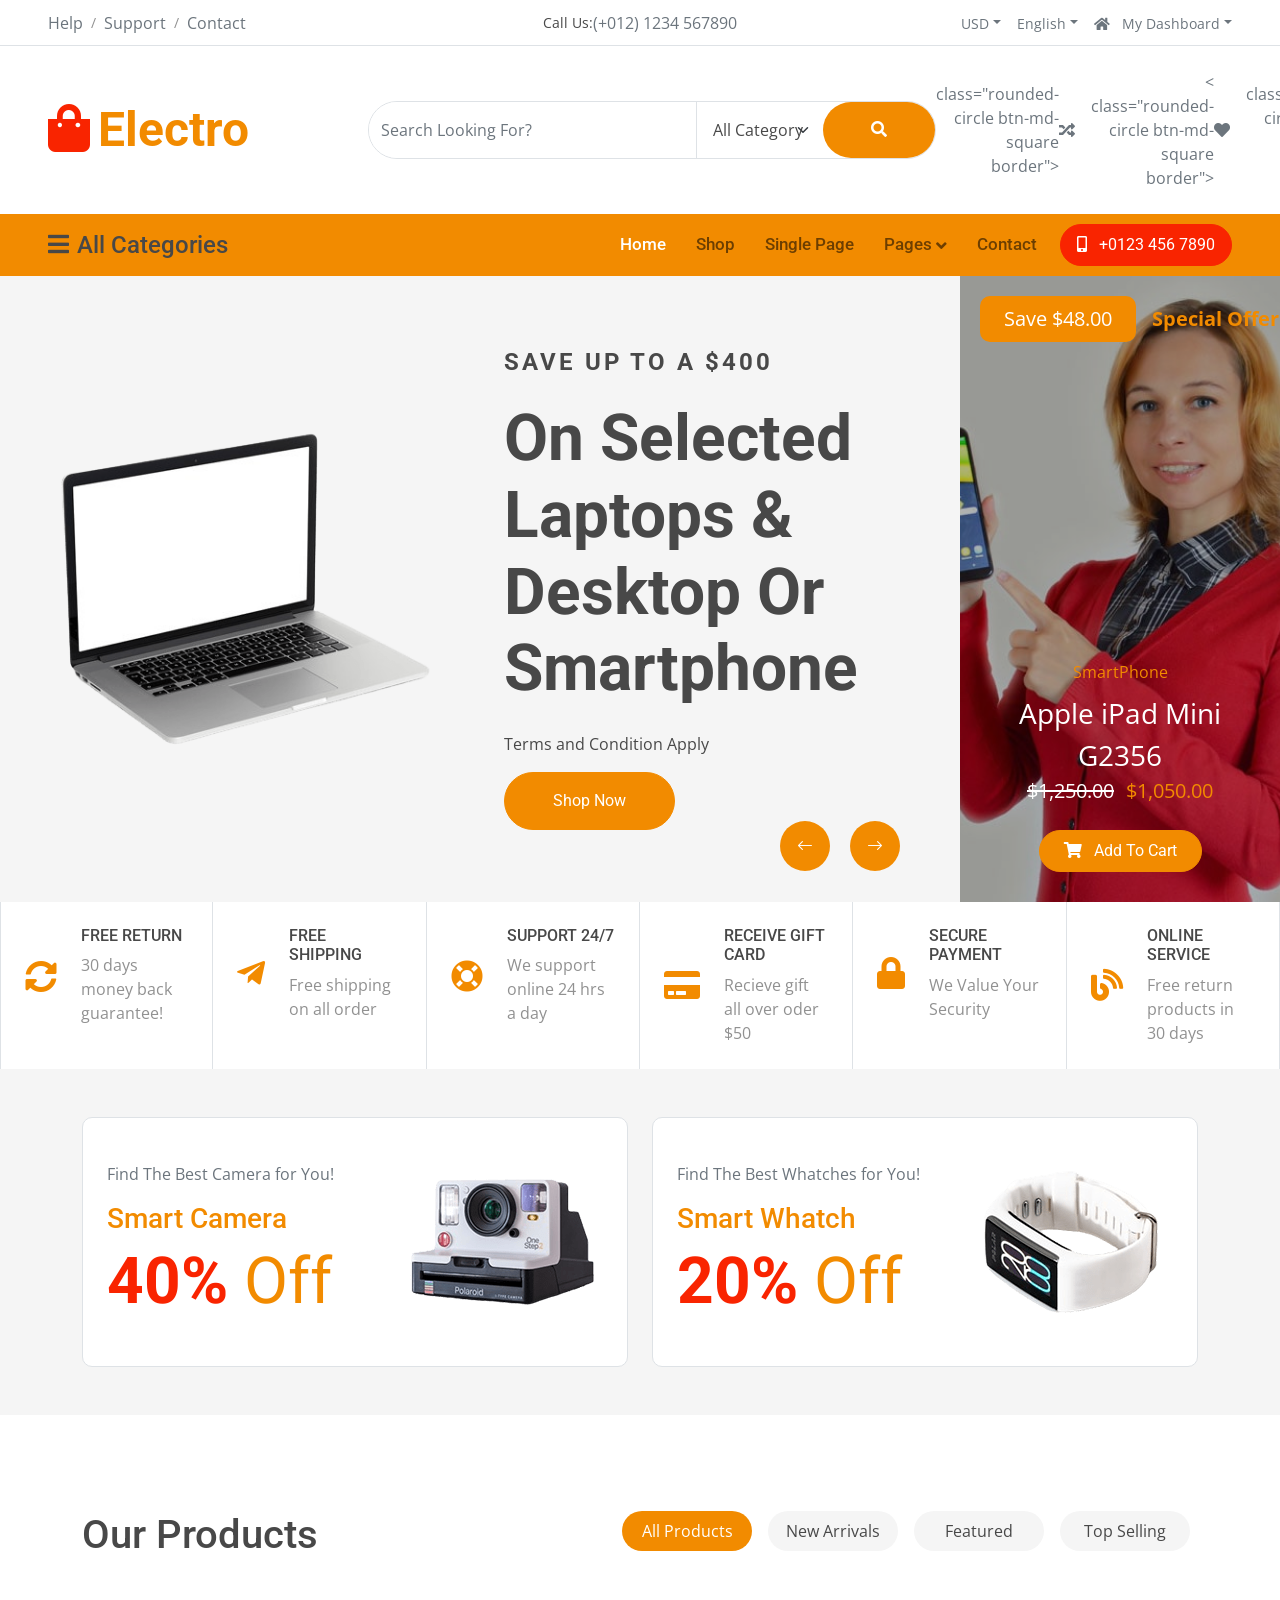
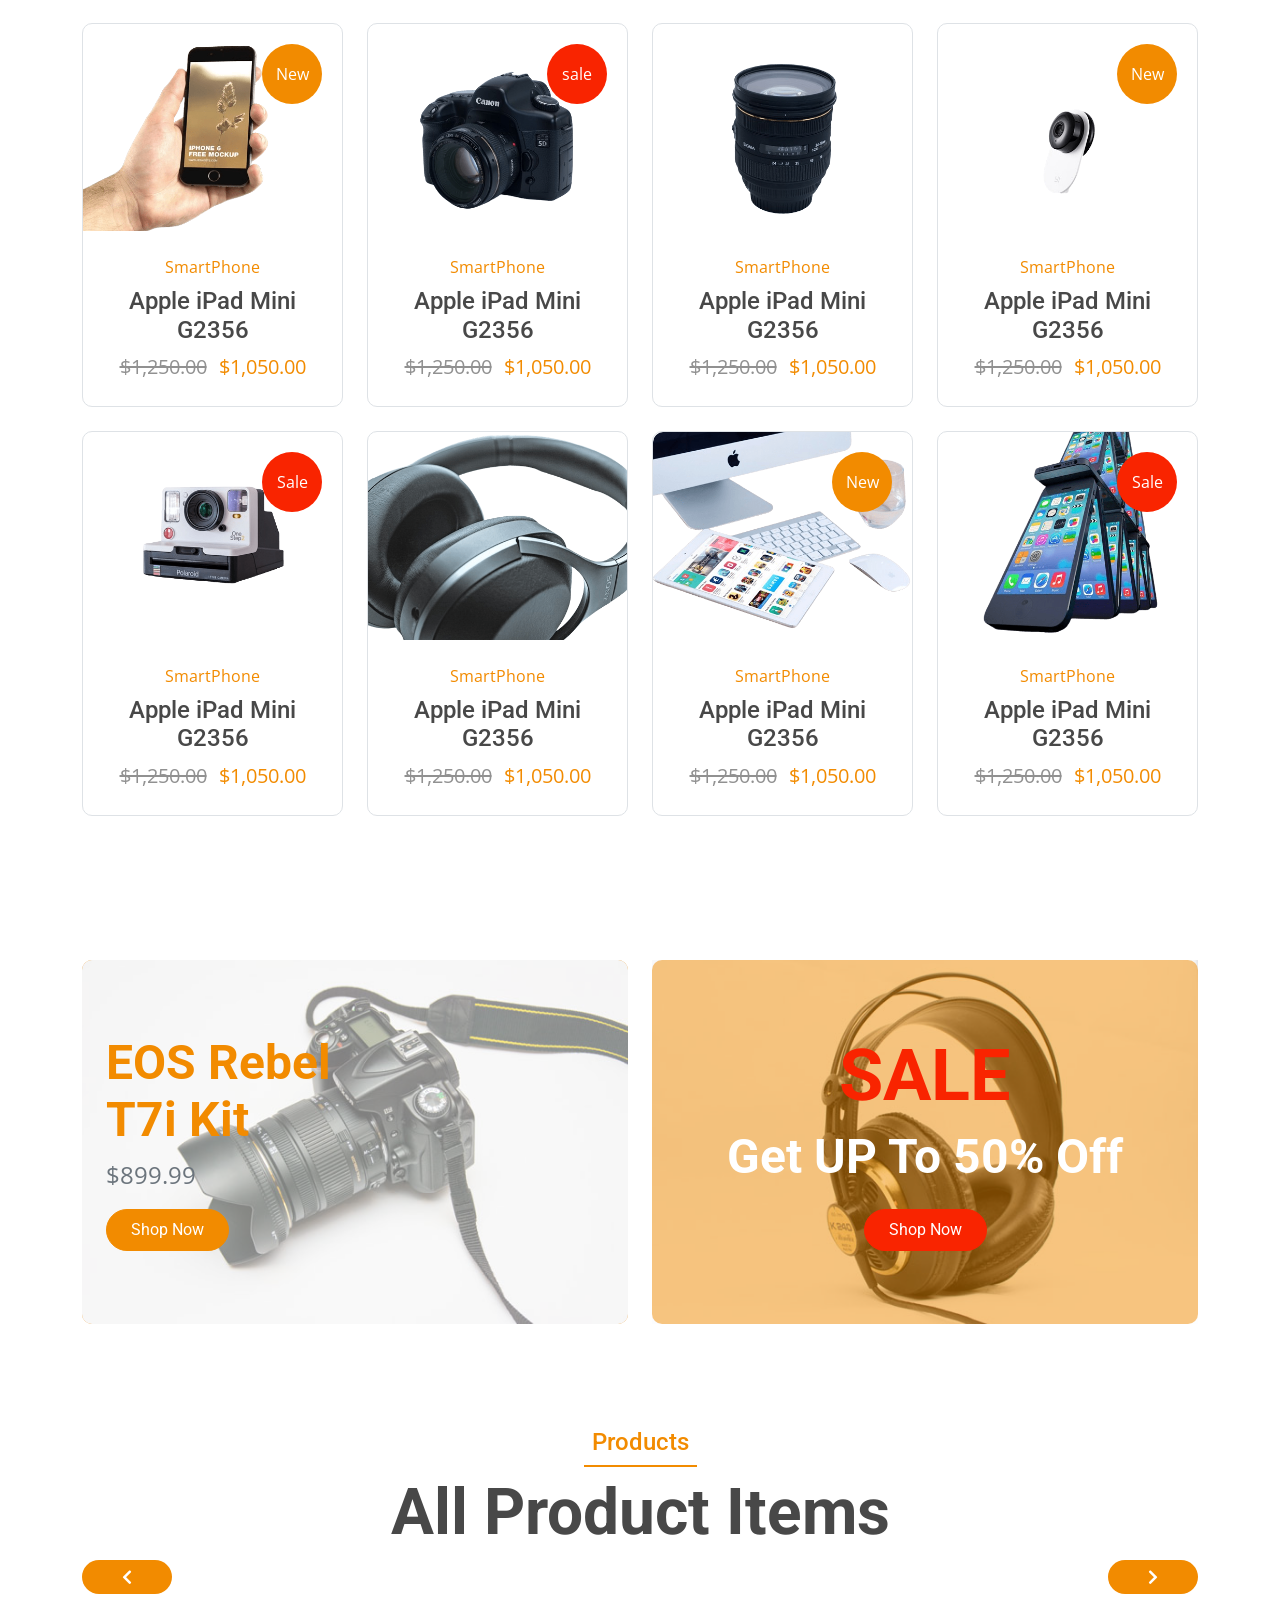
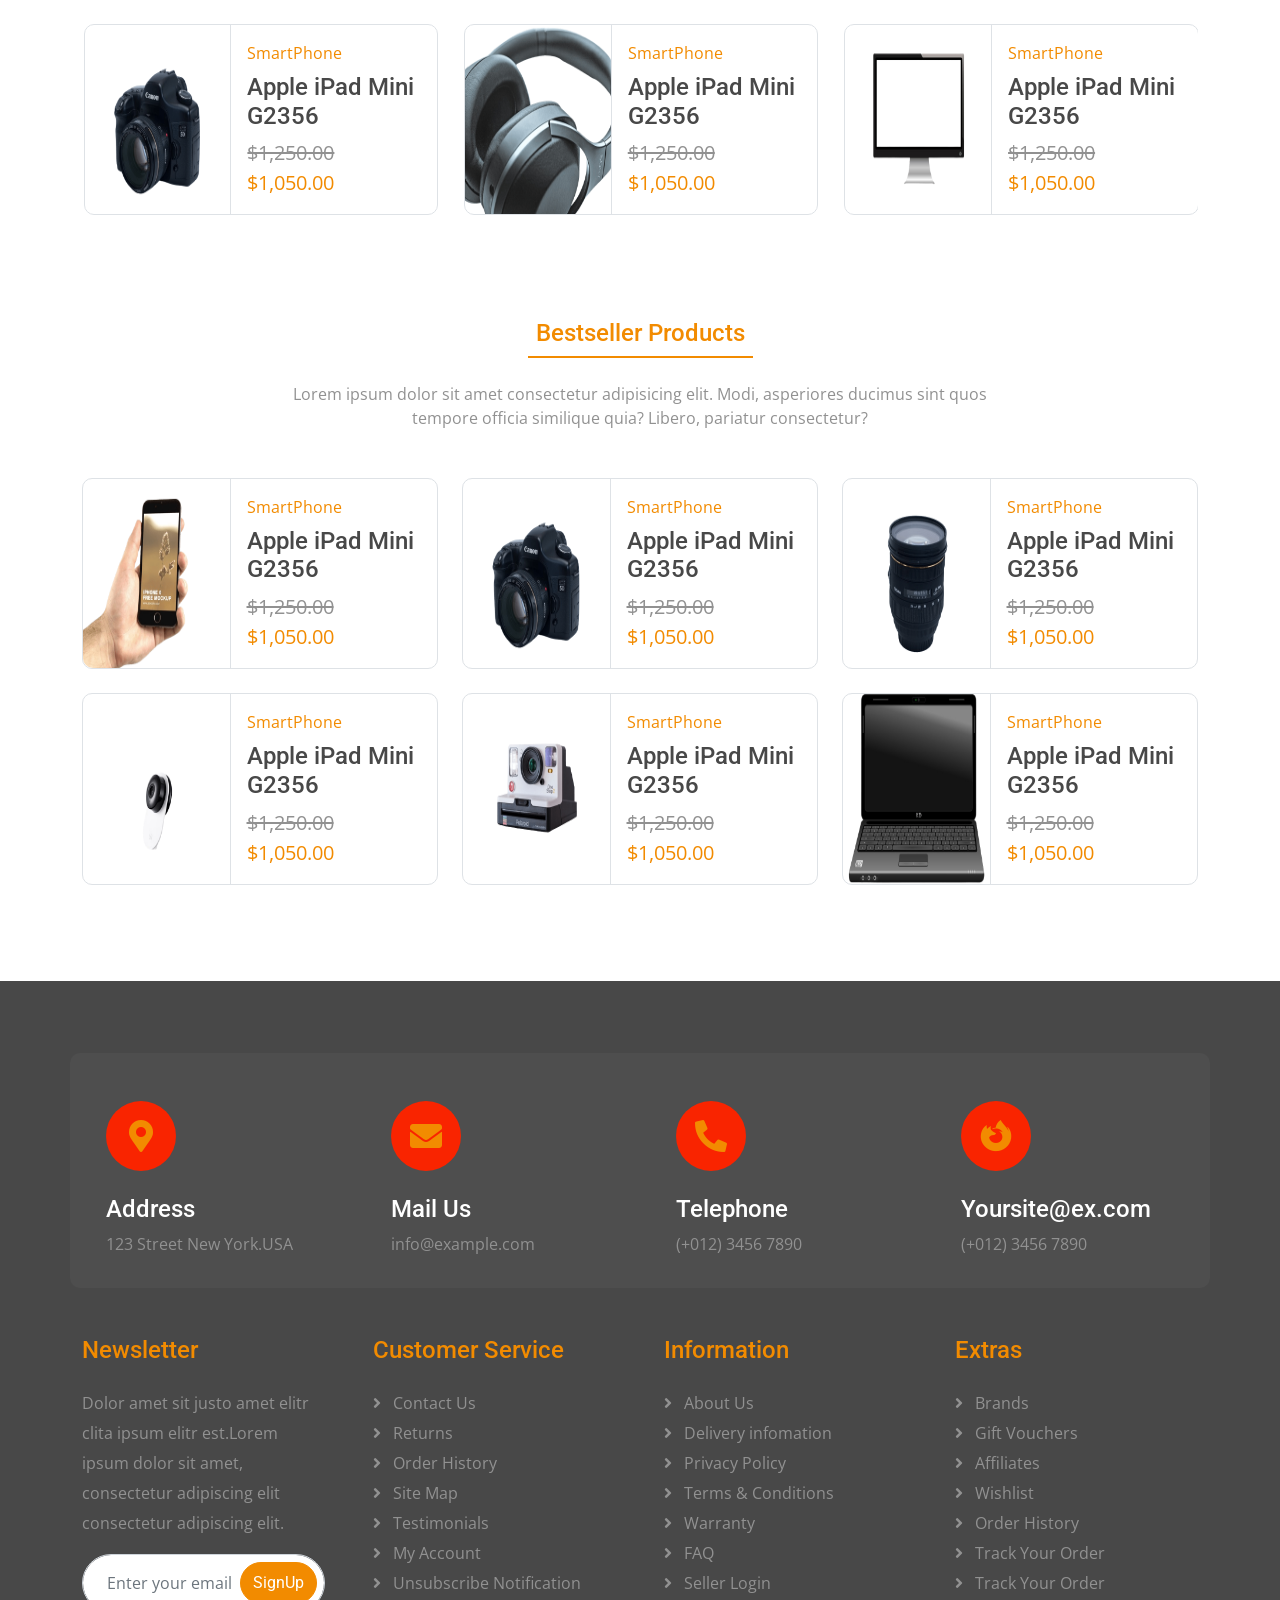
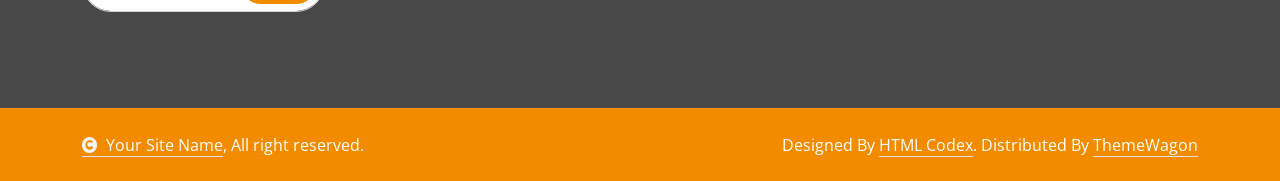
<file: Web_ban_do_thu_cong_my_nghe/wwwroot/index.html>
<!DOCTYPE html>
<html lang="en">

<head>
    <meta charset="utf-8">
    <title>Electro - Electronics Website Template</title>
    <meta content="width=device-width, initial-scale=1.0" name="viewport">
    <meta content="" name="keywords">
    <meta content="" name="description">

    <!-- Google Web Fonts -->
    <link rel="preconnect" href="https://fonts.googleapis.com">
    <link rel="preconnect" href="https://fonts.gstatic.com" crossorigin>
    <link
        href="https://fonts.googleapis.com/css2?family=Open+Sans:wght@400;500;600;700&family=Roboto:wght@400;500;700&display=swap"
        rel="stylesheet">

    <!-- Icon Font Stylesheet -->
    <link rel="stylesheet" href="https://use.fontawesome.com/releases/v5.15.4/css/all.css" />
    <link href="https://cdn.jsdelivr.net/npm/bootstrap-icons@1.4.1/font/bootstrap-icons.css" rel="stylesheet">

    <!-- Libraries Stylesheet -->
    <link href="lib/animate/animate.min.css" rel="stylesheet">
    <link href="lib/owlcarousel/assets/owl.carousel.min.css" rel="stylesheet">


    <!-- Customized Bootstrap Stylesheet -->
    <link href="css/bootstrap.min.css" rel="stylesheet">

    <!-- Template Stylesheet -->
    <link href="css/style.css" rel="stylesheet">
</head>

<body>

    <!-- Spinner Start -->
    <div id="spinner"
        class="show bg-white position-fixed translate-middle w-100 vh-100 top-50 start-50 d-flex align-items-center justify-content-center">
        <div class="spinner-border text-primary" style="width: 3rem; height: 3rem;" role="status">
            <span class="sr-only">Loading...</span>
        </div>
    </div>
    <!-- Spinner End -->


    <!-- Topbar Start -->
    <div class="container-fluid px-5 d-none border-bottom d-lg-block">
        <div class="row gx-0 align-items-center">
            <div class="col-lg-4 text-center text-lg-start mb-lg-0">
                <div class="d-inline-flex align-items-center" style="height: 45px;">
                    <a href="#" class="text-muted me-2"> Help</a><small> / </small>
                    <a href="#" class="text-muted mx-2"> Support</a><small> / </small>
                    <a href="#" class="text-muted ms-2"> Contact</a>

                </div>
            </div>
            <div class="col-lg-4 text-center d-flex align-items-center justify-content-center">
                <small class="text-dark">Call Us:</small>
                <a href="#" class="text-muted">(+012) 1234 567890</a>
            </div>

            <div class="col-lg-4 text-center text-lg-end">
                <div class="d-inline-flex align-items-center" style="height: 45px;">
                    <div class="dropdown">
                        <a href="#" class="dropdown-toggle text-muted me-2" data-bs-toggle="dropdown"><small>
                                USD</small></a>
                        <div class="dropdown-menu rounded">
                            <a href="#" class="dropdown-item"> Euro</a>
                            <a href="#" class="dropdown-item"> Dolar</a>
                        </div>
                    </div>
                    <div class="dropdown">
                        <a href="#" class="dropdown-toggle text-muted mx-2" data-bs-toggle="dropdown"><small>
                                English</small></a>
                        <div class="dropdown-menu rounded">
                            <a href="#" class="dropdown-item"> English</a>
                            <a href="#" class="dropdown-item"> Turkish</a>
                            <a href="#" class="dropdown-item"> Spanol</a>
                            <a href="#" class="dropdown-item"> Italiano</a>
                        </div>
                    </div>
                    <div class="dropdown">
                        <a href="#" class="dropdown-toggle text-muted ms-2" data-bs-toggle="dropdown"><small><i
                                    class="fa fa-home me-2"></i> My Dashboard</small></a>
                        <div class="dropdown-menu rounded">
                            <a href="#" class="dropdown-item"> Login</a>
                            <a href="#" class="dropdown-item"> Wishlist</a>
                            <a href="#" class="dropdown-item"> My Card</a>
                            <a href="#" class="dropdown-item"> Notifications</a>
                            <a href="#" class="dropdown-item"> Account Settings</a>
                            <a href="#" class="dropdown-item"> My Account</a>
                            <a href="#" class="dropdown-item"> Log Out</a>
                        </div>
                    </div>
                </div>
            </div>
        </div>
    </div>
    <div class="container-fluid px-5 py-4 d-none d-lg-block">
        <div class="row gx-0 align-items-center text-center">
            <div class="col-md-4 col-lg-3 text-center text-lg-start">
                <div class="d-inline-flex align-items-center">
                    <a href="" class="navbar-brand p-0">
                        <h1 class="display-5 text-primary m-0"><i
                                class="fas fa-shopping-bag text-secondary me-2"></i>Electro</h1>
                        <!-- <img src="img/logo.png" alt="Logo"> -->
                    </a>
                </div>
            </div>
            <div class="col-md-4 col-lg-6 text-center">
                <div class="position-relative ps-4">
                    <div class="d-flex border rounded-pill">
                        <input class="form-control border-0 rounded-pill w-100 py-3" type="text"
                            data-bs-target="#dropdownToggle123" placeholder="Search Looking For?">
                        <select class="form-select text-dark border-0 border-start rounded-0 p-3" style="width: 200px;">
                            <option value="All Category">All Category</option>
                            <option value="Pest Control-2">Category 1</option>
                            <option value="Pest Control-3">Category 2</option>
                            <option value="Pest Control-4">Category 3</option>
                            <option value="Pest Control-5">Category 4</option>
                        </select>
                        <button type="button" class="btn btn-primary rounded-pill py-3 px-5" style="border: 0;"><i
                                class="fas fa-search"></i></button>
                    </div>
                </div>
            </div>
            <div class="col-md-4 col-lg-3 text-center text-lg-end">
                <div class="d-inline-flex align-items-center">
                    <a href="#" class="text-muted d-flex align-items-center justify-content-center me-3">
                            class="rounded-circle btn-md-square border"><i class="fas fa-random"></i></a>
                    <a href="#" class="text-muted d-flex align-items-center justify-content-center me-3"><
                            class="rounded-circle btn-md-square border"><i class="fas fa-heart"></i></a>
                    <a href="#" class="text-muted d-flex align-items-center justify-content-center">
                            class="rounded-circle btn-md-square border"><i class="fas fa-shopping-cart"></i>
                        <span class="text-dark ms-2">$0.00</span></a>
                </div>
            </div>
        </div>
    </div>
    <!-- Topbar End -->

    <!-- Navbar & Hero Start -->
    <div class="container-fluid nav-bar p-0">
        <div class="row gx-0 bg-primary px-5 align-items-center">
            <div class="col-lg-3 d-none d-lg-block">
                <nav class="navbar navbar-light position-relative" style="width: 250px;">
                    <button class="navbar-toggler border-0 fs-4 w-100 px-0 text-start" type="button"
                        data-bs-toggle="collapse" data-bs-target="#allCat">
                        <h4 class="m-0"><i class="fa fa-bars me-2"></i>All Categories</h4>
                    </button>
                    <div class="collapse navbar-collapse rounded-bottom" id="allCat">
                        <div class="navbar-nav ms-auto py-0">
                            <ul class="list-unstyled categories-bars">
                                <li>
                                    <div class="categories-bars-item">
                                        <a href="#">Accessories</a>
                                        <span>(3)</span>
                                    </div>
                                </li>
                                <li>
                                    <div class="categories-bars-item">
                                        <a href="#">Electronics & Computer</a>
                                        <span>(5)</span>
                                    </div>
                                </li>
                                <li>
                                    <div class="categories-bars-item">
                                        <a href="#">Laptops & Desktops</a>
                                        <span>(2)</span>
                                    </div>
                                </li>
                                <li>
                                    <div class="categories-bars-item">
                                        <a href="#">Mobiles & Tablets</a>
                                        <span>(8)</span>
                                    </div>
                                </li>
                                <li>
                                    <div class="categories-bars-item">
                                        <a href="#">SmartPhone & Smart TV</a>
                                        <span>(5)</span>
                                    </div>
                                </li>
                            </ul>
                        </div>
                    </div>
                </nav>
            </div>
            <div class="col-12 col-lg-9">
                <nav class="navbar navbar-expand-lg navbar-light bg-primary ">
                    <a href="" class="navbar-brand d-block d-lg-none">
                        <h1 class="display-5 text-secondary m-0"><i
                                class="fas fa-shopping-bag text-white me-2"></i>Electro</h1>
                        <!-- <img src="img/logo.png" alt="Logo"> -->
                    </a>
                    <button class="navbar-toggler ms-auto" type="button" data-bs-toggle="collapse"
                        data-bs-target="#navbarCollapse">
                        <span class="fa fa-bars fa-1x"></span>
                    </button>
                    <div class="collapse navbar-collapse" id="navbarCollapse">
                        <div class="navbar-nav ms-auto py-0">
                            <a href="index.html" class="nav-item nav-link active">Home</a>
                            <a href="shop.html" class="nav-item nav-link">Shop</a>
                            <a href="single.html" class="nav-item nav-link">Single Page</a>
                            <div class="nav-item dropdown">
                                <a href="#" class="nav-link dropdown-toggle" data-bs-toggle="dropdown">Pages</a>
                                <div class="dropdown-menu m-0">
                                    <a href="bestseller.html" class="dropdown-item">Bestseller</a>
                                    <a href="cart.html" class="dropdown-item">Cart Page</a>
                                    <a href="cheackout.html" class="dropdown-item">Cheackout</a>
                                    <a href="404.html" class="dropdown-item">404 Page</a>
                                </div>
                            </div>
                            <a href="contact.html" class="nav-item nav-link me-2">Contact</a>
                            <div class="nav-item dropdown d-block d-lg-none mb-3">
                                <a href="#" class="nav-link dropdown-toggle" data-bs-toggle="dropdown">All Category</a>
                                <div class="dropdown-menu m-0">
                                    <ul class="list-unstyled categories-bars">
                                        <li>
                                            <div class="categories-bars-item">
                                                <a href="#">Accessories</a>
                                                <span>(3)</span>
                                            </div>
                                        </li>
                                        <li>
                                            <div class="categories-bars-item">
                                                <a href="#">Electronics & Computer</a>
                                                <span>(5)</span>
                                            </div>
                                        </li>
                                        <li>
                                            <div class="categories-bars-item">
                                                <a href="#">Laptops & Desktops</a>
                                                <span>(2)</span>
                                            </div>
                                        </li>
                                        <li>
                                            <div class="categories-bars-item">
                                                <a href="#">Mobiles & Tablets</a>
                                                <span>(8)</span>
                                            </div>
                                        </li>
                                        <li>
                                            <div class="categories-bars-item">
                                                <a href="#">SmartPhone & Smart TV</a>
                                                <span>(5)</span>
                                            </div>
                                        </li>
                                    </ul>
                                </div>
                            </div>
                        </div>
                        <a href="" class="btn btn-secondary rounded-pill py-2 px-4 px-lg-3 mb-3 mb-md-3 mb-lg-0"><i
                                class="fa fa-mobile-alt me-2"></i> +0123 456 7890</a>
                    </div>
                </nav>
            </div>
        </div>
    </div>
    <!-- Navbar & Hero End -->

    <!-- Carousel Start -->
    <div class="container-fluid carousel bg-light px-0">
        <div class="row g-0 justify-content-end">
            <div class="col-12 col-lg-7 col-xl-9">
                <div class="header-carousel owl-carousel bg-light py-5">
                    <div class="row g-0 header-carousel-item align-items-center">
                        <div class="col-xl-6 carousel-img wow fadeInLeft" data-wow-delay="0.1s">
                            <img src="img/carousel-1.png" class="img-fluid w-100" alt="Image">
                        </div>
                        <div class="col-xl-6 carousel-content p-4">
                            <h4 class="text-uppercase fw-bold mb-4 wow fadeInRight" data-wow-delay="0.1s"
                                style="letter-spacing: 3px;">Save Up To A $400</h4>
                            <h1 class="display-3 text-capitalize mb-4 wow fadeInRight" data-wow-delay="0.3s">On Selected
                                Laptops & Desktop Or Smartphone</h1>
                            <p class="text-dark wow fadeInRight" data-wow-delay="0.5s">Terms and Condition Apply</p>
                            <a class="btn btn-primary rounded-pill py-3 px-5 wow fadeInRight" data-wow-delay="0.7s"
                                href="#">Shop Now</a>
                        </div>
                    </div>
                    <div class="row g-0 header-carousel-item align-items-center">
                        <div class="col-xl-6 carousel-img wow fadeInLeft" data-wow-delay="0.1s">
                            <img src="img/carousel-2.png" class="img-fluid w-100" alt="Image">
                        </div>
                        <div class="col-xl-6 carousel-content p-4">
                            <h4 class="text-uppercase fw-bold mb-4 wow fadeInRight" data-wow-delay="0.1s"
                                style="letter-spacing: 3px;">Save Up To A $200</h4>
                            <h1 class="display-3 text-capitalize mb-4 wow fadeInRight" data-wow-delay="0.3s">On Selected
                                Laptops & Desktop Or Smartphone</h1>
                            <p class="text-dark wow fadeInRight" data-wow-delay="0.5s">Terms and Condition Apply</p>
                            <a class="btn btn-primary rounded-pill py-3 px-5 wow fadeInRight" data-wow-delay="0.7s"
                                href="#">Shop Now</a>
                        </div>
                    </div>
                </div>
            </div>
            <div class="col-12 col-lg-5 col-xl-3 wow fadeInRight" data-wow-delay="0.1s">
                <div class="carousel-header-banner h-100">
                    <img src="img/header-img.jpg" class="img-fluid w-100 h-100" style="object-fit: cover;" alt="Image">
                    <div class="carousel-banner-offer">
                        <p class="bg-primary text-white rounded fs-5 py-2 px-4 mb-0 me-3">Save $48.00</p>
                        <p class="text-primary fs-5 fw-bold mb-0">Special Offer</p>
                    </div>
                    <div class="carousel-banner">
                        <div class="carousel-banner-content text-center p-4">
                            <a href="#" class="d-block mb-2">SmartPhone</a>
                            <a href="#" class="d-block text-white fs-3">Apple iPad Mini <br> G2356</a>
                            <del class="me-2 text-white fs-5">$1,250.00</del>
                            <span class="text-primary fs-5">$1,050.00</span>
                        </div>
                        <a href="#" class="btn btn-primary rounded-pill py-2 px-4"><i
                                class="fas fa-shopping-cart me-2"></i> Add To Cart</a>
                    </div>
                </div>
            </div>
        </div>
    </div>
    <!-- Carousel End -->

    <!-- Searvices Start -->
    <div class="container-fluid px-0">
        <div class="row g-0">
            <div class="col-6 col-md-4 col-lg-2 border-start border-end wow fadeInUp" data-wow-delay="0.1s">
                <div class="p-4">
                    <div class="d-inline-flex align-items-center">
                        <i class="fa fa-sync-alt fa-2x text-primary"></i>
                        <div class="ms-4">
                            <h6 class="text-uppercase mb-2">Free Return</h6>
                            <p class="mb-0">30 days money back guarantee!</p>
                        </div>
                    </div>
                </div>
            </div>
            <div class="col-6 col-md-4 col-lg-2 border-end wow fadeInUp" data-wow-delay="0.2s">
                <div class="p-4">
                    <div class="d-flex align-items-center">
                        <i class="fab fa-telegram-plane fa-2x text-primary"></i>
                        <div class="ms-4">
                            <h6 class="text-uppercase mb-2">Free Shipping</h6>
                            <p class="mb-0">Free shipping on all order</p>
                        </div>
                    </div>
                </div>
            </div>
            <div class="col-6 col-md-4 col-lg-2 border-end wow fadeInUp" data-wow-delay="0.3s">
                <div class="p-4">
                    <div class="d-flex align-items-center">
                        <i class="fas fa-life-ring fa-2x text-primary"></i>
                        <div class="ms-4">
                            <h6 class="text-uppercase mb-2">Support 24/7</h6>
                            <p class="mb-0">We support online 24 hrs a day</p>
                        </div>
                    </div>
                </div>
            </div>
            <div class="col-6 col-md-4 col-lg-2 border-end wow fadeInUp" data-wow-delay="0.4s">
                <div class="p-4">
                    <div class="d-flex align-items-center">
                        <i class="fas fa-credit-card fa-2x text-primary"></i>
                        <div class="ms-4">
                            <h6 class="text-uppercase mb-2">Receive Gift Card</h6>
                            <p class="mb-0">Recieve gift all over oder $50</p>
                        </div>
                    </div>
                </div>
            </div>
            <div class="col-6 col-md-4 col-lg-2 border-end wow fadeInUp" data-wow-delay="0.5s">
                <div class="p-4">
                    <div class="d-flex align-items-center">
                        <i class="fas fa-lock fa-2x text-primary"></i>
                        <div class="ms-4">
                            <h6 class="text-uppercase mb-2">Secure Payment</h6>
                            <p class="mb-0">We Value Your Security</p>
                        </div>
                    </div>
                </div>
            </div>
            <div class="col-6 col-md-4 col-lg-2 border-end wow fadeInUp" data-wow-delay="0.6s">
                <div class="p-4">
                    <div class="d-flex align-items-center">
                        <i class="fas fa-blog fa-2x text-primary"></i>
                        <div class="ms-4">
                            <h6 class="text-uppercase mb-2">Online Service</h6>
                            <p class="mb-0">Free return products in 30 days</p>
                        </div>
                    </div>
                </div>
            </div>
        </div>
    </div>
    <!-- Searvices End -->

    <!-- Products Offer Start -->
    <div class="container-fluid bg-light py-5">
        <div class="container">
            <div class="row g-4">
                <div class="col-lg-6 wow fadeInLeft" data-wow-delay="0.2s">
                    <a href="#" class="d-flex align-items-center justify-content-between border bg-white rounded p-4">
                        <div>
                            <p class="text-muted mb-3">Find The Best Camera for You!</p>
                            <h3 class="text-primary">Smart Camera</h3>
                            <h1 class="display-3 text-secondary mb-0">40% <span
                                    class="text-primary fw-normal">Off</span></h1>
                        </div>
                        <img src="img/product-1.png" class="img-fluid" alt="">
                    </a>
                </div>
                <div class="col-lg-6 wow fadeInRight" data-wow-delay="0.3s">
                    <a href="#" class="d-flex align-items-center justify-content-between border bg-white rounded p-4">
                        <div>
                            <p class="text-muted mb-3">Find The Best Whatches for You!</p>
                            <h3 class="text-primary">Smart Whatch</h3>
                            <h1 class="display-3 text-secondary mb-0">20% <span
                                    class="text-primary fw-normal">Off</span></h1>
                        </div>
                        <img src="img/product-2.png" class="img-fluid" alt="">
                    </a>
                </div>
            </div>
        </div>
    </div>
    <!-- Products Offer End -->


    <!-- Our Products Start -->
    <div class="container-fluid product py-5">
        <div class="container py-5">
            <div class="tab-class">
                <div class="row g-4">
                    <div class="col-lg-4 text-start wow fadeInLeft" data-wow-delay="0.1s">
                        <h1>Our Products</h1>
                    </div>
                    <div class="col-lg-8 text-end wow fadeInRight" data-wow-delay="0.1s">
                        <ul class="nav nav-pills d-inline-flex text-center mb-5">
                            <li class="nav-item mb-4">
                                <a class="d-flex mx-2 py-2 bg-light rounded-pill active" data-bs-toggle="pill"
                                    href="#tab-1">
                                    <span class="text-dark" style="width: 130px;">All Products</span>
                                </a>
                            </li>
                            <li class="nav-item mb-4">
                                <a class="d-flex py-2 mx-2 bg-light rounded-pill" data-bs-toggle="pill" href="#tab-2">
                                    <span class="text-dark" style="width: 130px;">New Arrivals</span>
                                </a>
                            </li>
                            <li class="nav-item mb-4">
                                <a class="d-flex mx-2 py-2 bg-light rounded-pill" data-bs-toggle="pill" href="#tab-3">
                                    <span class="text-dark" style="width: 130px;">Featured</span>
                                </a>
                            </li>
                            <li class="nav-item mb-4">
                                <a class="d-flex mx-2 py-2 bg-light rounded-pill" data-bs-toggle="pill" href="#tab-4">
                                    <span class="text-dark" style="width: 130px;">Top Selling</span>
                                </a>
                            </li>
                        </ul>
                    </div>
                </div>
                <div class="tab-content">
                    <div id="tab-1" class="tab-pane fade show p-0 active">
                        <div class="row g-4">
                            <div class="col-md-6 col-lg-4 col-xl-3">
                                <div class="product-item rounded wow fadeInUp" data-wow-delay="0.1s">
                                    <div class="product-item-inner border rounded">
                                        <div class="product-item-inner-item">
                                            <img src="img/product-3.png" class="img-fluid w-100 rounded-top" alt="">
                                            <div class="product-new">New</div>
                                            <div class="product-details">
                                                <a href="#"><i class="fa fa-eye fa-1x"></i></a>
                                            </div>
                                        </div>
                                        <div class="text-center rounded-bottom p-4">
                                            <a href="#" class="d-block mb-2">SmartPhone</a>
                                            <a href="#" class="d-block h4">Apple iPad Mini <br> G2356</a>
                                            <del class="me-2 fs-5">$1,250.00</del>
                                            <span class="text-primary fs-5">$1,050.00</span>
                                        </div>
                                    </div>
                                    <div
                                        class="product-item-add border border-top-0 rounded-bottom text-center p-4 pt-0">
                                        <a href="#"
                                            class="btn btn-primary border-secondary rounded-pill py-2 px-4 mb-4"><i
                                                class="fas fa-shopping-cart me-2"></i> Add To Cart</a>
                                        <div class="d-flex justify-content-between align-items-center">
                                            <div class="d-flex">
                                                <i class="fas fa-star text-primary"></i>
                                                <i class="fas fa-star text-primary"></i>
                                                <i class="fas fa-star text-primary"></i>
                                                <i class="fas fa-star text-primary"></i>
                                                <i class="fas fa-star"></i>
                                            </div>
                                            <div class="d-flex">
                                                <a href="#"
                                                    class="text-primary d-flex align-items-center justify-content-center me-3">
                                                        class="rounded-circle btn-sm-square border"><i
                                                            class="fas fa-random"></i></a>
                                                <a href="#"
                                                    class="text-primary d-flex align-items-center justify-content-center me-0">
                                                        class="rounded-circle btn-sm-square border"><i
                                                            class="fas fa-heart"></i></a>
                                            </div>
                                        </div>
                                    </div>
                                </div>
                            </div>
                            <div class="col-md-6 col-lg-4 col-xl-3">
                                <div class="product-item rounded wow fadeInUp" data-wow-delay="0.3s">
                                    <div class="product-item-inner border rounded">
                                        <div class="product-item-inner-item">
                                            <img src="img/product-4.png" class="img-fluid w-100 rounded-top"
                                                alt="Image">
                                            <div class="product-sale">sale</div>
                                            <div class="product-details">
                                                <a href="#"><i class="fa fa-eye fa-1x"></i></a>
                                            </div>
                                        </div>
                                        <div class="text-center rounded-bottom p-4">
                                            <a href="#" class="d-block mb-2">SmartPhone</a>
                                            <a href="#" class="d-block h4">Apple iPad Mini <br> G2356</a>
                                            <del class="me-2 fs-5">$1,250.00</del>
                                            <span class="text-primary fs-5">$1,050.00</span>
                                        </div>
                                    </div>
                                    <div
                                        class="product-item-add border border-top-0 rounded-bottom  text-center p-4 pt-0">
                                        <a href="#"
                                            class="btn btn-primary border-secondary rounded-pill py-2 px-4 mb-4"><i
                                                class="fas fa-shopping-cart me-2"></i> Add To Cart</a>
                                        <div class="d-flex justify-content-between align-items-center">
                                            <div class="d-flex">
                                                <i class="fas fa-star text-primary"></i>
                                                <i class="fas fa-star text-primary"></i>
                                                <i class="fas fa-star text-primary"></i>
                                                <i class="fas fa-star text-primary"></i>
                                                <i class="fas fa-star"></i>
                                            </div>
                                            <div class="d-flex">
                                                <a href="#"
                                                    class="text-primary d-flex align-items-center justify-content-center me-3">
                                                        class="rounded-circle btn-sm-square border"><i
                                                            class="fas fa-random"></i></a>
                                                <a href="#"
                                                    class="text-primary d-flex align-items-center justify-content-center me-0">
                                                        class="rounded-circle btn-sm-square border"><i
                                                            class="fas fa-heart"></i></a>
                                            </div>
                                        </div>
                                    </div>
                                </div>
                            </div>
                            <div class="col-md-6 col-lg-4 col-xl-3">
                                <div class="product-item rounded wow fadeInUp" data-wow-delay="0.5s">
                                    <div class="product-item-inner border rounded">
                                        <div class="product-item-inner-item">
                                            <img src="img/product-5.png" class="img-fluid w-100 rounded-top"
                                                alt="Image">
                                            <div class="product-details">
                                                <a href="#"><i class="fa fa-eye fa-1x"></i></a>
                                            </div>
                                        </div>
                                        <div class="text-center rounded-bottom p-4">
                                            <a href="#" class="d-block mb-2">SmartPhone</a>
                                            <a href="#" class="d-block h4">Apple iPad Mini <br> G2356</a>
                                            <del class="me-2 fs-5">$1,250.00</del>
                                            <span class="text-primary fs-5">$1,050.00</span>
                                        </div>
                                    </div>
                                    <div
                                        class="product-item-add border border-top-0 rounded-bottom  text-center p-4 pt-0">
                                        <a href="#"
                                            class="btn btn-primary border-secondary rounded-pill py-2 px-4 mb-4"><i
                                                class="fas fa-shopping-cart me-2"></i> Add To Cart</a>
                                        <div class="d-flex justify-content-between align-items-center">
                                            <div class="d-flex">
                                                <i class="fas fa-star text-primary"></i>
                                                <i class="fas fa-star text-primary"></i>
                                                <i class="fas fa-star text-primary"></i>
                                                <i class="fas fa-star text-primary"></i>
                                                <i class="fas fa-star"></i>
                                            </div>
                                            <div class="d-flex">
                                                <a href="#"
                                                    class="text-primary d-flex align-items-center justify-content-center me-3">
                                                        class="rounded-circle btn-sm-square border"><i
                                                            class="fas fa-random"></i></a>
                                                <a href="#"
                                                    class="text-primary d-flex align-items-center justify-content-center me-0">
                                                        class="rounded-circle btn-sm-square border"><i
                                                            class="fas fa-heart"></i></a>
                                            </div>
                                        </div>
                                    </div>
                                </div>
                            </div>
                            <div class="col-md-6 col-lg-4 col-xl-3">
                                <div class="product-item rounded wow fadeInUp" data-wow-delay="0.7s">
                                    <div class="product-item-inner border rounded">
                                        <div class="product-item-inner-item">
                                            <img src="img/product-6.png" class="img-fluid w-100 rounded-top"
                                                alt="Image">
                                            <div class="product-new">New</div>
                                            <div class="product-details">
                                                <a href="#"><i class="fa fa-eye fa-1x"></i></a>
                                            </div>
                                        </div>
                                        <div class="text-center rounded-bottom p-4">
                                            <a href="#" class="d-block mb-2">SmartPhone</a>
                                            <a href="#" class="d-block h4">Apple iPad Mini <br> G2356</a>
                                            <del class="me-2 fs-5">$1,250.00</del>
                                            <span class="text-primary fs-5">$1,050.00</span>
                                        </div>
                                    </div>
                                    <div
                                        class="product-item-add border border-top-0 rounded-bottom  text-center p-4 pt-0">
                                        <a href="#"
                                            class="btn btn-primary border-secondary rounded-pill py-2 px-4 mb-4"><i
                                                class="fas fa-shopping-cart me-2"></i> Add To Cart</a>
                                        <div class="d-flex justify-content-between align-items-center">
                                            <div class="d-flex">
                                                <i class="fas fa-star text-primary"></i>
                                                <i class="fas fa-star text-primary"></i>
                                                <i class="fas fa-star text-primary"></i>
                                                <i class="fas fa-star text-primary"></i>
                                                <i class="fas fa-star"></i>
                                            </div>
                                            <div class="d-flex">
                                                <a href="#"
                                                    class="text-primary d-flex align-items-center justify-content-center me-3">
                                                        class="rounded-circle btn-sm-square border"><i
                                                            class="fas fa-random"></i></a>
                                                <a href="#"
                                                    class="text-primary d-flex align-items-center justify-content-center me-0">
                                                        class="rounded-circle btn-sm-square border">
                                                <i class="fas fa-heart"></i></a>
                                            </div>
                                        </div>
                                    </div>
                                </div>
                            </div>
                            <div class="col-md-6 col-lg-4 col-xl-3">
                                <div class="product-item rounded wow fadeInUp" data-wow-delay="0.1s">
                                    <div class="product-item-inner border rounded">
                                        <div class="product-item-inner-item">
                                            <img src="img/product-7.png" class="img-fluid w-100 rounded-top"
                                                alt="Image">
                                            <div class="product-sale">Sale</div>
                                            <div class="product-details">
                                                <a href="#"><i class="fa fa-eye fa-1x"></i></a>
                                            </div>
                                        </div>
                                        <div class="text-center rounded-bottom p-4">
                                            <a href="#" class="d-block mb-2">SmartPhone</a>
                                            <a href="#" class="d-block h4">Apple iPad Mini <br> G2356</a>
                                            <del class="me-2 fs-5">$1,250.00</del>
                                            <span class="text-primary fs-5">$1,050.00</span>
                                        </div>
                                    </div>
                                    <div
                                        class="product-item-add border border-top-0 rounded-bottom  text-center p-4 pt-0">
                                        <a href="#"
                                            class="btn btn-primary border-secondary rounded-pill py-2 px-4 mb-4"><i
                                                class="fas fa-shopping-cart me-2"></i> Add To Cart</a>
                                        <div class="d-flex justify-content-between align-items-center">
                                            <div class="d-flex">
                                                <i class="fas fa-star text-primary"></i>
                                                <i class="fas fa-star text-primary"></i>
                                                <i class="fas fa-star text-primary"></i>
                                                <i class="fas fa-star text-primary"></i>
                                                <i class="fas fa-star"></i>
                                            </div>
                                            <div class="d-flex">
                                                <a href="#"
                                                    class="text-primary d-flex align-items-center justify-content-center me-3">
                                                        class="rounded-circle btn-sm-square border"><i
                                                            class="fas fa-random"></i></a>
                                                <a href="#"
                                                    class="text-primary d-flex align-items-center justify-content-center me-0">
                                                        class="rounded-circle btn-sm-square border"><i
                                                            class="fas fa-heart"></i></a>
                                            </div>
                                        </div>
                                    </div>
                                </div>
                            </div>
                            <div class="col-md-6 col-lg-4 col-xl-3">
                                <div class="product-item rounded wow fadeInUp" data-wow-delay="0.3s">
                                    <div class="product-item-inner border rounded">
                                        <div class="product-item-inner-item">
                                            <img src="img/product-8.png" class="img-fluid w-100 rounded-top"
                                                alt="Image">
                                            <div class="product-details">
                                                <a href="#"><i class="fa fa-eye fa-1x"></i></a>
                                            </div>
                                        </div>
                                        <div class="text-center rounded-bottom p-4">
                                            <a href="#" class="d-block mb-2">SmartPhone</a>
                                            <a href="#" class="d-block h4">Apple iPad Mini <br> G2356</a>
                                            <del class="me-2 fs-5">$1,250.00</del>
                                            <span class="text-primary fs-5">$1,050.00</span>
                                        </div>
                                    </div>
                                    <div
                                        class="product-item-add border border-top-0 rounded-bottom  text-center p-4 pt-0">
                                        <a href="#"
                                            class="btn btn-primary border-secondary rounded-pill py-2 px-4 mb-4"><i
                                                class="fas fa-shopping-cart me-2"></i> Add To Cart</a>
                                        <div class="d-flex justify-content-between align-items-center">
                                            <div class="d-flex">
                                                <i class="fas fa-star text-primary"></i>
                                                <i class="fas fa-star text-primary"></i>
                                                <i class="fas fa-star text-primary"></i>
                                                <i class="fas fa-star text-primary"></i>
                                                <i class="fas fa-star"></i>
                                            </div>
                                            <div class="d-flex">
                                                <a href="#"
                                                    class="text-primary d-flex align-items-center justify-content-center me-3">
                                                        class="rounded-circle btn-sm-square border"><i
                                                            class="fas fa-random"></i></a>
                                                <a href="#"
                                                    class="text-primary d-flex align-items-center justify-content-center me-0">
                                                        class="rounded-circle btn-sm-square border"><i
                                                            class="fas fa-heart"></i></a>
                                            </div>
                                        </div>
                                    </div>
                                </div>
                            </div>
                            <div class="col-md-6 col-lg-4 col-xl-3">
                                <div class="product-item rounded wow fadeInUp" data-wow-delay="0.5s">
                                    <div class="product-item-inner border rounded">
                                        <div class="product-item-inner-item">
                                            <img src="img/product-9.png" class="img-fluid w-100 rounded-top"
                                                alt="Image">
                                            <div class="product-new">New</div>
                                            <div class="product-details">
                                                <a href="#"><i class="fa fa-eye fa-1x"></i></a>
                                            </div>
                                        </div>
                                        <div class="text-center rounded-bottom p-4">
                                            <a href="#" class="d-block mb-2">SmartPhone</a>
                                            <a href="#" class="d-block h4">Apple iPad Mini <br> G2356</a>
                                            <del class="me-2 fs-5">$1,250.00</del>
                                            <span class="text-primary fs-5">$1,050.00</span>
                                        </div>
                                    </div>
                                    <div
                                        class="product-item-add border border-top-0 rounded-bottom  text-center p-4 pt-0">
                                        <a href="#"
                                            class="btn btn-primary border-secondary rounded-pill py-2 px-4 mb-4"><i
                                                class="fas fa-shopping-cart me-2"></i> Add To Cart</a>
                                        <div class="d-flex justify-content-between align-items-center">
                                            <div class="d-flex">
                                                <i class="fas fa-star text-primary"></i>
                                                <i class="fas fa-star text-primary"></i>
                                                <i class="fas fa-star text-primary"></i>
                                                <i class="fas fa-star text-primary"></i>
                                                <i class="fas fa-star"></i>
                                            </div>
                                            <div class="d-flex">
                                                <a href="#"
                                                    class="text-primary d-flex align-items-center justify-content-center me-3">
                                                        class="rounded-circle btn-sm-square border"><i
                                                            class="fas fa-random"></i></a>
                                                <a href="#"
                                                    class="text-primary d-flex align-items-center justify-content-center me-0">
                                                        class="rounded-circle btn-sm-square border"><i
                                                            class="fas fa-heart"></i></a>
                                            </div>
                                        </div>
                                    </div>
                                </div>
                            </div>
                            <div class="col-md-6 col-lg-4 col-xl-3">
                                <div class="product-item rounded wow fadeInUp" data-wow-delay="0.7s">
                                    <div class="product-item-inner border rounded">
                                        <div class="product-item-inner-item">
                                            <img src="img/product-10.png" class="img-fluid w-100 rounded-top" alt="">
                                            <div class="product-sale">Sale</div>
                                            <div class="product-details">
                                                <a href="#"><i class="fa fa-eye fa-1x"></i></a>
                                            </div>
                                        </div>
                                        <div class="text-center rounded-bottom p-4">
                                            <a href="#" class="d-block mb-2">SmartPhone</a>
                                            <a href="#" class="d-block h4">Apple iPad Mini <br> G2356</a>
                                            <del class="me-2 fs-5">$1,250.00</del>
                                            <span class="text-primary fs-5">$1,050.00</span>
                                        </div>
                                    </div>
                                    <div
                                        class="product-item-add border border-top-0 rounded-bottom  text-center p-4 pt-0">
                                        <a href="#"
                                            class="btn btn-primary border-secondary rounded-pill py-2 px-4 mb-4"><i
                                                class="fas fa-shopping-cart me-2"></i> Add To Cart</a>
                                        <div class="d-flex justify-content-between align-items-center">
                                            <div class="d-flex">
                                                <i class="fas fa-star text-primary"></i>
                                                <i class="fas fa-star text-primary"></i>
                                                <i class="fas fa-star text-primary"></i>
                                                <i class="fas fa-star text-primary"></i>
                                                <i class="fas fa-star"></i>
                                            </div>
                                            <div class="d-flex">
                                                <a href="#"
                                                    class="text-primary d-flex align-items-center justify-content-center me-3">
                                                        class="rounded-circle btn-sm-square border"><i
                                                            class="fas fa-random"></i></a>
                                                <a href="#"
                                                    class="text-primary d-flex align-items-center justify-content-center me-0">
                                                        class="rounded-circle btn-sm-square border"><i
                                                            class="fas fa-heart"></i></a>
                                            </div>
                                        </div>
                                    </div>
                                </div>
                            </div>
                        </div>
                    </div>
                    <div id="tab-2" class="tab-pane fade show p-0">
                        <div class="row g-4">
                            <div class="col-md-6 col-lg-4 col-xl-3">
                                <div class="product-item rounded wow fadeInUp" data-wow-delay="0.1s">
                                    <div class="product-item-inner border rounded">
                                        <div class="product-item-inner-item">
                                            <img src="img/product-3.png" class="img-fluid rounded-top" alt="">
                                            <div class="product-new">New</div>
                                            <div class="product-details">
                                                <a href="#"><i class="fa fa-eye fa-1x"></i></a>
                                            </div>
                                        </div>
                                        <div class="text-center rounded-bottom p-4">
                                            <a href="#" class="d-block mb-2">SmartPhone</a>
                                            <a href="#" class="d-block h4">Apple iPad Mini <br> G2356</a>
                                            <del class="me-2 fs-5">$1,250.00</del>
                                            <span class="text-primary fs-5">$1,050.00</span>
                                        </div>
                                    </div>
                                    <div
                                        class="product-item-add border border-top-0 rounded-bottom  text-center p-4 pt-0">
                                        <a href="#"
                                            class="btn btn-primary border-secondary rounded-pill py-2 px-4 mb-4"><i
                                                class="fas fa-shopping-cart me-2"></i> Add To Cart</a>
                                        <div class="d-flex justify-content-between align-items-center">
                                            <div class="d-flex">
                                                <i class="fas fa-star text-primary"></i>
                                                <i class="fas fa-star text-primary"></i>
                                                <i class="fas fa-star text-primary"></i>
                                                <i class="fas fa-star text-primary"></i>
                                                <i class="fas fa-star"></i>
                                            </div>
                                            <div class="d-flex">
                                                <a href="#"
                                                    class="text-primary d-flex align-items-center justify-content-center me-3">
                                                        class="rounded-circle btn-sm-square border"><i
                                                            class="fas fa-random"></i></a>
                                                <a href="#"
                                                    class="text-primary d-flex align-items-center justify-content-center me-0"><i
                                                            class="fas fa-heart"></i></a>
                                            </div>
                                        </div>
                                    </div>
                                </div>
                            </div>
                            <div class="col-md-6 col-lg-4 col-xl-3">
                                <div class="product-item rounded wow fadeInUp" data-wow-delay="0.3s">
                                    <div class="product-item-inner border rounded">
                                        <div class="product-item-inner-item">
                                            <img src="img/product-4.png" class="img-fluid w-100 rounded-top" alt="">
                                            <div class="product-new">New</div>
                                            <div class="product-details">
                                                <a href="#"><i class="fa fa-eye fa-1x"></i></a>
                                            </div>
                                        </div>
                                        <div class="text-center rounded-bottom p-4">
                                            <a href="#" class="d-block mb-2">SmartPhone</a>
                                            <a href="#" class="d-block h4">Apple iPad Mini <br> G2356</a>
                                            <del class="me-2 fs-5">$1,250.00</del>
                                            <span class="text-primary fs-5">$1,050.00</span>
                                        </div>
                                    </div>
                                    <div
                                        class="product-item-add border border-top-0 rounded-bottom  text-center p-4 pt-0">
                                        <a href="#"
                                            class="btn btn-primary border-secondary rounded-pill py-2 px-4 mb-4"><i
                                                class="fas fa-shopping-cart me-2"></i> Add To Cart</a>
                                        <div class="d-flex justify-content-between align-items-center">
                                            <div class="d-flex">
                                                <i class="fas fa-star text-primary"></i>
                                                <i class="fas fa-star text-primary"></i>
                                                <i class="fas fa-star text-primary"></i>
                                                <i class="fas fa-star text-primary"></i>
                                                <i class="fas fa-star"></i>
                                            </div>
                                            <div class="d-flex">
                                                <a href="#"
                                                    class="text-primary d-flex align-items-center justify-content-center me-3">
                                                        class="rounded-circle btn-sm-square border"><i
                                                            class="fas fa-random"></i></a>
                                                <a href="#"
                                                    class="text-primary d-flex align-items-center justify-content-center me-0">
                                                        class="rounded-circle btn-sm-square border"><i
                                                            class="fas fa-heart"></i></a>
                                            </div>
                                        </div>
                                    </div>
                                </div>
                            </div>
                            <div class="col-md-6 col-lg-4 col-xl-3">
                                <div class="product-item rounded wow fadeInUp" data-wow-delay="0.5s">
                                    <div class="product-item-inner border rounded">
                                        <div class="product-item-inner-item">
                                            <img src="img/product-5.png" class="img-fluid w-100 rounded-top" alt="">
                                            <div class="product-new">New</div>
                                            <div class="product-details">
                                                <a href="#"><i class="fa fa-eye fa-1x"></i></a>
                                            </div>
                                        </div>
                                        <div class="text-center rounded-bottom p-4">
                                            <a href="#" class="d-block mb-2">SmartPhone</a>
                                            <a href="#" class="d-block h4">Apple iPad Mini <br> G2356</a>
                                            <del class="me-2 fs-5">$1,250.00</del>
                                            <span class="text-primary fs-5">$1,050.00</span>
                                        </div>
                                    </div>
                                    <div
                                        class="product-item-add border border-top-0 rounded-bottom  text-center p-4 pt-0">
                                        <a href="#"
                                            class="btn btn-primary border-secondary rounded-pill py-2 px-4 mb-4"><i
                                                class="fas fa-shopping-cart me-2"></i> Add To Cart</a>
                                        <div class="d-flex justify-content-between align-items-center">
                                            <div class="d-flex">
                                                <i class="fas fa-star text-primary"></i>
                                                <i class="fas fa-star text-primary"></i>
                                                <i class="fas fa-star text-primary"></i>
                                                <i class="fas fa-star text-primary"></i>
                                                <i class="fas fa-star"></i>
                                            </div>
                                            <div class="d-flex">
                                                <a href="#"
                                                    class="text-primary d-flex align-items-center justify-content-center me-3">
                                                        class="rounded-circle btn-sm-square border"><i
                                                            class="fas fa-random"></i></a>
                                                <a href="#"
                                                    class="text-primary d-flex align-items-center justify-content-center me-0">
                                                        class="rounded-circle btn-sm-square border"><i
                                                            class="fas fa-heart"></i></a>
                                            </div>
                                        </div>
                                    </div>
                                </div>
                            </div>
                            <div class="col-md-6 col-lg-4 col-xl-3">
                                <div class="product-item rounded wow fadeInUp" data-wow-delay="0.7s">
                                    <div class="product-item-inner border rounded">
                                        <div class="product-item-inner-item">
                                            <img src="img/product-6.png" class="img-fluid w-100 rounded-top"
                                                alt="Image">
                                            <div class="product-new">New</div>
                                            <div class="product-details">
                                                <a href="#"><i class="fa fa-eye fa-1x"></i></a>
                                            </div>
                                        </div>
                                        <div class="text-center rounded-bottom p-4">
                                            <a href="#" class="d-block mb-2">SmartPhone</a>
                                            <a href="#" class="d-block h4">Apple iPad Mini <br> G2356</a>
                                            <del class="me-2 fs-5">$1,250.00</del>
                                            <span class="text-primary fs-5">$1,050.00</span>
                                        </div>
                                    </div>
                                    <div
                                        class="product-item-add border border-top-0 rounded-bottom  text-center p-4 pt-0">
                                        <a href="#"
                                            class="btn btn-primary border-secondary rounded-pill py-2 px-4 mb-4"><i
                                                class="fas fa-shopping-cart me-2"></i> Add To Cart</a>
                                        <div class="d-flex justify-content-between align-items-center">
                                            <div class="d-flex">
                                                <i class="fas fa-star text-primary"></i>
                                                <i class="fas fa-star text-primary"></i>
                                                <i class="fas fa-star text-primary"></i>
                                                <i class="fas fa-star text-primary"></i>
                                                <i class="fas fa-star"></i>
                                            </div>
                                            <div class="d-flex">
                                                <a href="#"
                                                    class="text-primary d-flex align-items-center justify-content-center me-3">
                                                        class="rounded-circle btn-sm-square border"><i
                                                            class="fas fa-random"></i></a>
                                                <a href="#"
                                                    class="text-primary d-flex align-items-center justify-content-center me-0">
                                                        class="rounded-circle btn-sm-square border"><i
                                                            class="fas fa-heart"></i></a>
                                            </div>
                                        </div>
                                    </div>
                                </div>
                            </div>
                        </div>
                    </div>
                    <div id="tab-3" class="tab-pane fade show p-0">
                        <div class="row g-4">
                            <div class="col-md-6 col-lg-4 col-xl-3">
                                <div class="product-item rounded wow fadeInUp" data-wow-delay="0.1s">
                                    <div class="product-item-inner border rounded">
                                        <div class="product-item-inner-item">
                                            <img src="img/product-9.png" class="img-fluid w-100 rounded-top" alt="">
                                            <div class="product-details">
                                                <a href="#"><i class="fa fa-eye fa-1x"></i></a>
                                            </div>
                                        </div>
                                        <div class="text-center rounded-bottom p-4">
                                            <a href="#" class="d-block mb-2">SmartPhone</a>
                                            <a href="#" class="d-block h4">Apple iPad Mini <br> G2356</a>
                                            <del class="me-2 fs-5">$1,250.00</del>
                                            <span class="text-primary fs-5">$1,050.00</span>
                                        </div>
                                    </div>
                                    <div
                                        class="product-item-add border border-top-0 rounded-bottom  text-center p-4 pt-0">
                                        <a href="#"
                                            class="btn btn-primary border-secondary rounded-pill py-2 px-4 mb-4"><i
                                                class="fas fa-shopping-cart me-2"></i> Add To Cart</a>
                                        <div class="d-flex justify-content-between align-items-center">
                                            <div class="d-flex">
                                                <i class="fas fa-star text-primary"></i>
                                                <i class="fas fa-star text-primary"></i>
                                                <i class="fas fa-star text-primary"></i>
                                                <i class="fas fa-star text-primary"></i>
                                                <i class="fas fa-star"></i>
                                            </div>
                                            <div class="d-flex">
                                                <a href="#"
                                                    class="text-primary d-flex align-items-center justify-content-center me-3">
                                                        class="rounded-circle btn-sm-square border"><i
                                                            class="fas fa-random"></i></a>
                                                <a href="#"
                                                    class="text-primary d-flex align-items-center justify-content-center me-0">
                                                        class="rounded-circle btn-sm-square border"><i
                                                            class="fas fa-heart"></i></a>
                                            </div>
                                        </div>
                                    </div>
                                </div>
                            </div>
                            <div class="col-md-6 col-lg-4 col-xl-3">
                                <div class="product-item rounded wow fadeInUp" data-wow-delay="0.3s">
                                    <div class="product-item-inner border rounded">
                                        <div class="product-item-inner-item">
                                            <img src="img/product-10.png" class="img-fluid w-100 rounded-top"
                                                alt="Image">
                                            <div class="product-details">
                                                <a href="#"><i class="fa fa-eye fa-1x"></i></a>
                                            </div>
                                        </div>
                                        <div class="text-center rounded-bottom p-4">
                                            <a href="#" class="d-block mb-2">SmartPhone</a>
                                            <a href="#" class="d-block h4">Apple iPad Mini <br> G2356</a>
                                            <del class="me-2 fs-5">$1,250.00</del>
                                            <span class="text-primary fs-5">$1,050.00</span>
                                        </div>
                                    </div>
                                    <div
                                        class="product-item-add border border-top-0 rounded-bottom  text-center p-4 pt-0">
                                        <a href="#"
                                            class="btn btn-primary border-secondary rounded-pill py-2 px-4 mb-4"><i
                                                class="fas fa-shopping-cart me-2"></i> Add To Cart</a>
                                        <div class="d-flex justify-content-between align-items-center">
                                            <div class="d-flex">
                                                <i class="fas fa-star text-primary"></i>
                                                <i class="fas fa-star text-primary"></i>
                                                <i class="fas fa-star text-primary"></i>
                                                <i class="fas fa-star text-primary"></i>
                                                <i class="fas fa-star"></i>
                                            </div>
                                            <div class="d-flex">
                                                <a href="#"
                                                    class="text-primary d-flex align-items-center justify-content-center me-3">
                                                        class="rounded-circle btn-sm-square border"><i
                                                            class="fas fa-random"></i></a>
                                                <a href="#"
                                                    class="text-primary d-flex align-items-center justify-content-center me-0">
                                                        class="rounded-circle btn-sm-square border"><i
                                                            class="fas fa-heart"></i></a>
                                            </div>
                                        </div>
                                    </div>
                                </div>
                            </div>
                            <div class="col-md-6 col-lg-4 col-xl-3">
                                <div class="product-item rounded wow fadeInUp" data-wow-delay="0.5s">
                                    <div class="product-item-inner border rounded">
                                        <div class="product-item-inner-item">
                                            <img src="img/product-11.png" class="img-fluid w-100 rounded-top"
                                                alt="Image">
                                            <div class="product-details">
                                                <a href="#"><i class="fa fa-eye fa-1x"></i></a>
                                            </div>
                                        </div>
                                        <div class="text-center rounded-bottom p-4">
                                            <a href="#" class="d-block mb-2">SmartPhone</a>
                                            <a href="#" class="d-block h4">Apple iPad Mini <br> G2356</a>
                                            <del class="me-2 fs-5">$1,250.00</del>
                                            <span class="text-primary fs-5">$1,050.00</span>
                                        </div>
                                    </div>
                                    <div
                                        class="product-item-add border border-top-0 rounded-bottom  text-center p-4 pt-0">
                                        <a href="#"
                                            class="btn btn-primary border-secondary rounded-pill py-2 px-4 mb-4"><i
                                                class="fas fa-shopping-cart me-2"></i> Add To Cart</a>
                                        <div class="d-flex justify-content-between align-items-center">
                                            <div class="d-flex">
                                                <i class="fas fa-star text-primary"></i>
                                                <i class="fas fa-star text-primary"></i>
                                                <i class="fas fa-star text-primary"></i>
                                                <i class="fas fa-star text-primary"></i>
                                                <i class="fas fa-star"></i>
                                            </div>
                                            <div class="d-flex">
                                                <a href="#"
                                                    class="text-primary d-flex align-items-center justify-content-center me-3">
                                                        class="rounded-circle btn-sm-square border"><i
                                                            class="fas fa-random"></i></a>
                                                <a href="#"
                                                    class="text-primary d-flex align-items-center justify-content-center me-0">
                                                        class="rounded-circle btn-sm-square border"><i
                                                            class="fas fa-heart"></i></a>
                                            </div>
                                        </div>
                                    </div>
                                </div>
                            </div>
                            <div class="col-md-6 col-lg-4 col-xl-3">
                                <div class="product-item rounded wow fadeInUp" data-wow-delay="0.7s">
                                    <div class="product-item-inner border rounded">
                                        <div class="product-item-inner-item">
                                            <img src="img/product-12.png" class="img-fluid w-100 rounded-top"
                                                alt="Image">
                                            <div class="product-details">
                                                <a href="#"><i class="fa fa-eye fa-1x"></i></a>
                                            </div>
                                        </div>
                                        <div class="text-center rounded-bottom p-4">
                                            <a href="#" class="d-block mb-2">SmartPhone</a>
                                            <a href="#" class="d-block h4">Apple iPad Mini <br> G2356</a>
                                            <del class="me-2 fs-5">$1,250.00</del>
                                            <span class="text-primary fs-5">$1,050.00</span>
                                        </div>
                                    </div>
                                    <div
                                        class="product-item-add border border-top-0 rounded-bottom  text-center p-4 pt-0">
                                        <a href="#"
                                            class="btn btn-primary border-secondary rounded-pill py-2 px-4 mb-4"><i
                                                class="fas fa-shopping-cart me-2"></i> Add To Cart</a>
                                        <div class="d-flex justify-content-between align-items-center">
                                            <div class="d-flex">
                                                <i class="fas fa-star text-primary"></i>
                                                <i class="fas fa-star text-primary"></i>
                                                <i class="fas fa-star text-primary"></i>
                                                <i class="fas fa-star text-primary"></i>
                                                <i class="fas fa-star"></i>
                                            </div>
                                            <div class="d-flex">
                                                <a href="#"
                                                    class="text-primary d-flex align-items-center justify-content-center me-3">
                                                        class="rounded-circle btn-sm-square border"><i
                                                            class="fas fa-random"></i></a>
                                                <a href="#"
                                                    class="text-primary d-flex align-items-center justify-content-center me-0">
                                                        class="rounded-circle btn-sm-square border"><i
                                                            class="fas fa-heart"></i></a>
                                            </div>
                                        </div>
                                    </div>
                                </div>
                            </div>
                        </div>
                    </div>
                    <div id="tab-4" class="tab-pane fade show p-0">
                        <div class="row g-4">
                            <div class="col-md-6 col-lg-4 col-xl-3">
                                <div class="product-item rounded wow fadeInUp" data-wow-delay="0.1s">
                                    <div class="product-item-inner border rounded">
                                        <div class="product-item-inner-item">
                                            <img src="img/product-14.png" class="img-fluid w-100 rounded-top"
                                                alt="Image">
                                            <div class="product-details">
                                                <a href="#"><i class="fa fa-eye fa-1x"></i></a>
                                            </div>
                                        </div>
                                        <div class="text-center rounded-bottom p-4">
                                            <a href="#" class="d-block mb-2">SmartPhone</a>
                                            <a href="#" class="d-block h4">Apple iPad Mini <br> G2356</a>
                                            <del class="me-2 fs-5">$1,250.00</del>
                                            <span class="text-primary fs-5">$1,050.00</span>
                                        </div>
                                    </div>
                                    <div
                                        class="product-item-add border border-top-0 rounded-bottom  text-center p-4 pt-0">
                                        <a href="#"
                                            class="btn btn-primary border-secondary rounded-pill py-2 px-4 mb-4"><i
                                                class="fas fa-shopping-cart me-2"></i> Add To Cart</a>
                                        <div class="d-flex justify-content-between align-items-center">
                                            <div class="d-flex">
                                                <i class="fas fa-star text-primary"></i>
                                                <i class="fas fa-star text-primary"></i>
                                                <i class="fas fa-star text-primary"></i>
                                                <i class="fas fa-star text-primary"></i>
                                                <i class="fas fa-star"></i>
                                            </div>
                                            <div class="d-flex">
                                                <a href="#"
                                                    class="text-primary d-flex align-items-center justify-content-center me-3"><span
                                                        class="rounded-circle btn-sm-square border"><i
                                                            class="fas fa-random"></i></i></a>
                                                <a href="#"
                                                    class="text-primary d-flex align-items-center justify-content-center me-0"><span
                                                        class="rounded-circle btn-sm-square border"><i
                                                            class="fas fa-heart"></i></a>
                                            </div>
                                        </div>
                                    </div>
                                </div>
                            </div>
                            <div class="col-md-6 col-lg-4 col-xl-3">
                                <div class="product-item rounded wow fadeInUp" data-wow-delay="0.3s">
                                    <div class="product-item-inner border rounded">
                                        <div class="product-item-inner-item">
                                            <img src="img/product-15.png" class="img-fluid w-100 rounded-top"
                                                alt="Image">
                                            <div class="product-details">
                                                <a href="#"><i class="fa fa-eye fa-1x"></i></a>
                                            </div>
                                        </div>
                                        <div class="text-center rounded-bottom p-4">
                                            <a href="#" class="d-block mb-2">SmartPhone</a>
                                            <a href="#" class="d-block h4">Apple iPad Mini <br> G2356</a>
                                            <del class="me-2 fs-5">$1,250.00</del>
                                            <span class="text-primary fs-5">$1,050.00</span>
                                        </div>
                                    </div>
                                    <div
                                        class="product-item-add border border-top-0 rounded-bottom  text-center p-4 pt-0">
                                        <a href="#"
                                            class="btn btn-primary border-secondary rounded-pill py-2 px-4 mb-4"><i
                                                class="fas fa-shopping-cart me-2"></i> Add To Cart</a>
                                        <div class="d-flex justify-content-between align-items-center">
                                            <div class="d-flex">
                                                <i class="fas fa-star text-primary"></i>
                                                <i class="fas fa-star text-primary"></i>
                                                <i class="fas fa-star text-primary"></i>
                                                <i class="fas fa-star text-primary"></i>
                                                <i class="fas fa-star"></i>
                                            </div>
                                            <div class="d-flex">
                                                <a href="#"
                                                    class="text-primary d-flex align-items-center justify-content-center me-3"><span
                                                        class="rounded-circle btn-sm-square border"><i
                                                            class="fas fa-random"></i></i></a>
                                                <a href="#"
                                                    class="text-primary d-flex align-items-center justify-content-center me-0"><span
                                                        class="rounded-circle btn-sm-square border"><i
                                                            class="fas fa-heart"></i></a>
                                            </div>
                                        </div>
                                    </div>
                                </div>
                            </div>
                            <div class="col-md-6 col-lg-4 col-xl-3">
                                <div class="product-item rounded wow fadeInUp" data-wow-delay="0.5s">
                                    <div class="product-item-inner border rounded">
                                        <div class="product-item-inner-item">
                                            <img src="img/product-17.png" class="img-fluid w-100 rounded-top"
                                                alt="Image">
                                            <div class="product-details">
                                                <a href="#"><i class="fa fa-eye fa-1x"></i></a>
                                            </div>
                                        </div>
                                        <div class="text-center rounded-bottom p-4">
                                            <a href="#" class="d-block mb-2">SmartPhone</a>
                                            <a href="#" class="d-block h4">Apple iPad Mini <br> G2356</a>
                                            <del class="me-2 fs-5">$1,250.00</del>
                                            <span class="text-primary fs-5">$1,050.00</span>
                                        </div>
                                    </div>
                                    <div
                                        class="product-item-add border border-top-0 rounded-bottom  text-center p-4 pt-0">
                                        <a href="#"
                                            class="btn btn-primary border-secondary rounded-pill py-2 px-4 mb-4"><i
                                                class="fas fa-shopping-cart me-2"></i> Add To Cart</a>
                                        <div class="d-flex justify-content-between align-items-center">
                                            <div class="d-flex">
                                                <i class="fas fa-star text-primary"></i>
                                                <i class="fas fa-star text-primary"></i>
                                                <i class="fas fa-star text-primary"></i>
                                                <i class="fas fa-star text-primary"></i>
                                                <i class="fas fa-star"></i>
                                            </div>
                                            <div class="d-flex">
                                                <a href="#"
                                                    class="text-primary d-flex align-items-center justify-content-center me-3"><span
                                                        class="rounded-circle btn-sm-square border"><i
                                                            class="fas fa-random"></i></i></a>
                                                <a href="#"
                                                    class="text-primary d-flex align-items-center justify-content-center me-0"><span
                                                        class="rounded-circle btn-sm-square border"><i
                                                            class="fas fa-heart"></i></a>
                                            </div>
                                        </div>
                                    </div>
                                </div>
                            </div>
                            <div class="col-md-6 col-lg-4 col-xl-3">
                                <div class="product-item rounded wow fadeInUp" data-wow-delay="0.7s">
                                    <div class="product-item-inner border rounded">
                                        <div class="product-item-inner-item">
                                            <img src="img/product-16.png" class="img-fluid w-100 rounded-top"
                                                alt="Image">
                                            <div class="product-details">
                                                <a href="#"><i class="fa fa-eye fa-1x"></i></a>
                                            </div>
                                        </div>
                                        <div class="text-center rounded-bottom p-4">
                                            <a href="#" class="d-block mb-2">SmartPhone</a>
                                            <a href="#" class="d-block h4">Apple iPad Mini <br> G2356</a>
                                            <del class="me-2 fs-5">$1,250.00</del>
                                            <span class="text-primary fs-5">$1,050.00</span>
                                        </div>
                                    </div>
                                    <div
                                        class="product-item-add border border-top-0 rounded-bottom  text-center p-4 pt-0">
                                        <a href="#"
                                            class="btn btn-primary border-secondary rounded-pill py-2 px-4 mb-4"><i
                                                class="fas fa-shopping-cart me-2"></i> Add To Cart</a>
                                        <div class="d-flex justify-content-between align-items-center">
                                            <div class="d-flex">
                                                <i class="fas fa-star text-primary"></i>
                                                <i class="fas fa-star text-primary"></i>
                                                <i class="fas fa-star text-primary"></i>
                                                <i class="fas fa-star text-primary"></i>
                                                <i class="fas fa-star"></i>
                                            </div>
                                            <div class="d-flex">
                                                <a href="#"
                                                    class="text-primary d-flex align-items-center justify-content-center me-3"><span
                                                        class="rounded-circle btn-sm-square border"><i
                                                            class="fas fa-random"></i></i></a>
                                                <a href="#"
                                                    class="text-primary d-flex align-items-center justify-content-center me-0"><span
                                                        class="rounded-circle btn-sm-square border"><i
                                                            class="fas fa-heart"></i></a>
                                            </div>
                                        </div>
                                    </div>
                                </div>
                            </div>
                        </div>
                    </div>
                </div>
            </div>
        </div>
    </div>
    <!-- Our Products End -->

    <!-- Product Banner Start -->
    <div class="container-fluid py-5">
        <div class="container">
            <div class="row g-4">
                <div class="col-lg-6 wow fadeInLeft" data-wow-delay="0.1s">
                    <a href="#">
                        <div class="bg-primary rounded position-relative">
                            <img src="img/product-banner.jpg" class="img-fluid w-100 rounded" alt="">
                            <div class="position-absolute top-0 start-0 w-100 h-100 d-flex flex-column justify-content-center rounded p-4"
                                style="background: rgba(255, 255, 255, 0.5);">
                                <h3 class="display-5 text-primary">EOS Rebel <br> <span>T7i Kit</span></h3>
                                <p class="fs-4 text-muted">$899.99</p>
                                <a href="#" class="btn btn-primary rounded-pill align-self-start py-2 px-4">Shop Now</a>
                            </div>
                        </div>
                    </a>
                </div>
                <div class="col-lg-6 wow fadeInRight" data-wow-delay="0.2s">
                    <a href="#">
                        <div class="text-center bg-primary rounded position-relative">
                            <img src="img/product-banner-2.jpg" class="img-fluid w-100" alt="">
                            <div class="position-absolute top-0 start-0 w-100 h-100 d-flex flex-column justify-content-center rounded p-4"
                                style="background: rgba(242, 139, 0, 0.5);">
                                <h2 class="display-2 text-secondary">SALE</h2>
                                <h4 class="display-5 text-white mb-4">Get UP To 50% Off</h4>
                                <a href="#" class="btn btn-secondary rounded-pill align-self-center py-2 px-4">Shop
                                    Now</a>
                            </div>
                        </div>
                    </a>
                </div>
            </div>
        </div>
    </div>
    <!-- Product Banner End -->

    <!-- Product List Satrt -->
    <div class="container-fluid products productList overflow-hidden">
        <div class="container products-mini py-5">
            <div class="mx-auto text-center mb-5" style="max-width: 900px;">
                <h4 class="text-primary border-bottom border-primary border-2 d-inline-block p-2 title-border-radius wow fadeInUp"
                    data-wow-delay="0.1s">Products</h4>
                <h1 class="mb-0 display-3 wow fadeInUp" data-wow-delay="0.3s">All Product Items</h1>
            </div>
            <div class="productList-carousel owl-carousel pt-4 wow fadeInUp" data-wow-delay="0.3s">
                <div class="productImg-carousel owl-carousel productList-item">
                    <div class="productImg-item products-mini-item border">
                        <div class="row g-0">
                            <div class="col-5">
                                <div class="products-mini-img border-end h-100">
                                    <img src="img/product-4.png" class="img-fluid w-100 h-100" alt="Image">
                                    <div class="products-mini-icon rounded-circle bg-primary">
                                        <a href="#"><i class="fa fa-eye fa-1x text-white"></i></a>
                                    </div>
                                </div>
                            </div>
                            <div class="col-7">
                                <div class="products-mini-content p-3">
                                    <a href="#" class="d-block mb-2">SmartPhone</a>
                                    <a href="#" class="d-block h4">Apple iPad Mini <br> G2356</a>
                                    <del class="me-2 fs-5">$1,250.00</del>
                                    <span class="text-primary fs-5">$1,050.00</span>
                                </div>
                            </div>
                        </div>
                        <div class="products-mini-add border p-3">
                            <a href="#" class="btn btn-primary border-secondary rounded-pill py-2 px-4"><i
                                    class="fas fa-shopping-cart me-2"></i> Add To Cart</a>
                            <div class="d-flex">
                                <a href="#"
                                    class="text-primary d-flex align-items-center justify-content-center me-3"><span
                                        class="rounded-circle btn-sm-square border"><i
                                            class="fas fa-random"></i></i></a>
                                <a href="#"
                                    class="text-primary d-flex align-items-center justify-content-center me-0"><span
                                        class="rounded-circle btn-sm-square border"><i class="fas fa-heart"></i></a>
                            </div>
                        </div>
                    </div>
                    <div class="productImg-item products-mini-item border">
                        <div class="row g-0">
                            <div class="col-5">
                                <div class="products-mini-img border-end h-100">
                                    <img src="img/product-4.png" class="img-fluid w-100 h-100" alt="Image">
                                    <div class="products-mini-icon rounded-circle bg-primary">
                                        <a href="#"><i class="fa fa-eye fa-1x text-white"></i></a>
                                    </div>
                                </div>
                            </div>
                            <div class="col-7">
                                <div class="products-mini-content p-3">
                                    <a href="#" class="d-block mb-2">SmartPhone</a>
                                    <a href="#" class="d-block h4">Apple iPad Mini <br> G2356</a>
                                    <del class="me-2 fs-5">$1,250.00</del>
                                    <span class="text-primary fs-5">$1,050.00</span>
                                </div>
                            </div>
                        </div>
                        <div class="products-mini-add border p-3">
                            <a href="#" class="btn btn-primary border-secondary rounded-pill py-2 px-4"><i
                                    class="fas fa-shopping-cart me-2"></i> Add To Cart</a>
                            <div class="d-flex">
                                <a href="#"
                                    class="text-primary d-flex align-items-center justify-content-center me-3"><span
                                        class="rounded-circle btn-sm-square border"><i
                                            class="fas fa-random"></i></i></a>
                                <a href="#"
                                    class="text-primary d-flex align-items-center justify-content-center me-0"><span
                                        class="rounded-circle btn-sm-square border"><i class="fas fa-heart"></i></a>
                            </div>
                        </div>
                    </div>
                    <div class="productImg-item products-mini-item border">
                        <div class="row g-0">
                            <div class="col-5">
                                <div class="products-mini-img border-end h-100">
                                    <img src="img/product-6.png" class="img-fluid w-100 h-100" alt="Image">
                                    <div class="products-mini-icon rounded-circle bg-primary">
                                        <a href="#"><i class="fa fa-eye fa-1x text-white"></i></a>
                                    </div>
                                </div>
                            </div>
                            <div class="col-7">
                                <div class="products-mini-content p-3">
                                    <a href="#" class="d-block mb-2">SmartPhone</a>
                                    <a href="#" class="d-block h4">Apple iPad Mini <br> G2356</a>
                                    <del class="me-2 fs-5">$1,250.00</del>
                                    <span class="text-primary fs-5">$1,050.00</span>
                                </div>
                            </div>
                        </div>
                        <div class="products-mini-add border p-3">
                            <a href="#" class="btn btn-primary border-secondary rounded-pill py-2 px-4"><i
                                    class="fas fa-shopping-cart me-2"></i> Add To Cart</a>
                            <div class="d-flex">
                                <a href="#"
                                    class="text-primary d-flex align-items-center justify-content-center me-3"><span
                                        class="rounded-circle btn-sm-square border"><i
                                            class="fas fa-random"></i></i></a>
                                <a href="#"
                                    class="text-primary d-flex align-items-center justify-content-center me-0"><span
                                        class="rounded-circle btn-sm-square border"><i class="fas fa-heart"></i></a>
                            </div>
                        </div>
                    </div>
                    <div class="productImg-item products-mini-item border">
                        <div class="row g-0">
                            <div class="col-5">
                                <div class="products-mini-img border-end h-100">
                                    <img src="img/product-7.png" class="img-fluid w-100 h-100" alt="Image">
                                    <div class="products-mini-icon rounded-circle bg-primary">
                                        <a href="#"><i class="fa fa-eye fa-1x text-white"></i></a>
                                    </div>
                                </div>
                            </div>
                            <div class="col-7">
                                <div class="products-mini-content p-3">
                                    <a href="#" class="d-block mb-2">SmartPhone</a>
                                    <a href="#" class="d-block h4">Apple iPad Mini <br> G2356</a>
                                    <del class="me-2 fs-5">$1,250.00</del>
                                    <span class="text-primary fs-5">$1,050.00</span>
                                </div>
                            </div>
                        </div>
                        <div class="products-mini-add border p-3">
                            <a href="#" class="btn btn-primary border-secondary rounded-pill py-2 px-4"><i
                                    class="fas fa-shopping-cart me-2"></i> Add To Cart</a>
                            <div class="d-flex">
                                <a href="#"
                                    class="text-primary d-flex align-items-center justify-content-center me-3"><span
                                        class="rounded-circle btn-sm-square border"><i
                                            class="fas fa-random"></i></i></a>
                                <a href="#"
                                    class="text-primary d-flex align-items-center justify-content-center me-0"><span
                                        class="rounded-circle btn-sm-square border"><i class="fas fa-heart"></i></a>
                            </div>
                        </div>
                    </div>
                </div>
                <div class="productImg-carousel owl-carousel productList-item">
                    <div class="productImg-item products-mini-item border">
                        <div class="row g-0">
                            <div class="col-5">
                                <div class="products-mini-img border-end h-100">
                                    <img src="img/product-8.png" class="img-fluid w-100 h-100" alt="Image">
                                    <div class="products-mini-icon rounded-circle bg-primary">
                                        <a href="#"><i class="fa fa-eye fa-1x text-white"></i></a>
                                    </div>
                                </div>
                            </div>
                            <div class="col-7">
                                <div class="products-mini-content p-3">
                                    <a href="#" class="d-block mb-2">SmartPhone</a>
                                    <a href="#" class="d-block h4">Apple iPad Mini <br> G2356</a>
                                    <del class="me-2 fs-5">$1,250.00</del>
                                    <span class="text-primary fs-5">$1,050.00</span>
                                </div>
                            </div>
                        </div>
                        <div class="products-mini-add border p-3">
                            <a href="#" class="btn btn-primary border-secondary rounded-pill py-2 px-4"><i
                                    class="fas fa-shopping-cart me-2"></i> Add To Cart</a>
                            <div class="d-flex">
                                <a href="#"
                                    class="text-primary d-flex align-items-center justify-content-center me-3"><span
                                        class="rounded-circle btn-sm-square border"><i
                                            class="fas fa-random"></i></i></a>
                                <a href="#"
                                    class="text-primary d-flex align-items-center justify-content-center me-0"><span
                                        class="rounded-circle btn-sm-square border"><i class="fas fa-heart"></i></a>
                            </div>
                        </div>
                    </div>
                    <div class="productImg-item products-mini-item border">
                        <div class="row g-0">
                            <div class="col-5">
                                <div class="products-mini-img border-end h-100">
                                    <img src="img/product-9.png" class="img-fluid w-100 h-100" alt="Image">
                                    <div class="products-mini-icon rounded-circle bg-primary">
                                        <a href="#"><i class="fa fa-eye fa-1x text-white"></i></a>
                                    </div>
                                </div>
                            </div>
                            <div class="col-7">
                                <div class="products-mini-content p-3">
                                    <a href="#" class="d-block mb-2">SmartPhone</a>
                                    <a href="#" class="d-block h4">Apple iPad Mini <br> G2356</a>
                                    <del class="me-2 fs-5">$1,250.00</del>
                                    <span class="text-primary fs-5">$1,050.00</span>
                                </div>
                            </div>
                        </div>
                        <div class="products-mini-add border p-3">
                            <a href="#" class="btn btn-primary border-secondary rounded-pill py-2 px-4"><i
                                    class="fas fa-shopping-cart me-2"></i> Add To Cart</a>
                            <div class="d-flex">
                                <a href="#"
                                    class="text-primary d-flex align-items-center justify-content-center me-3"><span
                                        class="rounded-circle btn-sm-square border"><i
                                            class="fas fa-random"></i></i></a>
                                <a href="#"
                                    class="text-primary d-flex align-items-center justify-content-center me-0"><span
                                        class="rounded-circle btn-sm-square border"><i class="fas fa-heart"></i></a>
                            </div>
                        </div>
                    </div>
                    <div class="productImg-item products-mini-item border">
                        <div class="row g-0">
                            <div class="col-5">
                                <div class="products-mini-img border-end h-100">
                                    <img src="img/product-10.png" class="img-fluid w-100 h-100" alt="Image">
                                    <div class="products-mini-icon rounded-circle bg-primary">
                                        <a href="#"><i class="fa fa-eye fa-1x text-white"></i></a>
                                    </div>
                                </div>
                            </div>
                            <div class="col-7">
                                <div class="products-mini-content p-3">
                                    <a href="#" class="d-block mb-2">SmartPhone</a>
                                    <a href="#" class="d-block h4">Apple iPad Mini <br> G2356</a>
                                    <del class="me-2 fs-5">$1,250.00</del>
                                    <span class="text-primary fs-5">$1,050.00</span>
                                </div>
                            </div>
                        </div>
                        <div class="products-mini-add border p-3">
                            <a href="#" class="btn btn-primary border-secondary rounded-pill py-2 px-4"><i
                                    class="fas fa-shopping-cart me-2"></i> Add To Cart</a>
                            <div class="d-flex">
                                <a href="#"
                                    class="text-primary d-flex align-items-center justify-content-center me-3"><span
                                        class="rounded-circle btn-sm-square border"><i
                                            class="fas fa-random"></i></i></a>
                                <a href="#"
                                    class="text-primary d-flex align-items-center justify-content-center me-0"><span
                                        class="rounded-circle btn-sm-square border"><i class="fas fa-heart"></i></a>
                            </div>
                        </div>
                    </div>
                    <div class="productImg-item products-mini-item border">
                        <div class="row g-0">
                            <div class="col-5">
                                <div class="products-mini-img border-end h-100">
                                    <img src="img/product-11.png" class="img-fluid w-100 h-100" alt="Image">
                                    <div class="products-mini-icon rounded-circle bg-primary">
                                        <a href="#"><i class="fa fa-eye fa-1x text-white"></i></a>
                                    </div>
                                </div>
                            </div>
                            <div class="col-7">
                                <div class="products-mini-content p-3">
                                    <a href="#" class="d-block mb-2">SmartPhone</a>
                                    <a href="#" class="d-block h4">Apple iPad Mini <br> G2356</a>
                                    <del class="me-2 fs-5">$1,250.00</del>
                                    <span class="text-primary fs-5">$1,050.00</span>
                                </div>
                            </div>
                        </div>
                        <div class="products-mini-add border p-3">
                            <a href="#" class="btn btn-primary border-secondary rounded-pill py-2 px-4"><i
                                    class="fas fa-shopping-cart me-2"></i> Add To Cart</a>
                            <div class="d-flex">
                                <a href="#"
                                    class="text-primary d-flex align-items-center justify-content-center me-3"><span
                                        class="rounded-circle btn-sm-square border"><i
                                            class="fas fa-random"></i></i></a>
                                <a href="#"
                                    class="text-primary d-flex align-items-center justify-content-center me-0"><span
                                        class="rounded-circle btn-sm-square border"><i class="fas fa-heart"></i></a>
                            </div>
                        </div>
                    </div>
                </div>
                <div class="productImg-carousel owl-carousel productList-item">
                    <div class="productImg-item products-mini-item border">
                        <div class="row g-0">
                            <div class="col-5">
                                <div class="products-mini-img border-end h-100">
                                    <img src="img/product-12.png" class="img-fluid w-100 h-100" alt="Image">
                                    <div class="products-mini-icon rounded-circle bg-primary">
                                        <a href="#"><i class="fa fa-eye fa-1x text-white"></i></a>
                                    </div>
                                </div>
                            </div>
                            <div class="col-7">
                                <div class="products-mini-content p-3">
                                    <a href="#" class="d-block mb-2">SmartPhone</a>
                                    <a href="#" class="d-block h4">Apple iPad Mini <br> G2356</a>
                                    <del class="me-2 fs-5">$1,250.00</del>
                                    <span class="text-primary fs-5">$1,050.00</span>
                                </div>
                            </div>
                        </div>
                        <div class="products-mini-add border p-3">
                            <a href="#" class="btn btn-primary border-secondary rounded-pill py-2 px-4"><i
                                    class="fas fa-shopping-cart me-2"></i> Add To Cart</a>
                            <div class="d-flex">
                                <a href="#"
                                    class="text-primary d-flex align-items-center justify-content-center me-3"><span
                                        class="rounded-circle btn-sm-square border"><i
                                            class="fas fa-random"></i></i></a>
                                <a href="#"
                                    class="text-primary d-flex align-items-center justify-content-center me-0"><span
                                        class="rounded-circle btn-sm-square border"><i class="fas fa-heart"></i></a>
                            </div>
                        </div>
                    </div>
                    <div class="productImg-item products-mini-item border">
                        <div class="row g-0">
                            <div class="col-5">
                                <div class="products-mini-img border-end h-100">
                                    <img src="img/product-13.png" class="img-fluid w-100 h-100" alt="Image">
                                    <div class="products-mini-icon rounded-circle bg-primary">
                                        <a href="#"><i class="fa fa-eye fa-1x text-white"></i></a>
                                    </div>
                                </div>
                            </div>
                            <div class="col-7">
                                <div class="products-mini-content p-3">
                                    <a href="#" class="d-block mb-2">SmartPhone</a>
                                    <a href="#" class="d-block h4">Apple iPad Mini <br> G2356</a>
                                    <del class="me-2 fs-5">$1,250.00</del>
                                    <span class="text-primary fs-5">$1,050.00</span>
                                </div>
                            </div>
                        </div>
                        <div class="products-mini-add border p-3">
                            <a href="#" class="btn btn-primary border-secondary rounded-pill py-2 px-4"><i
                                    class="fas fa-shopping-cart me-2"></i> Add To Cart</a>
                            <div class="d-flex">
                                <a href="#"
                                    class="text-primary d-flex align-items-center justify-content-center me-3"><span
                                        class="rounded-circle btn-sm-square border"><i
                                            class="fas fa-random"></i></i></a>
                                <a href="#"
                                    class="text-primary d-flex align-items-center justify-content-center me-0"><span
                                        class="rounded-circle btn-sm-square border"><i class="fas fa-heart"></i></a>
                            </div>
                        </div>
                    </div>
                    <div class="productImg-item products-mini-item border">
                        <div class="row g-0">
                            <div class="col-5">
                                <div class="products-mini-img border-end h-100">
                                    <img src="img/product-14.png" class="img-fluid w-100 h-100" alt="Image">
                                    <div class="products-mini-icon rounded-circle bg-primary">
                                        <a href="#"><i class="fa fa-eye fa-1x text-white"></i></a>
                                    </div>
                                </div>
                            </div>
                            <div class="col-7">
                                <div class="products-mini-content p-3">
                                    <a href="#" class="d-block mb-2">SmartPhone</a>
                                    <a href="#" class="d-block h4">Apple iPad Mini <br> G2356</a>
                                    <del class="me-2 fs-5">$1,250.00</del>
                                    <span class="text-primary fs-5">$1,050.00</span>
                                </div>
                            </div>
                        </div>
                        <div class="products-mini-add border p-3">
                            <a href="#" class="btn btn-primary border-secondary rounded-pill py-2 px-4"><i
                                    class="fas fa-shopping-cart me-2"></i> Add To Cart</a>
                            <div class="d-flex">
                                <a href="#"
                                    class="text-primary d-flex align-items-center justify-content-center me-3"><span
                                        class="rounded-circle btn-sm-square border"><i
                                            class="fas fa-random"></i></i></a>
                                <a href="#"
                                    class="text-primary d-flex align-items-center justify-content-center me-0"><span
                                        class="rounded-circle btn-sm-square border"><i class="fas fa-heart"></i></a>
                            </div>
                        </div>
                    </div>
                    <div class="productImg-item products-mini-item border">
                        <div class="row g-0">
                            <div class="col-5">
                                <div class="products-mini-img border-end h-100">
                                    <img src="img/product-15.png" class="img-fluid w-100 h-100" alt="Image">
                                    <div class="products-mini-icon rounded-circle bg-primary">
                                        <a href="#"><i class="fa fa-eye fa-1x text-white"></i></a>
                                    </div>
                                </div>
                            </div>
                            <div class="col-7">
                                <div class="products-mini-content p-3">
                                    <a href="#" class="d-block mb-2">SmartPhone</a>
                                    <a href="#" class="d-block h4">Apple iPad Mini <br> G2356</a>
                                    <del class="me-2 fs-5">$1,250.00</del>
                                    <span class="text-primary fs-5">$1,050.00</span>
                                </div>
                            </div>
                        </div>
                        <div class="products-mini-add border p-3">
                            <a href="#" class="btn btn-primary border-secondary rounded-pill py-2 px-4"><i
                                    class="fas fa-shopping-cart me-2"></i> Add To Cart</a>
                            <div class="d-flex">
                                <a href="#"
                                    class="text-primary d-flex align-items-center justify-content-center me-3"><span
                                        class="rounded-circle btn-sm-square border"><i
                                            class="fas fa-random"></i></i></a>
                                <a href="#"
                                    class="text-primary d-flex align-items-center justify-content-center me-0"><span
                                        class="rounded-circle btn-sm-square border"><i class="fas fa-heart"></i></a>
                            </div>
                        </div>
                    </div>
                </div>
                <div class="productImg-carousel owl-carousel productList-item">
                    <div class="productImg-item products-mini-item border">
                        <div class="row g-0">
                            <div class="col-5">
                                <div class="products-mini-img border-end h-100">
                                    <img src="img/product-16.png" class="img-fluid w-100 h-100" alt="Image">
                                    <div class="products-mini-icon rounded-circle bg-primary">
                                        <a href="#"><i class="fa fa-eye fa-1x text-white"></i></a>
                                    </div>
                                </div>
                            </div>
                            <div class="col-7">
                                <div class="products-mini-content p-3">
                                    <a href="#" class="d-block mb-2">SmartPhone</a>
                                    <a href="#" class="d-block h4">Apple iPad Mini <br> G2356</a>
                                    <del class="me-2 fs-5">$1,250.00</del>
                                    <span class="text-primary fs-5">$1,050.00</span>
                                </div>
                            </div>
                        </div>
                        <div class="products-mini-add border p-3">
                            <a href="#" class="btn btn-primary border-secondary rounded-pill py-2 px-4"><i
                                    class="fas fa-shopping-cart me-2"></i> Add To Cart</a>
                            <div class="d-flex">
                                <a href="#"
                                    class="text-primary d-flex align-items-center justify-content-center me-3">
                                        class="rounded-circle btn-sm-square border"><i
                                            class="fas fa-random"></i></a>
                                <a href="#"
                                    class="text-primary d-flex align-items-center justify-content-center me-0">
                                        class="rounded-circle btn-sm-square border"><i class="fas fa-heart"></i></a>
                            </div>
                        </div>
                    </div>
                    <div class="productImg-item products-mini-item border">
                        <div class="row g-0">
                            <div class="col-5">
                                <div class="products-mini-img border-end h-100">
                                    <img src="img/product-17.png" class="img-fluid w-100 h-100" alt="Image">
                                    <div class="products-mini-icon rounded-circle bg-primary">
                                        <a href="#"><i class="fa fa-eye fa-1x text-white"></i></a>
                                    </div>
                                </div>
                            </div>
                            <div class="col-7">
                                <div class="products-mini-content p-3">
                                    <a href="#" class="d-block mb-2">SmartPhone</a>
                                    <a href="#" class="d-block h4">Apple iPad Mini <br> G2356</a>
                                    <del class="me-2 fs-5">$1,250.00</del>
                                    <span class="text-primary fs-5">$1,050.00</span>
                                </div>
                            </div>
                        </div>
                        <div class="products-mini-add border p-3">
                            <a href="#" class="btn btn-primary border-secondary rounded-pill py-2 px-4"><i
                                    class="fas fa-shopping-cart me-2"></i> Add To Cart</a>
                            <div class="d-flex">
                                <a href="#"
                                    class="text-primary d-flex align-items-center justify-content-center me-3">
                                        class="rounded-circle btn-sm-square border"><i
                                            class="fas fa-random"></i></a>
                                <a href="#"
                                    class="text-primary d-flex align-items-center justify-content-center me-0">
                                        class="rounded-circle btn-sm-square border"><i class="fas fa-heart"></i></a>
                            </div>
                        </div>
                    </div>
                    <div class="productImg-item products-mini-item border">
                        <div class="row g-0">
                            <div class="col-5">
                                <div class="products-mini-img border-end h-100">
                                    <img src="img/product-3.png" class="img-fluid w-100 h-100" alt="Image">
                                    <div class="products-mini-icon rounded-circle bg-primary">
                                        <a href="#"><i class="fa fa-eye fa-1x text-white"></i></a>
                                    </div>
                                </div>
                            </div>
                            <div class="col-7">
                                <div class="products-mini-content p-3">
                                    <a href="#" class="d-block mb-2">SmartPhone</a>
                                    <a href="#" class="d-block h4">Apple iPad Mini <br> G2356</a>
                                    <del class="me-2 fs-5">$1,250.00</del>
                                    <span class="text-primary fs-5">$1,050.00</span>
                                </div>
                            </div>
                        </div>
                        <div class="products-mini-add border p-3">
                            <a href="#" class="btn btn-primary border-secondary rounded-pill py-2 px-4"><i
                                    class="fas fa-shopping-cart me-2"></i> Add To Cart</a>
                            <div class="d-flex">
                                <a href="#"
                                    class="text-primary d-flex align-items-center justify-content-center me-3">
                                        class="rounded-circle btn-sm-square border"><i
                                            class="fas fa-random"></i></a>
                                <a href="#"
                                    class="text-primary d-flex align-items-center justify-content-center me-0">
                                        class="rounded-circle btn-sm-square border"><i class="fas fa-heart"></i></a>
                            </div>
                        </div>
                    </div>
                </div>
            </div>
        </div>
    </div>
    <!-- Product List End -->

    <!-- Bestseller Products Start -->
    <div class="container-fluid products pb-5">
        <div class="container products-mini py-5">
            <div class="mx-auto text-center mb-5" style="max-width: 700px;">
                <h4 class="text-primary mb-4 border-bottom border-primary border-2 d-inline-block p-2 title-border-radius wow fadeInUp"
                    data-wow-delay="0.1s">Bestseller Products</h4>
                <p class="mb-0 wow fadeInUp" data-wow-delay="0.2s">Lorem ipsum dolor sit amet consectetur adipisicing
                    elit. Modi, asperiores ducimus sint quos tempore officia similique quia? Libero, pariatur
                    consectetur?</p>
            </div>
            <div class="row g-4">
                <div class="col-md-6 col-lg-6 col-xl-4 wow fadeInUp" data-wow-delay="0.1s">
                    <div class="products-mini-item border">
                        <div class="row g-0">
                            <div class="col-5">
                                <div class="products-mini-img border-end h-100">
                                    <img src="img/product-3.png" class="img-fluid w-100 h-100" alt="Image">
                                    <div class="products-mini-icon rounded-circle bg-primary">
                                        <a href="#"><i class="fa fa-eye fa-1x text-white"></i></a>
                                    </div>
                                </div>
                            </div>
                            <div class="col-7">
                                <div class="products-mini-content p-3">
                                    <a href="#" class="d-block mb-2">SmartPhone</a>
                                    <a href="#" class="d-block h4">Apple iPad Mini <br> G2356</a>
                                    <del class="me-2 fs-5">$1,250.00</del>
                                    <span class="text-primary fs-5">$1,050.00</span>
                                </div>
                            </div>
                        </div>
                        <div class="products-mini-add border p-3">
                            <a href="#" class="btn btn-primary border-secondary rounded-pill py-2 px-4"><i
                                    class="fas fa-shopping-cart me-2"></i> Add To Cart</a>
                            <div class="d-flex">
                                <a href="#"
                                    class="text-primary d-flex align-items-center justify-content-center me-3">
                                        class="rounded-circle btn-sm-square border"><i
                                            class="fas fa-random"></i></a>
                                <a href="#"
                                    class="text-primary d-flex align-items-center justify-content-center me-0">
                                        class="rounded-circle btn-sm-square border"><i class="fas fa-heart"></i></a>
                            </div>
                        </div>
                    </div>
                </div>
                <div class="col-md-6 col-lg-6 col-xl-4 wow fadeInUp" data-wow-delay="0.3s">
                    <div class="products-mini-item border">
                        <div class="row g-0">
                            <div class="col-5">
                                <div class="products-mini-img border-end h-100">
                                    <img src="img/product-4.png" class="img-fluid w-100 h-100" alt="Image">
                                    <div class="products-mini-icon rounded-circle bg-primary">
                                        <a href="#"><i class="fa fa-eye fa-1x text-white"></i></a>
                                    </div>
                                </div>
                            </div>
                            <div class="col-7">
                                <div class="products-mini-content p-3">
                                    <a href="#" class="d-block mb-2">SmartPhone</a>
                                    <a href="#" class="d-block h4">Apple iPad Mini <br> G2356</a>
                                    <del class="me-2 fs-5">$1,250.00</del>
                                    <span class="text-primary fs-5">$1,050.00</span>
                                </div>
                            </div>
                        </div>
                        <div class="products-mini-add border p-3">
                            <a href="#" class="btn btn-primary border-secondary rounded-pill py-2 px-4"><i
                                    class="fas fa-shopping-cart me-2"></i> Add To Cart</a>
                            <div class="d-flex">
                                <a href="#"
                                    class="text-primary d-flex align-items-center justify-content-center me-3">
                                        class="rounded-circle btn-sm-square border"><i
                                            class="fas fa-random"></i></a>
                                <a href="#"
                                    class="text-primary d-flex align-items-center justify-content-center me-0">
                                        class="rounded-circle btn-sm-square border"><i class="fas fa-heart"></i></a>
                            </div>
                        </div>
                    </div>
                </div>
                <div class="col-md-6 col-lg-6 col-xl-4 wow fadeInUp" data-wow-delay="0.5s">
                    <div class="products-mini-item border">
                        <div class="row g-0">
                            <div class="col-5">
                                <div class="products-mini-img border-end h-100">
                                    <img src="img/product-5.png" class="img-fluid w-100 h-100" alt="Image">
                                    <div class="products-mini-icon rounded-circle bg-primary">
                                        <a href="#"><i class="fa fa-eye fa-1x text-white"></i></a>
                                    </div>
                                </div>
                            </div>
                            <div class="col-7">
                                <div class="products-mini-content p-3">
                                    <a href="#" class="d-block mb-2">SmartPhone</a>
                                    <a href="#" class="d-block h4">Apple iPad Mini <br> G2356</a>
                                    <del class="me-2 fs-5">$1,250.00</del>
                                    <span class="text-primary fs-5">$1,050.00</span>
                                </div>
                            </div>
                        </div>
                        <div class="products-mini-add border p-3">
                            <a href="#" class="btn btn-primary border-secondary rounded-pill py-2 px-4"><i
                                    class="fas fa-shopping-cart me-2"></i> Add To Cart</a>
                            <div class="d-flex">
                                <a href="#"
                                    class="text-primary d-flex align-items-center justify-content-center me-3">
                                        class="rounded-circle btn-sm-square border"><i
                                            class="fas fa-random"></i></a>
                                <a href="#"
                                    class="text-primary d-flex align-items-center justify-content-center me-0">
                                        class="rounded-circle btn-sm-square border"><i class="fas fa-heart"></i></a>
                            </div>
                        </div>
                    </div>
                </div>
                <div class="col-md-6 col-lg-6 col-xl-4 wow fadeInUp" data-wow-delay="0.1s">
                    <div class="products-mini-item border">
                        <div class="row g-0">
                            <div class="col-5">
                                <div class="products-mini-img border-end h-100">
                                    <img src="img/product-6.png" class="img-fluid w-100 h-100" alt="Image">
                                    <div class="products-mini-icon rounded-circle bg-primary">
                                        <a href="#"><i class="fa fa-eye fa-1x text-white"></i></a>
                                    </div>
                                </div>
                            </div>
                            <div class="col-7">
                                <div class="products-mini-content p-3">
                                    <a href="#" class="d-block mb-2">SmartPhone</a>
                                    <a href="#" class="d-block h4">Apple iPad Mini <br> G2356</a>
                                    <del class="me-2 fs-5">$1,250.00</del>
                                    <span class="text-primary fs-5">$1,050.00</span>
                                </div>
                            </div>
                        </div>
                        <div class="products-mini-add border p-3">
                            <a href="#" class="btn btn-primary border-secondary rounded-pill py-2 px-4"><i
                                    class="fas fa-shopping-cart me-2"></i> Add To Cart</a>
                            <div class="d-flex">
                                <a href="#"
                                    class="text-primary d-flex align-items-center justify-content-center me-3">
                                        class="rounded-circle btn-sm-square border"><i
                                            class="fas fa-random"></i></a>
                                <a href="#"
                                    class="text-primary d-flex align-items-center justify-content-center me-0">
                                        class="rounded-circle btn-sm-square border"><i class="fas fa-heart"></i></a>
                            </div>
                        </div>
                    </div>
                </div>
                <div class="col-md-6 col-lg-6 col-xl-4 wow fadeInUp" data-wow-delay="0.3s">
                    <div class="products-mini-item border">
                        <div class="row g-0">
                            <div class="col-5">
                                <div class="products-mini-img border-end h-100">
                                    <img src="img/product-7.png" class="img-fluid w-100 h-100" alt="Image">
                                    <div class="products-mini-icon rounded-circle bg-primary">
                                        <a href="#"><i class="fa fa-eye fa-1x text-white"></i></a>
                                    </div>
                                </div>
                            </div>
                            <div class="col-7">
                                <div class="products-mini-content p-3">
                                    <a href="#" class="d-block mb-2">SmartPhone</a>
                                    <a href="#" class="d-block h4">Apple iPad Mini <br> G2356</a>
                                    <del class="me-2 fs-5">$1,250.00</del>
                                    <span class="text-primary fs-5">$1,050.00</span>
                                </div>
                            </div>
                        </div>
                        <div class="products-mini-add border p-3">
                            <a href="#" class="btn btn-primary border-secondary rounded-pill py-2 px-4"><i
                                    class="fas fa-shopping-cart me-2"></i> Add To Cart</a>
                            <div class="d-flex">
                                <a href="#"
                                    class="text-primary d-flex align-items-center justify-content-center me-3">
                                        class="rounded-circle btn-sm-square border"><i
                                            class="fas fa-random"></i></a>
                                <a href="#"
                                    class="text-primary d-flex align-items-center justify-content-center me-0">
                                        class="rounded-circle btn-sm-square border"><i class="fas fa-heart"></i></a>
                            </div>
                        </div>
                    </div>
                </div>
                <div class="col-md-6 col-lg-6 col-xl-4 wow fadeInUp" data-wow-delay="0.5s">
                    <div class="products-mini-item border">
                        <div class="row g-0">
                            <div class="col-5">
                                <div class="products-mini-img border-end h-100">
                                    <img src="img/product-11.png" class="img-fluid w-100 h-100" alt="Image">
                                    <div class="products-mini-icon rounded-circle bg-primary">
                                        <a href="#"><i class="fa fa-eye fa-1x text-white"></i></a>
                                    </div>
                                </div>
                            </div>
                            <div class="col-7">
                                <div class="products-mini-content p-3">
                                    <a href="#" class="d-block mb-2">SmartPhone</a>
                                    <a href="#" class="d-block h4">Apple iPad Mini <br> G2356</a>
                                    <del class="me-2 fs-5">$1,250.00</del>
                                    <span class="text-primary fs-5">$1,050.00</span>
                                </div>
                            </div>
                        </div>
                        <div class="products-mini-add border p-3">
                            <a href="#" class="btn btn-primary border-secondary rounded-pill py-2 px-4"><i
                                    class="fas fa-shopping-cart me-2"></i> Add To Cart</a>
                            <div class="d-flex">
                                <a href="#"
                                    class="text-primary d-flex align-items-center justify-content-center me-3">
                                        class="rounded-circle btn-sm-square border"><i
                                            class="fas fa-random"></i></a>
                                <a href="#"
                                    class="text-primary d-flex align-items-center justify-content-center me-0">
                                        class="rounded-circle btn-sm-square border"><i class="fas fa-heart"></i></a>
                            </div>
                        </div>
                    </div>
                </div>
            </div>
        </div>
    </div>
    <!-- Bestseller Products End -->


    <!-- Footer Start -->
    <div class="container-fluid footer py-5 wow fadeIn" data-wow-delay="0.2s">
        <div class="container py-5">
            <div class="row g-4 rounded mb-5" style="background: rgba(255, 255, 255, .03);">
                <div class="col-md-6 col-lg-6 col-xl-3">
                    <div class="rounded p-4">
                        <div class="rounded-circle bg-secondary d-flex align-items-center justify-content-center mb-4"
                            style="width: 70px; height: 70px;">
                            <i class="fas fa-map-marker-alt fa-2x text-primary"></i>
                        </div>
                        <div>
                            <h4 class="text-white">Address</h4>
                            <p class="mb-2">123 Street New York.USA</p>
                        </div>
                    </div>
                </div>
                <div class="col-md-6 col-lg-6 col-xl-3">
                    <div class="rounded p-4">
                        <div class="rounded-circle bg-secondary d-flex align-items-center justify-content-center mb-4"
                            style="width: 70px; height: 70px;">
                            <i class="fas fa-envelope fa-2x text-primary"></i>
                        </div>
                        <div>
                            <h4 class="text-white">Mail Us</h4>
                            <p class="mb-2">info@example.com</p>
                        </div>
                    </div>
                </div>
                <div class="col-md-6 col-lg-6 col-xl-3">
                    <div class="rounded p-4">
                        <div class="rounded-circle bg-secondary d-flex align-items-center justify-content-center mb-4"
                            style="width: 70px; height: 70px;">
                            <i class="fa fa-phone-alt fa-2x text-primary"></i>
                        </div>
                        <div>
                            <h4 class="text-white">Telephone</h4>
                            <p class="mb-2">(+012) 3456 7890</p>
                        </div>
                    </div>
                </div>
                <div class="col-md-6 col-lg-6 col-xl-3">
                    <div class="rounded p-4">
                        <div class="rounded-circle bg-secondary d-flex align-items-center justify-content-center mb-4"
                            style="width: 70px; height: 70px;">
                            <i class="fab fa-firefox-browser fa-2x text-primary"></i>
                        </div>
                        <div>
                            <h4 class="text-white">Yoursite@ex.com</h4>
                            <p class="mb-2">(+012) 3456 7890</p>
                        </div>
                    </div>
                </div>
            </div>
            <div class="row g-5">
                <div class="col-md-6 col-lg-6 col-xl-3">
                    <div class="footer-item d-flex flex-column">
                        <div class="footer-item">
                            <h4 class="text-primary mb-4">Newsletter</h4>
                            <p class="mb-3">Dolor amet sit justo amet elitr clita ipsum elitr est.Lorem ipsum dolor sit
                                amet, consectetur adipiscing elit consectetur adipiscing elit.</p>
                            <div class="position-relative mx-auto rounded-pill">
                                <input class="form-control rounded-pill w-100 py-3 ps-4 pe-5" type="text"
                                    placeholder="Enter your email">
                                <button type="button"
                                    class="btn btn-primary rounded-pill position-absolute top-0 end-0 py-2 mt-2 me-2">SignUp</button>
                            </div>
                        </div>
                    </div>
                </div>
                <div class="col-md-6 col-lg-6 col-xl-3">
                    <div class="footer-item d-flex flex-column">
                        <h4 class="text-primary mb-4">Customer Service</h4>
                        <a href="#" class=""><i class="fas fa-angle-right me-2"></i> Contact Us</a>
                        <a href="#" class=""><i class="fas fa-angle-right me-2"></i> Returns</a>
                        <a href="#" class=""><i class="fas fa-angle-right me-2"></i> Order History</a>
                        <a href="#" class=""><i class="fas fa-angle-right me-2"></i> Site Map</a>
                        <a href="#" class=""><i class="fas fa-angle-right me-2"></i> Testimonials</a>
                        <a href="#" class=""><i class="fas fa-angle-right me-2"></i> My Account</a>
                        <a href="#" class=""><i class="fas fa-angle-right me-2"></i> Unsubscribe Notification</a>
                    </div>
                </div>
                <div class="col-md-6 col-lg-6 col-xl-3">
                    <div class="footer-item d-flex flex-column">
                        <h4 class="text-primary mb-4">Information</h4>
                        <a href="#" class=""><i class="fas fa-angle-right me-2"></i> About Us</a>
                        <a href="#" class=""><i class="fas fa-angle-right me-2"></i> Delivery infomation</a>
                        <a href="#" class=""><i class="fas fa-angle-right me-2"></i> Privacy Policy</a>
                        <a href="#" class=""><i class="fas fa-angle-right me-2"></i> Terms & Conditions</a>
                        <a href="#" class=""><i class="fas fa-angle-right me-2"></i> Warranty</a>
                        <a href="#" class=""><i class="fas fa-angle-right me-2"></i> FAQ</a>
                        <a href="#" class=""><i class="fas fa-angle-right me-2"></i> Seller Login</a>
                    </div>
                </div>
                <div class="col-md-6 col-lg-6 col-xl-3">
                    <div class="footer-item d-flex flex-column">
                        <h4 class="text-primary mb-4">Extras</h4>
                        <a href="#" class=""><i class="fas fa-angle-right me-2"></i> Brands</a>
                        <a href="#" class=""><i class="fas fa-angle-right me-2"></i> Gift Vouchers</a>
                        <a href="#" class=""><i class="fas fa-angle-right me-2"></i> Affiliates</a>
                        <a href="#" class=""><i class="fas fa-angle-right me-2"></i> Wishlist</a>
                        <a href="#" class=""><i class="fas fa-angle-right me-2"></i> Order History</a>
                        <a href="#" class=""><i class="fas fa-angle-right me-2"></i> Track Your Order</a>
                        <a href="#" class=""><i class="fas fa-angle-right me-2"></i> Track Your Order</a>
                    </div>
                </div>
            </div>
        </div>
    </div>
    <!-- Footer End -->


    <!-- Copyright Start -->
    <div class="container-fluid copyright py-4">
        <div class="container">
            <div class="row g-4 align-items-center">
                <div class="col-md-6 text-center text-md-start mb-md-0">
                    <span class="text-white"><a href="#" class="border-bottom text-white"><i
                                class="fas fa-copyright text-light me-2"></i>Your Site Name</a>, All right
                        reserved.</span>
                </div>
                <div class="col-md-6 text-center text-md-end text-white">

                    <!--/*** This template is free as long as you keep the below author’s credit link/attribution link/backlink. ***/-->
                    <!--/*** If you'd like to use the template without the below author’s credit link/attribution link/backlink, ***/-->
                    <!--/*** you can purchase the Credit Removal License from "https://htmlcodex.com/credit-removal". ***/-->
                    Designed By <a class="border-bottom text-white" href="https://htmlcodex.com">HTML Codex</a>.
                    Distributed By <a class="border-bottom text-white" href="https://themewagon.com">ThemeWagon</a>
                </div>
            </div>
        </div>
    </div>
    <!-- Copyright End -->


    <!-- Back to Top -->
    <a href="#" class="btn btn-primary btn-lg-square back-to-top"><i class="fa fa-arrow-up"></i></a>


    <!-- JavaScript Libraries -->
    <script src="https://ajax.googleapis.com/ajax/libs/jquery/3.6.4/jquery.min.js"></script>
    <script src="https://cdn.jsdelivr.net/npm/bootstrap@5.0.0/dist/js/bootstrap.bundle.min.js"></script>
    <script src="lib/wow/wow.min.js"></script>
    <script src="lib/owlcarousel/owl.carousel.min.js"></script>


    <!-- Template Javascript -->
    <script src="js/main.js"></script>
</body>

</html>
</file>
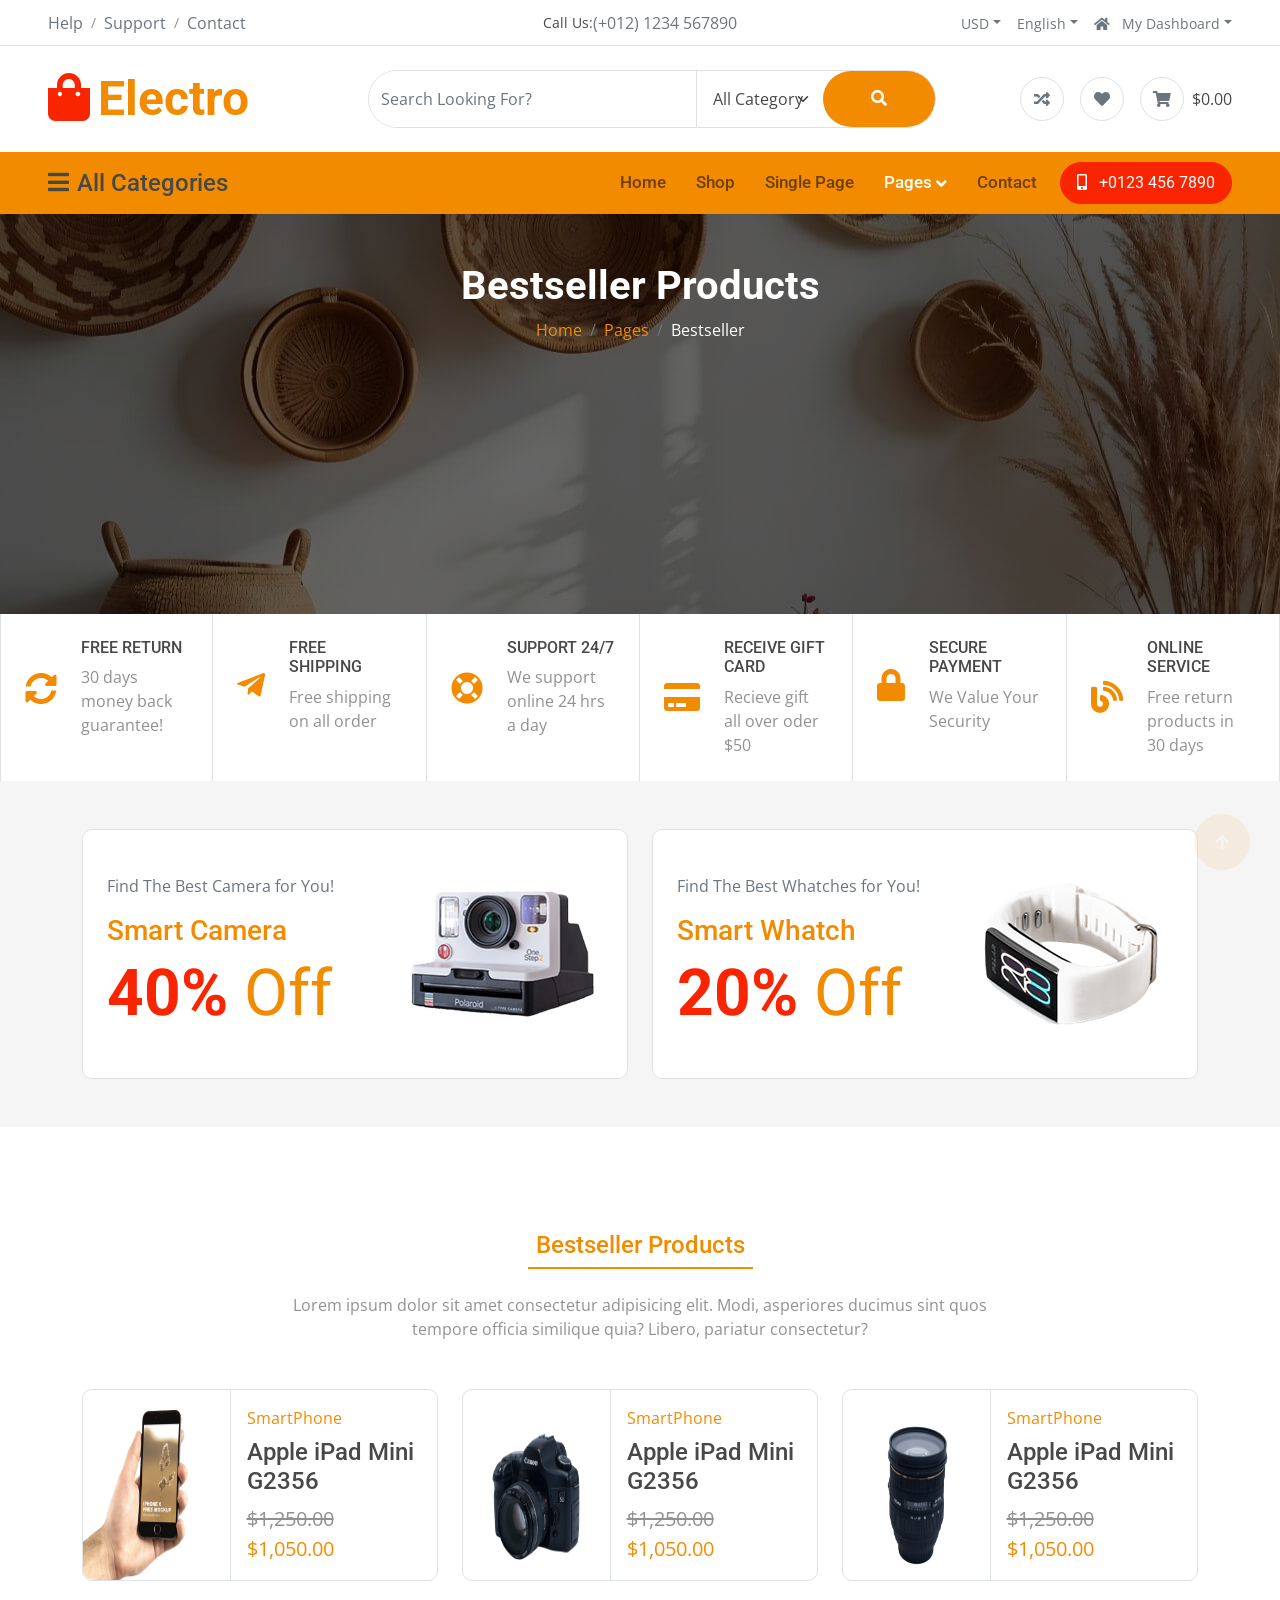
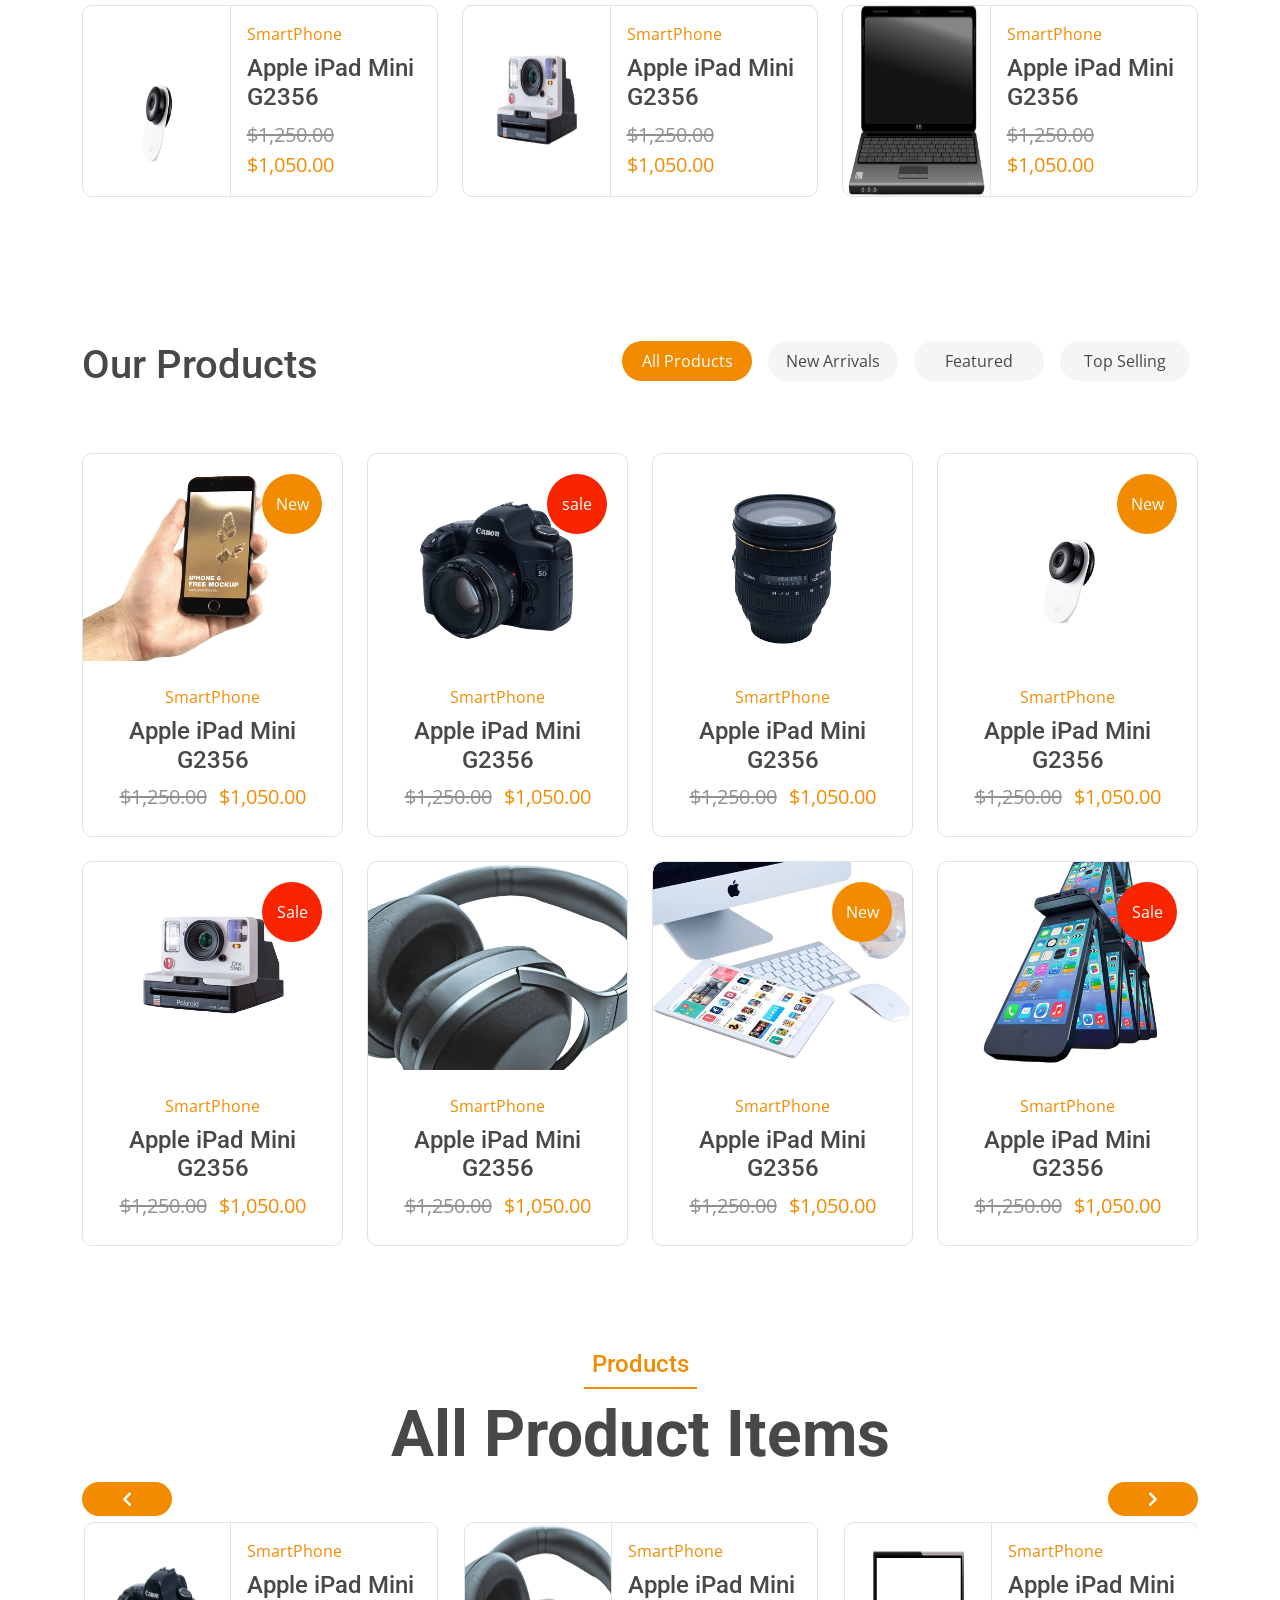
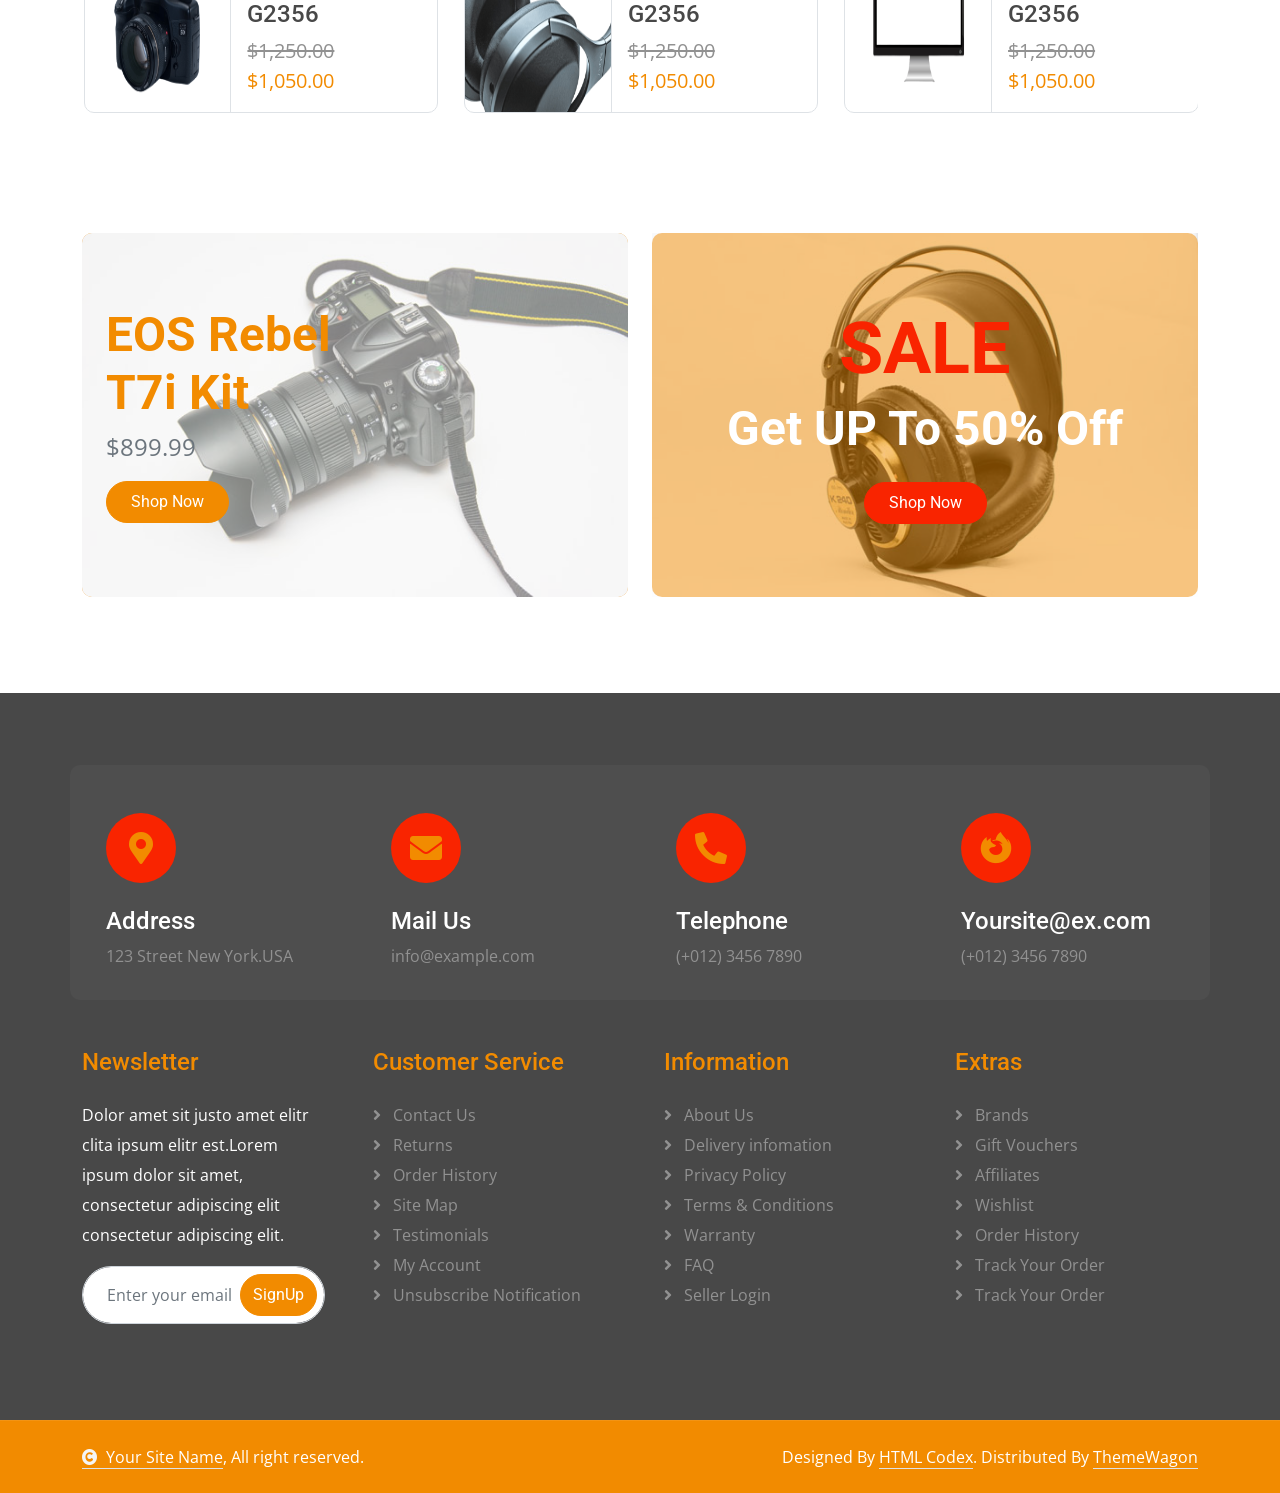
<file: Web_ban_do_thu_cong_my_nghe/wwwroot/bestseller.html>
<!DOCTYPE html>
<html lang="en">

<head>
    <meta charset="utf-8">
    <title>Electro - Electronics Website Template</title>
    <meta content="width=device-width, initial-scale=1.0" name="viewport">
    <meta content="" name="keywords">
    <meta content="" name="description">

    <!-- Google Web Fonts -->
    <link rel="preconnect" href="https://fonts.googleapis.com">
    <link rel="preconnect" href="https://fonts.gstatic.com" crossorigin>
    <link
        href="https://fonts.googleapis.com/css2?family=Open+Sans:wght@400;500;600;700&family=Roboto:wght@400;500;700&display=swap"
        rel="stylesheet">

    <!-- Icon Font Stylesheet -->
    <link rel="stylesheet" href="https://use.fontawesome.com/releases/v5.15.4/css/all.css" />
    <link href="https://cdn.jsdelivr.net/npm/bootstrap-icons@1.4.1/font/bootstrap-icons.css" rel="stylesheet">

    <!-- Libraries Stylesheet -->
    <link href="lib/animate/animate.min.css" rel="stylesheet">
    <link href="lib/owlcarousel/assets/owl.carousel.min.css" rel="stylesheet">


    <!-- Customized Bootstrap Stylesheet -->
    <link href="css/bootstrap.min.css" rel="stylesheet">

    <!-- Template Stylesheet -->
    <link href="css/style.css" rel="stylesheet">
</head>

<body>

    <!-- Spinner Start -->
    <div id="spinner"
        class="show bg-white position-fixed translate-middle w-100 vh-100 top-50 start-50 d-flex align-items-center justify-content-center">
        <div class="spinner-border text-primary" style="width: 3rem; height: 3rem;" role="status">
            <span class="sr-only">Loading...</span>
        </div>
    </div>
    <!-- Spinner End -->


    <!-- Topbar Start -->
    <div class="container-fluid px-5 d-none border-bottom d-lg-block">
        <div class="row gx-0 align-items-center">
            <div class="col-lg-4 text-center text-lg-start mb-lg-0">
                <div class="d-inline-flex align-items-center" style="height: 45px;">
                    <a href="#" class="text-muted me-2"> Help</a><small> / </small>
                    <a href="#" class="text-muted mx-2"> Support</a><small> / </small>
                    <a href="#" class="text-muted ms-2"> Contact</a>
                </div>
            </div>
            <div class="col-lg-4 text-center d-flex align-items-center justify-content-center">
                <small class="text-dark">Call Us:</small>
                <a href="#" class="text-muted">(+012) 1234 567890</a>
            </div>

            <div class="col-lg-4 text-center text-lg-end">
                <div class="d-inline-flex align-items-center" style="height: 45px;">
                    <div class="dropdown">
                        <a href="#" class="dropdown-toggle text-muted me-2" data-bs-toggle="dropdown"><small>
                                USD</small></a>
                        <div class="dropdown-menu rounded">
                            <a href="#" class="dropdown-item"> Euro</a>
                            <a href="#" class="dropdown-item"> Dolar</a>
                        </div>
                    </div>
                    <div class="dropdown">
                        <a href="#" class="dropdown-toggle text-muted mx-2" data-bs-toggle="dropdown"><small>
                                English</small></a>
                        <div class="dropdown-menu rounded">
                            <a href="#" class="dropdown-item"> English</a>
                            <a href="#" class="dropdown-item"> Turkish</a>
                            <a href="#" class="dropdown-item"> Spanol</a>
                            <a href="#" class="dropdown-item"> Italiano</a>
                        </div>
                    </div>
                    <div class="dropdown">
                        <a href="#" class="dropdown-toggle text-muted ms-2" data-bs-toggle="dropdown"><small><i
                                    class="fa fa-home me-2"></i> My Dashboard</small></a>
                        <div class="dropdown-menu rounded">
                            <a href="#" class="dropdown-item"> Login</a>
                            <a href="#" class="dropdown-item"> Wishlist</a>
                            <a href="#" class="dropdown-item"> My Card</a>
                            <a href="#" class="dropdown-item"> Notifications</a>
                            <a href="#" class="dropdown-item"> Account Settings</a>
                            <a href="#" class="dropdown-item"> My Account</a>
                            <a href="#" class="dropdown-item"> Log Out</a>
                        </div>
                    </div>
                </div>
            </div>
        </div>
    </div>
    <div class="container-fluid px-5 py-4 d-none d-lg-block">
        <div class="row gx-0 align-items-center text-center">
            <div class="col-md-4 col-lg-3 text-center text-lg-start">
                <div class="d-inline-flex align-items-center">
                    <a href="" class="navbar-brand p-0">
                        <h1 class="display-5 text-primary m-0"><i
                                class="fas fa-shopping-bag text-secondary me-2"></i>Electro</h1>
                        <!-- <img src="img/logo.png" alt="Logo"> -->
                    </a>
                </div>
            </div>
            <div class="col-md-4 col-lg-6 text-center">
                <div class="position-relative ps-4">
                    <div class="d-flex border rounded-pill">
                        <input class="form-control border-0 rounded-pill w-100 py-3" type="text"
                            data-bs-target="#dropdownToggle123" placeholder="Search Looking For?">
                        <select class="form-select text-dark border-0 border-start rounded-0 p-3" style="width: 200px;">
                            <option value="All Category">All Category</option>
                            <option value="Pest Control-2">Category 1</option>
                            <option value="Pest Control-3">Category 2</option>
                            <option value="Pest Control-4">Category 3</option>
                            <option value="Pest Control-5">Category 4</option>
                        </select>
                        <button type="button" class="btn btn-primary rounded-pill py-3 px-5" style="border: 0;"><i
                                class="fas fa-search"></i></button>
                    </div>
                </div>
            </div>
            <div class="col-md-4 col-lg-3 text-center text-lg-end">
                <div class="d-inline-flex align-items-center">
                    <a href="#" class="text-muted d-flex align-items-center justify-content-center me-3"><span
                            class="rounded-circle btn-md-square border"><i class="fas fa-random"></i></i></a>
                    <a href="#" class="text-muted d-flex align-items-center justify-content-center me-3"><span
                            class="rounded-circle btn-md-square border"><i class="fas fa-heart"></i></a>
                    <a href="#" class="text-muted d-flex align-items-center justify-content-center"><span
                            class="rounded-circle btn-md-square border"><i class="fas fa-shopping-cart"></i></span>
                        <span class="text-dark ms-2">$0.00</span></a>
                </div>
            </div>
        </div>
    </div>
    <!-- Topbar End -->

    <!-- Navbar & Hero Start -->
    <div class="container-fluid nav-bar p-0">
        <div class="row gx-0 bg-primary px-5 align-items-center">
            <div class="col-lg-3 d-none d-lg-block">
                <nav class="navbar navbar-light position-relative" style="width: 250px;">
                    <button class="navbar-toggler border-0 fs-4 w-100 px-0 text-start" type="button"
                        data-bs-toggle="collapse" data-bs-target="#allCat">
                        <h4 class="m-0"><i class="fa fa-bars me-2"></i>All Categories</h4>
                    </button>
                    <div class="collapse navbar-collapse rounded-bottom" id="allCat">
                        <div class="navbar-nav ms-auto py-0">
                            <ul class="list-unstyled categories-bars">
                                <li>
                                    <div class="categories-bars-item">
                                        <a href="#">Accessories</a>
                                        <span>(3)</span>
                                    </div>
                                </li>
                                <li>
                                    <div class="categories-bars-item">
                                        <a href="#">Electronics & Computer</a>
                                        <span>(5)</span>
                                    </div>
                                </li>
                                <li>
                                    <div class="categories-bars-item">
                                        <a href="#">Laptops & Desktops</a>
                                        <span>(2)</span>
                                    </div>
                                </li>
                                <li>
                                    <div class="categories-bars-item">
                                        <a href="#">Mobiles & Tablets</a>
                                        <span>(8)</span>
                                    </div>
                                </li>
                                <li>
                                    <div class="categories-bars-item">
                                        <a href="#">SmartPhone & Smart TV</a>
                                        <span>(5)</span>
                                    </div>
                                </li>
                            </ul>
                        </div>
                    </div>
                </nav>
            </div>
            <div class="col-12 col-lg-9">
                <nav class="navbar navbar-expand-lg navbar-light bg-primary ">
                    <a href="" class="navbar-brand d-block d-lg-none">
                        <h1 class="display-5 text-secondary m-0"><i
                                class="fas fa-shopping-bag text-white me-2"></i>Electro</h1>
                        <!-- <img src="img/logo.png" alt="Logo"> -->
                    </a>
                    <button class="navbar-toggler ms-auto" type="button" data-bs-toggle="collapse"
                        data-bs-target="#navbarCollapse">
                        <span class="fa fa-bars fa-1x"></span>
                    </button>
                    <div class="collapse navbar-collapse" id="navbarCollapse">
                        <div class="navbar-nav ms-auto py-0">
                            <a href="index.html" class="nav-item nav-link">Home</a>
                            <a href="shop.html" class="nav-item nav-link">Shop</a>
                            <a href="single.html" class="nav-item nav-link">Single Page</a>
                            <div class="nav-item dropdown">
                                <a href="#" class="nav-link active" data-bs-toggle="dropdown"><span
                                        class="dropdown-toggle">Pages</span></a>
                                <div class="dropdown-menu m-0">
                                    <a href="bestseller.html" class="dropdown-item active">Bestseller</a>
                                    <a href="cart.html" class="dropdown-item">Cart Page</a>
                                    <a href="cheackout.html" class="dropdown-item">Cheackout</a>
                                    <a href="404.html" class="dropdown-item">404 Page</a>
                                </div>
                            </div>
                            <a href="contact.html" class="nav-item nav-link me-2">Contact</a>
                            <div class="nav-item dropdown d-block d-lg-none mb-3">
                                <a href="#" class="nav-link" data-bs-toggle="dropdown"><span class="dropdown-toggle">All
                                        Category</span></a>
                                <div class="dropdown-menu m-0">
                                    <ul class="list-unstyled categories-bars">
                                        <li>
                                            <div class="categories-bars-item">
                                                <a href="#">Accessories</a>
                                                <span>(3)</span>
                                            </div>
                                        </li>
                                        <li>
                                            <div class="categories-bars-item">
                                                <a href="#">Electronics & Computer</a>
                                                <span>(5)</span>
                                            </div>
                                        </li>
                                        <li>
                                            <div class="categories-bars-item">
                                                <a href="#">Laptops & Desktops</a>
                                                <span>(2)</span>
                                            </div>
                                        </li>
                                        <li>
                                            <div class="categories-bars-item">
                                                <a href="#">Mobiles & Tablets</a>
                                                <span>(8)</span>
                                            </div>
                                        </li>
                                        <li>
                                            <div class="categories-bars-item">
                                                <a href="#">SmartPhone & Smart TV</a>
                                                <span>(5)</span>
                                            </div>
                                        </li>
                                    </ul>
                                </div>
                            </div>
                        </div>
                        <a href="" class="btn btn-secondary rounded-pill py-2 px-4 px-lg-3 mb-3 mb-md-3 mb-lg-0"><i
                                class="fa fa-mobile-alt me-2"></i> +0123 456 7890</a>
                    </div>
                </nav>
            </div>
        </div>
    </div>
    <!-- Navbar & Hero End -->

    <!-- Single Page Header start -->
    <div class="container-fluid page-header py-5">
        <h1 class="text-center text-white display-6 wow fadeInUp" data-wow-delay="0.1s">Bestseller Products</h1>
        <ol class="breadcrumb justify-content-center mb-0 wow fadeInUp" data-wow-delay="0.3s">
            <li class="breadcrumb-item"><a href="#">Home</a></li>
            <li class="breadcrumb-item"><a href="#">Pages</a></li>
            <li class="breadcrumb-item active text-white">Bestseller</li>
        </ol>
    </div>
    <!-- Single Page Header End -->

    <!-- Searvices Start -->
    <div class="container-fluid px-0">
        <div class="row g-0">
            <div class="col-6 col-md-4 col-lg-2 border-start border-end wow fadeInUp" data-wow-delay="0.1s">
                <div class="p-4">
                    <div class="d-inline-flex align-items-center">
                        <i class="fa fa-sync-alt fa-2x text-primary"></i>
                        <div class="ms-4">
                            <h6 class="text-uppercase mb-2">Free Return</h6>
                            <p class="mb-0">30 days money back guarantee!</p>
                        </div>
                    </div>
                </div>
            </div>
            <div class="col-6 col-md-4 col-lg-2 border-end wow fadeInUp" data-wow-delay="0.2s">
                <div class="p-4">
                    <div class="d-flex align-items-center">
                        <i class="fab fa-telegram-plane fa-2x text-primary"></i>
                        <div class="ms-4">
                            <h6 class="text-uppercase mb-2">Free Shipping</h6>
                            <p class="mb-0">Free shipping on all order</p>
                        </div>
                    </div>
                </div>
            </div>
            <div class="col-6 col-md-4 col-lg-2 border-end wow fadeInUp" data-wow-delay="0.3s">
                <div class="p-4">
                    <div class="d-flex align-items-center">
                        <i class="fas fa-life-ring fa-2x text-primary"></i>
                        <div class="ms-4">
                            <h6 class="text-uppercase mb-2">Support 24/7</h6>
                            <p class="mb-0">We support online 24 hrs a day</p>
                        </div>
                    </div>
                </div>
            </div>
            <div class="col-6 col-md-4 col-lg-2 border-end wow fadeInUp" data-wow-delay="0.4s">
                <div class="p-4">
                    <div class="d-flex align-items-center">
                        <i class="fas fa-credit-card fa-2x text-primary"></i>
                        <div class="ms-4">
                            <h6 class="text-uppercase mb-2">Receive Gift Card</h6>
                            <p class="mb-0">Recieve gift all over oder $50</p>
                        </div>
                    </div>
                </div>
            </div>
            <div class="col-6 col-md-4 col-lg-2 border-end wow fadeInUp" data-wow-delay="0.5s">
                <div class="p-4">
                    <div class="d-flex align-items-center">
                        <i class="fas fa-lock fa-2x text-primary"></i>
                        <div class="ms-4">
                            <h6 class="text-uppercase mb-2">Secure Payment</h6>
                            <p class="mb-0">We Value Your Security</p>
                        </div>
                    </div>
                </div>
            </div>
            <div class="col-6 col-md-4 col-lg-2 border-end wow fadeInUp" data-wow-delay="0.6s">
                <div class="p-4">
                    <div class="d-flex align-items-center">
                        <i class="fas fa-blog fa-2x text-primary"></i>
                        <div class="ms-4">
                            <h6 class="text-uppercase mb-2">Online Service</h6>
                            <p class="mb-0">Free return products in 30 days</p>
                        </div>
                    </div>
                </div>
            </div>
        </div>
    </div>
    <!-- Searvices End -->


    <!-- Products Offer Start -->
    <div class="container-fluid bg-light py-5">
        <div class="container">
            <div class="row g-4">
                <div class="col-lg-6 wow fadeInLeft" data-wow-delay="0.2s">
                    <a href="#" class="d-flex align-items-center justify-content-between border bg-white rounded p-4">
                        <div>
                            <p class="text-muted mb-3">Find The Best Camera for You!</p>
                            <h3 class="text-primary">Smart Camera</h3>
                            <h1 class="display-3 text-secondary mb-0">40% <span
                                    class="text-primary fw-normal">Off</span></h1>
                        </div>
                        <img src="img/product-1.png" class="img-fluid" alt="">
                    </a>
                </div>
                <div class="col-lg-6 wow fadeInRight" data-wow-delay="0.3s">
                    <a href="#" class="d-flex align-items-center justify-content-between border bg-white rounded p-4">
                        <div>
                            <p class="text-muted mb-3">Find The Best Whatches for You!</p>
                            <h3 class="text-primary">Smart Whatch</h3>
                            <h1 class="display-3 text-secondary mb-0">20% <span
                                    class="text-primary fw-normal">Off</span></h1>
                        </div>
                        <img src="img/product-2.png" class="img-fluid" alt="">
                    </a>
                </div>
            </div>
        </div>
    </div>
    <!-- Products Offer End -->


    <!-- Bestseller Products Start -->
    <div class="container-fluid products pt-5">
        <div class="container products-mini py-5">
            <div class="mx-auto text-center mb-5" style="max-width: 700px;">
                <h4 class="text-primary mb-4 border-bottom border-primary border-2 d-inline-block p-2 title-border-radius wow fadeInUp"
                    data-wow-delay="0.1s">Bestseller Products</h4>
                <p class="mb-0 wow fadeInUp" data-wow-delay="0.2s">Lorem ipsum dolor sit amet consectetur adipisicing
                    elit. Modi, asperiores ducimus sint quos tempore officia similique quia? Libero, pariatur
                    consectetur?</p>
            </div>
            <div class="row g-4">
                <div class="col-md-6 col-lg-6 col-xl-4 wow fadeInUp" data-wow-delay="0.1s">
                    <div class="products-mini-item border">
                        <div class="row g-0">
                            <div class="col-5">
                                <div class="products-mini-img border-end h-100">
                                    <img src="img/product-3.png" class="img-fluid w-100 h-100" alt="Image">
                                    <div class="products-mini-icon rounded-circle bg-primary">
                                        <a href="#"><i class="fa fa-eye fa-1x text-white"></i></a>
                                    </div>
                                </div>
                            </div>
                            <div class="col-7">
                                <div class="products-mini-content p-3">
                                    <a href="#" class="d-block mb-2">SmartPhone</a>
                                    <a href="#" class="d-block h4">Apple iPad Mini <br> G2356</a>
                                    <del class="me-2 fs-5">$1,250.00</del>
                                    <span class="text-primary fs-5">$1,050.00</span>
                                </div>
                            </div>
                        </div>
                        <div class="products-mini-add border p-3">
                            <a href="#" class="btn btn-primary border-secondary rounded-pill py-2 px-4"><i
                                    class="fas fa-shopping-cart me-2"></i> Add To Cart</a>
                            <div class="d-flex">
                                <a href="#"
                                    class="text-primary d-flex align-items-center justify-content-center me-3"><span
                                        class="rounded-circle btn-sm-square border"><i
                                            class="fas fa-random"></i></i></a>
                                <a href="#"
                                    class="text-primary d-flex align-items-center justify-content-center me-0"><span
                                        class="rounded-circle btn-sm-square border"><i class="fas fa-heart"></i></a>
                            </div>
                        </div>
                    </div>
                </div>
                <div class="col-md-6 col-lg-6 col-xl-4 wow fadeInUp" data-wow-delay="0.3s">
                    <div class="products-mini-item border">
                        <div class="row g-0">
                            <div class="col-5">
                                <div class="products-mini-img border-end h-100">
                                    <img src="img/product-4.png" class="img-fluid w-100 h-100" alt="Image">
                                    <div class="products-mini-icon rounded-circle bg-primary">
                                        <a href="#"><i class="fa fa-eye fa-1x text-white"></i></a>
                                    </div>
                                </div>
                            </div>
                            <div class="col-7">
                                <div class="products-mini-content p-3">
                                    <a href="#" class="d-block mb-2">SmartPhone</a>
                                    <a href="#" class="d-block h4">Apple iPad Mini <br> G2356</a>
                                    <del class="me-2 fs-5">$1,250.00</del>
                                    <span class="text-primary fs-5">$1,050.00</span>
                                </div>
                            </div>
                        </div>
                        <div class="products-mini-add border p-3">
                            <a href="#" class="btn btn-primary border-secondary rounded-pill py-2 px-4"><i
                                    class="fas fa-shopping-cart me-2"></i> Add To Cart</a>
                            <div class="d-flex">
                                <a href="#"
                                    class="text-primary d-flex align-items-center justify-content-center me-3"><span
                                        class="rounded-circle btn-sm-square border"><i
                                            class="fas fa-random"></i></i></a>
                                <a href="#"
                                    class="text-primary d-flex align-items-center justify-content-center me-0"><span
                                        class="rounded-circle btn-sm-square border"><i class="fas fa-heart"></i></a>
                            </div>
                        </div>
                    </div>
                </div>
                <div class="col-md-6 col-lg-6 col-xl-4 wow fadeInUp" data-wow-delay="0.5s">
                    <div class="products-mini-item border">
                        <div class="row g-0">
                            <div class="col-5">
                                <div class="products-mini-img border-end h-100">
                                    <img src="img/product-5.png" class="img-fluid w-100 h-100" alt="Image">
                                    <div class="products-mini-icon rounded-circle bg-primary">
                                        <a href="#"><i class="fa fa-eye fa-1x text-white"></i></a>
                                    </div>
                                </div>
                            </div>
                            <div class="col-7">
                                <div class="products-mini-content p-3">
                                    <a href="#" class="d-block mb-2">SmartPhone</a>
                                    <a href="#" class="d-block h4">Apple iPad Mini <br> G2356</a>
                                    <del class="me-2 fs-5">$1,250.00</del>
                                    <span class="text-primary fs-5">$1,050.00</span>
                                </div>
                            </div>
                        </div>
                        <div class="products-mini-add border p-3">
                            <a href="#" class="btn btn-primary border-secondary rounded-pill py-2 px-4"><i
                                    class="fas fa-shopping-cart me-2"></i> Add To Cart</a>
                            <div class="d-flex">
                                <a href="#"
                                    class="text-primary d-flex align-items-center justify-content-center me-3"><span
                                        class="rounded-circle btn-sm-square border"><i
                                            class="fas fa-random"></i></i></a>
                                <a href="#"
                                    class="text-primary d-flex align-items-center justify-content-center me-0"><span
                                        class="rounded-circle btn-sm-square border"><i class="fas fa-heart"></i></a>
                            </div>
                        </div>
                    </div>
                </div>
                <div class="col-md-6 col-lg-6 col-xl-4 wow fadeInUp" data-wow-delay="0.1s">
                    <div class="products-mini-item border">
                        <div class="row g-0">
                            <div class="col-5">
                                <div class="products-mini-img border-end h-100">
                                    <img src="img/product-6.png" class="img-fluid w-100 h-100" alt="Image">
                                    <div class="products-mini-icon rounded-circle bg-primary">
                                        <a href="#"><i class="fa fa-eye fa-1x text-white"></i></a>
                                    </div>
                                </div>
                            </div>
                            <div class="col-7">
                                <div class="products-mini-content p-3">
                                    <a href="#" class="d-block mb-2">SmartPhone</a>
                                    <a href="#" class="d-block h4">Apple iPad Mini <br> G2356</a>
                                    <del class="me-2 fs-5">$1,250.00</del>
                                    <span class="text-primary fs-5">$1,050.00</span>
                                </div>
                            </div>
                        </div>
                        <div class="products-mini-add border p-3">
                            <a href="#" class="btn btn-primary border-secondary rounded-pill py-2 px-4"><i
                                    class="fas fa-shopping-cart me-2"></i> Add To Cart</a>
                            <div class="d-flex">
                                <a href="#"
                                    class="text-primary d-flex align-items-center justify-content-center me-3"><span
                                        class="rounded-circle btn-sm-square border"><i
                                            class="fas fa-random"></i></i></a>
                                <a href="#"
                                    class="text-primary d-flex align-items-center justify-content-center me-0"><span
                                        class="rounded-circle btn-sm-square border"><i class="fas fa-heart"></i></a>
                            </div>
                        </div>
                    </div>
                </div>
                <div class="col-md-6 col-lg-6 col-xl-4 wow fadeInUp" data-wow-delay="0.3s">
                    <div class="products-mini-item border">
                        <div class="row g-0">
                            <div class="col-5">
                                <div class="products-mini-img border-end h-100">
                                    <img src="img/product-7.png" class="img-fluid w-100 h-100" alt="Image">
                                    <div class="products-mini-icon rounded-circle bg-primary">
                                        <a href="#"><i class="fa fa-eye fa-1x text-white"></i></a>
                                    </div>
                                </div>
                            </div>
                            <div class="col-7">
                                <div class="products-mini-content p-3">
                                    <a href="#" class="d-block mb-2">SmartPhone</a>
                                    <a href="#" class="d-block h4">Apple iPad Mini <br> G2356</a>
                                    <del class="me-2 fs-5">$1,250.00</del>
                                    <span class="text-primary fs-5">$1,050.00</span>
                                </div>
                            </div>
                        </div>
                        <div class="products-mini-add border p-3">
                            <a href="#" class="btn btn-primary border-secondary rounded-pill py-2 px-4"><i
                                    class="fas fa-shopping-cart me-2"></i> Add To Cart</a>
                            <div class="d-flex">
                                <a href="#"
                                    class="text-primary d-flex align-items-center justify-content-center me-3"><span
                                        class="rounded-circle btn-sm-square border"><i
                                            class="fas fa-random"></i></i></a>
                                <a href="#"
                                    class="text-primary d-flex align-items-center justify-content-center me-0"><span
                                        class="rounded-circle btn-sm-square border"><i class="fas fa-heart"></i></a>
                            </div>
                        </div>
                    </div>
                </div>
                <div class="col-md-6 col-lg-6 col-xl-4 wow fadeInUp" data-wow-delay="0.5s">
                    <div class="products-mini-item border">
                        <div class="row g-0">
                            <div class="col-5">
                                <div class="products-mini-img border-end h-100">
                                    <img src="img/product-11.png" class="img-fluid w-100 h-100" alt="Image">
                                    <div class="products-mini-icon rounded-circle bg-primary">
                                        <a href="#"><i class="fa fa-eye fa-1x text-white"></i></a>
                                    </div>
                                </div>
                            </div>
                            <div class="col-7">
                                <div class="products-mini-content p-3">
                                    <a href="#" class="d-block mb-2">SmartPhone</a>
                                    <a href="#" class="d-block h4">Apple iPad Mini <br> G2356</a>
                                    <del class="me-2 fs-5">$1,250.00</del>
                                    <span class="text-primary fs-5">$1,050.00</span>
                                </div>
                            </div>
                        </div>
                        <div class="products-mini-add border p-3">
                            <a href="#" class="btn btn-primary border-secondary rounded-pill py-2 px-4"><i
                                    class="fas fa-shopping-cart me-2"></i> Add To Cart</a>
                            <div class="d-flex">
                                <a href="#"
                                    class="text-primary d-flex align-items-center justify-content-center me-3"><span
                                        class="rounded-circle btn-sm-square border"><i
                                            class="fas fa-random"></i></i></a>
                                <a href="#"
                                    class="text-primary d-flex align-items-center justify-content-center me-0"><span
                                        class="rounded-circle btn-sm-square border"><i class="fas fa-heart"></i></a>
                            </div>
                        </div>
                    </div>
                </div>
            </div>
        </div>
    </div>
    <!-- Bestseller Products End -->


    <!-- Our Products Start -->
    <div class="container-fluid product pt-5">
        <div class="container py-5">
            <div class="tab-class">
                <div class="row g-4">
                    <div class="col-lg-4 text-start wow fadeInLeft" data-wow-delay="0.1s">
                        <h1>Our Products</h1>
                    </div>
                    <div class="col-lg-8 text-end wow fadeInRight" data-wow-delay="0.1s">
                        <ul class="nav nav-pills d-inline-flex text-center mb-5">
                            <li class="nav-item mb-4">
                                <a class="d-flex mx-2 py-2 bg-light rounded-pill active" data-bs-toggle="pill"
                                    href="#tab-1">
                                    <span class="text-dark" style="width: 130px;">All Products</span>
                                </a>
                            </li>
                            <li class="nav-item mb-4">
                                <a class="d-flex py-2 mx-2 bg-light rounded-pill" data-bs-toggle="pill" href="#tab-2">
                                    <span class="text-dark" style="width: 130px;">New Arrivals</span>
                                </a>
                            </li>
                            <li class="nav-item mb-4">
                                <a class="d-flex mx-2 py-2 bg-light rounded-pill" data-bs-toggle="pill" href="#tab-3">
                                    <span class="text-dark" style="width: 130px;">Featured</span>
                                </a>
                            </li>
                            <li class="nav-item mb-4">
                                <a class="d-flex mx-2 py-2 bg-light rounded-pill" data-bs-toggle="pill" href="#tab-4">
                                    <span class="text-dark" style="width: 130px;">Top Selling</span>
                                </a>
                            </li>
                        </ul>
                    </div>
                </div>
                <div class="tab-content">
                    <div id="tab-1" class="tab-pane fade show p-0 active">
                        <div class="row g-4">
                            <div class="col-md-6 col-lg-4 col-xl-3">
                                <div class="product-item rounded wow fadeInUp" data-wow-delay="0.1s">
                                    <div class="product-item-inner border rounded">
                                        <div class="product-item-inner-item">
                                            <img src="img/product-3.png" class="img-fluid w-100 rounded-top" alt="">
                                            <div class="product-new">New</div>
                                            <div class="product-details">
                                                <a href="#"><i class="fa fa-eye fa-1x"></i></a>
                                            </div>
                                        </div>
                                        <div class="text-center rounded-bottom p-4">
                                            <a href="#" class="d-block mb-2">SmartPhone</a>
                                            <a href="#" class="d-block h4">Apple iPad Mini <br> G2356</a>
                                            <del class="me-2 fs-5">$1,250.00</del>
                                            <span class="text-primary fs-5">$1,050.00</span>
                                        </div>
                                    </div>
                                    <div
                                        class="product-item-add border border-top-0 rounded-bottom  text-center p-4 pt-0">
                                        <a href="#"
                                            class="btn btn-primary border-secondary rounded-pill py-2 px-4 mb-4"><i
                                                class="fas fa-shopping-cart me-2"></i> Add To Cart</a>
                                        <div class="d-flex justify-content-between align-items-center">
                                            <div class="d-flex">
                                                <i class="fas fa-star text-primary"></i>
                                                <i class="fas fa-star text-primary"></i>
                                                <i class="fas fa-star text-primary"></i>
                                                <i class="fas fa-star text-primary"></i>
                                                <i class="fas fa-star"></i>
                                            </div>
                                            <div class="d-flex">
                                                <a href="#"
                                                    class="text-primary d-flex align-items-center justify-content-center me-3"><span
                                                        class="rounded-circle btn-sm-square border"><i
                                                            class="fas fa-random"></i></i></a>
                                                <a href="#"
                                                    class="text-primary d-flex align-items-center justify-content-center me-0"><span
                                                        class="rounded-circle btn-sm-square border"><i
                                                            class="fas fa-heart"></i></a>
                                            </div>
                                        </div>
                                    </div>
                                </div>
                            </div>
                            <div class="col-md-6 col-lg-4 col-xl-3">
                                <div class="product-item rounded wow fadeInUp" data-wow-delay="0.3s">
                                    <div class="product-item-inner border rounded">
                                        <div class="product-item-inner-item">
                                            <img src="img/product-4.png" class="img-fluid w-100 rounded-top"
                                                alt="Image">
                                            <div class="product-sale">sale</div>
                                            <div class="product-details">
                                                <a href="#"><i class="fa fa-eye fa-1x"></i></a>
                                            </div>
                                        </div>
                                        <div class="text-center rounded-bottom p-4">
                                            <a href="#" class="d-block mb-2">SmartPhone</a>
                                            <a href="#" class="d-block h4">Apple iPad Mini <br> G2356</a>
                                            <del class="me-2 fs-5">$1,250.00</del>
                                            <span class="text-primary fs-5">$1,050.00</span>
                                        </div>
                                    </div>
                                    <div
                                        class="product-item-add border border-top-0 rounded-bottom  text-center p-4 pt-0">
                                        <a href="#"
                                            class="btn btn-primary border-secondary rounded-pill py-2 px-4 mb-4"><i
                                                class="fas fa-shopping-cart me-2"></i> Add To Cart</a>
                                        <div class="d-flex justify-content-between align-items-center">
                                            <div class="d-flex">
                                                <i class="fas fa-star text-primary"></i>
                                                <i class="fas fa-star text-primary"></i>
                                                <i class="fas fa-star text-primary"></i>
                                                <i class="fas fa-star text-primary"></i>
                                                <i class="fas fa-star"></i>
                                            </div>
                                            <div class="d-flex">
                                                <a href="#"
                                                    class="text-primary d-flex align-items-center justify-content-center me-3"><span
                                                        class="rounded-circle btn-sm-square border"><i
                                                            class="fas fa-random"></i></i></a>
                                                <a href="#"
                                                    class="text-primary d-flex align-items-center justify-content-center me-0"><span
                                                        class="rounded-circle btn-sm-square border"><i
                                                            class="fas fa-heart"></i></a>
                                            </div>
                                        </div>
                                    </div>
                                </div>
                            </div>
                            <div class="col-md-6 col-lg-4 col-xl-3">
                                <div class="product-item rounded wow fadeInUp" data-wow-delay="0.5s">
                                    <div class="product-item-inner border rounded">
                                        <div class="product-item-inner-item">
                                            <img src="img/product-5.png" class="img-fluid w-100 rounded-top"
                                                alt="Image">
                                            <div class="product-details">
                                                <a href="#"><i class="fa fa-eye fa-1x"></i></a>
                                            </div>
                                        </div>
                                        <div class="text-center rounded-bottom p-4">
                                            <a href="#" class="d-block mb-2">SmartPhone</a>
                                            <a href="#" class="d-block h4">Apple iPad Mini <br> G2356</a>
                                            <del class="me-2 fs-5">$1,250.00</del>
                                            <span class="text-primary fs-5">$1,050.00</span>
                                        </div>
                                    </div>
                                    <div
                                        class="product-item-add border border-top-0 rounded-bottom  text-center p-4 pt-0">
                                        <a href="#"
                                            class="btn btn-primary border-secondary rounded-pill py-2 px-4 mb-4"><i
                                                class="fas fa-shopping-cart me-2"></i> Add To Cart</a>
                                        <div class="d-flex justify-content-between align-items-center">
                                            <div class="d-flex">
                                                <i class="fas fa-star text-primary"></i>
                                                <i class="fas fa-star text-primary"></i>
                                                <i class="fas fa-star text-primary"></i>
                                                <i class="fas fa-star text-primary"></i>
                                                <i class="fas fa-star"></i>
                                            </div>
                                            <div class="d-flex">
                                                <a href="#"
                                                    class="text-primary d-flex align-items-center justify-content-center me-3"><span
                                                        class="rounded-circle btn-sm-square border"><i
                                                            class="fas fa-random"></i></i></a>
                                                <a href="#"
                                                    class="text-primary d-flex align-items-center justify-content-center me-0"><span
                                                        class="rounded-circle btn-sm-square border"><i
                                                            class="fas fa-heart"></i></a>
                                            </div>
                                        </div>
                                    </div>
                                </div>
                            </div>
                            <div class="col-md-6 col-lg-4 col-xl-3">
                                <div class="product-item rounded wow fadeInUp" data-wow-delay="0.7s">
                                    <div class="product-item-inner border rounded">
                                        <div class="product-item-inner-item">
                                            <img src="img/product-6.png" class="img-fluid w-100 rounded-top"
                                                alt="Image">
                                            <div class="product-new">New</div>
                                            <div class="product-details">
                                                <a href="#"><i class="fa fa-eye fa-1x"></i></a>
                                            </div>
                                        </div>
                                        <div class="text-center rounded-bottom p-4">
                                            <a href="#" class="d-block mb-2">SmartPhone</a>
                                            <a href="#" class="d-block h4">Apple iPad Mini <br> G2356</a>
                                            <del class="me-2 fs-5">$1,250.00</del>
                                            <span class="text-primary fs-5">$1,050.00</span>
                                        </div>
                                    </div>
                                    <div
                                        class="product-item-add border border-top-0 rounded-bottom  text-center p-4 pt-0">
                                        <a href="#"
                                            class="btn btn-primary border-secondary rounded-pill py-2 px-4 mb-4"><i
                                                class="fas fa-shopping-cart me-2"></i> Add To Cart</a>
                                        <div class="d-flex justify-content-between align-items-center">
                                            <div class="d-flex">
                                                <i class="fas fa-star text-primary"></i>
                                                <i class="fas fa-star text-primary"></i>
                                                <i class="fas fa-star text-primary"></i>
                                                <i class="fas fa-star text-primary"></i>
                                                <i class="fas fa-star"></i>
                                            </div>
                                            <div class="d-flex">
                                                <a href="#"
                                                    class="text-primary d-flex align-items-center justify-content-center me-3"><span
                                                        class="rounded-circle btn-sm-square border"><i
                                                            class="fas fa-random"></i></i></a>
                                                <a href="#"
                                                    class="text-primary d-flex align-items-center justify-content-center me-0"><span
                                                        class="rounded-circle btn-sm-square border"><i
                                                            class="fas fa-heart"></i></a>
                                            </div>
                                        </div>
                                    </div>
                                </div>
                            </div>
                            <div class="col-md-6 col-lg-4 col-xl-3">
                                <div class="product-item rounded wow fadeInUp" data-wow-delay="0.1s">
                                    <div class="product-item-inner border rounded">
                                        <div class="product-item-inner-item">
                                            <img src="img/product-7.png" class="img-fluid w-100 rounded-top"
                                                alt="Image">
                                            <div class="product-sale">Sale</div>
                                            <div class="product-details">
                                                <a href="#"><i class="fa fa-eye fa-1x"></i></a>
                                            </div>
                                        </div>
                                        <div class="text-center rounded-bottom p-4">
                                            <a href="#" class="d-block mb-2">SmartPhone</a>
                                            <a href="#" class="d-block h4">Apple iPad Mini <br> G2356</a>
                                            <del class="me-2 fs-5">$1,250.00</del>
                                            <span class="text-primary fs-5">$1,050.00</span>
                                        </div>
                                    </div>
                                    <div
                                        class="product-item-add border border-top-0 rounded-bottom  text-center p-4 pt-0">
                                        <a href="#"
                                            class="btn btn-primary border-secondary rounded-pill py-2 px-4 mb-4"><i
                                                class="fas fa-shopping-cart me-2"></i> Add To Cart</a>
                                        <div class="d-flex justify-content-between align-items-center">
                                            <div class="d-flex">
                                                <i class="fas fa-star text-primary"></i>
                                                <i class="fas fa-star text-primary"></i>
                                                <i class="fas fa-star text-primary"></i>
                                                <i class="fas fa-star text-primary"></i>
                                                <i class="fas fa-star"></i>
                                            </div>
                                            <div class="d-flex">
                                                <a href="#"
                                                    class="text-primary d-flex align-items-center justify-content-center me-3"><span
                                                        class="rounded-circle btn-sm-square border"><i
                                                            class="fas fa-random"></i></i></a>
                                                <a href="#"
                                                    class="text-primary d-flex align-items-center justify-content-center me-0"><span
                                                        class="rounded-circle btn-sm-square border"><i
                                                            class="fas fa-heart"></i></a>
                                            </div>
                                        </div>
                                    </div>
                                </div>
                            </div>
                            <div class="col-md-6 col-lg-4 col-xl-3">
                                <div class="product-item rounded wow fadeInUp" data-wow-delay="0.3s">
                                    <div class="product-item-inner border rounded">
                                        <div class="product-item-inner-item">
                                            <img src="img/product-8.png" class="img-fluid w-100 rounded-top"
                                                alt="Image">
                                            <div class="product-details">
                                                <a href="#"><i class="fa fa-eye fa-1x"></i></a>
                                            </div>
                                        </div>
                                        <div class="text-center rounded-bottom p-4">
                                            <a href="#" class="d-block mb-2">SmartPhone</a>
                                            <a href="#" class="d-block h4">Apple iPad Mini <br> G2356</a>
                                            <del class="me-2 fs-5">$1,250.00</del>
                                            <span class="text-primary fs-5">$1,050.00</span>
                                        </div>
                                    </div>
                                    <div
                                        class="product-item-add border border-top-0 rounded-bottom  text-center p-4 pt-0">
                                        <a href="#"
                                            class="btn btn-primary border-secondary rounded-pill py-2 px-4 mb-4"><i
                                                class="fas fa-shopping-cart me-2"></i> Add To Cart</a>
                                        <div class="d-flex justify-content-between align-items-center">
                                            <div class="d-flex">
                                                <i class="fas fa-star text-primary"></i>
                                                <i class="fas fa-star text-primary"></i>
                                                <i class="fas fa-star text-primary"></i>
                                                <i class="fas fa-star text-primary"></i>
                                                <i class="fas fa-star"></i>
                                            </div>
                                            <div class="d-flex">
                                                <a href="#"
                                                    class="text-primary d-flex align-items-center justify-content-center me-3"><span
                                                        class="rounded-circle btn-sm-square border"><i
                                                            class="fas fa-random"></i></i></a>
                                                <a href="#"
                                                    class="text-primary d-flex align-items-center justify-content-center me-0"><span
                                                        class="rounded-circle btn-sm-square border"><i
                                                            class="fas fa-heart"></i></a>
                                            </div>
                                        </div>
                                    </div>
                                </div>
                            </div>
                            <div class="col-md-6 col-lg-4 col-xl-3">
                                <div class="product-item rounded wow fadeInUp" data-wow-delay="0.5s">
                                    <div class="product-item-inner border rounded">
                                        <div class="product-item-inner-item">
                                            <img src="img/product-9.png" class="img-fluid w-100 rounded-top"
                                                alt="Image">
                                            <div class="product-new">New</div>
                                            <div class="product-details">
                                                <a href="#"><i class="fa fa-eye fa-1x"></i></a>
                                            </div>
                                        </div>
                                        <div class="text-center rounded-bottom p-4">
                                            <a href="#" class="d-block mb-2">SmartPhone</a>
                                            <a href="#" class="d-block h4">Apple iPad Mini <br> G2356</a>
                                            <del class="me-2 fs-5">$1,250.00</del>
                                            <span class="text-primary fs-5">$1,050.00</span>
                                        </div>
                                    </div>
                                    <div
                                        class="product-item-add border border-top-0 rounded-bottom  text-center p-4 pt-0">
                                        <a href="#"
                                            class="btn btn-primary border-secondary rounded-pill py-2 px-4 mb-4"><i
                                                class="fas fa-shopping-cart me-2"></i> Add To Cart</a>
                                        <div class="d-flex justify-content-between align-items-center">
                                            <div class="d-flex">
                                                <i class="fas fa-star text-primary"></i>
                                                <i class="fas fa-star text-primary"></i>
                                                <i class="fas fa-star text-primary"></i>
                                                <i class="fas fa-star text-primary"></i>
                                                <i class="fas fa-star"></i>
                                            </div>
                                            <div class="d-flex">
                                                <a href="#"
                                                    class="text-primary d-flex align-items-center justify-content-center me-3"><span
                                                        class="rounded-circle btn-sm-square border"><i
                                                            class="fas fa-random"></i></i></a>
                                                <a href="#"
                                                    class="text-primary d-flex align-items-center justify-content-center me-0"><span
                                                        class="rounded-circle btn-sm-square border"><i
                                                            class="fas fa-heart"></i></a>
                                            </div>
                                        </div>
                                    </div>
                                </div>
                            </div>
                            <div class="col-md-6 col-lg-4 col-xl-3">
                                <div class="product-item rounded wow fadeInUp" data-wow-delay="0.7s">
                                    <div class="product-item-inner border rounded">
                                        <div class="product-item-inner-item">
                                            <img src="img/product-10.png" class="img-fluid w-100 rounded-top" alt="">
                                            <div class="product-sale">Sale</div>
                                            <div class="product-details">
                                                <a href="#"><i class="fa fa-eye fa-1x"></i></a>
                                            </div>
                                        </div>
                                        <div class="text-center rounded-bottom p-4">
                                            <a href="#" class="d-block mb-2">SmartPhone</a>
                                            <a href="#" class="d-block h4">Apple iPad Mini <br> G2356</a>
                                            <del class="me-2 fs-5">$1,250.00</del>
                                            <span class="text-primary fs-5">$1,050.00</span>
                                        </div>
                                    </div>
                                    <div
                                        class="product-item-add border border-top-0 rounded-bottom  text-center p-4 pt-0">
                                        <a href="#"
                                            class="btn btn-primary border-secondary rounded-pill py-2 px-4 mb-4"><i
                                                class="fas fa-shopping-cart me-2"></i> Add To Cart</a>
                                        <div class="d-flex justify-content-between align-items-center">
                                            <div class="d-flex">
                                                <i class="fas fa-star text-primary"></i>
                                                <i class="fas fa-star text-primary"></i>
                                                <i class="fas fa-star text-primary"></i>
                                                <i class="fas fa-star text-primary"></i>
                                                <i class="fas fa-star"></i>
                                            </div>
                                            <div class="d-flex">
                                                <a href="#"
                                                    class="text-primary d-flex align-items-center justify-content-center me-3"><span
                                                        class="rounded-circle btn-sm-square border"><i
                                                            class="fas fa-random"></i></i></a>
                                                <a href="#"
                                                    class="text-primary d-flex align-items-center justify-content-center me-0"><span
                                                        class="rounded-circle btn-sm-square border"><i
                                                            class="fas fa-heart"></i></a>
                                            </div>
                                        </div>
                                    </div>
                                </div>
                            </div>
                        </div>
                    </div>
                    <div id="tab-2" class="tab-pane fade show p-0">
                        <div class="row g-4">
                            <div class="col-md-6 col-lg-4 col-xl-3">
                                <div class="product-item rounded wow fadeInUp" data-wow-delay="0.1s">
                                    <div class="product-item-inner border rounded">
                                        <div class="product-item-inner-item">
                                            <img src="img/product-3.png" class="img-fluid rounded-top" alt="">
                                            <div class="product-new">New</div>
                                            <div class="product-details">
                                                <a href="#"><i class="fa fa-eye fa-1x"></i></a>
                                            </div>
                                        </div>
                                        <div class="text-center rounded-bottom p-4">
                                            <a href="#" class="d-block mb-2">SmartPhone</a>
                                            <a href="#" class="d-block h4">Apple iPad Mini <br> G2356</a>
                                            <del class="me-2 fs-5">$1,250.00</del>
                                            <span class="text-primary fs-5">$1,050.00</span>
                                        </div>
                                    </div>
                                    <div
                                        class="product-item-add border border-top-0 rounded-bottom  text-center p-4 pt-0">
                                        <a href="#"
                                            class="btn btn-primary border-secondary rounded-pill py-2 px-4 mb-4"><i
                                                class="fas fa-shopping-cart me-2"></i> Add To Cart</a>
                                        <div class="d-flex justify-content-between align-items-center">
                                            <div class="d-flex">
                                                <i class="fas fa-star text-primary"></i>
                                                <i class="fas fa-star text-primary"></i>
                                                <i class="fas fa-star text-primary"></i>
                                                <i class="fas fa-star text-primary"></i>
                                                <i class="fas fa-star"></i>
                                            </div>
                                            <div class="d-flex">
                                                <a href="#"
                                                    class="text-primary d-flex align-items-center justify-content-center me-3"><span
                                                        class="rounded-circle btn-sm-square border"><i
                                                            class="fas fa-random"></i></i></a>
                                                <a href="#"
                                                    class="text-primary d-flex align-items-center justify-content-center me-0"><span
                                                        class="rounded-circle btn-sm-square border"><i
                                                            class="fas fa-heart"></i></a>
                                            </div>
                                        </div>
                                    </div>
                                </div>
                            </div>
                            <div class="col-md-6 col-lg-4 col-xl-3">
                                <div class="product-item rounded wow fadeInUp" data-wow-delay="0.3s">
                                    <div class="product-item-inner border rounded">
                                        <div class="product-item-inner-item">
                                            <img src="img/product-4.png" class="img-fluid w-100 rounded-top" alt="">
                                            <div class="product-new">New</div>
                                            <div class="product-details">
                                                <a href="#"><i class="fa fa-eye fa-1x"></i></a>
                                            </div>
                                        </div>
                                        <div class="text-center rounded-bottom p-4">
                                            <a href="#" class="d-block mb-2">SmartPhone</a>
                                            <a href="#" class="d-block h4">Apple iPad Mini <br> G2356</a>
                                            <del class="me-2 fs-5">$1,250.00</del>
                                            <span class="text-primary fs-5">$1,050.00</span>
                                        </div>
                                    </div>
                                    <div
                                        class="product-item-add border border-top-0 rounded-bottom  text-center p-4 pt-0">
                                        <a href="#"
                                            class="btn btn-primary border-secondary rounded-pill py-2 px-4 mb-4"><i
                                                class="fas fa-shopping-cart me-2"></i> Add To Cart</a>
                                        <div class="d-flex justify-content-between align-items-center">
                                            <div class="d-flex">
                                                <i class="fas fa-star text-primary"></i>
                                                <i class="fas fa-star text-primary"></i>
                                                <i class="fas fa-star text-primary"></i>
                                                <i class="fas fa-star text-primary"></i>
                                                <i class="fas fa-star"></i>
                                            </div>
                                            <div class="d-flex">
                                                <a href="#"
                                                    class="text-primary d-flex align-items-center justify-content-center me-3"><span
                                                        class="rounded-circle btn-sm-square border"><i
                                                            class="fas fa-random"></i></i></a>
                                                <a href="#"
                                                    class="text-primary d-flex align-items-center justify-content-center me-0"><span
                                                        class="rounded-circle btn-sm-square border"><i
                                                            class="fas fa-heart"></i></a>
                                            </div>
                                        </div>
                                    </div>
                                </div>
                            </div>
                            <div class="col-md-6 col-lg-4 col-xl-3">
                                <div class="product-item rounded wow fadeInUp" data-wow-delay="0.5s">
                                    <div class="product-item-inner border rounded">
                                        <div class="product-item-inner-item">
                                            <img src="img/product-5.png" class="img-fluid w-100 rounded-top" alt="">
                                            <div class="product-new">New</div>
                                            <div class="product-details">
                                                <a href="#"><i class="fa fa-eye fa-1x"></i></a>
                                            </div>
                                        </div>
                                        <div class="text-center rounded-bottom p-4">
                                            <a href="#" class="d-block mb-2">SmartPhone</a>
                                            <a href="#" class="d-block h4">Apple iPad Mini <br> G2356</a>
                                            <del class="me-2 fs-5">$1,250.00</del>
                                            <span class="text-primary fs-5">$1,050.00</span>
                                        </div>
                                    </div>
                                    <div
                                        class="product-item-add border border-top-0 rounded-bottom  text-center p-4 pt-0">
                                        <a href="#"
                                            class="btn btn-primary border-secondary rounded-pill py-2 px-4 mb-4"><i
                                                class="fas fa-shopping-cart me-2"></i> Add To Cart</a>
                                        <div class="d-flex justify-content-between align-items-center">
                                            <div class="d-flex">
                                                <i class="fas fa-star text-primary"></i>
                                                <i class="fas fa-star text-primary"></i>
                                                <i class="fas fa-star text-primary"></i>
                                                <i class="fas fa-star text-primary"></i>
                                                <i class="fas fa-star"></i>
                                            </div>
                                            <div class="d-flex">
                                                <a href="#"
                                                    class="text-primary d-flex align-items-center justify-content-center me-3"><span
                                                        class="rounded-circle btn-sm-square border"><i
                                                            class="fas fa-random"></i></i></a>
                                                <a href="#"
                                                    class="text-primary d-flex align-items-center justify-content-center me-0"><span
                                                        class="rounded-circle btn-sm-square border"><i
                                                            class="fas fa-heart"></i></a>
                                            </div>
                                        </div>
                                    </div>
                                </div>
                            </div>
                            <div class="col-md-6 col-lg-4 col-xl-3">
                                <div class="product-item rounded wow fadeInUp" data-wow-delay="0.7s">
                                    <div class="product-item-inner border rounded">
                                        <div class="product-item-inner-item">
                                            <img src="img/product-6.png" class="img-fluid w-100 rounded-top"
                                                alt="Image">
                                            <div class="product-new">New</div>
                                            <div class="product-details">
                                                <a href="#"><i class="fa fa-eye fa-1x"></i></a>
                                            </div>
                                        </div>
                                        <div class="text-center rounded-bottom p-4">
                                            <a href="#" class="d-block mb-2">SmartPhone</a>
                                            <a href="#" class="d-block h4">Apple iPad Mini <br> G2356</a>
                                            <del class="me-2 fs-5">$1,250.00</del>
                                            <span class="text-primary fs-5">$1,050.00</span>
                                        </div>
                                    </div>
                                    <div
                                        class="product-item-add border border-top-0 rounded-bottom  text-center p-4 pt-0">
                                        <a href="#"
                                            class="btn btn-primary border-secondary rounded-pill py-2 px-4 mb-4"><i
                                                class="fas fa-shopping-cart me-2"></i> Add To Cart</a>
                                        <div class="d-flex justify-content-between align-items-center">
                                            <div class="d-flex">
                                                <i class="fas fa-star text-primary"></i>
                                                <i class="fas fa-star text-primary"></i>
                                                <i class="fas fa-star text-primary"></i>
                                                <i class="fas fa-star text-primary"></i>
                                                <i class="fas fa-star"></i>
                                            </div>
                                            <div class="d-flex">
                                                <a href="#"
                                                    class="text-primary d-flex align-items-center justify-content-center me-3"><span
                                                        class="rounded-circle btn-sm-square border"><i
                                                            class="fas fa-random"></i></i></a>
                                                <a href="#"
                                                    class="text-primary d-flex align-items-center justify-content-center me-0"><span
                                                        class="rounded-circle btn-sm-square border"><i
                                                            class="fas fa-heart"></i></a>
                                            </div>
                                        </div>
                                    </div>
                                </div>
                            </div>
                        </div>
                    </div>
                    <div id="tab-3" class="tab-pane fade show p-0">
                        <div class="row g-4">
                            <div class="col-md-6 col-lg-4 col-xl-3">
                                <div class="product-item rounded wow fadeInUp" data-wow-delay="0.1s">
                                    <div class="product-item-inner border rounded">
                                        <div class="product-item-inner-item">
                                            <img src="img/product-9.png" class="img-fluid w-100 rounded-top" alt="">
                                            <div class="product-details">
                                                <a href="#"><i class="fa fa-eye fa-1x"></i></a>
                                            </div>
                                        </div>
                                        <div class="text-center rounded-bottom p-4">
                                            <a href="#" class="d-block mb-2">SmartPhone</a>
                                            <a href="#" class="d-block h4">Apple iPad Mini <br> G2356</a>
                                            <del class="me-2 fs-5">$1,250.00</del>
                                            <span class="text-primary fs-5">$1,050.00</span>
                                        </div>
                                    </div>
                                    <div
                                        class="product-item-add border border-top-0 rounded-bottom  text-center p-4 pt-0">
                                        <a href="#"
                                            class="btn btn-primary border-secondary rounded-pill py-2 px-4 mb-4"><i
                                                class="fas fa-shopping-cart me-2"></i> Add To Cart</a>
                                        <div class="d-flex justify-content-between align-items-center">
                                            <div class="d-flex">
                                                <i class="fas fa-star text-primary"></i>
                                                <i class="fas fa-star text-primary"></i>
                                                <i class="fas fa-star text-primary"></i>
                                                <i class="fas fa-star text-primary"></i>
                                                <i class="fas fa-star"></i>
                                            </div>
                                            <div class="d-flex">
                                                <a href="#"
                                                    class="text-primary d-flex align-items-center justify-content-center me-3"><span
                                                        class="rounded-circle btn-sm-square border"><i
                                                            class="fas fa-random"></i></i></a>
                                                <a href="#"
                                                    class="text-primary d-flex align-items-center justify-content-center me-0"><span
                                                        class="rounded-circle btn-sm-square border"><i
                                                            class="fas fa-heart"></i></a>
                                            </div>
                                        </div>
                                    </div>
                                </div>
                            </div>
                            <div class="col-md-6 col-lg-4 col-xl-3">
                                <div class="product-item rounded wow fadeInUp" data-wow-delay="0.3s">
                                    <div class="product-item-inner border rounded">
                                        <div class="product-item-inner-item">
                                            <img src="img/product-10.png" class="img-fluid w-100 rounded-top"
                                                alt="Image">
                                            <div class="product-details">
                                                <a href="#"><i class="fa fa-eye fa-1x"></i></a>
                                            </div>
                                        </div>
                                        <div class="text-center rounded-bottom p-4">
                                            <a href="#" class="d-block mb-2">SmartPhone</a>
                                            <a href="#" class="d-block h4">Apple iPad Mini <br> G2356</a>
                                            <del class="me-2 fs-5">$1,250.00</del>
                                            <span class="text-primary fs-5">$1,050.00</span>
                                        </div>
                                    </div>
                                    <div
                                        class="product-item-add border border-top-0 rounded-bottom  text-center p-4 pt-0">
                                        <a href="#"
                                            class="btn btn-primary border-secondary rounded-pill py-2 px-4 mb-4"><i
                                                class="fas fa-shopping-cart me-2"></i> Add To Cart</a>
                                        <div class="d-flex justify-content-between align-items-center">
                                            <div class="d-flex">
                                                <i class="fas fa-star text-primary"></i>
                                                <i class="fas fa-star text-primary"></i>
                                                <i class="fas fa-star text-primary"></i>
                                                <i class="fas fa-star text-primary"></i>
                                                <i class="fas fa-star"></i>
                                            </div>
                                            <div class="d-flex">
                                                <a href="#"
                                                    class="text-primary d-flex align-items-center justify-content-center me-3"><span
                                                        class="rounded-circle btn-sm-square border"><i
                                                            class="fas fa-random"></i></i></a>
                                                <a href="#"
                                                    class="text-primary d-flex align-items-center justify-content-center me-0"><span
                                                        class="rounded-circle btn-sm-square border"><i
                                                            class="fas fa-heart"></i></a>
                                            </div>
                                        </div>
                                    </div>
                                </div>
                            </div>
                            <div class="col-md-6 col-lg-4 col-xl-3">
                                <div class="product-item rounded wow fadeInUp" data-wow-delay="0.5s">
                                    <div class="product-item-inner border rounded">
                                        <div class="product-item-inner-item">
                                            <img src="img/product-11.png" class="img-fluid w-100 rounded-top"
                                                alt="Image">
                                            <div class="product-details">
                                                <a href="#"><i class="fa fa-eye fa-1x"></i></a>
                                            </div>
                                        </div>
                                        <div class="text-center rounded-bottom p-4">
                                            <a href="#" class="d-block mb-2">SmartPhone</a>
                                            <a href="#" class="d-block h4">Apple iPad Mini <br> G2356</a>
                                            <del class="me-2 fs-5">$1,250.00</del>
                                            <span class="text-primary fs-5">$1,050.00</span>
                                        </div>
                                    </div>
                                    <div
                                        class="product-item-add border border-top-0 rounded-bottom  text-center p-4 pt-0">
                                        <a href="#"
                                            class="btn btn-primary border-secondary rounded-pill py-2 px-4 mb-4"><i
                                                class="fas fa-shopping-cart me-2"></i> Add To Cart</a>
                                        <div class="d-flex justify-content-between align-items-center">
                                            <div class="d-flex">
                                                <i class="fas fa-star text-primary"></i>
                                                <i class="fas fa-star text-primary"></i>
                                                <i class="fas fa-star text-primary"></i>
                                                <i class="fas fa-star text-primary"></i>
                                                <i class="fas fa-star"></i>
                                            </div>
                                            <div class="d-flex">
                                                <a href="#"
                                                    class="text-primary d-flex align-items-center justify-content-center me-3"><span
                                                        class="rounded-circle btn-sm-square border"><i
                                                            class="fas fa-random"></i></i></a>
                                                <a href="#"
                                                    class="text-primary d-flex align-items-center justify-content-center me-0"><span
                                                        class="rounded-circle btn-sm-square border"><i
                                                            class="fas fa-heart"></i></a>
                                            </div>
                                        </div>
                                    </div>
                                </div>
                            </div>
                            <div class="col-md-6 col-lg-4 col-xl-3">
                                <div class="product-item rounded wow fadeInUp" data-wow-delay="0.7s">
                                    <div class="product-item-inner border rounded">
                                        <div class="product-item-inner-item">
                                            <img src="img/product-12.png" class="img-fluid w-100 rounded-top"
                                                alt="Image">
                                            <div class="product-details">
                                                <a href="#"><i class="fa fa-eye fa-1x"></i></a>
                                            </div>
                                        </div>
                                        <div class="text-center rounded-bottom p-4">
                                            <a href="#" class="d-block mb-2">SmartPhone</a>
                                            <a href="#" class="d-block h4">Apple iPad Mini <br> G2356</a>
                                            <del class="me-2 fs-5">$1,250.00</del>
                                            <span class="text-primary fs-5">$1,050.00</span>
                                        </div>
                                    </div>
                                    <div
                                        class="product-item-add border border-top-0 rounded-bottom  text-center p-4 pt-0">
                                        <a href="#"
                                            class="btn btn-primary border-secondary rounded-pill py-2 px-4 mb-4"><i
                                                class="fas fa-shopping-cart me-2"></i> Add To Cart</a>
                                        <div class="d-flex justify-content-between align-items-center">
                                            <div class="d-flex">
                                                <i class="fas fa-star text-primary"></i>
                                                <i class="fas fa-star text-primary"></i>
                                                <i class="fas fa-star text-primary"></i>
                                                <i class="fas fa-star text-primary"></i>
                                                <i class="fas fa-star"></i>
                                            </div>
                                            <div class="d-flex">
                                                <a href="#"
                                                    class="text-primary d-flex align-items-center justify-content-center me-3"><span
                                                        class="rounded-circle btn-sm-square border"><i
                                                            class="fas fa-random"></i></i></a>
                                                <a href="#"
                                                    class="text-primary d-flex align-items-center justify-content-center me-0"><span
                                                        class="rounded-circle btn-sm-square border"><i
                                                            class="fas fa-heart"></i></a>
                                            </div>
                                        </div>
                                    </div>
                                </div>
                            </div>
                        </div>
                    </div>
                    <div id="tab-4" class="tab-pane fade show p-0">
                        <div class="row g-4">
                            <div class="col-md-6 col-lg-4 col-xl-3">
                                <div class="product-item rounded wow fadeInUp" data-wow-delay="0.1s">
                                    <div class="product-item-inner border rounded">
                                        <div class="product-item-inner-item">
                                            <img src="img/product-14.png" class="img-fluid w-100 rounded-top"
                                                alt="Image">
                                            <div class="product-details">
                                                <a href="#"><i class="fa fa-eye fa-1x"></i></a>
                                            </div>
                                        </div>
                                        <div class="text-center rounded-bottom p-4">
                                            <a href="#" class="d-block mb-2">SmartPhone</a>
                                            <a href="#" class="d-block h4">Apple iPad Mini <br> G2356</a>
                                            <del class="me-2 fs-5">$1,250.00</del>
                                            <span class="text-primary fs-5">$1,050.00</span>
                                        </div>
                                    </div>
                                    <div
                                        class="product-item-add border border-top-0 rounded-bottom  text-center p-4 pt-0">
                                        <a href="#"
                                            class="btn btn-primary border-secondary rounded-pill py-2 px-4 mb-4"><i
                                                class="fas fa-shopping-cart me-2"></i> Add To Cart</a>
                                        <div class="d-flex justify-content-between align-items-center">
                                            <div class="d-flex">
                                                <i class="fas fa-star text-primary"></i>
                                                <i class="fas fa-star text-primary"></i>
                                                <i class="fas fa-star text-primary"></i>
                                                <i class="fas fa-star text-primary"></i>
                                                <i class="fas fa-star"></i>
                                            </div>
                                            <div class="d-flex">
                                                <a href="#"
                                                    class="text-primary d-flex align-items-center justify-content-center me-3"><span
                                                        class="rounded-circle btn-sm-square border"><i
                                                            class="fas fa-random"></i></i></a>
                                                <a href="#"
                                                    class="text-primary d-flex align-items-center justify-content-center me-0"><span
                                                        class="rounded-circle btn-sm-square border"><i
                                                            class="fas fa-heart"></i></a>
                                            </div>
                                        </div>
                                    </div>
                                </div>
                            </div>
                            <div class="col-md-6 col-lg-4 col-xl-3">
                                <div class="product-item rounded wow fadeInUp" data-wow-delay="0.3s">
                                    <div class="product-item-inner border rounded">
                                        <div class="product-item-inner-item">
                                            <img src="img/product-15.png" class="img-fluid w-100 rounded-top"
                                                alt="Image">
                                            <div class="product-details">
                                                <a href="#"><i class="fa fa-eye fa-1x"></i></a>
                                            </div>
                                        </div>
                                        <div class="text-center rounded-bottom p-4">
                                            <a href="#" class="d-block mb-2">SmartPhone</a>
                                            <a href="#" class="d-block h4">Apple iPad Mini <br> G2356</a>
                                            <del class="me-2 fs-5">$1,250.00</del>
                                            <span class="text-primary fs-5">$1,050.00</span>
                                        </div>
                                    </div>
                                    <div
                                        class="product-item-add border border-top-0 rounded-bottom  text-center p-4 pt-0">
                                        <a href="#"
                                            class="btn btn-primary border-secondary rounded-pill py-2 px-4 mb-4"><i
                                                class="fas fa-shopping-cart me-2"></i> Add To Cart</a>
                                        <div class="d-flex justify-content-between align-items-center">
                                            <div class="d-flex">
                                                <i class="fas fa-star text-primary"></i>
                                                <i class="fas fa-star text-primary"></i>
                                                <i class="fas fa-star text-primary"></i>
                                                <i class="fas fa-star text-primary"></i>
                                                <i class="fas fa-star"></i>
                                            </div>
                                            <div class="d-flex">
                                                <a href="#"
                                                    class="text-primary d-flex align-items-center justify-content-center me-3"><span
                                                        class="rounded-circle btn-sm-square border"><i
                                                            class="fas fa-random"></i></i></a>
                                                <a href="#"
                                                    class="text-primary d-flex align-items-center justify-content-center me-0"><span
                                                        class="rounded-circle btn-sm-square border"><i
                                                            class="fas fa-heart"></i></a>
                                            </div>
                                        </div>
                                    </div>
                                </div>
                            </div>
                            <div class="col-md-6 col-lg-4 col-xl-3">
                                <div class="product-item rounded wow fadeInUp" data-wow-delay="0.5s">
                                    <div class="product-item-inner border rounded">
                                        <div class="product-item-inner-item">
                                            <img src="img/product-17.png" class="img-fluid w-100 rounded-top"
                                                alt="Image">
                                            <div class="product-details">
                                                <a href="#"><i class="fa fa-eye fa-1x"></i></a>
                                            </div>
                                        </div>
                                        <div class="text-center rounded-bottom p-4">
                                            <a href="#" class="d-block mb-2">SmartPhone</a>
                                            <a href="#" class="d-block h4">Apple iPad Mini <br> G2356</a>
                                            <del class="me-2 fs-5">$1,250.00</del>
                                            <span class="text-primary fs-5">$1,050.00</span>
                                        </div>
                                    </div>
                                    <div
                                        class="product-item-add border border-top-0 rounded-bottom  text-center p-4 pt-0">
                                        <a href="#"
                                            class="btn btn-primary border-secondary rounded-pill py-2 px-4 mb-4"><i
                                                class="fas fa-shopping-cart me-2"></i> Add To Cart</a>
                                        <div class="d-flex justify-content-between align-items-center">
                                            <div class="d-flex">
                                                <i class="fas fa-star text-primary"></i>
                                                <i class="fas fa-star text-primary"></i>
                                                <i class="fas fa-star text-primary"></i>
                                                <i class="fas fa-star text-primary"></i>
                                                <i class="fas fa-star"></i>
                                            </div>
                                            <div class="d-flex">
                                                <a href="#"
                                                    class="text-primary d-flex align-items-center justify-content-center me-3"><span
                                                        class="rounded-circle btn-sm-square border"><i
                                                            class="fas fa-random"></i></i></a>
                                                <a href="#"
                                                    class="text-primary d-flex align-items-center justify-content-center me-0"><span
                                                        class="rounded-circle btn-sm-square border"><i
                                                            class="fas fa-heart"></i></a>
                                            </div>
                                        </div>
                                    </div>
                                </div>
                            </div>
                            <div class="col-md-6 col-lg-4 col-xl-3">
                                <div class="product-item rounded wow fadeInUp" data-wow-delay="0.7s">
                                    <div class="product-item-inner border rounded">
                                        <div class="product-item-inner-item">
                                            <img src="img/product-16.png" class="img-fluid w-100 rounded-top"
                                                alt="Image">
                                            <div class="product-details">
                                                <a href="#"><i class="fa fa-eye fa-1x"></i></a>
                                            </div>
                                        </div>
                                        <div class="text-center rounded-bottom p-4">
                                            <a href="#" class="d-block mb-2">SmartPhone</a>
                                            <a href="#" class="d-block h4">Apple iPad Mini <br> G2356</a>
                                            <del class="me-2 fs-5">$1,250.00</del>
                                            <span class="text-primary fs-5">$1,050.00</span>
                                        </div>
                                    </div>
                                    <div
                                        class="product-item-add border border-top-0 rounded-bottom  text-center p-4 pt-0">
                                        <a href="#"
                                            class="btn btn-primary border-secondary rounded-pill py-2 px-4 mb-4"><i
                                                class="fas fa-shopping-cart me-2"></i> Add To Cart</a>
                                        <div class="d-flex justify-content-between align-items-center">
                                            <div class="d-flex">
                                                <i class="fas fa-star text-primary"></i>
                                                <i class="fas fa-star text-primary"></i>
                                                <i class="fas fa-star text-primary"></i>
                                                <i class="fas fa-star text-primary"></i>
                                                <i class="fas fa-star"></i>
                                            </div>
                                            <div class="d-flex">
                                                <a href="#"
                                                    class="text-primary d-flex align-items-center justify-content-center me-3"><span
                                                        class="rounded-circle btn-sm-square border"><i
                                                            class="fas fa-random"></i></i></a>
                                                <a href="#"
                                                    class="text-primary d-flex align-items-center justify-content-center me-0"><span
                                                        class="rounded-circle btn-sm-square border"><i
                                                            class="fas fa-heart"></i></a>
                                            </div>
                                        </div>
                                    </div>
                                </div>
                            </div>
                        </div>
                    </div>
                </div>
            </div>
        </div>
    </div>
    <!-- Our Products End -->

    <!-- Product List Satrt -->
    <div class="container-fluid products productList overflow-hidden">
        <div class="container products-mini py-5">
            <div class="mx-auto text-center mb-5" style="max-width: 900px;">
                <h4 class="text-primary border-bottom border-primary border-2 d-inline-block p-2 title-border-radius wow fadeInUp"
                    data-wow-delay="0.1s">Products</h4>
                <h1 class="mb-0 display-3 wow fadeInUp" data-wow-delay="0.3s">All Product Items</h1>
            </div>
            <div class="productList-carousel owl-carousel wow fadeInUp" data-wow-delay="0.3s">
                <div class="productImg-carousel owl-carousel productList-item">
                    <div class="productImg-item products-mini-item border">
                        <div class="row g-0">
                            <div class="col-5">
                                <div class="products-mini-img border-end h-100">
                                    <img src="img/product-4.png" class="img-fluid w-100 h-100" alt="Image">
                                    <div class="products-mini-icon rounded-circle bg-primary">
                                        <a href="#"><i class="fa fa-eye fa-1x text-white"></i></a>
                                    </div>
                                </div>
                            </div>
                            <div class="col-7">
                                <div class="products-mini-content p-3">
                                    <a href="#" class="d-block mb-2">SmartPhone</a>
                                    <a href="#" class="d-block h4">Apple iPad Mini <br> G2356</a>
                                    <del class="me-2 fs-5">$1,250.00</del>
                                    <span class="text-primary fs-5">$1,050.00</span>
                                </div>
                            </div>
                        </div>
                        <div class="products-mini-add border p-3">
                            <a href="#" class="btn btn-primary border-secondary rounded-pill py-2 px-4"><i
                                    class="fas fa-shopping-cart me-2"></i> Add To Cart</a>
                            <div class="d-flex">
                                <a href="#"
                                    class="text-primary d-flex align-items-center justify-content-center me-3"><span
                                        class="rounded-circle btn-sm-square border"><i
                                            class="fas fa-random"></i></i></a>
                                <a href="#"
                                    class="text-primary d-flex align-items-center justify-content-center me-0"><span
                                        class="rounded-circle btn-sm-square border"><i class="fas fa-heart"></i></a>
                            </div>
                        </div>
                    </div>
                    <div class="productImg-item products-mini-item border">
                        <div class="row g-0">
                            <div class="col-5">
                                <div class="products-mini-img border-end h-100">
                                    <img src="img/product-4.png" class="img-fluid w-100 h-100" alt="Image">
                                    <div class="products-mini-icon rounded-circle bg-primary">
                                        <a href="#"><i class="fa fa-eye fa-1x text-white"></i></a>
                                    </div>
                                </div>
                            </div>
                            <div class="col-7">
                                <div class="products-mini-content p-3">
                                    <a href="#" class="d-block mb-2">SmartPhone</a>
                                    <a href="#" class="d-block h4">Apple iPad Mini <br> G2356</a>
                                    <del class="me-2 fs-5">$1,250.00</del>
                                    <span class="text-primary fs-5">$1,050.00</span>
                                </div>
                            </div>
                        </div>
                        <div class="products-mini-add border p-3">
                            <a href="#" class="btn btn-primary border-secondary rounded-pill py-2 px-4"><i
                                    class="fas fa-shopping-cart me-2"></i> Add To Cart</a>
                            <div class="d-flex">
                                <a href="#"
                                    class="text-primary d-flex align-items-center justify-content-center me-3"><span
                                        class="rounded-circle btn-sm-square border"><i
                                            class="fas fa-random"></i></i></a>
                                <a href="#"
                                    class="text-primary d-flex align-items-center justify-content-center me-0"><span
                                        class="rounded-circle btn-sm-square border"><i class="fas fa-heart"></i></a>
                            </div>
                        </div>
                    </div>
                    <div class="productImg-item products-mini-item border">
                        <div class="row g-0">
                            <div class="col-5">
                                <div class="products-mini-img border-end h-100">
                                    <img src="img/product-6.png" class="img-fluid w-100 h-100" alt="Image">
                                    <div class="products-mini-icon rounded-circle bg-primary">
                                        <a href="#"><i class="fa fa-eye fa-1x text-white"></i></a>
                                    </div>
                                </div>
                            </div>
                            <div class="col-7">
                                <div class="products-mini-content p-3">
                                    <a href="#" class="d-block mb-2">SmartPhone</a>
                                    <a href="#" class="d-block h4">Apple iPad Mini <br> G2356</a>
                                    <del class="me-2 fs-5">$1,250.00</del>
                                    <span class="text-primary fs-5">$1,050.00</span>
                                </div>
                            </div>
                        </div>
                        <div class="products-mini-add border p-3">
                            <a href="#" class="btn btn-primary border-secondary rounded-pill py-2 px-4"><i
                                    class="fas fa-shopping-cart me-2"></i> Add To Cart</a>
                            <div class="d-flex">
                                <a href="#"
                                    class="text-primary d-flex align-items-center justify-content-center me-3"><span
                                        class="rounded-circle btn-sm-square border"><i
                                            class="fas fa-random"></i></i></a>
                                <a href="#"
                                    class="text-primary d-flex align-items-center justify-content-center me-0"><span
                                        class="rounded-circle btn-sm-square border"><i class="fas fa-heart"></i></a>
                            </div>
                        </div>
                    </div>
                    <div class="productImg-item products-mini-item border">
                        <div class="row g-0">
                            <div class="col-5">
                                <div class="products-mini-img border-end h-100">
                                    <img src="img/product-7.png" class="img-fluid w-100 h-100" alt="Image">
                                    <div class="products-mini-icon rounded-circle bg-primary">
                                        <a href="#"><i class="fa fa-eye fa-1x text-white"></i></a>
                                    </div>
                                </div>
                            </div>
                            <div class="col-7">
                                <div class="products-mini-content p-3">
                                    <a href="#" class="d-block mb-2">SmartPhone</a>
                                    <a href="#" class="d-block h4">Apple iPad Mini <br> G2356</a>
                                    <del class="me-2 fs-5">$1,250.00</del>
                                    <span class="text-primary fs-5">$1,050.00</span>
                                </div>
                            </div>
                        </div>
                        <div class="products-mini-add border p-3">
                            <a href="#" class="btn btn-primary border-secondary rounded-pill py-2 px-4"><i
                                    class="fas fa-shopping-cart me-2"></i> Add To Cart</a>
                            <div class="d-flex">
                                <a href="#"
                                    class="text-primary d-flex align-items-center justify-content-center me-3"><span
                                        class="rounded-circle btn-sm-square border"><i
                                            class="fas fa-random"></i></i></a>
                                <a href="#"
                                    class="text-primary d-flex align-items-center justify-content-center me-0"><span
                                        class="rounded-circle btn-sm-square border"><i class="fas fa-heart"></i></a>
                            </div>
                        </div>
                    </div>
                </div>
                <div class="productImg-carousel owl-carousel productList-item">
                    <div class="productImg-item products-mini-item border">
                        <div class="row g-0">
                            <div class="col-5">
                                <div class="products-mini-img border-end h-100">
                                    <img src="img/product-8.png" class="img-fluid w-100 h-100" alt="Image">
                                    <div class="products-mini-icon rounded-circle bg-primary">
                                        <a href="#"><i class="fa fa-eye fa-1x text-white"></i></a>
                                    </div>
                                </div>
                            </div>
                            <div class="col-7">
                                <div class="products-mini-content p-3">
                                    <a href="#" class="d-block mb-2">SmartPhone</a>
                                    <a href="#" class="d-block h4">Apple iPad Mini <br> G2356</a>
                                    <del class="me-2 fs-5">$1,250.00</del>
                                    <span class="text-primary fs-5">$1,050.00</span>
                                </div>
                            </div>
                        </div>
                        <div class="products-mini-add border p-3">
                            <a href="#" class="btn btn-primary border-secondary rounded-pill py-2 px-4"><i
                                    class="fas fa-shopping-cart me-2"></i> Add To Cart</a>
                            <div class="d-flex">
                                <a href="#"
                                    class="text-primary d-flex align-items-center justify-content-center me-3"><span
                                        class="rounded-circle btn-sm-square border"><i
                                            class="fas fa-random"></i></i></a>
                                <a href="#"
                                    class="text-primary d-flex align-items-center justify-content-center me-0"><span
                                        class="rounded-circle btn-sm-square border"><i class="fas fa-heart"></i></a>
                            </div>
                        </div>
                    </div>
                    <div class="productImg-item products-mini-item border">
                        <div class="row g-0">
                            <div class="col-5">
                                <div class="products-mini-img border-end h-100">
                                    <img src="img/product-9.png" class="img-fluid w-100 h-100" alt="Image">
                                    <div class="products-mini-icon rounded-circle bg-primary">
                                        <a href="#"><i class="fa fa-eye fa-1x text-white"></i></a>
                                    </div>
                                </div>
                            </div>
                            <div class="col-7">
                                <div class="products-mini-content p-3">
                                    <a href="#" class="d-block mb-2">SmartPhone</a>
                                    <a href="#" class="d-block h4">Apple iPad Mini <br> G2356</a>
                                    <del class="me-2 fs-5">$1,250.00</del>
                                    <span class="text-primary fs-5">$1,050.00</span>
                                </div>
                            </div>
                        </div>
                        <div class="products-mini-add border p-3">
                            <a href="#" class="btn btn-primary border-secondary rounded-pill py-2 px-4"><i
                                    class="fas fa-shopping-cart me-2"></i> Add To Cart</a>
                            <div class="d-flex">
                                <a href="#"
                                    class="text-primary d-flex align-items-center justify-content-center me-3"><span
                                        class="rounded-circle btn-sm-square border"><i
                                            class="fas fa-random"></i></i></a>
                                <a href="#"
                                    class="text-primary d-flex align-items-center justify-content-center me-0"><span
                                        class="rounded-circle btn-sm-square border"><i class="fas fa-heart"></i></a>
                            </div>
                        </div>
                    </div>
                    <div class="productImg-item products-mini-item border">
                        <div class="row g-0">
                            <div class="col-5">
                                <div class="products-mini-img border-end h-100">
                                    <img src="img/product-10.png" class="img-fluid w-100 h-100" alt="Image">
                                    <div class="products-mini-icon rounded-circle bg-primary">
                                        <a href="#"><i class="fa fa-eye fa-1x text-white"></i></a>
                                    </div>
                                </div>
                            </div>
                            <div class="col-7">
                                <div class="products-mini-content p-3">
                                    <a href="#" class="d-block mb-2">SmartPhone</a>
                                    <a href="#" class="d-block h4">Apple iPad Mini <br> G2356</a>
                                    <del class="me-2 fs-5">$1,250.00</del>
                                    <span class="text-primary fs-5">$1,050.00</span>
                                </div>
                            </div>
                        </div>
                        <div class="products-mini-add border p-3">
                            <a href="#" class="btn btn-primary border-secondary rounded-pill py-2 px-4"><i
                                    class="fas fa-shopping-cart me-2"></i> Add To Cart</a>
                            <div class="d-flex">
                                <a href="#"
                                    class="text-primary d-flex align-items-center justify-content-center me-3"><span
                                        class="rounded-circle btn-sm-square border"><i
                                            class="fas fa-random"></i></i></a>
                                <a href="#"
                                    class="text-primary d-flex align-items-center justify-content-center me-0"><span
                                        class="rounded-circle btn-sm-square border"><i class="fas fa-heart"></i></a>
                            </div>
                        </div>
                    </div>
                    <div class="productImg-item products-mini-item border">
                        <div class="row g-0">
                            <div class="col-5">
                                <div class="products-mini-img border-end h-100">
                                    <img src="img/product-11.png" class="img-fluid w-100 h-100" alt="Image">
                                    <div class="products-mini-icon rounded-circle bg-primary">
                                        <a href="#"><i class="fa fa-eye fa-1x text-white"></i></a>
                                    </div>
                                </div>
                            </div>
                            <div class="col-7">
                                <div class="products-mini-content p-3">
                                    <a href="#" class="d-block mb-2">SmartPhone</a>
                                    <a href="#" class="d-block h4">Apple iPad Mini <br> G2356</a>
                                    <del class="me-2 fs-5">$1,250.00</del>
                                    <span class="text-primary fs-5">$1,050.00</span>
                                </div>
                            </div>
                        </div>
                        <div class="products-mini-add border p-3">
                            <a href="#" class="btn btn-primary border-secondary rounded-pill py-2 px-4"><i
                                    class="fas fa-shopping-cart me-2"></i> Add To Cart</a>
                            <div class="d-flex">
                                <a href="#"
                                    class="text-primary d-flex align-items-center justify-content-center me-3"><span
                                        class="rounded-circle btn-sm-square border"><i
                                            class="fas fa-random"></i></i></a>
                                <a href="#"
                                    class="text-primary d-flex align-items-center justify-content-center me-0"><span
                                        class="rounded-circle btn-sm-square border"><i class="fas fa-heart"></i></a>
                            </div>
                        </div>
                    </div>
                </div>
                <div class="productImg-carousel owl-carousel productList-item">
                    <div class="productImg-item products-mini-item border">
                        <div class="row g-0">
                            <div class="col-5">
                                <div class="products-mini-img border-end h-100">
                                    <img src="img/product-12.png" class="img-fluid w-100 h-100" alt="Image">
                                    <div class="products-mini-icon rounded-circle bg-primary">
                                        <a href="#"><i class="fa fa-eye fa-1x text-white"></i></a>
                                    </div>
                                </div>
                            </div>
                            <div class="col-7">
                                <div class="products-mini-content p-3">
                                    <a href="#" class="d-block mb-2">SmartPhone</a>
                                    <a href="#" class="d-block h4">Apple iPad Mini <br> G2356</a>
                                    <del class="me-2 fs-5">$1,250.00</del>
                                    <span class="text-primary fs-5">$1,050.00</span>
                                </div>
                            </div>
                        </div>
                        <div class="products-mini-add border p-3">
                            <a href="#" class="btn btn-primary border-secondary rounded-pill py-2 px-4"><i
                                    class="fas fa-shopping-cart me-2"></i> Add To Cart</a>
                            <div class="d-flex">
                                <a href="#"
                                    class="text-primary d-flex align-items-center justify-content-center me-3"><span
                                        class="rounded-circle btn-sm-square border"><i
                                            class="fas fa-random"></i></i></a>
                                <a href="#"
                                    class="text-primary d-flex align-items-center justify-content-center me-0"><span
                                        class="rounded-circle btn-sm-square border"><i class="fas fa-heart"></i></a>
                            </div>
                        </div>
                    </div>
                    <div class="productImg-item products-mini-item border">
                        <div class="row g-0">
                            <div class="col-5">
                                <div class="products-mini-img border-end h-100">
                                    <img src="img/product-13.png" class="img-fluid w-100 h-100" alt="Image">
                                    <div class="products-mini-icon rounded-circle bg-primary">
                                        <a href="#"><i class="fa fa-eye fa-1x text-white"></i></a>
                                    </div>
                                </div>
                            </div>
                            <div class="col-7">
                                <div class="products-mini-content p-3">
                                    <a href="#" class="d-block mb-2">SmartPhone</a>
                                    <a href="#" class="d-block h4">Apple iPad Mini <br> G2356</a>
                                    <del class="me-2 fs-5">$1,250.00</del>
                                    <span class="text-primary fs-5">$1,050.00</span>
                                </div>
                            </div>
                        </div>
                        <div class="products-mini-add border p-3">
                            <a href="#" class="btn btn-primary border-secondary rounded-pill py-2 px-4"><i
                                    class="fas fa-shopping-cart me-2"></i> Add To Cart</a>
                            <div class="d-flex">
                                <a href="#"
                                    class="text-primary d-flex align-items-center justify-content-center me-3"><span
                                        class="rounded-circle btn-sm-square border"><i
                                            class="fas fa-random"></i></i></a>
                                <a href="#"
                                    class="text-primary d-flex align-items-center justify-content-center me-0"><span
                                        class="rounded-circle btn-sm-square border"><i class="fas fa-heart"></i></a>
                            </div>
                        </div>
                    </div>
                    <div class="productImg-item products-mini-item border">
                        <div class="row g-0">
                            <div class="col-5">
                                <div class="products-mini-img border-end h-100">
                                    <img src="img/product-14.png" class="img-fluid w-100 h-100" alt="Image">
                                    <div class="products-mini-icon rounded-circle bg-primary">
                                        <a href="#"><i class="fa fa-eye fa-1x text-white"></i></a>
                                    </div>
                                </div>
                            </div>
                            <div class="col-7">
                                <div class="products-mini-content p-3">
                                    <a href="#" class="d-block mb-2">SmartPhone</a>
                                    <a href="#" class="d-block h4">Apple iPad Mini <br> G2356</a>
                                    <del class="me-2 fs-5">$1,250.00</del>
                                    <span class="text-primary fs-5">$1,050.00</span>
                                </div>
                            </div>
                        </div>
                        <div class="products-mini-add border p-3">
                            <a href="#" class="btn btn-primary border-secondary rounded-pill py-2 px-4"><i
                                    class="fas fa-shopping-cart me-2"></i> Add To Cart</a>
                            <div class="d-flex">
                                <a href="#"
                                    class="text-primary d-flex align-items-center justify-content-center me-3"><span
                                        class="rounded-circle btn-sm-square border"><i
                                            class="fas fa-random"></i></i></a>
                                <a href="#"
                                    class="text-primary d-flex align-items-center justify-content-center me-0"><span
                                        class="rounded-circle btn-sm-square border"><i class="fas fa-heart"></i></a>
                            </div>
                        </div>
                    </div>
                    <div class="productImg-item products-mini-item border">
                        <div class="row g-0">
                            <div class="col-5">
                                <div class="products-mini-img border-end h-100">
                                    <img src="img/product-15.png" class="img-fluid w-100 h-100" alt="Image">
                                    <div class="products-mini-icon rounded-circle bg-primary">
                                        <a href="#"><i class="fa fa-eye fa-1x text-white"></i></a>
                                    </div>
                                </div>
                            </div>
                            <div class="col-7">
                                <div class="products-mini-content p-3">
                                    <a href="#" class="d-block mb-2">SmartPhone</a>
                                    <a href="#" class="d-block h4">Apple iPad Mini <br> G2356</a>
                                    <del class="me-2 fs-5">$1,250.00</del>
                                    <span class="text-primary fs-5">$1,050.00</span>
                                </div>
                            </div>
                        </div>
                        <div class="products-mini-add border p-3">
                            <a href="#" class="btn btn-primary border-secondary rounded-pill py-2 px-4"><i
                                    class="fas fa-shopping-cart me-2"></i> Add To Cart</a>
                            <div class="d-flex">
                                <a href="#"
                                    class="text-primary d-flex align-items-center justify-content-center me-3"><span
                                        class="rounded-circle btn-sm-square border"><i
                                            class="fas fa-random"></i></i></a>
                                <a href="#"
                                    class="text-primary d-flex align-items-center justify-content-center me-0"><span
                                        class="rounded-circle btn-sm-square border"><i class="fas fa-heart"></i></a>
                            </div>
                        </div>
                    </div>
                </div>
                <div class="productImg-carousel owl-carousel productList-item">
                    <div class="productImg-item products-mini-item border">
                        <div class="row g-0">
                            <div class="col-5">
                                <div class="products-mini-img border-end h-100">
                                    <img src="img/product-16.png" class="img-fluid w-100 h-100" alt="Image">
                                    <div class="products-mini-icon rounded-circle bg-primary">
                                        <a href="#"><i class="fa fa-eye fa-1x text-white"></i></a>
                                    </div>
                                </div>
                            </div>
                            <div class="col-7">
                                <div class="products-mini-content p-3">
                                    <a href="#" class="d-block mb-2">SmartPhone</a>
                                    <a href="#" class="d-block h4">Apple iPad Mini <br> G2356</a>
                                    <del class="me-2 fs-5">$1,250.00</del>
                                    <span class="text-primary fs-5">$1,050.00</span>
                                </div>
                            </div>
                        </div>
                        <div class="products-mini-add border p-3">
                            <a href="#" class="btn btn-primary border-secondary rounded-pill py-2 px-4"><i
                                    class="fas fa-shopping-cart me-2"></i> Add To Cart</a>
                            <div class="d-flex">
                                <a href="#"
                                    class="text-primary d-flex align-items-center justify-content-center me-3"><span
                                        class="rounded-circle btn-sm-square border"><i
                                            class="fas fa-random"></i></i></a>
                                <a href="#"
                                    class="text-primary d-flex align-items-center justify-content-center me-0"><span
                                        class="rounded-circle btn-sm-square border"><i class="fas fa-heart"></i></a>
                            </div>
                        </div>
                    </div>
                    <div class="productImg-item products-mini-item border">
                        <div class="row g-0">
                            <div class="col-5">
                                <div class="products-mini-img border-end h-100">
                                    <img src="img/product-17.png" class="img-fluid w-100 h-100" alt="Image">
                                    <div class="products-mini-icon rounded-circle bg-primary">
                                        <a href="#"><i class="fa fa-eye fa-1x text-white"></i></a>
                                    </div>
                                </div>
                            </div>
                            <div class="col-7">
                                <div class="products-mini-content p-3">
                                    <a href="#" class="d-block mb-2">SmartPhone</a>
                                    <a href="#" class="d-block h4">Apple iPad Mini <br> G2356</a>
                                    <del class="me-2 fs-5">$1,250.00</del>
                                    <span class="text-primary fs-5">$1,050.00</span>
                                </div>
                            </div>
                        </div>
                        <div class="products-mini-add border p-3">
                            <a href="#" class="btn btn-primary border-secondary rounded-pill py-2 px-4"><i
                                    class="fas fa-shopping-cart me-2"></i> Add To Cart</a>
                            <div class="d-flex">
                                <a href="#"
                                    class="text-primary d-flex align-items-center justify-content-center me-3"><span
                                        class="rounded-circle btn-sm-square border"><i
                                            class="fas fa-random"></i></i></a>
                                <a href="#"
                                    class="text-primary d-flex align-items-center justify-content-center me-0"><span
                                        class="rounded-circle btn-sm-square border"><i class="fas fa-heart"></i></a>
                            </div>
                        </div>
                    </div>
                    <div class="productImg-item products-mini-item border">
                        <div class="row g-0">
                            <div class="col-5">
                                <div class="products-mini-img border-end h-100">
                                    <img src="img/product-3.png" class="img-fluid w-100 h-100" alt="Image">
                                    <div class="products-mini-icon rounded-circle bg-primary">
                                        <a href="#"><i class="fa fa-eye fa-1x text-white"></i></a>
                                    </div>
                                </div>
                            </div>
                            <div class="col-7">
                                <div class="products-mini-content p-3">
                                    <a href="#" class="d-block mb-2">SmartPhone</a>
                                    <a href="#" class="d-block h4">Apple iPad Mini <br> G2356</a>
                                    <del class="me-2 fs-5">$1,250.00</del>
                                    <span class="text-primary fs-5">$1,050.00</span>
                                </div>
                            </div>
                        </div>
                        <div class="products-mini-add border p-3">
                            <a href="#" class="btn btn-primary border-secondary rounded-pill py-2 px-4"><i
                                    class="fas fa-shopping-cart me-2"></i> Add To Cart</a>
                            <div class="d-flex">
                                <a href="#"
                                    class="text-primary d-flex align-items-center justify-content-center me-3"><span
                                        class="rounded-circle btn-sm-square border"><i
                                            class="fas fa-random"></i></i></a>
                                <a href="#"
                                    class="text-primary d-flex align-items-center justify-content-center me-0"><span
                                        class="rounded-circle btn-sm-square border"><i class="fas fa-heart"></i></a>
                            </div>
                        </div>
                    </div>
                </div>
            </div>
        </div>
    </div>
    <!-- Product List End -->

    <!-- Product Banner Start -->
    <div class="container-fluid py-5">
        <div class="container pb-5">
            <div class="row g-4">
                <div class="col-lg-6 wow fadeInLeft" data-wow-delay="0.1s">
                    <a href="#">
                        <div class="bg-primary rounded position-relative">
                            <img src="img/product-banner.jpg" class="img-fluid w-100 rounded" alt="">
                            <div class="position-absolute top-0 start-0 w-100 h-100 d-flex flex-column justify-content-center rounded p-4"
                                style="background: rgba(255, 255, 255, 0.5);">
                                <h3 class="display-5 text-primary">EOS Rebel <br> <span>T7i Kit</span></h3>
                                <p class="fs-4 text-muted">$899.99</p>
                                <a href="#" class="btn btn-primary rounded-pill align-self-start py-2 px-4">Shop Now</a>
                            </div>
                        </div>
                    </a>
                </div>
                <div class="col-lg-6 wow fadeInRight" data-wow-delay="0.2s">
                    <a href="#">
                        <div class="text-center bg-primary rounded position-relative">
                            <img src="img/product-banner-2.jpg" class="img-fluid w-100" alt="">
                            <div class="position-absolute top-0 start-0 w-100 h-100 d-flex flex-column justify-content-center rounded p-4"
                                style="background: rgba(242, 139, 0, 0.5);">
                                <h2 class="display-2 text-secondary">SALE</h2>
                                <h4 class="display-5 text-white mb-4">Get UP To 50% Off</h4>
                                <a href="#" class="btn btn-secondary rounded-pill align-self-center py-2 px-4">Shop
                                    Now</a>
                            </div>
                        </div>
                    </a>
                </div>
            </div>
        </div>
    </div>
    <!-- Product Banner End -->

    <!-- Footer Start -->
    <div class="container-fluid footer py-5 wow fadeIn" data-wow-delay="0.2s">
        <div class="container py-5">
            <div class="row g-4 rounded mb-5" style="background: rgba(255, 255, 255, .03);">
                <div class="col-md-6 col-lg-6 col-xl-3">
                    <div class="rounded p-4">
                        <div class="rounded-circle bg-secondary d-flex align-items-center justify-content-center mb-4"
                            style="width: 70px; height: 70px;">
                            <i class="fas fa-map-marker-alt fa-2x text-primary"></i>
                        </div>
                        <div>
                            <h4 class="text-white">Address</h4>
                            <p class="mb-2">123 Street New York.USA</p>
                        </div>
                    </div>
                </div>
                <div class="col-md-6 col-lg-6 col-xl-3">
                    <div class="rounded p-4">
                        <div class="rounded-circle bg-secondary d-flex align-items-center justify-content-center mb-4"
                            style="width: 70px; height: 70px;">
                            <i class="fas fa-envelope fa-2x text-primary"></i>
                        </div>
                        <div>
                            <h4 class="text-white">Mail Us</h4>
                            <p class="mb-2">info@example.com</p>
                        </div>
                    </div>
                </div>
                <div class="col-md-6 col-lg-6 col-xl-3">
                    <div class="rounded p-4">
                        <div class="rounded-circle bg-secondary d-flex align-items-center justify-content-center mb-4"
                            style="width: 70px; height: 70px;">
                            <i class="fa fa-phone-alt fa-2x text-primary"></i>
                        </div>
                        <div>
                            <h4 class="text-white">Telephone</h4>
                            <p class="mb-2">(+012) 3456 7890</p>
                        </div>
                    </div>
                </div>
                <div class="col-md-6 col-lg-6 col-xl-3">
                    <div class="rounded p-4">
                        <div class="rounded-circle bg-secondary d-flex align-items-center justify-content-center mb-4"
                            style="width: 70px; height: 70px;">
                            <i class="fab fa-firefox-browser fa-2x text-primary"></i>
                        </div>
                        <div>
                            <h4 class="text-white">Yoursite@ex.com</h4>
                            <p class="mb-2">(+012) 3456 7890</p>
                        </div>
                    </div>
                </div>
            </div>
            <div class="row g-5">
                <div class="col-md-6 col-lg-6 col-xl-3">
                    <div class="footer-item d-flex flex-column">
                        <div class="footer-item">
                            <h4 class="text-primary mb-4">Newsletter</h4>
                            <p class="text-white mb-3">Dolor amet sit justo amet elitr clita ipsum elitr est.Lorem ipsum
                                dolor sit amet, consectetur adipiscing elit consectetur adipiscing elit.</p>
                            <div class="position-relative mx-auto rounded-pill">
                                <input class="form-control rounded-pill w-100 py-3 ps-4 pe-5" type="text"
                                    placeholder="Enter your email">
                                <button type="button"
                                    class="btn btn-primary rounded-pill position-absolute top-0 end-0 py-2 mt-2 me-2">SignUp</button>
                            </div>
                        </div>
                    </div>
                </div>
                <div class="col-md-6 col-lg-6 col-xl-3">
                    <div class="footer-item d-flex flex-column">
                        <h4 class="text-primary mb-4">Customer Service</h4>
                        <a href="#" class=""><i class="fas fa-angle-right me-2"></i> Contact Us</a>
                        <a href="#" class=""><i class="fas fa-angle-right me-2"></i> Returns</a>
                        <a href="#" class=""><i class="fas fa-angle-right me-2"></i> Order History</a>
                        <a href="#" class=""><i class="fas fa-angle-right me-2"></i> Site Map</a>
                        <a href="#" class=""><i class="fas fa-angle-right me-2"></i> Testimonials</a>
                        <a href="#" class=""><i class="fas fa-angle-right me-2"></i> My Account</a>
                        <a href="#" class=""><i class="fas fa-angle-right me-2"></i> Unsubscribe Notification</a>
                    </div>
                </div>
                <div class="col-md-6 col-lg-6 col-xl-3">
                    <div class="footer-item d-flex flex-column">
                        <h4 class="text-primary mb-4">Information</h4>
                        <a href="#" class=""><i class="fas fa-angle-right me-2"></i> About Us</a>
                        <a href="#" class=""><i class="fas fa-angle-right me-2"></i> Delivery infomation</a>
                        <a href="#" class=""><i class="fas fa-angle-right me-2"></i> Privacy Policy</a>
                        <a href="#" class=""><i class="fas fa-angle-right me-2"></i> Terms & Conditions</a>
                        <a href="#" class=""><i class="fas fa-angle-right me-2"></i> Warranty</a>
                        <a href="#" class=""><i class="fas fa-angle-right me-2"></i> FAQ</a>
                        <a href="#" class=""><i class="fas fa-angle-right me-2"></i> Seller Login</a>
                    </div>
                </div>
                <div class="col-md-6 col-lg-6 col-xl-3">
                    <div class="footer-item d-flex flex-column">
                        <h4 class="text-primary mb-4">Extras</h4>
                        <a href="#" class=""><i class="fas fa-angle-right me-2"></i> Brands</a>
                        <a href="#" class=""><i class="fas fa-angle-right me-2"></i> Gift Vouchers</a>
                        <a href="#" class=""><i class="fas fa-angle-right me-2"></i> Affiliates</a>
                        <a href="#" class=""><i class="fas fa-angle-right me-2"></i> Wishlist</a>
                        <a href="#" class=""><i class="fas fa-angle-right me-2"></i> Order History</a>
                        <a href="#" class=""><i class="fas fa-angle-right me-2"></i> Track Your Order</a>
                        <a href="#" class=""><i class="fas fa-angle-right me-2"></i> Track Your Order</a>
                    </div>
                </div>
            </div>
        </div>
    </div>
    <!-- Footer End -->


    <!-- Copyright Start -->
    <div class="container-fluid copyright py-4">
        <div class="container">
            <div class="row g-4 align-items-center">
                <div class="col-md-6 text-center text-md-start mb-md-0">
                    <span class="text-white"><a href="#" class="border-bottom text-white"><i
                                class="fas fa-copyright text-light me-2"></i>Your Site Name</a>, All right
                        reserved.</span>
                </div>
                <div class="col-md-6 text-center text-md-end text-white">

                    <!--/*** This template is free as long as you keep the below author’s credit link/attribution link/backlink. ***/-->
                    <!--/*** If you'd like to use the template without the below author’s credit link/attribution link/backlink, ***/-->
                    <!--/*** you can purchase the Credit Removal License from "https://htmlcodex.com/credit-removal". ***/-->
                    Designed By <a class="border-bottom text-white" href="https://htmlcodex.com">HTML Codex</a>.
                    Distributed By <a class="border-bottom text-white" href="https://themewagon.com">ThemeWagon</a>
                </div>
            </div>
        </div>
    </div>
    <!-- Copyright End -->


    <!-- Back to Top -->
    <a href="#" class="btn btn-primary btn-lg-square back-to-top"><i class="fa fa-arrow-up"></i></a>


    <!-- JavaScript Libraries -->
    <script src="https://ajax.googleapis.com/ajax/libs/jquery/3.6.4/jquery.min.js"></script>
    <script src="https://cdn.jsdelivr.net/npm/bootstrap@5.0.0/dist/js/bootstrap.bundle.min.js"></script>
    <script src="lib/wow/wow.min.js"></script>
    <script src="lib/owlcarousel/owl.carousel.min.js"></script>


    <!-- Template Javascript -->
    <script src="js/main.js"></script>
</body>

</html>
</file>
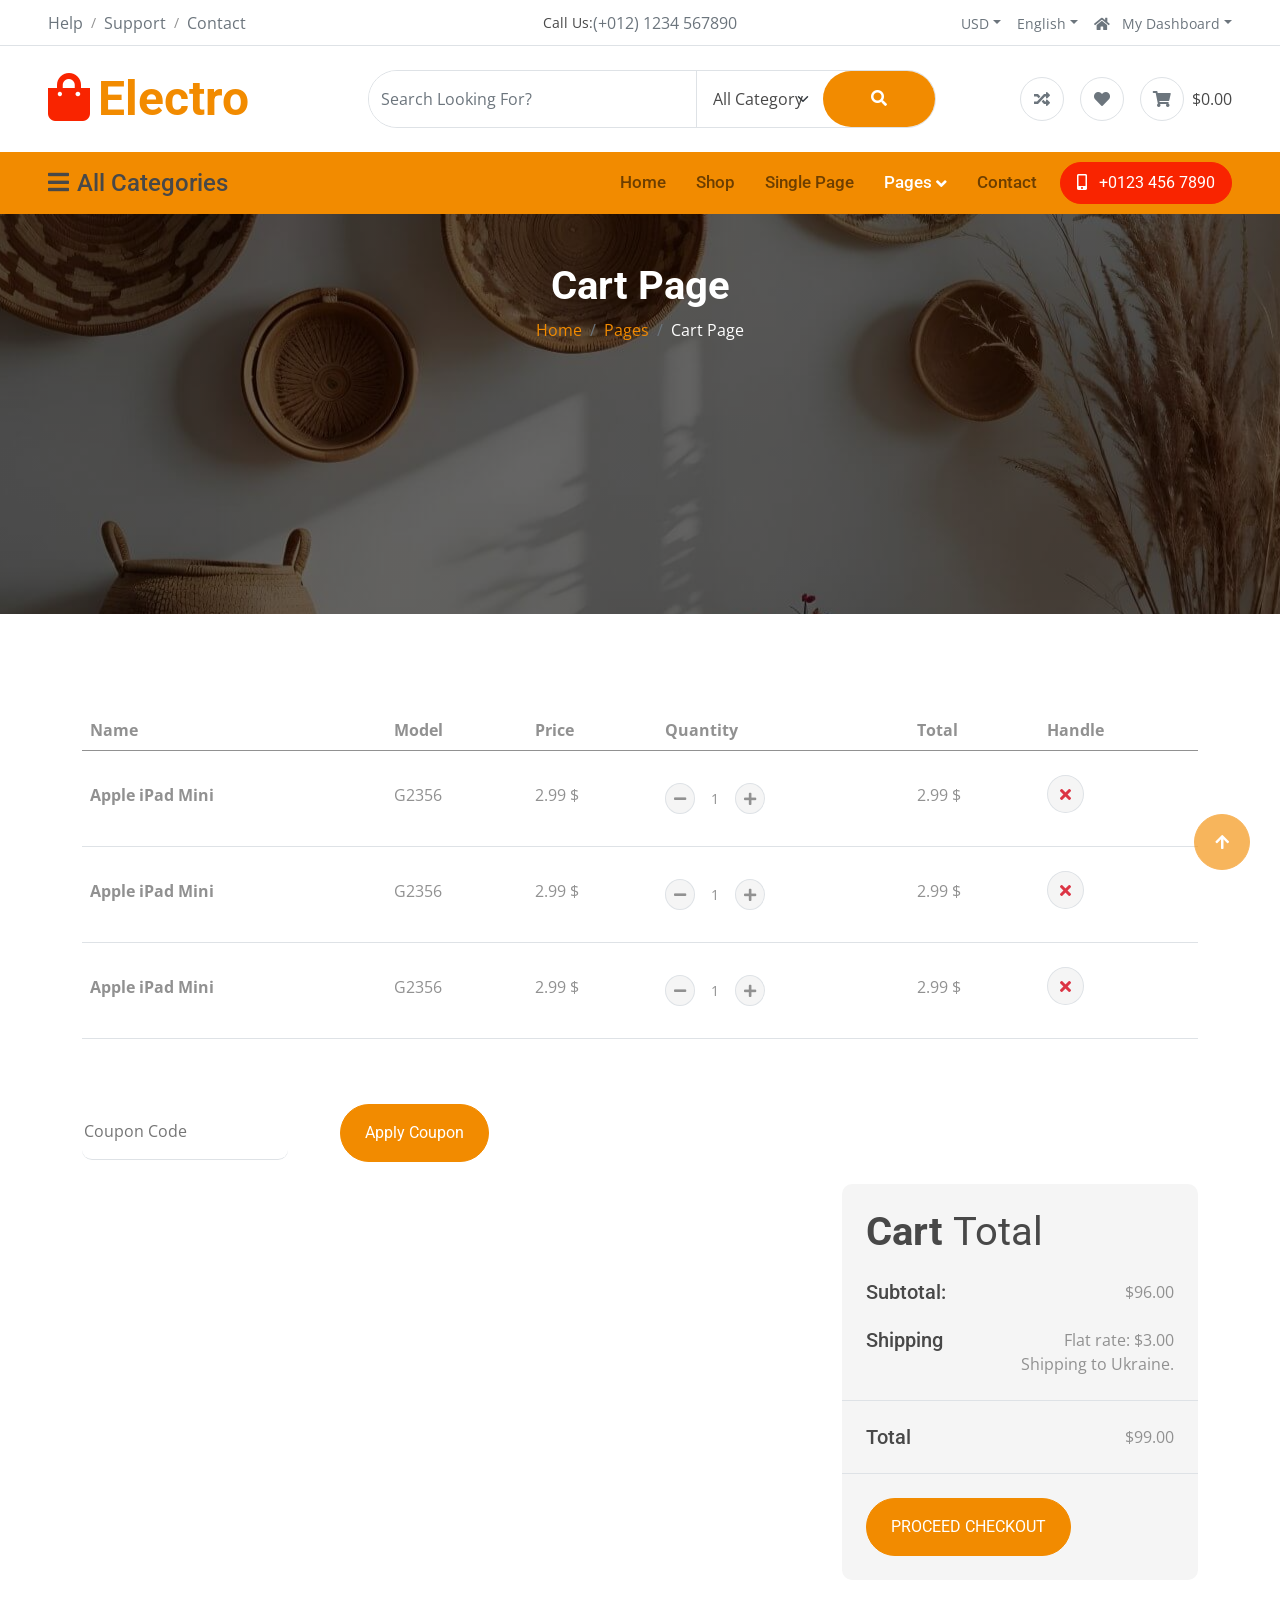
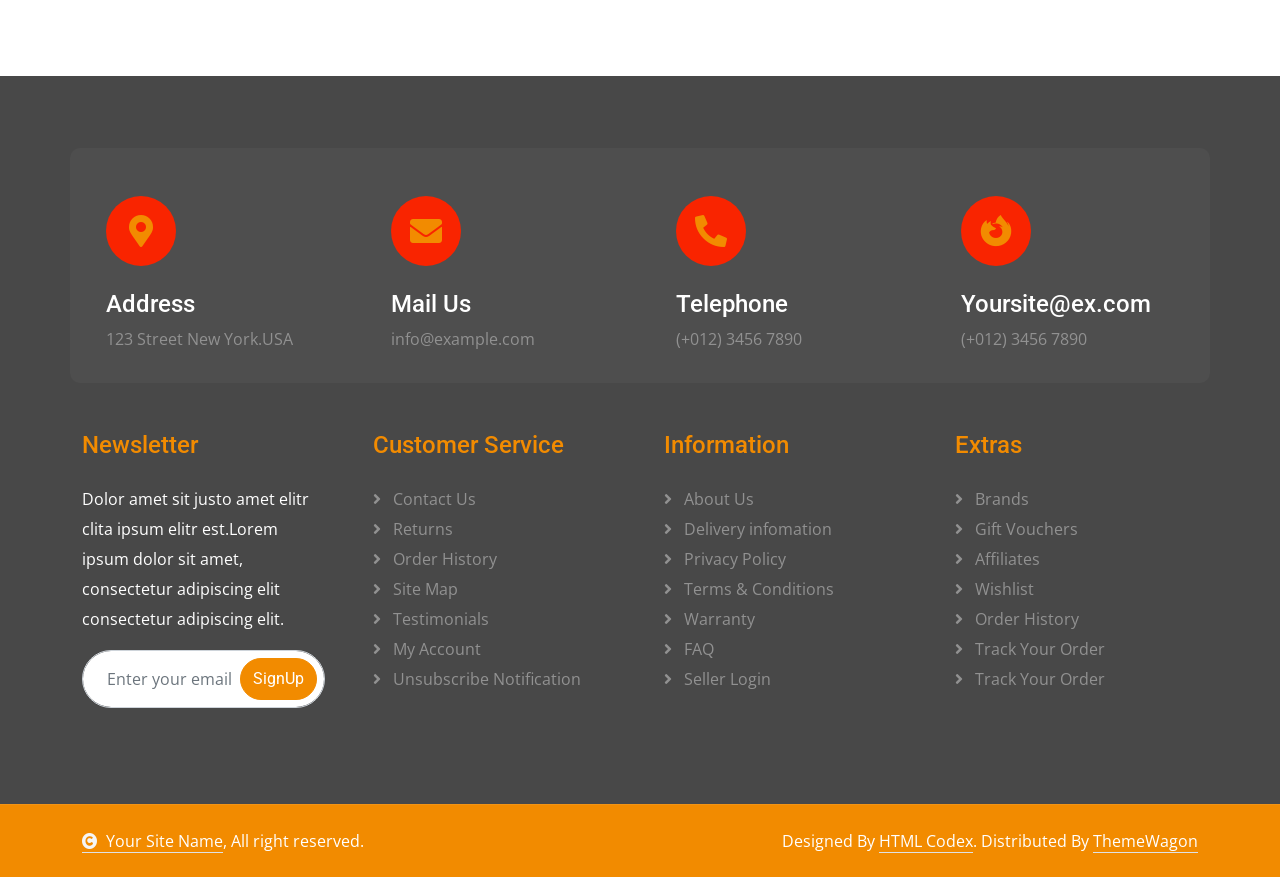
<file: Web_ban_do_thu_cong_my_nghe/wwwroot/cart.html>
<!DOCTYPE html>
<html lang="en">

<head>
    <meta charset="utf-8">
    <title>Electro - Electronics Website Template</title>
    <meta content="width=device-width, initial-scale=1.0" name="viewport">
    <meta content="" name="keywords">
    <meta content="" name="description">

    <!-- Google Web Fonts -->
    <link rel="preconnect" href="https://fonts.googleapis.com">
    <link rel="preconnect" href="https://fonts.gstatic.com" crossorigin>
    <link
        href="https://fonts.googleapis.com/css2?family=Open+Sans:wght@400;500;600;700&family=Roboto:wght@400;500;700&display=swap"
        rel="stylesheet">

    <!-- Icon Font Stylesheet -->
    <link rel="stylesheet" href="https://use.fontawesome.com/releases/v5.15.4/css/all.css" />
    <link href="https://cdn.jsdelivr.net/npm/bootstrap-icons@1.4.1/font/bootstrap-icons.css" rel="stylesheet">

    <!-- Libraries Stylesheet -->
    <link href="lib/animate/animate.min.css" rel="stylesheet">
    <link href="lib/owlcarousel/assets/owl.carousel.min.css" rel="stylesheet">


    <!-- Customized Bootstrap Stylesheet -->
    <link href="css/bootstrap.min.css" rel="stylesheet">

    <!-- Template Stylesheet -->
    <link href="css/style.css" rel="stylesheet">
</head>

<body>

    <!-- Spinner Start -->
    <div id="spinner"
        class="show bg-white position-fixed translate-middle w-100 vh-100 top-50 start-50 d-flex align-items-center justify-content-center">
        <div class="spinner-border text-primary" style="width: 3rem; height: 3rem;" role="status">
            <span class="sr-only">Loading...</span>
        </div>
    </div>
    <!-- Spinner End -->


    <!-- Topbar Start -->
    <div class="container-fluid px-5 d-none border-bottom d-lg-block">
        <div class="row gx-0 align-items-center">
            <div class="col-lg-4 text-center text-lg-start mb-lg-0">
                <div class="d-inline-flex align-items-center" style="height: 45px;">
                    <a href="#" class="text-muted me-2"> Help</a><small> / </small>
                    <a href="#" class="text-muted mx-2"> Support</a><small> / </small>
                    <a href="#" class="text-muted ms-2"> Contact</a>
                </div>
            </div>
            <div class="col-lg-4 text-center d-flex align-items-center justify-content-center">
                <small class="text-dark">Call Us:</small>
                <a href="#" class="text-muted">(+012) 1234 567890</a>
            </div>

            <div class="col-lg-4 text-center text-lg-end">
                <div class="d-inline-flex align-items-center" style="height: 45px;">
                    <div class="dropdown">
                        <a href="#" class="dropdown-toggle text-muted me-2" data-bs-toggle="dropdown"><small>
                                USD</small></a>
                        <div class="dropdown-menu rounded">
                            <a href="#" class="dropdown-item"> Euro</a>
                            <a href="#" class="dropdown-item"> Dolar</a>
                        </div>
                    </div>
                    <div class="dropdown">
                        <a href="#" class="dropdown-toggle text-muted mx-2" data-bs-toggle="dropdown"><small>
                                English</small></a>
                        <div class="dropdown-menu rounded">
                            <a href="#" class="dropdown-item"> English</a>
                            <a href="#" class="dropdown-item"> Turkish</a>
                            <a href="#" class="dropdown-item"> Spanol</a>
                            <a href="#" class="dropdown-item"> Italiano</a>
                        </div>
                    </div>
                    <div class="dropdown">
                        <a href="#" class="dropdown-toggle text-muted ms-2" data-bs-toggle="dropdown"><small><i
                                    class="fa fa-home me-2"></i> My Dashboard</small></a>
                        <div class="dropdown-menu rounded">
                            <a href="#" class="dropdown-item"> Login</a>
                            <a href="#" class="dropdown-item"> Wishlist</a>
                            <a href="#" class="dropdown-item"> My Card</a>
                            <a href="#" class="dropdown-item"> Notifications</a>
                            <a href="#" class="dropdown-item"> Account Settings</a>
                            <a href="#" class="dropdown-item"> My Account</a>
                            <a href="#" class="dropdown-item"> Log Out</a>
                        </div>
                    </div>
                </div>
            </div>
        </div>
    </div>
    <div class="container-fluid px-5 py-4 d-none d-lg-block">
        <div class="row gx-0 align-items-center text-center">
            <div class="col-md-4 col-lg-3 text-center text-lg-start">
                <div class="d-inline-flex align-items-center">
                    <a href="" class="navbar-brand p-0">
                        <h1 class="display-5 text-primary m-0"><i
                                class="fas fa-shopping-bag text-secondary me-2"></i>Electro</h1>
                        <!-- <img src="img/logo.png" alt="Logo"> -->
                    </a>
                </div>
            </div>
            <div class="col-md-4 col-lg-6 text-center">
                <div class="position-relative ps-4">
                    <div class="d-flex border rounded-pill">
                        <input class="form-control border-0 rounded-pill w-100 py-3" type="text"
                            data-bs-target="#dropdownToggle123" placeholder="Search Looking For?">
                        <select class="form-select text-dark border-0 border-start rounded-0 p-3" style="width: 200px;">
                            <option value="All Category">All Category</option>
                            <option value="Pest Control-2">Category 1</option>
                            <option value="Pest Control-3">Category 2</option>
                            <option value="Pest Control-4">Category 3</option>
                            <option value="Pest Control-5">Category 4</option>
                        </select>
                        <button type="button" class="btn btn-primary rounded-pill py-3 px-5" style="border: 0;"><i
                                class="fas fa-search"></i></button>
                    </div>
                </div>
            </div>
            <div class="col-md-4 col-lg-3 text-center text-lg-end">
                <div class="d-inline-flex align-items-center">
                    <a href="#" class="text-muted d-flex align-items-center justify-content-center me-3"><span
                            class="rounded-circle btn-md-square border"><i class="fas fa-random"></i></i></a>
                    <a href="#" class="text-muted d-flex align-items-center justify-content-center me-3"><span
                            class="rounded-circle btn-md-square border"><i class="fas fa-heart"></i></a>
                    <a href="#" class="text-muted d-flex align-items-center justify-content-center"><span
                            class="rounded-circle btn-md-square border"><i class="fas fa-shopping-cart"></i></span>
                        <span class="text-dark ms-2">$0.00</span></a>
                </div>
            </div>
        </div>
    </div>
    <!-- Topbar End -->

    <!-- Navbar & Hero Start -->
    <div class="container-fluid nav-bar p-0">
        <div class="row gx-0 bg-primary px-5 align-items-center">
            <div class="col-lg-3 d-none d-lg-block">
                <nav class="navbar navbar-light position-relative" style="width: 250px;">
                    <button class="navbar-toggler border-0 fs-4 w-100 px-0 text-start" type="button"
                        data-bs-toggle="collapse" data-bs-target="#allCat">
                        <h4 class="m-0"><i class="fa fa-bars me-2"></i>All Categories</h4>
                    </button>
                    <div class="collapse navbar-collapse rounded-bottom" id="allCat">
                        <div class="navbar-nav ms-auto py-0">
                            <ul class="list-unstyled categories-bars">
                                <li>
                                    <div class="categories-bars-item">
                                        <a href="#">Accessories</a>
                                        <span>(3)</span>
                                    </div>
                                </li>
                                <li>
                                    <div class="categories-bars-item">
                                        <a href="#">Electronics & Computer</a>
                                        <span>(5)</span>
                                    </div>
                                </li>
                                <li>
                                    <div class="categories-bars-item">
                                        <a href="#">Laptops & Desktops</a>
                                        <span>(2)</span>
                                    </div>
                                </li>
                                <li>
                                    <div class="categories-bars-item">
                                        <a href="#">Mobiles & Tablets</a>
                                        <span>(8)</span>
                                    </div>
                                </li>
                                <li>
                                    <div class="categories-bars-item">
                                        <a href="#">SmartPhone & Smart TV</a>
                                        <span>(5)</span>
                                    </div>
                                </li>
                            </ul>
                        </div>
                    </div>
                </nav>
            </div>
            <div class="col-12 col-lg-9">
                <nav class="navbar navbar-expand-lg navbar-light bg-primary ">
                    <a href="" class="navbar-brand d-block d-lg-none">
                        <h1 class="display-5 text-secondary m-0"><i
                                class="fas fa-shopping-bag text-white me-2"></i>Electro</h1>
                        <!-- <img src="img/logo.png" alt="Logo"> -->
                    </a>
                    <button class="navbar-toggler ms-auto" type="button" data-bs-toggle="collapse"
                        data-bs-target="#navbarCollapse">
                        <span class="fa fa-bars fa-1x"></span>
                    </button>
                    <div class="collapse navbar-collapse" id="navbarCollapse">
                        <div class="navbar-nav ms-auto py-0">
                            <a href="index.html" class="nav-item nav-link">Home</a>
                            <a href="shop.html" class="nav-item nav-link">Shop</a>
                            <a href="single.html" class="nav-item nav-link">Single Page</a>
                            <div class="nav-item dropdown">
                                <a href="#" class="nav-link active" data-bs-toggle="dropdown"><span
                                        class="dropdown-toggle">Pages</span></a>
                                <div class="dropdown-menu m-0">
                                    <a href="bestseller.html" class="dropdown-item">Bestseller</a>
                                    <a href="cart.html" class="dropdown-item active">Cart Page</a>
                                    <a href="cheackout.html" class="dropdown-item">Cheackout</a>
                                    <a href="404.html" class="dropdown-item">404 Page</a>
                                </div>
                            </div>
                            <a href="contact.html" class="nav-item nav-link me-2">Contact</a>
                            <div class="nav-item dropdown d-block d-lg-none mb-3">
                                <a href="#" class="nav-link" data-bs-toggle="dropdown"><span class="dropdown-toggle">All
                                        Category</span></a>
                                <div class="dropdown-menu m-0">
                                    <ul class="list-unstyled categories-bars">
                                        <li>
                                            <div class="categories-bars-item">
                                                <a href="#">Accessories</a>
                                                <span>(3)</span>
                                            </div>
                                        </li>
                                        <li>
                                            <div class="categories-bars-item">
                                                <a href="#">Electronics & Computer</a>
                                                <span>(5)</span>
                                            </div>
                                        </li>
                                        <li>
                                            <div class="categories-bars-item">
                                                <a href="#">Laptops & Desktops</a>
                                                <span>(2)</span>
                                            </div>
                                        </li>
                                        <li>
                                            <div class="categories-bars-item">
                                                <a href="#">Mobiles & Tablets</a>
                                                <span>(8)</span>
                                            </div>
                                        </li>
                                        <li>
                                            <div class="categories-bars-item">
                                                <a href="#">SmartPhone & Smart TV</a>
                                                <span>(5)</span>
                                            </div>
                                        </li>
                                    </ul>
                                </div>
                            </div>
                        </div>
                        <a href="" class="btn btn-secondary rounded-pill py-2 px-4 px-lg-3 mb-3 mb-md-3 mb-lg-0"><i
                                class="fa fa-mobile-alt me-2"></i> +0123 456 7890</a>
                    </div>
                </nav>
            </div>
        </div>
    </div>
    <!-- Navbar & Hero End -->

    <!-- Single Page Header start -->
    <div class="container-fluid page-header py-5">
        <h1 class="text-center text-white display-6 wow fadeInUp" data-wow-delay="0.1s">Cart Page</h1>
        <ol class="breadcrumb justify-content-center mb-0 wow fadeInUp" data-wow-delay="0.3s">
            <li class="breadcrumb-item"><a href="#">Home</a></li>
            <li class="breadcrumb-item"><a href="#">Pages</a></li>
            <li class="breadcrumb-item active text-white">Cart Page</li>
        </ol>
    </div>
    <!-- Single Page Header End -->

    <!-- Cart Page Start -->
    <div class="container-fluid py-5">
        <div class="container py-5">
            <div class="table-responsive">
                <table class="table">
                    <thead>
                        <tr>
                            <th scope="col">Name</th>
                            <th scope="col">Model</th>
                            <th scope="col">Price</th>
                            <th scope="col">Quantity</th>
                            <th scope="col">Total</th>
                            <th scope="col">Handle</th>
                        </tr>
                    </thead>
                    <tbody>
                        <tr>
                            <th scope="row">
                                <p class="mb-0 py-4">Apple iPad Mini</p>
                            </th>
                            <td>
                                <p class="mb-0 py-4">G2356</p>
                            </td>
                            <td>
                                <p class="mb-0 py-4">2.99 $</p>
                            </td>
                            <td>
                                <div class="input-group quantity py-4" style="width: 100px;">
                                    <div class="input-group-btn">
                                        <button class="btn btn-sm btn-minus rounded-circle bg-light border">
                                            <i class="fa fa-minus"></i>
                                        </button>
                                    </div>
                                    <input type="text" class="form-control form-control-sm text-center border-0"
                                        value="1">
                                    <div class="input-group-btn">
                                        <button class="btn btn-sm btn-plus rounded-circle bg-light border">
                                            <i class="fa fa-plus"></i>
                                        </button>
                                    </div>
                                </div>
                            </td>
                            <td>
                                <p class="mb-0 py-4">2.99 $</p>
                            </td>
                            <td class="py-4">
                                <button class="btn btn-md rounded-circle bg-light border">
                                    <i class="fa fa-times text-danger"></i>
                                </button>
                            </td>
                        </tr>
                        <tr>
                            <th scope="row">
                                <p class="mb-0 py-4">Apple iPad Mini</p>
                            </th>
                            <td>
                                <p class="mb-0 py-4">G2356</p>
                            </td>
                            <td>
                                <p class="mb-0 py-4">2.99 $</p>
                            </td>
                            <td>
                                <div class="input-group quantity py-4" style="width: 100px;">
                                    <div class="input-group-btn">
                                        <button class="btn btn-sm btn-minus rounded-circle bg-light border">
                                            <i class="fa fa-minus"></i>
                                        </button>
                                    </div>
                                    <input type="text" class="form-control form-control-sm text-center border-0"
                                        value="1">
                                    <div class="input-group-btn">
                                        <button class="btn btn-sm btn-plus rounded-circle bg-light border">
                                            <i class="fa fa-plus"></i>
                                        </button>
                                    </div>
                                </div>
                            </td>
                            <td>
                                <p class="mb-0 py-4">2.99 $</p>
                            </td>
                            <td class="py-4">
                                <button class="btn btn-md rounded-circle bg-light border">
                                    <i class="fa fa-times text-danger"></i>
                                </button>
                            </td>
                        </tr>
                        <tr>
                            <th scope="row">
                                <p class="mb-0 py-4">Apple iPad Mini</p>
                            </th>
                            <td>
                                <p class="mb-0 py-4">G2356</p>
                            </td>
                            <td>
                                <p class="mb-0 py-4">2.99 $</p>
                            </td>
                            <td>
                                <div class="input-group quantity py-4" style="width: 100px;">
                                    <div class="input-group-btn">
                                        <button class="btn btn-sm btn-minus rounded-circle bg-light border">
                                            <i class="fa fa-minus"></i>
                                        </button>
                                    </div>
                                    <input type="text" class="form-control form-control-sm text-center border-0"
                                        value="1">
                                    <div class="input-group-btn">
                                        <button class="btn btn-sm btn-plus rounded-circle bg-light border">
                                            <i class="fa fa-plus"></i>
                                        </button>
                                    </div>
                                </div>
                            </td>
                            <td>
                                <p class="mb-0 py-4">2.99 $</p>
                            </td>
                            <td class="py-4">
                                <button class="btn btn-md rounded-circle bg-light border">
                                    <i class="fa fa-times text-danger"></i>
                                </button>
                            </td>
                        </tr>
                    </tbody>
                </table>
            </div>
            <div class="mt-5">
                <input type="text" class="border-0 border-bottom rounded me-5 py-3 mb-4" placeholder="Coupon Code">
                <button class="btn btn-primary rounded-pill px-4 py-3" type="button">Apply Coupon</button>
            </div>
            <div class="row g-4 justify-content-end">
                <div class="col-8"></div>
                <div class="col-sm-8 col-md-7 col-lg-6 col-xl-4">
                    <div class="bg-light rounded">
                        <div class="p-4">
                            <h1 class="display-6 mb-4">Cart <span class="fw-normal">Total</span></h1>
                            <div class="d-flex justify-content-between mb-4">
                                <h5 class="mb-0 me-4">Subtotal:</h5>
                                <p class="mb-0">$96.00</p>
                            </div>
                            <div class="d-flex justify-content-between">
                                <h5 class="mb-0 me-4">Shipping</h5>
                                <div>
                                    <p class="mb-0">Flat rate: $3.00</p>
                                </div>
                            </div>
                            <p class="mb-0 text-end">Shipping to Ukraine.</p>
                        </div>
                        <div class="py-4 mb-4 border-top border-bottom d-flex justify-content-between">
                            <h5 class="mb-0 ps-4 me-4">Total</h5>
                            <p class="mb-0 pe-4">$99.00</p>
                        </div>
                        <button class="btn btn-primary rounded-pill px-4 py-3 text-uppercase mb-4 ms-4"
                            type="button">Proceed Checkout</button>
                    </div>
                </div>
            </div>
        </div>
    </div>
    <!-- Cart Page End -->

    <!-- Footer Start -->
    <div class="container-fluid footer py-5 wow fadeIn" data-wow-delay="0.2s">
        <div class="container py-5">
            <div class="row g-4 rounded mb-5" style="background: rgba(255, 255, 255, .03);">
                <div class="col-md-6 col-lg-6 col-xl-3">
                    <div class="rounded p-4">
                        <div class="rounded-circle bg-secondary d-flex align-items-center justify-content-center mb-4"
                            style="width: 70px; height: 70px;">
                            <i class="fas fa-map-marker-alt fa-2x text-primary"></i>
                        </div>
                        <div>
                            <h4 class="text-white">Address</h4>
                            <p class="mb-2">123 Street New York.USA</p>
                        </div>
                    </div>
                </div>
                <div class="col-md-6 col-lg-6 col-xl-3">
                    <div class="rounded p-4">
                        <div class="rounded-circle bg-secondary d-flex align-items-center justify-content-center mb-4"
                            style="width: 70px; height: 70px;">
                            <i class="fas fa-envelope fa-2x text-primary"></i>
                        </div>
                        <div>
                            <h4 class="text-white">Mail Us</h4>
                            <p class="mb-2">info@example.com</p>
                        </div>
                    </div>
                </div>
                <div class="col-md-6 col-lg-6 col-xl-3">
                    <div class="rounded p-4">
                        <div class="rounded-circle bg-secondary d-flex align-items-center justify-content-center mb-4"
                            style="width: 70px; height: 70px;">
                            <i class="fa fa-phone-alt fa-2x text-primary"></i>
                        </div>
                        <div>
                            <h4 class="text-white">Telephone</h4>
                            <p class="mb-2">(+012) 3456 7890</p>
                        </div>
                    </div>
                </div>
                <div class="col-md-6 col-lg-6 col-xl-3">
                    <div class="rounded p-4">
                        <div class="rounded-circle bg-secondary d-flex align-items-center justify-content-center mb-4"
                            style="width: 70px; height: 70px;">
                            <i class="fab fa-firefox-browser fa-2x text-primary"></i>
                        </div>
                        <div>
                            <h4 class="text-white">Yoursite@ex.com</h4>
                            <p class="mb-2">(+012) 3456 7890</p>
                        </div>
                    </div>
                </div>
            </div>
            <div class="row g-5">
                <div class="col-md-6 col-lg-6 col-xl-3">
                    <div class="footer-item d-flex flex-column">
                        <div class="footer-item">
                            <h4 class="text-primary mb-4">Newsletter</h4>
                            <p class="text-white mb-3">Dolor amet sit justo amet elitr clita ipsum elitr est.Lorem ipsum
                                dolor sit amet, consectetur adipiscing elit consectetur adipiscing elit.</p>
                            <div class="position-relative mx-auto rounded-pill">
                                <input class="form-control rounded-pill w-100 py-3 ps-4 pe-5" type="text"
                                    placeholder="Enter your email">
                                <button type="button"
                                    class="btn btn-primary rounded-pill position-absolute top-0 end-0 py-2 mt-2 me-2">SignUp</button>
                            </div>
                        </div>
                    </div>
                </div>
                <div class="col-md-6 col-lg-6 col-xl-3">
                    <div class="footer-item d-flex flex-column">
                        <h4 class="text-primary mb-4">Customer Service</h4>
                        <a href="#" class=""><i class="fas fa-angle-right me-2"></i> Contact Us</a>
                        <a href="#" class=""><i class="fas fa-angle-right me-2"></i> Returns</a>
                        <a href="#" class=""><i class="fas fa-angle-right me-2"></i> Order History</a>
                        <a href="#" class=""><i class="fas fa-angle-right me-2"></i> Site Map</a>
                        <a href="#" class=""><i class="fas fa-angle-right me-2"></i> Testimonials</a>
                        <a href="#" class=""><i class="fas fa-angle-right me-2"></i> My Account</a>
                        <a href="#" class=""><i class="fas fa-angle-right me-2"></i> Unsubscribe Notification</a>
                    </div>
                </div>
                <div class="col-md-6 col-lg-6 col-xl-3">
                    <div class="footer-item d-flex flex-column">
                        <h4 class="text-primary mb-4">Information</h4>
                        <a href="#" class=""><i class="fas fa-angle-right me-2"></i> About Us</a>
                        <a href="#" class=""><i class="fas fa-angle-right me-2"></i> Delivery infomation</a>
                        <a href="#" class=""><i class="fas fa-angle-right me-2"></i> Privacy Policy</a>
                        <a href="#" class=""><i class="fas fa-angle-right me-2"></i> Terms & Conditions</a>
                        <a href="#" class=""><i class="fas fa-angle-right me-2"></i> Warranty</a>
                        <a href="#" class=""><i class="fas fa-angle-right me-2"></i> FAQ</a>
                        <a href="#" class=""><i class="fas fa-angle-right me-2"></i> Seller Login</a>
                    </div>
                </div>
                <div class="col-md-6 col-lg-6 col-xl-3">
                    <div class="footer-item d-flex flex-column">
                        <h4 class="text-primary mb-4">Extras</h4>
                        <a href="#" class=""><i class="fas fa-angle-right me-2"></i> Brands</a>
                        <a href="#" class=""><i class="fas fa-angle-right me-2"></i> Gift Vouchers</a>
                        <a href="#" class=""><i class="fas fa-angle-right me-2"></i> Affiliates</a>
                        <a href="#" class=""><i class="fas fa-angle-right me-2"></i> Wishlist</a>
                        <a href="#" class=""><i class="fas fa-angle-right me-2"></i> Order History</a>
                        <a href="#" class=""><i class="fas fa-angle-right me-2"></i> Track Your Order</a>
                        <a href="#" class=""><i class="fas fa-angle-right me-2"></i> Track Your Order</a>
                    </div>
                </div>
            </div>
        </div>
    </div>
    <!-- Footer End -->


    <!-- Copyright Start -->
    <div class="container-fluid copyright py-4">
        <div class="container">
            <div class="row g-4 align-items-center">
                <div class="col-md-6 text-center text-md-start mb-md-0">
                    <span class="text-white"><a href="#" class="border-bottom text-white"><i
                                class="fas fa-copyright text-light me-2"></i>Your Site Name</a>, All right
                        reserved.</span>
                </div>
                <div class="col-md-6 text-center text-md-end text-white">

                    <!--/*** This template is free as long as you keep the below author’s credit link/attribution link/backlink. ***/-->
                    <!--/*** If you'd like to use the template without the below author’s credit link/attribution link/backlink, ***/-->
                    <!--/*** you can purchase the Credit Removal License from "https://htmlcodex.com/credit-removal". ***/-->
                    Designed By <a class="border-bottom text-white" href="https://htmlcodex.com">HTML Codex</a>.
                    Distributed By <a class="border-bottom text-white" href="https://themewagon.com">ThemeWagon</a>
                </div>
            </div>
        </div>
    </div>
    <!-- Copyright End -->


    <!-- Back to Top -->
    <a href="#" class="btn btn-primary btn-lg-square back-to-top"><i class="fa fa-arrow-up"></i></a>


    <!-- JavaScript Libraries -->
    <script src="https://ajax.googleapis.com/ajax/libs/jquery/3.6.4/jquery.min.js"></script>
    <script src="https://cdn.jsdelivr.net/npm/bootstrap@5.0.0/dist/js/bootstrap.bundle.min.js"></script>
    <script src="lib/wow/wow.min.js"></script>
    <script src="lib/owlcarousel/owl.carousel.min.js"></script>


    <!-- Template Javascript -->
    <script src="js/main.js"></script>
</body>

</html>
</file>
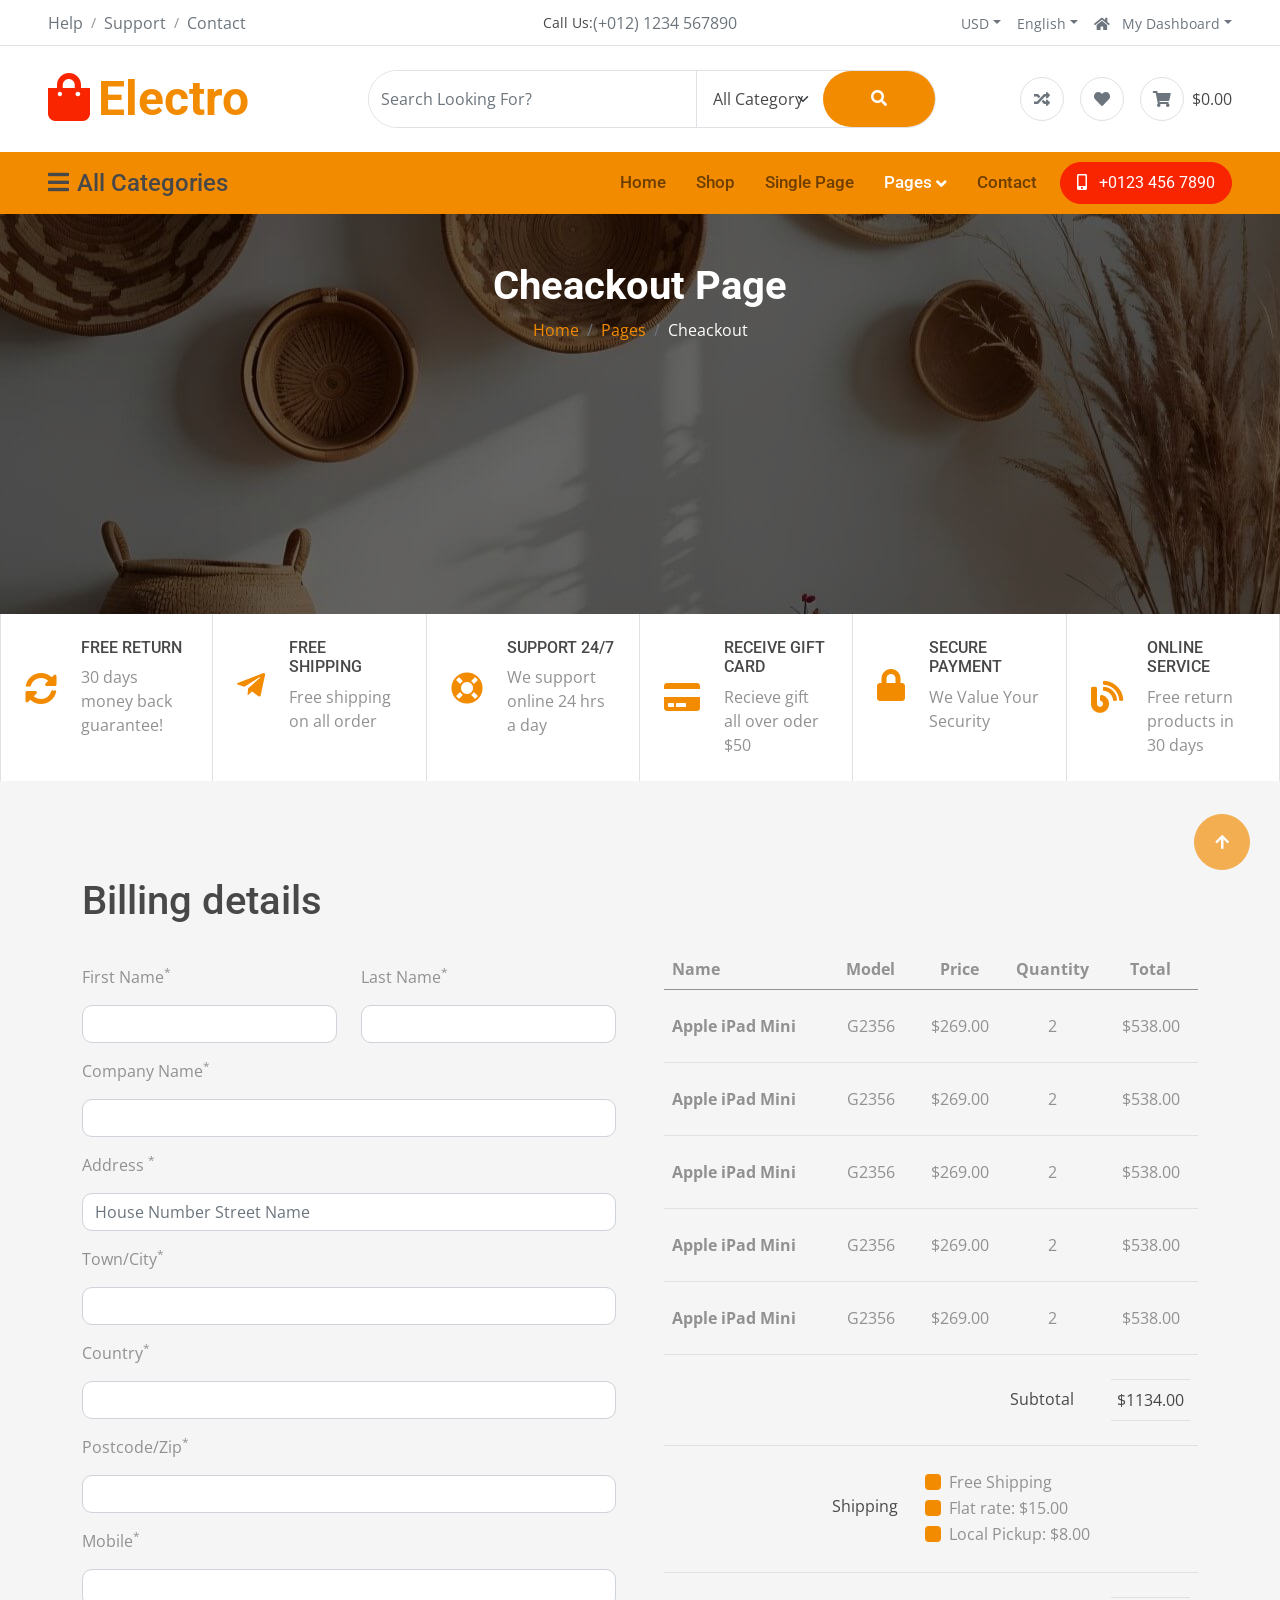
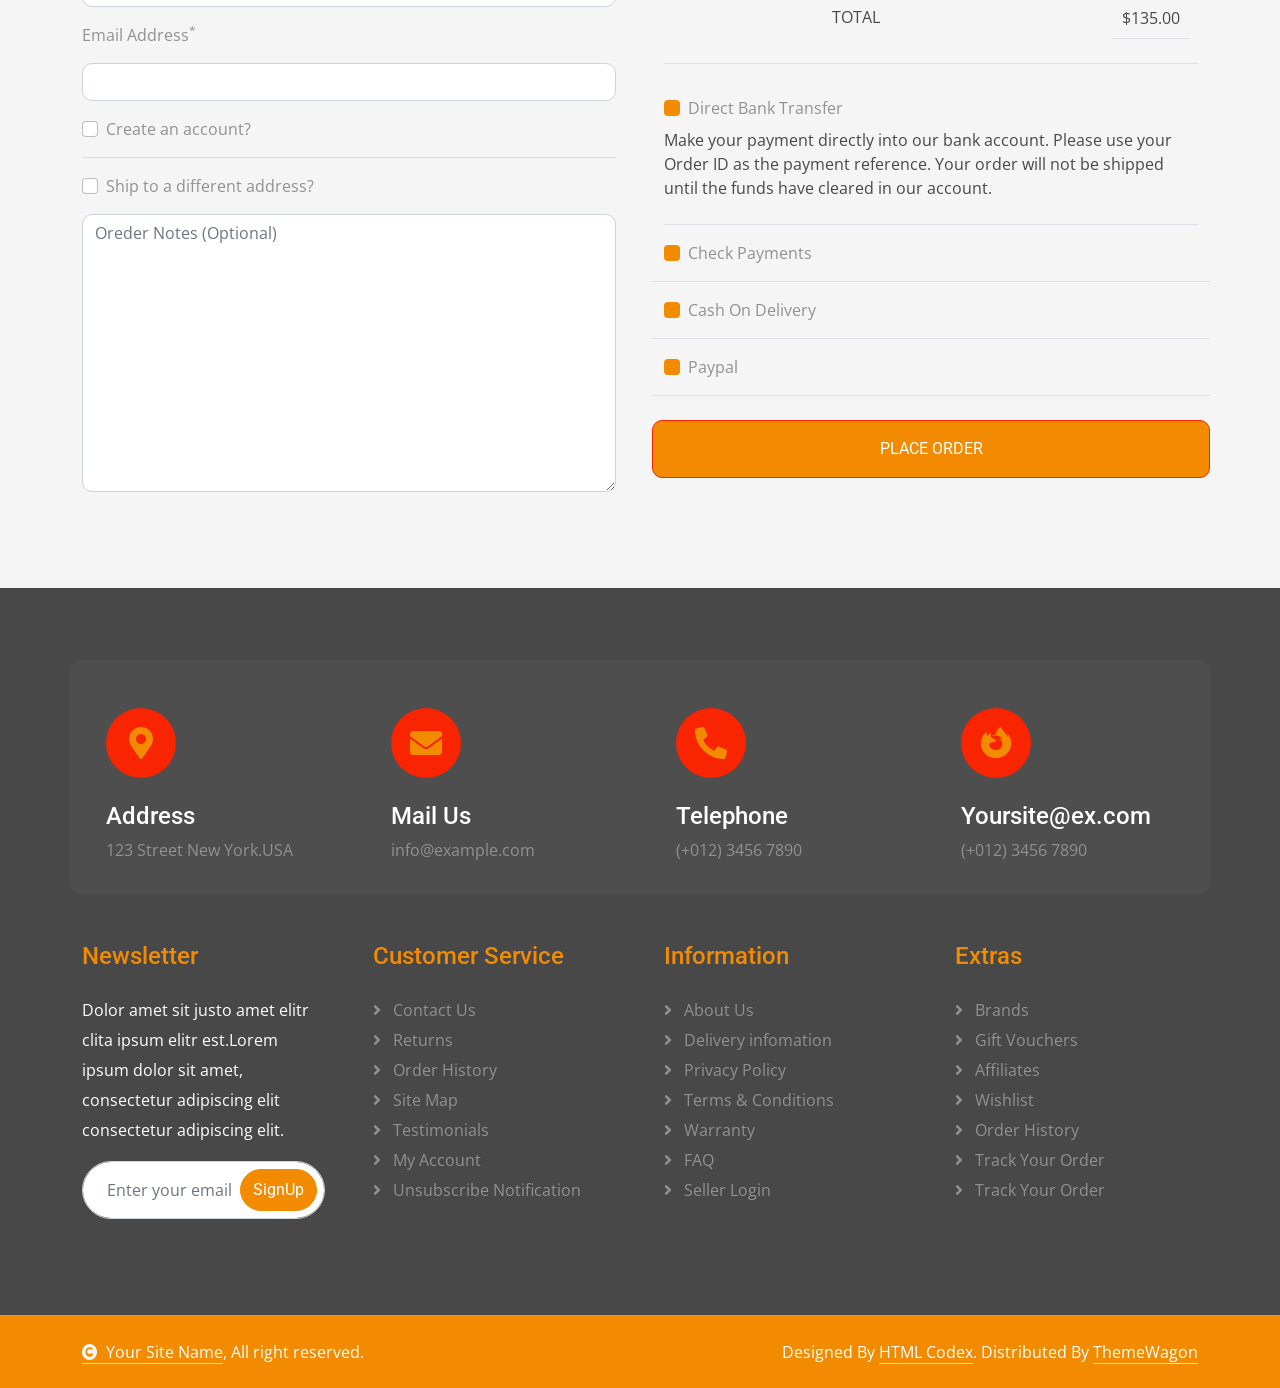
<file: Web_ban_do_thu_cong_my_nghe/wwwroot/cheackout.html>
<!DOCTYPE html>
<html lang="en">

<head>
    <meta charset="utf-8">
    <title>Electro - Electronics Website Template</title>
    <meta content="width=device-width, initial-scale=1.0" name="viewport">
    <meta content="" name="keywords">
    <meta content="" name="description">

    <!-- Google Web Fonts -->
    <link rel="preconnect" href="https://fonts.googleapis.com">
    <link rel="preconnect" href="https://fonts.gstatic.com" crossorigin>
    <link
        href="https://fonts.googleapis.com/css2?family=Open+Sans:wght@400;500;600;700&family=Roboto:wght@400;500;700&display=swap"
        rel="stylesheet">

    <!-- Icon Font Stylesheet -->
    <link rel="stylesheet" href="https://use.fontawesome.com/releases/v5.15.4/css/all.css" />
    <link href="https://cdn.jsdelivr.net/npm/bootstrap-icons@1.4.1/font/bootstrap-icons.css" rel="stylesheet">

    <!-- Libraries Stylesheet -->
    <link href="lib/animate/animate.min.css" rel="stylesheet">
    <link href="lib/owlcarousel/assets/owl.carousel.min.css" rel="stylesheet">


    <!-- Customized Bootstrap Stylesheet -->
    <link href="css/bootstrap.min.css" rel="stylesheet">

    <!-- Template Stylesheet -->
    <link href="css/style.css" rel="stylesheet">
</head>

<body>

    <!-- Spinner Start -->
    <div id="spinner"
        class="show bg-white position-fixed translate-middle w-100 vh-100 top-50 start-50 d-flex align-items-center justify-content-center">
        <div class="spinner-border text-primary" style="width: 3rem; height: 3rem;" role="status">
            <span class="sr-only">Loading...</span>
        </div>
    </div>
    <!-- Spinner End -->


    <!-- Topbar Start -->
    <div class="container-fluid px-5 d-none border-bottom d-lg-block">
        <div class="row gx-0 align-items-center">
            <div class="col-lg-4 text-center text-lg-start mb-lg-0">
                <div class="d-inline-flex align-items-center" style="height: 45px;">
                    <a href="#" class="text-muted me-2"> Help</a><small> / </small>
                    <a href="#" class="text-muted mx-2"> Support</a><small> / </small>
                    <a href="#" class="text-muted ms-2"> Contact</a>
                </div>
            </div>
            <div class="col-lg-4 text-center d-flex align-items-center justify-content-center">
                <small class="text-dark">Call Us:</small>
                <a href="#" class="text-muted">(+012) 1234 567890</a>
            </div>

            <div class="col-lg-4 text-center text-lg-end">
                <div class="d-inline-flex align-items-center" style="height: 45px;">
                    <div class="dropdown">
                        <a href="#" class="dropdown-toggle text-muted me-2" data-bs-toggle="dropdown"><small>
                                USD</small></a>
                        <div class="dropdown-menu rounded">
                            <a href="#" class="dropdown-item"> Euro</a>
                            <a href="#" class="dropdown-item"> Dolar</a>
                        </div>
                    </div>
                    <div class="dropdown">
                        <a href="#" class="dropdown-toggle text-muted mx-2" data-bs-toggle="dropdown"><small>
                                English</small></a>
                        <div class="dropdown-menu rounded">
                            <a href="#" class="dropdown-item"> English</a>
                            <a href="#" class="dropdown-item"> Turkish</a>
                            <a href="#" class="dropdown-item"> Spanol</a>
                            <a href="#" class="dropdown-item"> Italiano</a>
                        </div>
                    </div>
                    <div class="dropdown">
                        <a href="#" class="dropdown-toggle text-muted ms-2" data-bs-toggle="dropdown"><small><i
                                    class="fa fa-home me-2"></i> My Dashboard</small></a>
                        <div class="dropdown-menu rounded">
                            <a href="#" class="dropdown-item"> Login</a>
                            <a href="#" class="dropdown-item"> Wishlist</a>
                            <a href="#" class="dropdown-item"> My Card</a>
                            <a href="#" class="dropdown-item"> Notifications</a>
                            <a href="#" class="dropdown-item"> Account Settings</a>
                            <a href="#" class="dropdown-item"> My Account</a>
                            <a href="#" class="dropdown-item"> Log Out</a>
                        </div>
                    </div>
                </div>
            </div>
        </div>
    </div>
    <div class="container-fluid px-5 py-4 d-none d-lg-block">
        <div class="row gx-0 align-items-center text-center">
            <div class="col-md-4 col-lg-3 text-center text-lg-start">
                <div class="d-inline-flex align-items-center">
                    <a href="" class="navbar-brand p-0">
                        <h1 class="display-5 text-primary m-0"><i
                                class="fas fa-shopping-bag text-secondary me-2"></i>Electro</h1>
                        <!-- <img src="img/logo.png" alt="Logo"> -->
                    </a>
                </div>
            </div>
            <div class="col-md-4 col-lg-6 text-center">
                <div class="position-relative ps-4">
                    <div class="d-flex border rounded-pill">
                        <input class="form-control border-0 rounded-pill w-100 py-3" type="text"
                            data-bs-target="#dropdownToggle123" placeholder="Search Looking For?">
                        <select class="form-select text-dark border-0 border-start rounded-0 p-3" style="width: 200px;">
                            <option value="All Category">All Category</option>
                            <option value="Pest Control-2">Category 1</option>
                            <option value="Pest Control-3">Category 2</option>
                            <option value="Pest Control-4">Category 3</option>
                            <option value="Pest Control-5">Category 4</option>
                        </select>
                        <button type="button" class="btn btn-primary rounded-pill py-3 px-5" style="border: 0;"><i
                                class="fas fa-search"></i></button>
                    </div>
                </div>
            </div>
            <div class="col-md-4 col-lg-3 text-center text-lg-end">
                <div class="d-inline-flex align-items-center">
                    <a href="#" class="text-muted d-flex align-items-center justify-content-center me-3"><span
                            class="rounded-circle btn-md-square border"><i class="fas fa-random"></i></i></a>
                    <a href="#" class="text-muted d-flex align-items-center justify-content-center me-3"><span
                            class="rounded-circle btn-md-square border"><i class="fas fa-heart"></i></a>
                    <a href="#" class="text-muted d-flex align-items-center justify-content-center"><span
                            class="rounded-circle btn-md-square border"><i class="fas fa-shopping-cart"></i></span>
                        <span class="text-dark ms-2">$0.00</span></a>
                </div>
            </div>
        </div>
    </div>
    <!-- Topbar End -->

    <!-- Navbar & Hero Start -->
    <div class="container-fluid nav-bar p-0">
        <div class="row gx-0 bg-primary px-5 align-items-center">
            <div class="col-lg-3 d-none d-lg-block">
                <nav class="navbar navbar-light position-relative" style="width: 250px;">
                    <button class="navbar-toggler border-0 fs-4 w-100 px-0 text-start" type="button"
                        data-bs-toggle="collapse" data-bs-target="#allCat">
                        <h4 class="m-0"><i class="fa fa-bars me-2"></i>All Categories</h4>
                    </button>
                    <div class="collapse navbar-collapse rounded-bottom" id="allCat">
                        <div class="navbar-nav ms-auto py-0">
                            <ul class="list-unstyled categories-bars">
                                <li>
                                    <div class="categories-bars-item">
                                        <a href="#">Accessories</a>
                                        <span>(3)</span>
                                    </div>
                                </li>
                                <li>
                                    <div class="categories-bars-item">
                                        <a href="#">Electronics & Computer</a>
                                        <span>(5)</span>
                                    </div>
                                </li>
                                <li>
                                    <div class="categories-bars-item">
                                        <a href="#">Laptops & Desktops</a>
                                        <span>(2)</span>
                                    </div>
                                </li>
                                <li>
                                    <div class="categories-bars-item">
                                        <a href="#">Mobiles & Tablets</a>
                                        <span>(8)</span>
                                    </div>
                                </li>
                                <li>
                                    <div class="categories-bars-item">
                                        <a href="#">SmartPhone & Smart TV</a>
                                        <span>(5)</span>
                                    </div>
                                </li>
                            </ul>
                        </div>
                    </div>
                </nav>
            </div>
            <div class="col-12 col-lg-9">
                <nav class="navbar navbar-expand-lg navbar-light bg-primary ">
                    <a href="" class="navbar-brand d-block d-lg-none">
                        <h1 class="display-5 text-secondary m-0"><i
                                class="fas fa-shopping-bag text-white me-2"></i>Electro</h1>
                        <!-- <img src="img/logo.png" alt="Logo"> -->
                    </a>
                    <button class="navbar-toggler ms-auto" type="button" data-bs-toggle="collapse"
                        data-bs-target="#navbarCollapse">
                        <span class="fa fa-bars fa-1x"></span>
                    </button>
                    <div class="collapse navbar-collapse" id="navbarCollapse">
                        <div class="navbar-nav ms-auto py-0">
                            <a href="index.html" class="nav-item nav-link">Home</a>
                            <a href="shop.html" class="nav-item nav-link">Shop</a>
                            <a href="single.html" class="nav-item nav-link">Single Page</a>
                            <div class="nav-item dropdown">
                                <a href="#" class="nav-link active" data-bs-toggle="dropdown"><span
                                        class="dropdown-toggle">Pages</span></a>
                                <div class="dropdown-menu m-0">
                                    <a href="bestseller.html" class="dropdown-item">Bestseller</a>
                                    <a href="cart.html" class="dropdown-item">Cart Page</a>
                                    <a href="cheackout.html" class="dropdown-item active">Cheackout</a>
                                    <a href="404.html" class="dropdown-item">404 Page</a>
                                </div>
                            </div>
                            <a href="contact.html" class="nav-item nav-link me-2">Contact</a>
                            <div class="nav-item dropdown d-block d-lg-none mb-3">
                                <a href="#" class="nav-link" data-bs-toggle="dropdown"><span class="dropdown-toggle">All
                                        Category</span></a>
                                <div class="dropdown-menu m-0">
                                    <ul class="list-unstyled categories-bars">
                                        <li>
                                            <div class="categories-bars-item">
                                                <a href="#">Accessories</a>
                                                <span>(3)</span>
                                            </div>
                                        </li>
                                        <li>
                                            <div class="categories-bars-item">
                                                <a href="#">Electronics & Computer</a>
                                                <span>(5)</span>
                                            </div>
                                        </li>
                                        <li>
                                            <div class="categories-bars-item">
                                                <a href="#">Laptops & Desktops</a>
                                                <span>(2)</span>
                                            </div>
                                        </li>
                                        <li>
                                            <div class="categories-bars-item">
                                                <a href="#">Mobiles & Tablets</a>
                                                <span>(8)</span>
                                            </div>
                                        </li>
                                        <li>
                                            <div class="categories-bars-item">
                                                <a href="#">SmartPhone & Smart TV</a>
                                                <span>(5)</span>
                                            </div>
                                        </li>
                                    </ul>
                                </div>
                            </div>
                        </div>
                        <a href="" class="btn btn-secondary rounded-pill py-2 px-4 px-lg-3 mb-3 mb-md-3 mb-lg-0"><i
                                class="fa fa-mobile-alt me-2"></i> +0123 456 7890</a>
                    </div>
                </nav>
            </div>
        </div>
    </div>
    <!-- Navbar & Hero End -->

    <!-- Single Page Header start -->
    <div class="container-fluid page-header py-5">
        <h1 class="text-center text-white display-6 wow fadeInUp" data-wow-delay="0.1s">Cheackout Page</h1>
        <ol class="breadcrumb justify-content-center mb-0 wow fadeInUp" data-wow-delay="0.3s">
            <li class="breadcrumb-item"><a href="#">Home</a></li>
            <li class="breadcrumb-item"><a href="#">Pages</a></li>
            <li class="breadcrumb-item active text-white">Cheackout</li>
        </ol>
    </div>
    <!-- Single Page Header End -->

    <!-- Searvices Start -->
    <div class="container-fluid px-0">
        <div class="row g-0">
            <div class="col-6 col-md-4 col-lg-2 border-start border-end wow fadeInUp" data-wow-delay="0.1s">
                <div class="p-4">
                    <div class="d-inline-flex align-items-center">
                        <i class="fa fa-sync-alt fa-2x text-primary"></i>
                        <div class="ms-4">
                            <h6 class="text-uppercase mb-2">Free Return</h6>
                            <p class="mb-0">30 days money back guarantee!</p>
                        </div>
                    </div>
                </div>
            </div>
            <div class="col-6 col-md-4 col-lg-2 border-end wow fadeInUp" data-wow-delay="0.2s">
                <div class="p-4">
                    <div class="d-flex align-items-center">
                        <i class="fab fa-telegram-plane fa-2x text-primary"></i>
                        <div class="ms-4">
                            <h6 class="text-uppercase mb-2">Free Shipping</h6>
                            <p class="mb-0">Free shipping on all order</p>
                        </div>
                    </div>
                </div>
            </div>
            <div class="col-6 col-md-4 col-lg-2 border-end wow fadeInUp" data-wow-delay="0.3s">
                <div class="p-4">
                    <div class="d-flex align-items-center">
                        <i class="fas fa-life-ring fa-2x text-primary"></i>
                        <div class="ms-4">
                            <h6 class="text-uppercase mb-2">Support 24/7</h6>
                            <p class="mb-0">We support online 24 hrs a day</p>
                        </div>
                    </div>
                </div>
            </div>
            <div class="col-6 col-md-4 col-lg-2 border-end wow fadeInUp" data-wow-delay="0.4s">
                <div class="p-4">
                    <div class="d-flex align-items-center">
                        <i class="fas fa-credit-card fa-2x text-primary"></i>
                        <div class="ms-4">
                            <h6 class="text-uppercase mb-2">Receive Gift Card</h6>
                            <p class="mb-0">Recieve gift all over oder $50</p>
                        </div>
                    </div>
                </div>
            </div>
            <div class="col-6 col-md-4 col-lg-2 border-end wow fadeInUp" data-wow-delay="0.5s">
                <div class="p-4">
                    <div class="d-flex align-items-center">
                        <i class="fas fa-lock fa-2x text-primary"></i>
                        <div class="ms-4">
                            <h6 class="text-uppercase mb-2">Secure Payment</h6>
                            <p class="mb-0">We Value Your Security</p>
                        </div>
                    </div>
                </div>
            </div>
            <div class="col-6 col-md-4 col-lg-2 border-end wow fadeInUp" data-wow-delay="0.6s">
                <div class="p-4">
                    <div class="d-flex align-items-center">
                        <i class="fas fa-blog fa-2x text-primary"></i>
                        <div class="ms-4">
                            <h6 class="text-uppercase mb-2">Online Service</h6>
                            <p class="mb-0">Free return products in 30 days</p>
                        </div>
                    </div>
                </div>
            </div>
        </div>
    </div>
    <!-- Searvices End -->


    <!-- Checkout Page Start -->
    <div class="container-fluid bg-light overflow-hidden py-5">
        <div class="container py-5">
            <h1 class="mb-4 wow fadeInUp" data-wow-delay="0.1s">Billing details</h1>
            <form action="#">
                <div class="row g-5">
                    <div class="col-md-12 col-lg-6 col-xl-6 wow fadeInUp" data-wow-delay="0.1s">
                        <div class="row">
                            <div class="col-md-12 col-lg-6">
                                <div class="form-item w-100">
                                    <label class="form-label my-3">First Name<sup>*</sup></label>
                                    <input type="text" class="form-control">
                                </div>
                            </div>
                            <div class="col-md-12 col-lg-6">
                                <div class="form-item w-100">
                                    <label class="form-label my-3">Last Name<sup>*</sup></label>
                                    <input type="text" class="form-control">
                                </div>
                            </div>
                        </div>
                        <div class="form-item">
                            <label class="form-label my-3">Company Name<sup>*</sup></label>
                            <input type="text" class="form-control">
                        </div>
                        <div class="form-item">
                            <label class="form-label my-3">Address <sup>*</sup></label>
                            <input type="text" class="form-control" placeholder="House Number Street Name">
                        </div>
                        <div class="form-item">
                            <label class="form-label my-3">Town/City<sup>*</sup></label>
                            <input type="text" class="form-control">
                        </div>
                        <div class="form-item">
                            <label class="form-label my-3">Country<sup>*</sup></label>
                            <input type="text" class="form-control">
                        </div>
                        <div class="form-item">
                            <label class="form-label my-3">Postcode/Zip<sup>*</sup></label>
                            <input type="text" class="form-control">
                        </div>
                        <div class="form-item">
                            <label class="form-label my-3">Mobile<sup>*</sup></label>
                            <input type="tel" class="form-control">
                        </div>
                        <div class="form-item">
                            <label class="form-label my-3">Email Address<sup>*</sup></label>
                            <input type="email" class="form-control">
                        </div>
                        <div class="form-check my-3">
                            <input type="checkbox" class="form-check-input" id="Account-1" name="Accounts"
                                value="Accounts">
                            <label class="form-check-label" for="Account-1">Create an account?</label>
                        </div>
                        <hr>
                        <div class="form-check my-3">
                            <input class="form-check-input" type="checkbox" id="Address-1" name="Address"
                                value="Address">
                            <label class="form-check-label" for="Address-1">Ship to a different address?</label>
                        </div>
                        <div class="form-item">
                            <textarea name="text" class="form-control" spellcheck="false" cols="30" rows="11"
                                placeholder="Oreder Notes (Optional)"></textarea>
                        </div>
                    </div>
                    <div class="col-md-12 col-lg-6 col-xl-6 wow fadeInUp" data-wow-delay="0.3s">
                        <div class="table-responsive">
                            <table class="table">
                                <thead>
                                    <tr class="text-center">
                                        <th scope="col" class="text-start">Name</th>
                                        <th scope="col">Model</th>
                                        <th scope="col">Price</th>
                                        <th scope="col">Quantity</th>
                                        <th scope="col">Total</th>
                                    </tr>
                                </thead>
                                <tbody>
                                    <tr class="text-center">
                                        <th scope="row" class="text-start py-4">
                                            Apple iPad Mini
                                        </th>
                                        <td class="py-4">G2356</td>
                                        <td class="py-4">$269.00</td>
                                        <td class="py-4 text-center">2</td>
                                        <td class="py-4">$538.00</td>
                                    </tr>
                                    <tr class="text-center">
                                        <th scope="row" class="text-start py-4">
                                            Apple iPad Mini
                                        </th>
                                        <td class="py-4">G2356</td>
                                        <td class="py-4">$269.00</td>
                                        <td class="py-4">2</td>
                                        <td class="py-4">$538.00</td>
                                    </tr>
                                    <tr class="text-center">
                                        <th scope="row" class="text-start py-4">
                                            Apple iPad Mini
                                        </th>
                                        <td class="py-4">G2356</td>
                                        <td class="py-4">$269.00</td>
                                        <td class="py-4">2</td>
                                        <td class="py-4">$538.00</td>
                                    </tr>
                                    <tr class="text-center">
                                        <th scope="row" class="text-start py-4">
                                            Apple iPad Mini
                                        </th>
                                        <td class="py-4">G2356</td>
                                        <td class="py-4">$269.00</td>
                                        <td class="py-4">2</td>
                                        <td class="py-4">$538.00</td>
                                    </tr>
                                    <tr class="text-center">
                                        <th scope="row" class="text-start py-4">
                                            Apple iPad Mini
                                        </th>
                                        <td class="py-4">G2356</td>
                                        <td class="py-4">$269.00</td>
                                        <td class="py-4">2</td>
                                        <td class="py-4">$538.00</td>
                                    </tr>
                                    <tr>
                                        <th scope="row">
                                        </th>
                                        <td class="py-4"></td>
                                        <td class="py-4"></td>
                                        <td class="py-4">
                                            <p class="mb-0 text-dark py-2">Subtotal</p>
                                        </td>
                                        <td class="py-4">
                                            <div class="py-2 text-center border-bottom border-top">
                                                <p class="mb-0 text-dark">$1134.00</p>
                                            </div>
                                        </td>
                                    </tr>
                                    <tr>
                                        <th scope="row">
                                        </th>
                                        <td class="py-4">
                                            <p class="mb-0 text-dark py-4">Shipping</p>
                                        </td>
                                        <td colspan="3" class="py-4">
                                            <div class="form-check text-start">
                                                <input type="checkbox" class="form-check-input bg-primary border-0"
                                                    id="Shipping-1" name="Shipping-1" value="Shipping">
                                                <label class="form-check-label" for="Shipping-1">Free Shipping</label>
                                            </div>
                                            <div class="form-check text-start">
                                                <input type="checkbox" class="form-check-input bg-primary border-0"
                                                    id="Shipping-2" name="Shipping-1" value="Shipping">
                                                <label class="form-check-label" for="Shipping-2">Flat rate:
                                                    $15.00</label>
                                            </div>
                                            <div class="form-check text-start">
                                                <input type="checkbox" class="form-check-input bg-primary border-0"
                                                    id="Shipping-3" name="Shipping-1" value="Shipping">
                                                <label class="form-check-label" for="Shipping-3">Local Pickup:
                                                    $8.00</label>
                                            </div>
                                        </td>
                                    </tr>
                                    <tr>
                                        <th scope="row">
                                        </th>
                                        <td class="py-4">
                                            <p class="mb-0 text-dark text-uppercase py-2">TOTAL</p>
                                        </td>
                                        <td class="py-4"></td>
                                        <td class="py-4"></td>
                                        <td class="py-4">
                                            <div class="py-2 text-center border-bottom border-top">
                                                <p class="mb-0 text-dark">$135.00</p>
                                            </div>
                                        </td>
                                    </tr>
                                </tbody>
                            </table>
                        </div>
                        <div class="row g-0 text-center align-items-center justify-content-center border-bottom py-2">
                            <div class="col-12">
                                <div class="form-check text-start my-2">
                                    <input type="checkbox" class="form-check-input bg-primary border-0" id="Transfer-1"
                                        name="Transfer" value="Transfer">
                                    <label class="form-check-label" for="Transfer-1">Direct Bank Transfer</label>
                                </div>
                                <p class="text-start text-dark">Make your payment directly into our bank account. Please
                                    use your Order ID as the payment reference. Your order will not be shipped until the
                                    funds have cleared in our account.</p>
                            </div>
                        </div>
                        <div class="row g-4 text-center align-items-center justify-content-center border-bottom py-2">
                            <div class="col-12">
                                <div class="form-check text-start my-2">
                                    <input type="checkbox" class="form-check-input bg-primary border-0" id="Payments-1"
                                        name="Payments" value="Payments">
                                    <label class="form-check-label" for="Payments-1">Check Payments</label>
                                </div>
                            </div>
                        </div>
                        <div class="row g-4 text-center align-items-center justify-content-center border-bottom py-2">
                            <div class="col-12">
                                <div class="form-check text-start my-2">
                                    <input type="checkbox" class="form-check-input bg-primary border-0" id="Delivery-1"
                                        name="Delivery" value="Delivery">
                                    <label class="form-check-label" for="Delivery-1">Cash On Delivery</label>
                                </div>
                            </div>
                        </div>
                        <div class="row g-4 text-center align-items-center justify-content-center border-bottom py-2">
                            <div class="col-12">
                                <div class="form-check text-start my-2">
                                    <input type="checkbox" class="form-check-input bg-primary border-0" id="Paypal-1"
                                        name="Paypal" value="Paypal">
                                    <label class="form-check-label" for="Paypal-1">Paypal</label>
                                </div>
                            </div>
                        </div>
                        <div class="row g-4 text-center align-items-center justify-content-center pt-4">
                            <button type="button"
                                class="btn btn-primary border-secondary py-3 px-4 text-uppercase w-100 text-primary">Place
                                Order</button>
                        </div>
                    </div>
                </div>
            </form>
        </div>
    </div>
    <!-- Checkout Page End -->

    <!-- Footer Start -->
    <div class="container-fluid footer py-5 wow fadeIn" data-wow-delay="0.2s">
        <div class="container py-5">
            <div class="row g-4 rounded mb-5" style="background: rgba(255, 255, 255, .03);">
                <div class="col-md-6 col-lg-6 col-xl-3">
                    <div class="rounded p-4">
                        <div class="rounded-circle bg-secondary d-flex align-items-center justify-content-center mb-4"
                            style="width: 70px; height: 70px;">
                            <i class="fas fa-map-marker-alt fa-2x text-primary"></i>
                        </div>
                        <div>
                            <h4 class="text-white">Address</h4>
                            <p class="mb-2">123 Street New York.USA</p>
                        </div>
                    </div>
                </div>
                <div class="col-md-6 col-lg-6 col-xl-3">
                    <div class="rounded p-4">
                        <div class="rounded-circle bg-secondary d-flex align-items-center justify-content-center mb-4"
                            style="width: 70px; height: 70px;">
                            <i class="fas fa-envelope fa-2x text-primary"></i>
                        </div>
                        <div>
                            <h4 class="text-white">Mail Us</h4>
                            <p class="mb-2">info@example.com</p>
                        </div>
                    </div>
                </div>
                <div class="col-md-6 col-lg-6 col-xl-3">
                    <div class="rounded p-4">
                        <div class="rounded-circle bg-secondary d-flex align-items-center justify-content-center mb-4"
                            style="width: 70px; height: 70px;">
                            <i class="fa fa-phone-alt fa-2x text-primary"></i>
                        </div>
                        <div>
                            <h4 class="text-white">Telephone</h4>
                            <p class="mb-2">(+012) 3456 7890</p>
                        </div>
                    </div>
                </div>
                <div class="col-md-6 col-lg-6 col-xl-3">
                    <div class="rounded p-4">
                        <div class="rounded-circle bg-secondary d-flex align-items-center justify-content-center mb-4"
                            style="width: 70px; height: 70px;">
                            <i class="fab fa-firefox-browser fa-2x text-primary"></i>
                        </div>
                        <div>
                            <h4 class="text-white">Yoursite@ex.com</h4>
                            <p class="mb-2">(+012) 3456 7890</p>
                        </div>
                    </div>
                </div>
            </div>
            <div class="row g-5">
                <div class="col-md-6 col-lg-6 col-xl-3">
                    <div class="footer-item d-flex flex-column">
                        <div class="footer-item">
                            <h4 class="text-primary mb-4">Newsletter</h4>
                            <p class="text-white mb-3">Dolor amet sit justo amet elitr clita ipsum elitr est.Lorem ipsum
                                dolor sit amet, consectetur adipiscing elit consectetur adipiscing elit.</p>
                            <div class="position-relative mx-auto rounded-pill">
                                <input class="form-control rounded-pill w-100 py-3 ps-4 pe-5" type="text"
                                    placeholder="Enter your email">
                                <button type="button"
                                    class="btn btn-primary rounded-pill position-absolute top-0 end-0 py-2 mt-2 me-2">SignUp</button>
                            </div>
                        </div>
                    </div>
                </div>
                <div class="col-md-6 col-lg-6 col-xl-3">
                    <div class="footer-item d-flex flex-column">
                        <h4 class="text-primary mb-4">Customer Service</h4>
                        <a href="#" class=""><i class="fas fa-angle-right me-2"></i> Contact Us</a>
                        <a href="#" class=""><i class="fas fa-angle-right me-2"></i> Returns</a>
                        <a href="#" class=""><i class="fas fa-angle-right me-2"></i> Order History</a>
                        <a href="#" class=""><i class="fas fa-angle-right me-2"></i> Site Map</a>
                        <a href="#" class=""><i class="fas fa-angle-right me-2"></i> Testimonials</a>
                        <a href="#" class=""><i class="fas fa-angle-right me-2"></i> My Account</a>
                        <a href="#" class=""><i class="fas fa-angle-right me-2"></i> Unsubscribe Notification</a>
                    </div>
                </div>
                <div class="col-md-6 col-lg-6 col-xl-3">
                    <div class="footer-item d-flex flex-column">
                        <h4 class="text-primary mb-4">Information</h4>
                        <a href="#" class=""><i class="fas fa-angle-right me-2"></i> About Us</a>
                        <a href="#" class=""><i class="fas fa-angle-right me-2"></i> Delivery infomation</a>
                        <a href="#" class=""><i class="fas fa-angle-right me-2"></i> Privacy Policy</a>
                        <a href="#" class=""><i class="fas fa-angle-right me-2"></i> Terms & Conditions</a>
                        <a href="#" class=""><i class="fas fa-angle-right me-2"></i> Warranty</a>
                        <a href="#" class=""><i class="fas fa-angle-right me-2"></i> FAQ</a>
                        <a href="#" class=""><i class="fas fa-angle-right me-2"></i> Seller Login</a>
                    </div>
                </div>
                <div class="col-md-6 col-lg-6 col-xl-3">
                    <div class="footer-item d-flex flex-column">
                        <h4 class="text-primary mb-4">Extras</h4>
                        <a href="#" class=""><i class="fas fa-angle-right me-2"></i> Brands</a>
                        <a href="#" class=""><i class="fas fa-angle-right me-2"></i> Gift Vouchers</a>
                        <a href="#" class=""><i class="fas fa-angle-right me-2"></i> Affiliates</a>
                        <a href="#" class=""><i class="fas fa-angle-right me-2"></i> Wishlist</a>
                        <a href="#" class=""><i class="fas fa-angle-right me-2"></i> Order History</a>
                        <a href="#" class=""><i class="fas fa-angle-right me-2"></i> Track Your Order</a>
                        <a href="#" class=""><i class="fas fa-angle-right me-2"></i> Track Your Order</a>
                    </div>
                </div>
            </div>
        </div>
    </div>
    <!-- Footer End -->


    <!-- Copyright Start -->
    <div class="container-fluid copyright py-4">
        <div class="container">
            <div class="row g-4 align-items-center">
                <div class="col-md-6 text-center text-md-start mb-md-0">
                    <span class="text-white"><a href="#" class="border-bottom text-white"><i
                                class="fas fa-copyright text-light me-2"></i>Your Site Name</a>, All right
                        reserved.</span>
                </div>
                <div class="col-md-6 text-center text-md-end text-white">

                    <!--/*** This template is free as long as you keep the below author’s credit link/attribution link/backlink. ***/-->
                    <!--/*** If you'd like to use the template without the below author’s credit link/attribution link/backlink, ***/-->
                    <!--/*** you can purchase the Credit Removal License from "https://htmlcodex.com/credit-removal". ***/-->
                    Designed By <a class="border-bottom text-white" href="https://htmlcodex.com">HTML Codex</a>.
                    Distributed By <a class="border-bottom text-white" href="https://themewagon.com">ThemeWagon</a>
                </div>
            </div>
        </div>
    </div>
    <!-- Copyright End -->


    <!-- Back to Top -->
    <a href="#" class="btn btn-primary btn-lg-square back-to-top"><i class="fa fa-arrow-up"></i></a>


    <!-- JavaScript Libraries -->
    <script src="https://ajax.googleapis.com/ajax/libs/jquery/3.6.4/jquery.min.js"></script>
    <script src="https://cdn.jsdelivr.net/npm/bootstrap@5.0.0/dist/js/bootstrap.bundle.min.js"></script>
    <script src="lib/wow/wow.min.js"></script>
    <script src="lib/owlcarousel/owl.carousel.min.js"></script>


    <!-- Template Javascript -->
    <script src="js/main.js"></script>
</body>

</html>
</file>
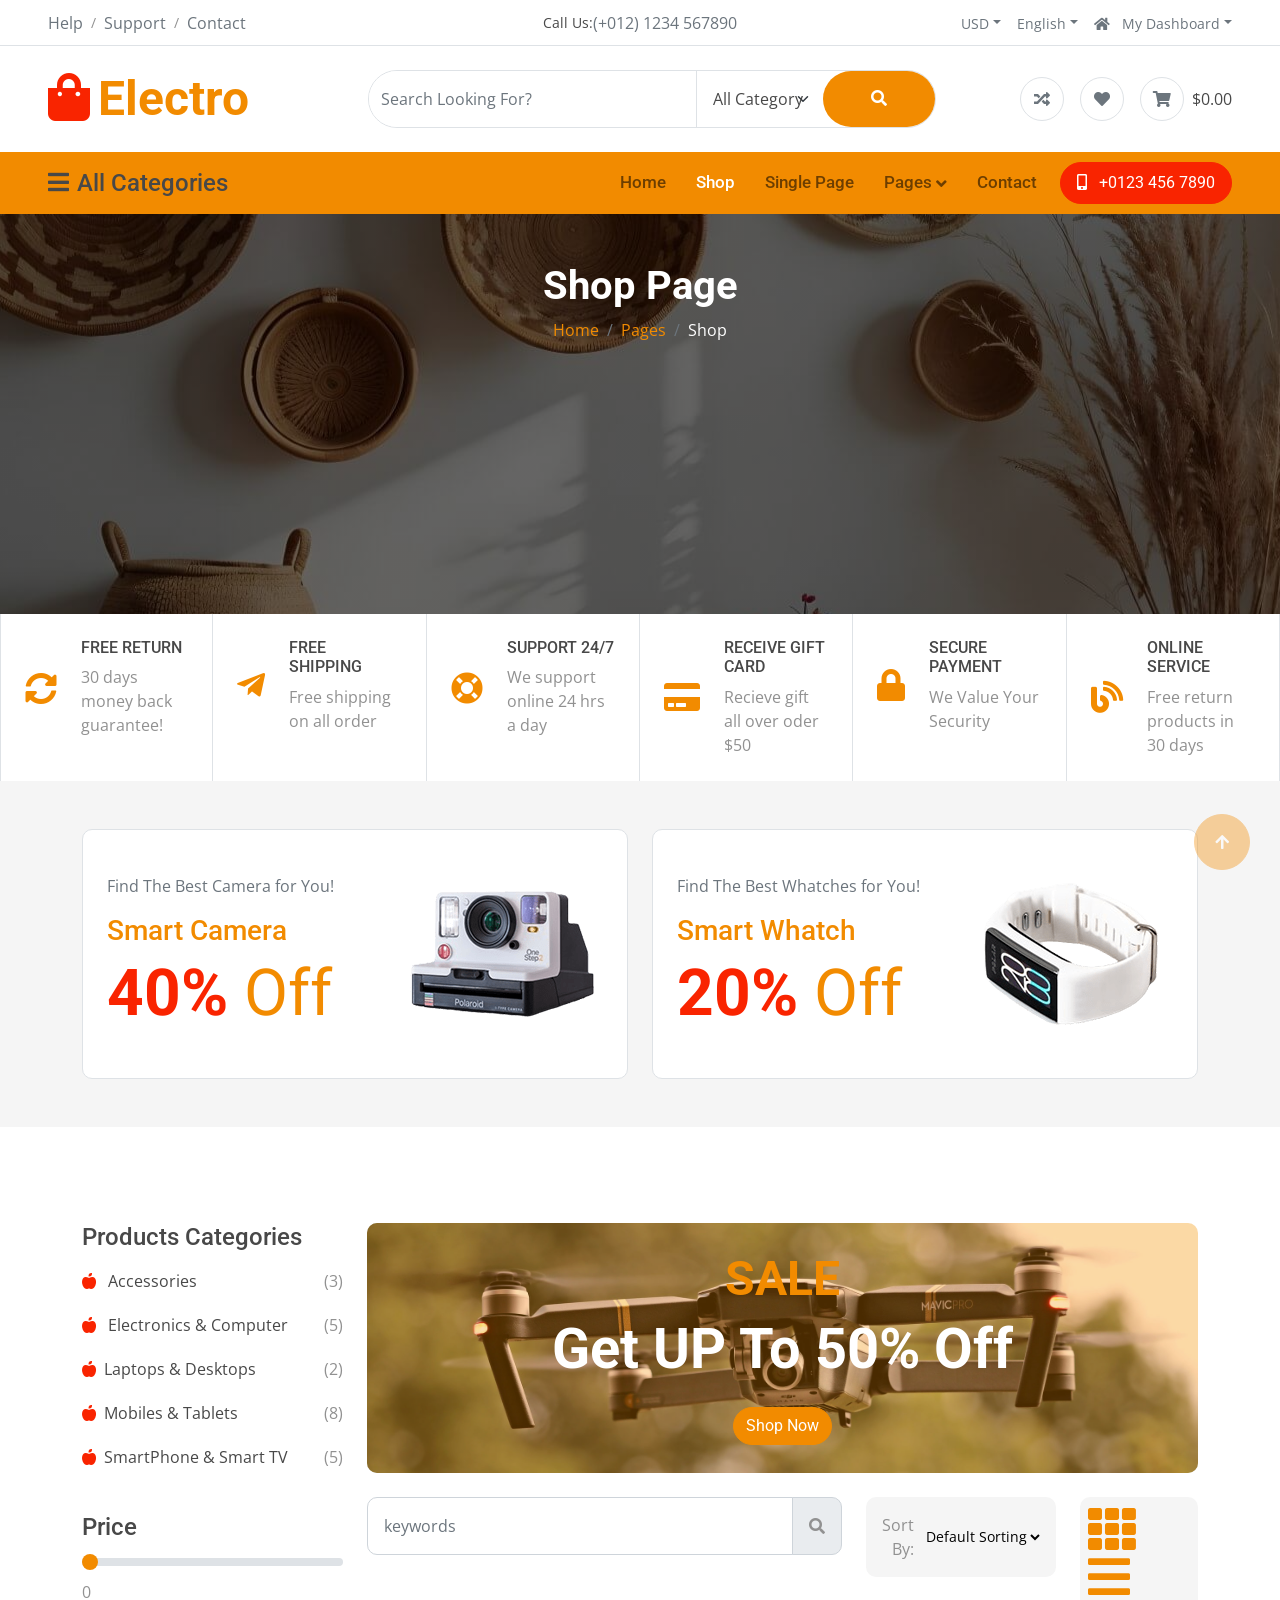
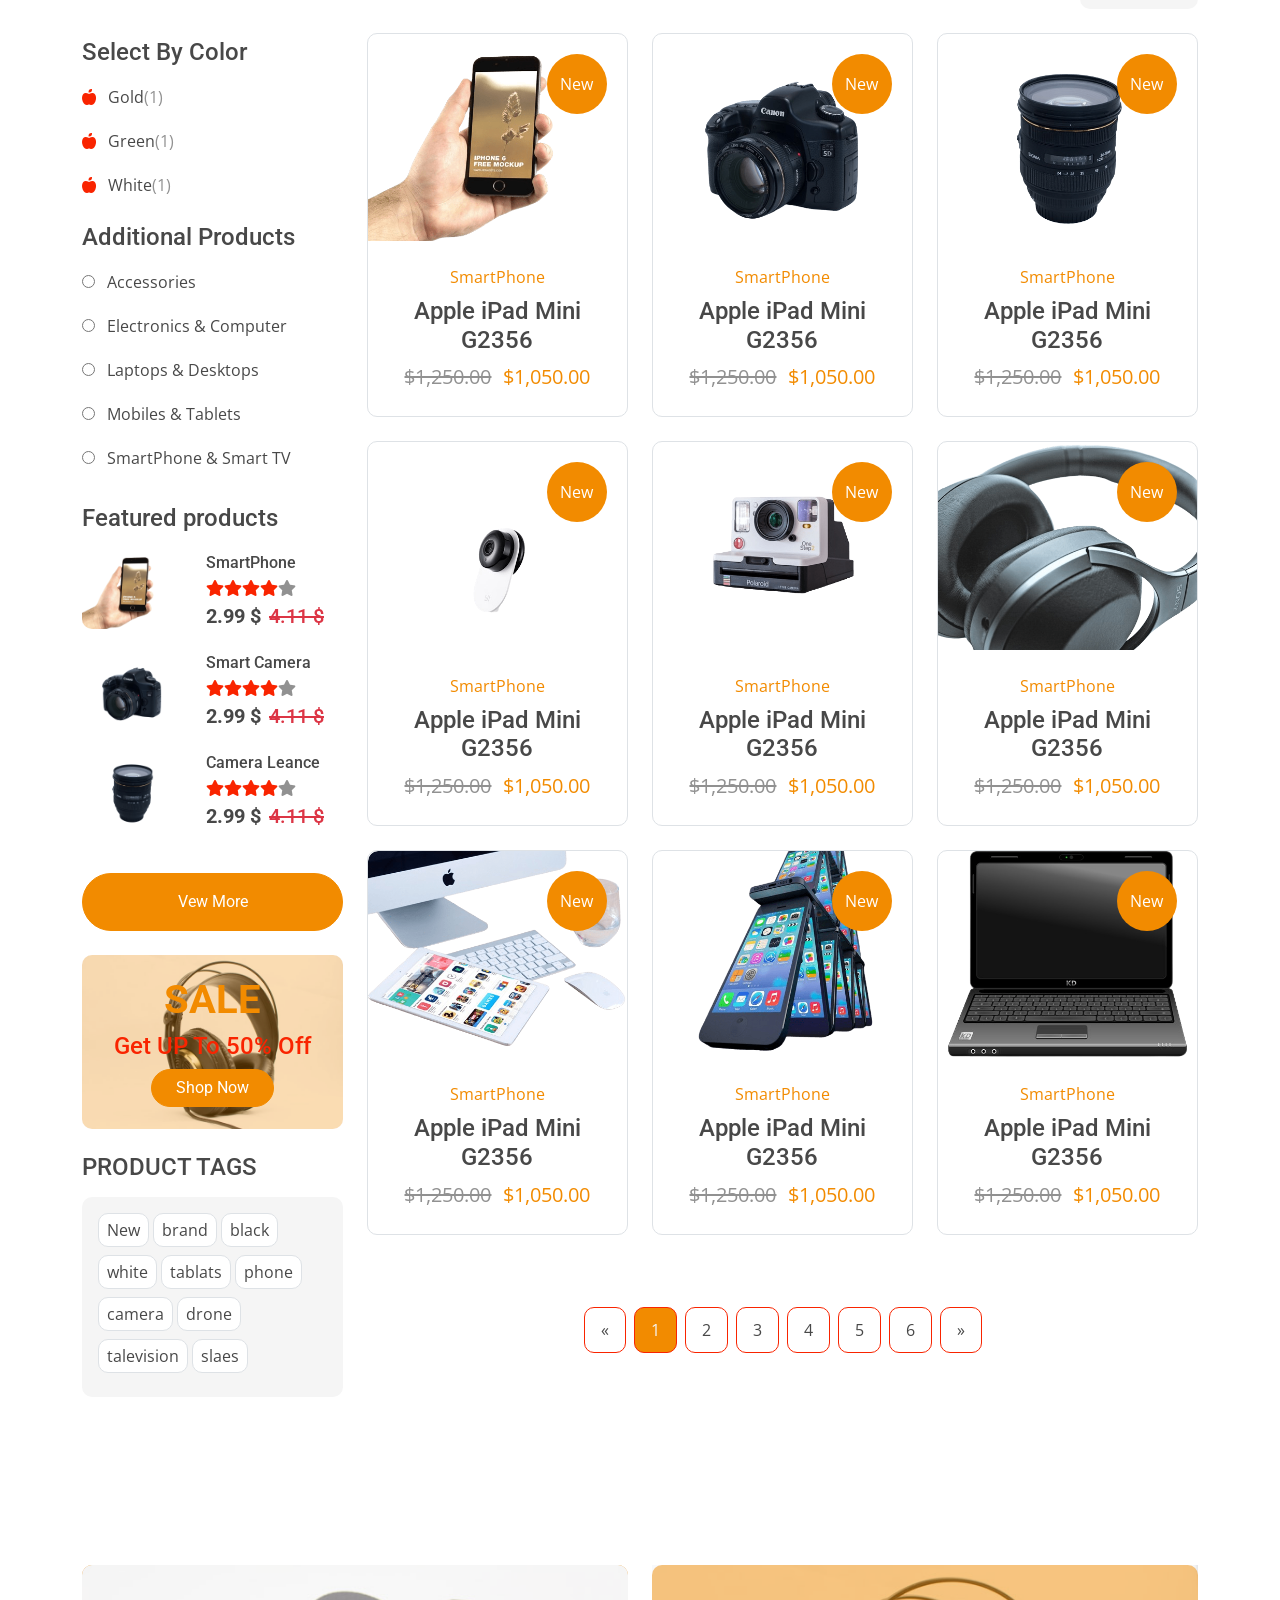
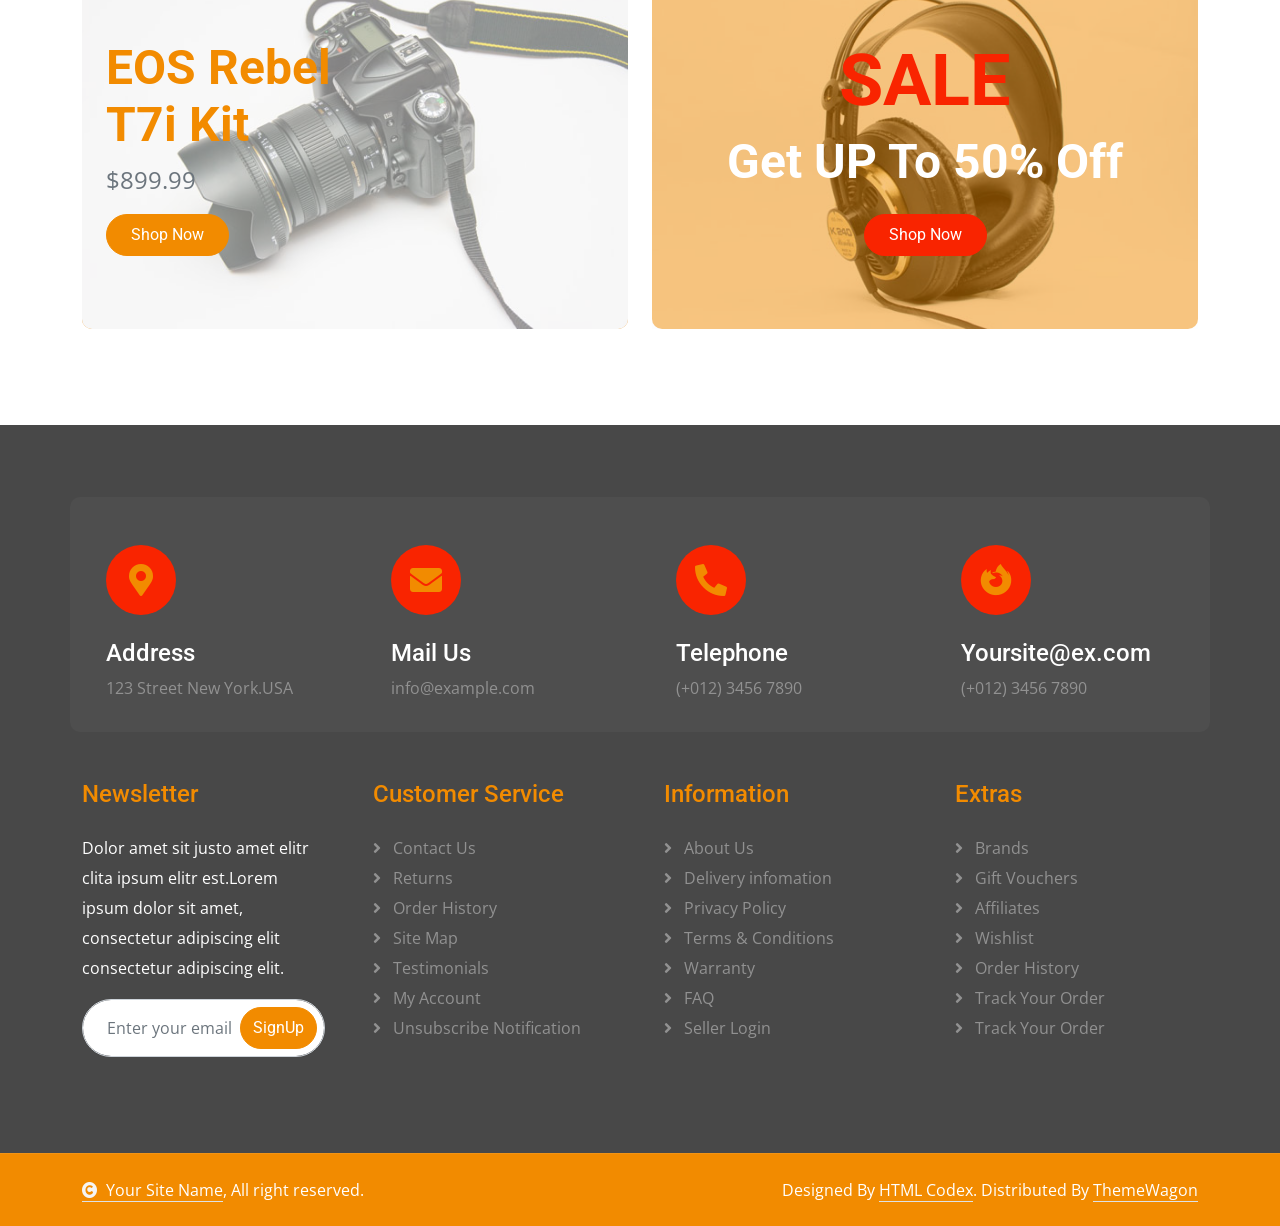
<file: Web_ban_do_thu_cong_my_nghe/wwwroot/shop.html>
<!DOCTYPE html>
<html lang="en">

<head>
    <meta charset="utf-8">
    <title>Electro - Electronics Website Template</title>
    <meta content="width=device-width, initial-scale=1.0" name="viewport">
    <meta content="" name="keywords">
    <meta content="" name="description">

    <!-- Google Web Fonts -->
    <link rel="preconnect" href="https://fonts.googleapis.com">
    <link rel="preconnect" href="https://fonts.gstatic.com" crossorigin>
    <link
        href="https://fonts.googleapis.com/css2?family=Open+Sans:wght@400;500;600;700&family=Roboto:wght@400;500;700&display=swap"
        rel="stylesheet">

    <!-- Icon Font Stylesheet -->
    <link rel="stylesheet" href="https://use.fontawesome.com/releases/v5.15.4/css/all.css" />
    <link href="https://cdn.jsdelivr.net/npm/bootstrap-icons@1.4.1/font/bootstrap-icons.css" rel="stylesheet">

    <!-- Libraries Stylesheet -->
    <link href="lib/animate/animate.min.css" rel="stylesheet">
    <link href="lib/owlcarousel/assets/owl.carousel.min.css" rel="stylesheet">


    <!-- Customized Bootstrap Stylesheet -->
    <link href="css/bootstrap.min.css" rel="stylesheet">

    <!-- Template Stylesheet -->
    <link href="css/style.css" rel="stylesheet">
</head>

<body>

    <!-- Spinner Start -->
    <div id="spinner"
        class="show bg-white position-fixed translate-middle w-100 vh-100 top-50 start-50 d-flex align-items-center justify-content-center">
        <div class="spinner-border text-primary" style="width: 3rem; height: 3rem;" role="status">
            <span class="sr-only">Loading...</span>
        </div>
    </div>
    <!-- Spinner End -->


    <!-- Topbar Start -->
    <div class="container-fluid px-5 d-none border-bottom d-lg-block">
        <div class="row gx-0 align-items-center">
            <div class="col-lg-4 text-center text-lg-start mb-lg-0">
                <div class="d-inline-flex align-items-center" style="height: 45px;">
                    <a href="#" class="text-muted me-2"> Help</a><small> / </small>
                    <a href="#" class="text-muted mx-2"> Support</a><small> / </small>
                    <a href="#" class="text-muted ms-2"> Contact</a>
                </div>
            </div>
            <div class="col-lg-4 text-center d-flex align-items-center justify-content-center">
                <small class="text-dark">Call Us:</small>
                <a href="#" class="text-muted">(+012) 1234 567890</a>
            </div>

            <div class="col-lg-4 text-center text-lg-end">
                <div class="d-inline-flex align-items-center" style="height: 45px;">
                    <div class="dropdown">
                        <a href="#" class="dropdown-toggle text-muted me-2" data-bs-toggle="dropdown"><small>
                                USD</small></a>
                        <div class="dropdown-menu rounded">
                            <a href="#" class="dropdown-item"> Euro</a>
                            <a href="#" class="dropdown-item"> Dolar</a>
                        </div>
                    </div>
                    <div class="dropdown">
                        <a href="#" class="dropdown-toggle text-muted mx-2" data-bs-toggle="dropdown"><small>
                                English</small></a>
                        <div class="dropdown-menu rounded">
                            <a href="#" class="dropdown-item"> English</a>
                            <a href="#" class="dropdown-item"> Turkish</a>
                            <a href="#" class="dropdown-item"> Spanol</a>
                            <a href="#" class="dropdown-item"> Italiano</a>
                        </div>
                    </div>
                    <div class="dropdown">
                        <a href="#" class="dropdown-toggle text-muted ms-2" data-bs-toggle="dropdown"><small><i
                                    class="fa fa-home me-2"></i> My Dashboard</small></a>
                        <div class="dropdown-menu rounded">
                            <a href="#" class="dropdown-item"> Login</a>
                            <a href="#" class="dropdown-item"> Wishlist</a>
                            <a href="#" class="dropdown-item"> My Card</a>
                            <a href="#" class="dropdown-item"> Notifications</a>
                            <a href="#" class="dropdown-item"> Account Settings</a>
                            <a href="#" class="dropdown-item"> My Account</a>
                            <a href="#" class="dropdown-item"> Log Out</a>
                        </div>
                    </div>
                </div>
            </div>
        </div>
    </div>
    <div class="container-fluid px-5 py-4 d-none d-lg-block">
        <div class="row gx-0 align-items-center text-center">
            <div class="col-md-4 col-lg-3 text-center text-lg-start">
                <div class="d-inline-flex align-items-center">
                    <a href="" class="navbar-brand p-0">
                        <h1 class="display-5 text-primary m-0"><i
                                class="fas fa-shopping-bag text-secondary me-2"></i>Electro</h1>
                        <!-- <img src="img/logo.png" alt="Logo"> -->
                    </a>
                </div>
            </div>
            <div class="col-md-4 col-lg-6 text-center">
                <div class="position-relative ps-4">
                    <div class="d-flex border rounded-pill">
                        <input class="form-control border-0 rounded-pill w-100 py-3" type="text"
                            data-bs-target="#dropdownToggle123" placeholder="Search Looking For?">
                        <select class="form-select text-dark border-0 border-start rounded-0 p-3" style="width: 200px;">
                            <option value="All Category">All Category</option>
                            <option value="Pest Control-2">Category 1</option>
                            <option value="Pest Control-3">Category 2</option>
                            <option value="Pest Control-4">Category 3</option>
                            <option value="Pest Control-5">Category 4</option>
                        </select>
                        <button type="button" class="btn btn-primary rounded-pill py-3 px-5" style="border: 0;"><i
                                class="fas fa-search"></i></button>
                    </div>
                </div>
            </div>
            <div class="col-md-4 col-lg-3 text-center text-lg-end">
                <div class="d-inline-flex align-items-center">
                    <a href="#" class="text-muted d-flex align-items-center justify-content-center me-3"><span
                            class="rounded-circle btn-md-square border"><i class="fas fa-random"></i></i></a>
                    <a href="#" class="text-muted d-flex align-items-center justify-content-center me-3"><span
                            class="rounded-circle btn-md-square border"><i class="fas fa-heart"></i></a>
                    <a href="#" class="text-muted d-flex align-items-center justify-content-center"><span
                            class="rounded-circle btn-md-square border"><i class="fas fa-shopping-cart"></i></span>
                        <span class="text-dark ms-2">$0.00</span></a>
                </div>
            </div>
        </div>
    </div>
    <!-- Topbar End -->

    <!-- Navbar & Hero Start -->
    <div class="container-fluid nav-bar p-0">
        <div class="row gx-0 bg-primary px-5 align-items-center">
            <div class="col-lg-3 d-none d-lg-block">
                <nav class="navbar navbar-light position-relative" style="width: 250px;">
                    <button class="navbar-toggler border-0 fs-4 w-100 px-0 text-start" type="button"
                        data-bs-toggle="collapse" data-bs-target="#allCat">
                        <h4 class="m-0"><i class="fa fa-bars me-2"></i>All Categories</h4>
                    </button>
                    <div class="collapse navbar-collapse rounded-bottom" id="allCat">
                        <div class="navbar-nav ms-auto py-0">
                            <ul class="list-unstyled categories-bars">
                                <li>
                                    <div class="categories-bars-item">
                                        <a href="#">Accessories</a>
                                        <span>(3)</span>
                                    </div>
                                </li>
                                <li>
                                    <div class="categories-bars-item">
                                        <a href="#">Electronics & Computer</a>
                                        <span>(5)</span>
                                    </div>
                                </li>
                                <li>
                                    <div class="categories-bars-item">
                                        <a href="#">Laptops & Desktops</a>
                                        <span>(2)</span>
                                    </div>
                                </li>
                                <li>
                                    <div class="categories-bars-item">
                                        <a href="#">Mobiles & Tablets</a>
                                        <span>(8)</span>
                                    </div>
                                </li>
                                <li>
                                    <div class="categories-bars-item">
                                        <a href="#">SmartPhone & Smart TV</a>
                                        <span>(5)</span>
                                    </div>
                                </li>
                            </ul>
                        </div>
                    </div>
                </nav>
            </div>
            <div class="col-12 col-lg-9">
                <nav class="navbar navbar-expand-lg navbar-light bg-primary ">
                    <a href="" class="navbar-brand d-block d-lg-none">
                        <h1 class="display-5 text-secondary m-0"><i
                                class="fas fa-shopping-bag text-white me-2"></i>Electro</h1>
                        <!-- <img src="img/logo.png" alt="Logo"> -->
                    </a>
                    <button class="navbar-toggler ms-auto" type="button" data-bs-toggle="collapse"
                        data-bs-target="#navbarCollapse">
                        <span class="fa fa-bars fa-1x"></span>
                    </button>
                    <div class="collapse navbar-collapse" id="navbarCollapse">
                        <div class="navbar-nav ms-auto py-0">
                            <a href="index.html" class="nav-item nav-link">Home</a>
                            <a href="shop.html" class="nav-item nav-link active">Shop</a>
                            <a href="single.html" class="nav-item nav-link">Single Page</a>
                            <div class="nav-item dropdown">
                                <a href="#" class="nav-link" data-bs-toggle="dropdown"><span
                                        class="dropdown-toggle">Pages</span></a>
                                <div class="dropdown-menu m-0">
                                    <a href="bestseller.html" class="dropdown-item">Bestseller</a>
                                    <a href="cart.html" class="dropdown-item">Cart Page</a>
                                    <a href="cheackout.html" class="dropdown-item">Cheackout</a>
                                    <a href="404.html" class="dropdown-item">404 Page</a>
                                </div>
                            </div>
                            <a href="contact.html" class="nav-item nav-link me-2">Contact</a>
                            <div class="nav-item dropdown d-block d-lg-none mb-3">
                                <a href="#" class="nav-link" data-bs-toggle="dropdown"><span class="dropdown-toggle">All
                                        Category</span></a>
                                <div class="dropdown-menu m-0">
                                    <ul class="list-unstyled categories-bars">
                                        <li>
                                            <div class="categories-bars-item">
                                                <a href="#">Accessories</a>
                                                <span>(3)</span>
                                            </div>
                                        </li>
                                        <li>
                                            <div class="categories-bars-item">
                                                <a href="#">Electronics & Computer</a>
                                                <span>(5)</span>
                                            </div>
                                        </li>
                                        <li>
                                            <div class="categories-bars-item">
                                                <a href="#">Laptops & Desktops</a>
                                                <span>(2)</span>
                                            </div>
                                        </li>
                                        <li>
                                            <div class="categories-bars-item">
                                                <a href="#">Mobiles & Tablets</a>
                                                <span>(8)</span>
                                            </div>
                                        </li>
                                        <li>
                                            <div class="categories-bars-item">
                                                <a href="#">SmartPhone & Smart TV</a>
                                                <span>(5)</span>
                                            </div>
                                        </li>
                                    </ul>
                                </div>
                            </div>
                        </div>
                        <a href="" class="btn btn-secondary rounded-pill py-2 px-4 px-lg-3 mb-3 mb-md-3 mb-lg-0"><i
                                class="fa fa-mobile-alt me-2"></i> +0123 456 7890</a>
                    </div>
                </nav>
            </div>
        </div>
    </div>
    <!-- Navbar & Hero End -->

    <!-- Single Page Header start -->
    <div class="container-fluid page-header py-5">
        <h1 class="text-center text-white display-6 wow fadeInUp" data-wow-delay="0.1s">Shop Page</h1>
        <ol class="breadcrumb justify-content-center mb-0 wow fadeInUp" data-wow-delay="0.3s">
            <li class="breadcrumb-item"><a href="#">Home</a></li>
            <li class="breadcrumb-item"><a href="#">Pages</a></li>
            <li class="breadcrumb-item active text-white">Shop</li>
        </ol>
    </div>
    <!-- Single Page Header End -->

    <!-- Searvices Start -->
    <div class="container-fluid px-0">
        <div class="row g-0">
            <div class="col-6 col-md-4 col-lg-2 border-start border-end wow fadeInUp" data-wow-delay="0.1s">
                <div class="p-4">
                    <div class="d-inline-flex align-items-center">
                        <i class="fa fa-sync-alt fa-2x text-primary"></i>
                        <div class="ms-4">
                            <h6 class="text-uppercase mb-2">Free Return</h6>
                            <p class="mb-0">30 days money back guarantee!</p>
                        </div>
                    </div>
                </div>
            </div>
            <div class="col-6 col-md-4 col-lg-2 border-end wow fadeInUp" data-wow-delay="0.2s">
                <div class="p-4">
                    <div class="d-flex align-items-center">
                        <i class="fab fa-telegram-plane fa-2x text-primary"></i>
                        <div class="ms-4">
                            <h6 class="text-uppercase mb-2">Free Shipping</h6>
                            <p class="mb-0">Free shipping on all order</p>
                        </div>
                    </div>
                </div>
            </div>
            <div class="col-6 col-md-4 col-lg-2 border-end wow fadeInUp" data-wow-delay="0.3s">
                <div class="p-4">
                    <div class="d-flex align-items-center">
                        <i class="fas fa-life-ring fa-2x text-primary"></i>
                        <div class="ms-4">
                            <h6 class="text-uppercase mb-2">Support 24/7</h6>
                            <p class="mb-0">We support online 24 hrs a day</p>
                        </div>
                    </div>
                </div>
            </div>
            <div class="col-6 col-md-4 col-lg-2 border-end wow fadeInUp" data-wow-delay="0.4s">
                <div class="p-4">
                    <div class="d-flex align-items-center">
                        <i class="fas fa-credit-card fa-2x text-primary"></i>
                        <div class="ms-4">
                            <h6 class="text-uppercase mb-2">Receive Gift Card</h6>
                            <p class="mb-0">Recieve gift all over oder $50</p>
                        </div>
                    </div>
                </div>
            </div>
            <div class="col-6 col-md-4 col-lg-2 border-end wow fadeInUp" data-wow-delay="0.5s">
                <div class="p-4">
                    <div class="d-flex align-items-center">
                        <i class="fas fa-lock fa-2x text-primary"></i>
                        <div class="ms-4">
                            <h6 class="text-uppercase mb-2">Secure Payment</h6>
                            <p class="mb-0">We Value Your Security</p>
                        </div>
                    </div>
                </div>
            </div>
            <div class="col-6 col-md-4 col-lg-2 border-end wow fadeInUp" data-wow-delay="0.6s">
                <div class="p-4">
                    <div class="d-flex align-items-center">
                        <i class="fas fa-blog fa-2x text-primary"></i>
                        <div class="ms-4">
                            <h6 class="text-uppercase mb-2">Online Service</h6>
                            <p class="mb-0">Free return products in 30 days</p>
                        </div>
                    </div>
                </div>
            </div>
        </div>
    </div>
    <!-- Searvices End -->


    <!-- Products Offer Start -->
    <div class="container-fluid bg-light py-5">
        <div class="container">
            <div class="row g-4">
                <div class="col-lg-6 wow fadeInLeft" data-wow-delay="0.2s">
                    <a href="#" class="d-flex align-items-center justify-content-between border bg-white rounded p-4">
                        <div>
                            <p class="text-muted mb-3">Find The Best Camera for You!</p>
                            <h3 class="text-primary">Smart Camera</h3>
                            <h1 class="display-3 text-secondary mb-0">40% <span
                                    class="text-primary fw-normal">Off</span></h1>
                        </div>
                        <img src="img/product-1.png" class="img-fluid" alt="">
                    </a>
                </div>
                <div class="col-lg-6 wow fadeInRight" data-wow-delay="0.3s">
                    <a href="#" class="d-flex align-items-center justify-content-between border bg-white rounded p-4">
                        <div>
                            <p class="text-muted mb-3">Find The Best Whatches for You!</p>
                            <h3 class="text-primary">Smart Whatch</h3>
                            <h1 class="display-3 text-secondary mb-0">20% <span
                                    class="text-primary fw-normal">Off</span></h1>
                        </div>
                        <img src="img/product-2.png" class="img-fluid" alt="">
                    </a>
                </div>
            </div>
        </div>
    </div>
    <!-- Products Offer End -->


    <!-- Shop Page Start -->
    <div class="container-fluid shop py-5">
        <div class="container py-5">
            <div class="row g-4">
                <div class="col-lg-3 wow fadeInUp" data-wow-delay="0.1s">
                    <div class="product-categories mb-4">
                        <h4>Products Categories</h4>
                        <ul class="list-unstyled">
                            <li>
                                <div class="categories-item">
                                    <a href="#" class="text-dark"><i class="fas fa-apple-alt text-secondary me-2"></i>
                                        Accessories</a>
                                    <span>(3)</span>
                                </div>
                            </li>
                            <li>
                                <div class="categories-item">
                                    <a href="#" class="text-dark"><i class="fas fa-apple-alt text-secondary me-2"></i>
                                        Electronics & Computer</a>
                                    <span>(5)</span>
                                </div>
                            </li>
                            <li>
                                <div class="categories-item">
                                    <a href="#" class="text-dark"><i
                                            class="fas fa-apple-alt text-secondary me-2"></i>Laptops & Desktops</a>
                                    <span>(2)</span>
                                </div>
                            </li>
                            <li>
                                <div class="categories-item">
                                    <a href="#" class="text-dark"><i
                                            class="fas fa-apple-alt text-secondary me-2"></i>Mobiles & Tablets</a>
                                    <span>(8)</span>
                                </div>
                            </li>
                            <li>
                                <div class="categories-item">
                                    <a href="#" class="text-dark"><i
                                            class="fas fa-apple-alt text-secondary me-2"></i>SmartPhone & Smart TV</a>
                                    <span>(5)</span>
                                </div>
                            </li>
                        </ul>
                    </div>
                    <div class="price mb-4">
                        <h4 class="mb-2">Price</h4>
                        <input type="range" class="form-range w-100" id="rangeInput" name="rangeInput" min="0" max="500"
                            value="0" oninput="amount.value=rangeInput.value">
                        <output id="amount" name="amount" min-velue="0" max-value="500" for="rangeInput">0</output>
                        <div class=""></div>
                    </div>
                    <div class="product-color mb-3">
                        <h4>Select By Color</h4>
                        <ul class="list-unstyled">
                            <li>
                                <div class="product-color-item">
                                    <a href="#" class="text-dark"><i class="fas fa-apple-alt text-secondary me-2"></i>
                                        Gold</a>
                                    <span>(1)</span>
                                </div>
                            </li>
                            <li>
                                <div class="product-color-item">
                                    <a href="#" class="text-dark"><i class="fas fa-apple-alt text-secondary me-2"></i>
                                        Green</a>
                                    <span>(1)</span>
                                </div>
                            </li>
                            <li>
                                <div class="product-color-item">
                                    <a href="#" class="text-dark"><i class="fas fa-apple-alt text-secondary me-2"></i>
                                        White</a>
                                    <span>(1)</span>
                                </div>
                            </li>
                        </ul>
                    </div>
                    <div class="additional-product mb-4">
                        <h4>Additional Products</h4>
                        <div class="additional-product-item">
                            <input type="radio" class="me-2" id="Categories-1" name="Categories-1" value="Beverages">
                            <label for="Categories-1" class="text-dark"> Accessories</label>
                        </div>
                        <div class="additional-product-item">
                            <input type="radio" class="me-2" id="Categories-2" name="Categories-1" value="Beverages">
                            <label for="Categories-2" class="text-dark"> Electronics & Computer</label>
                        </div>
                        <div class="additional-product-item">
                            <input type="radio" class="me-2" id="Categories-3" name="Categories-1" value="Beverages">
                            <label for="Categories-3" class="text-dark"> Laptops & Desktops</label>
                        </div>
                        <div class="additional-product-item">
                            <input type="radio" class="me-2" id="Categories-4" name="Categories-1" value="Beverages">
                            <label for="Categories-4" class="text-dark"> Mobiles & Tablets</label>
                        </div>
                        <div class="additional-product-item">
                            <input type="radio" class="me-2" id="Categories-5" name="Categories-1" value="Beverages">
                            <label for="Categories-5" class="text-dark"> SmartPhone & Smart TV</label>
                        </div>
                    </div>
                    <div class="featured-product mb-4">
                        <h4 class="mb-3">Featured products</h4>
                        <div class="featured-product-item">
                            <div class="rounded me-4" style="width: 100px; height: 100px;">
                                <img src="img/product-3.png" class="img-fluid rounded" alt="Image">
                            </div>
                            <div>
                                <h6 class="mb-2">SmartPhone</h6>
                                <div class="d-flex mb-2">
                                    <i class="fa fa-star text-secondary"></i>
                                    <i class="fa fa-star text-secondary"></i>
                                    <i class="fa fa-star text-secondary"></i>
                                    <i class="fa fa-star text-secondary"></i>
                                    <i class="fa fa-star"></i>
                                </div>
                                <div class="d-flex mb-2">
                                    <h5 class="fw-bold me-2">2.99 $</h5>
                                    <h5 class="text-danger text-decoration-line-through">4.11 $</h5>
                                </div>
                            </div>
                        </div>
                        <div class="featured-product-item">
                            <div class="rounded me-4" style="width: 100px; height: 100px;">
                                <img src="img/product-4.png" class="img-fluid rounded" alt="Image">
                            </div>
                            <div>
                                <h6 class="mb-2">Smart Camera</h6>
                                <div class="d-flex mb-2">
                                    <i class="fa fa-star text-secondary"></i>
                                    <i class="fa fa-star text-secondary"></i>
                                    <i class="fa fa-star text-secondary"></i>
                                    <i class="fa fa-star text-secondary"></i>
                                    <i class="fa fa-star"></i>
                                </div>
                                <div class="d-flex mb-2">
                                    <h5 class="fw-bold me-2">2.99 $</h5>
                                    <h5 class="text-danger text-decoration-line-through">4.11 $</h5>
                                </div>
                            </div>
                        </div>
                        <div class="featured-product-item">
                            <div class="rounded me-4" style="width: 100px; height: 100px;">
                                <img src="img/product-5.png" class="img-fluid rounded" alt="Image">
                            </div>
                            <div>
                                <h6 class="mb-2">Camera Leance</h6>
                                <div class="d-flex mb-2">
                                    <i class="fa fa-star text-secondary"></i>
                                    <i class="fa fa-star text-secondary"></i>
                                    <i class="fa fa-star text-secondary"></i>
                                    <i class="fa fa-star text-secondary"></i>
                                    <i class="fa fa-star"></i>
                                </div>
                                <div class="d-flex mb-2">
                                    <h5 class="fw-bold me-2">2.99 $</h5>
                                    <h5 class="text-danger text-decoration-line-through">4.11 $</h5>
                                </div>
                            </div>
                        </div>
                        <div class="d-flex justify-content-center my-4">
                            <a href="#" class="btn btn-primary px-4 py-3 rounded-pill w-100">Vew More</a>
                        </div>
                    </div>
                    <a href="#">
                        <div class="position-relative">
                            <img src="img/product-banner-2.jpg" class="img-fluid w-100 rounded" alt="Image">
                            <div class="text-center position-absolute d-flex flex-column align-items-center justify-content-center rounded p-4"
                                style="width: 100%; height: 100%; top: 0; right: 0; background: rgba(242, 139, 0, 0.3);">
                                <h5 class="display-6 text-primary">SALE</h5>
                                <h4 class="text-secondary">Get UP To 50% Off</h4>
                                <a href="#" class="btn btn-primary rounded-pill px-4">Shop Now</a>
                            </div>
                        </div>
                    </a>
                    <div class="product-tags py-4">
                        <h4 class="mb-3">PRODUCT TAGS</h4>
                        <div class="product-tags-items bg-light rounded p-3">
                            <a href="#" class="border rounded py-1 px-2 mb-2">New</a>
                            <a href="#" class="border rounded py-1 px-2 mb-2">brand</a>
                            <a href="#" class="border rounded py-1 px-2 mb-2">black</a>
                            <a href="#" class="border rounded py-1 px-2 mb-2">white</a>
                            <a href="#" class="border rounded py-1 px-2 mb-2">tablats</a>
                            <a href="#" class="border rounded py-1 px-2 mb-2">phone</a>
                            <a href="#" class="border rounded py-1 px-2 mb-2">camera</a>
                            <a href="#" class="border rounded py-1 px-2 mb-2">drone</a>
                            <a href="#" class="border rounded py-1 px-2 mb-2">talevision</a>
                            <a href="#" class="border rounded py-1 px-2 mb-2">slaes</a>
                        </div>
                    </div>
                </div>
                <div class="col-lg-9 wow fadeInUp" data-wow-delay="0.1s">
                    <div class="rounded mb-4 position-relative">
                        <img src="img/product-banner-3.jpg" class="img-fluid rounded w-100" style="height: 250px;"
                            alt="Image">
                        <div class="position-absolute rounded d-flex flex-column align-items-center justify-content-center text-center"
                            style="width: 100%; height: 250px; top: 0; left: 0; background: rgba(242, 139, 0, 0.3);">
                            <h4 class="display-5 text-primary">SALE</h4>
                            <h3 class="display-4 text-white mb-4">Get UP To 50% Off</h3>
                            <a href="#" class="btn btn-primary rounded-pill">Shop Now</a>
                        </div>
                    </div>
                    <div class="row g-4">
                        <div class="col-xl-7">
                            <div class="input-group w-100 mx-auto d-flex">
                                <input type="search" class="form-control p-3" placeholder="keywords"
                                    aria-describedby="search-icon-1">
                                <span id="search-icon-1" class="input-group-text p-3"><i
                                        class="fa fa-search"></i></span>
                            </div>
                        </div>
                        <div class="col-xl-3 text-end">
                            <div class="bg-light ps-3 py-3 rounded d-flex justify-content-between">
                                <label for="electronics">Sort By:</label>
                                <select id="electronics" name="electronicslist"
                                    class="border-0 form-select-sm bg-light me-3" form="electronicsform">
                                    <option value="volvo">Default Sorting</option>
                                    <option value="volv">Nothing</option>
                                    <option value="sab">Popularity</option>
                                    <option value="saab">Newness</option>
                                    <option value="opel">Average Rating</option>
                                    <option value="audio">Low to high</option>
                                    <option value="audi">High to low</option>
                                </select>
                            </div>
                        </div>
                        <div class="col-lg-4 col-xl-2">
                            <ul class="nav nav-pills d-inline-flex text-center py-2 px-2 rounded bg-light mb-4">
                                <li class="nav-item me-4">
                                    <a class="bg-light" data-bs-toggle="pill" href="#tab-5">
                                        <i class="fas fa-th fa-3x text-primary"></i>
                                    </a>
                                </li>
                                <li class="nav-item">
                                    <a class="bg-light" data-bs-toggle="pill" href="#tab-6">
                                        <i class="fas fa-bars fa-3x text-primary"></i>
                                    </a>
                                </li>
                            </ul>
                        </div>
                    </div>
                    <div class="tab-content">
                        <div id="tab-5" class="tab-pane fade show p-0 active">
                            <div class="row g-4 product">
                                <div class="col-lg-4">
                                    <div class="product-item rounded wow fadeInUp" data-wow-delay="0.1s">
                                        <div class="product-item-inner border rounded">
                                            <div class="product-item-inner-item">
                                                <img src="img/product-3.png" class="img-fluid w-100 rounded-top" alt="">
                                                <div class="product-new">New</div>
                                                <div class="product-details">
                                                    <a href="#"><i class="fa fa-eye fa-1x"></i></a>
                                                </div>
                                            </div>
                                            <div class="text-center rounded-bottom p-4">
                                                <a href="#" class="d-block mb-2">SmartPhone</a>
                                                <a href="#" class="d-block h4">Apple iPad Mini <br> G2356</a>
                                                <del class="me-2 fs-5">$1,250.00</del>
                                                <span class="text-primary fs-5">$1,050.00</span>
                                            </div>
                                        </div>
                                        <div
                                            class="product-item-add border border-top-0 rounded-bottom  text-center p-4 pt-0">
                                            <a href="#"
                                                class="btn btn-primary border-secondary rounded-pill py-2 px-4 mb-4"><i
                                                    class="fas fa-shopping-cart me-2"></i> Add To Cart</a>
                                            <div class="d-flex justify-content-between align-items-center">
                                                <div class="d-flex">
                                                    <i class="fas fa-star text-primary"></i>
                                                    <i class="fas fa-star text-primary"></i>
                                                    <i class="fas fa-star text-primary"></i>
                                                    <i class="fas fa-star text-primary"></i>
                                                    <i class="fas fa-star"></i>
                                                </div>
                                                <div class="d-flex">
                                                    <a href="#"
                                                        class="text-primary d-flex align-items-center justify-content-center me-3"><span
                                                            class="rounded-circle btn-sm-square border"><i
                                                                class="fas fa-random"></i></i></a>
                                                    <a href="#"
                                                        class="text-primary d-flex align-items-center justify-content-center me-0"><span
                                                            class="rounded-circle btn-sm-square border"><i
                                                                class="fas fa-heart"></i></a>
                                                </div>
                                            </div>
                                        </div>
                                    </div>
                                </div>
                                <div class="col-lg-4">
                                    <div class="product-item rounded wow fadeInUp" data-wow-delay="0.3s">
                                        <div class="product-item-inner border rounded">
                                            <div class="product-item-inner-item">
                                                <img src="img/product-4.png" class="img-fluid w-100 rounded-top" alt="">
                                                <div class="product-new">New</div>
                                                <div class="product-details">
                                                    <a href="#"><i class="fa fa-eye fa-1x"></i></a>
                                                </div>
                                            </div>
                                            <div class="text-center rounded-bottom p-4">
                                                <a href="#" class="d-block mb-2">SmartPhone</a>
                                                <a href="#" class="d-block h4">Apple iPad Mini <br> G2356</a>
                                                <del class="me-2 fs-5">$1,250.00</del>
                                                <span class="text-primary fs-5">$1,050.00</span>
                                            </div>
                                        </div>
                                        <div
                                            class="product-item-add border border-top-0 rounded-bottom  text-center p-4 pt-0">
                                            <a href="#"
                                                class="btn btn-primary border-secondary rounded-pill py-2 px-4 mb-4"><i
                                                    class="fas fa-shopping-cart me-2"></i> Add To Cart</a>
                                            <div class="d-flex justify-content-between align-items-center">
                                                <div class="d-flex">
                                                    <i class="fas fa-star text-primary"></i>
                                                    <i class="fas fa-star text-primary"></i>
                                                    <i class="fas fa-star text-primary"></i>
                                                    <i class="fas fa-star text-primary"></i>
                                                    <i class="fas fa-star"></i>
                                                </div>
                                                <div class="d-flex">
                                                    <a href="#"
                                                        class="text-primary d-flex align-items-center justify-content-center me-3"><span
                                                            class="rounded-circle btn-sm-square border"><i
                                                                class="fas fa-random"></i></i></a>
                                                    <a href="#"
                                                        class="text-primary d-flex align-items-center justify-content-center me-0"><span
                                                            class="rounded-circle btn-sm-square border"><i
                                                                class="fas fa-heart"></i></a>
                                                </div>
                                            </div>
                                        </div>
                                    </div>
                                </div>
                                <div class="col-lg-4">
                                    <div class="product-item rounded wow fadeInUp" data-wow-delay="0.5s">
                                        <div class="product-item-inner border rounded">
                                            <div class="product-item-inner-item">
                                                <img src="img/product-5.png" class="img-fluid w-100 rounded-top" alt="">
                                                <div class="product-new">New</div>
                                                <div class="product-details">
                                                    <a href="#"><i class="fa fa-eye fa-1x"></i></a>
                                                </div>
                                            </div>
                                            <div class="text-center rounded-bottom p-4">
                                                <a href="#" class="d-block mb-2">SmartPhone</a>
                                                <a href="#" class="d-block h4">Apple iPad Mini <br> G2356</a>
                                                <del class="me-2 fs-5">$1,250.00</del>
                                                <span class="text-primary fs-5">$1,050.00</span>
                                            </div>
                                        </div>
                                        <div
                                            class="product-item-add border border-top-0 rounded-bottom  text-center p-4 pt-0">
                                            <a href="#"
                                                class="btn btn-primary border-secondary rounded-pill py-2 px-4 mb-4"><i
                                                    class="fas fa-shopping-cart me-2"></i> Add To Cart</a>
                                            <div class="d-flex justify-content-between align-items-center">
                                                <div class="d-flex">
                                                    <i class="fas fa-star text-primary"></i>
                                                    <i class="fas fa-star text-primary"></i>
                                                    <i class="fas fa-star text-primary"></i>
                                                    <i class="fas fa-star text-primary"></i>
                                                    <i class="fas fa-star"></i>
                                                </div>
                                                <div class="d-flex">
                                                    <a href="#"
                                                        class="text-primary d-flex align-items-center justify-content-center me-3"><span
                                                            class="rounded-circle btn-sm-square border"><i
                                                                class="fas fa-random"></i></i></a>
                                                    <a href="#"
                                                        class="text-primary d-flex align-items-center justify-content-center me-0"><span
                                                            class="rounded-circle btn-sm-square border"><i
                                                                class="fas fa-heart"></i></a>
                                                </div>
                                            </div>
                                        </div>
                                    </div>
                                </div>
                                <div class="col-lg-4">
                                    <div class="product-item rounded wow fadeInUp" data-wow-delay="0.1s">
                                        <div class="product-item-inner border rounded">
                                            <div class="product-item-inner-item">
                                                <img src="img/product-6.png" class="img-fluid w-100 rounded-top" alt="">
                                                <div class="product-new">New</div>
                                                <div class="product-details">
                                                    <a href="#"><i class="fa fa-eye fa-1x"></i></a>
                                                </div>
                                            </div>
                                            <div class="text-center rounded-bottom p-4">
                                                <a href="#" class="d-block mb-2">SmartPhone</a>
                                                <a href="#" class="d-block h4">Apple iPad Mini <br> G2356</a>
                                                <del class="me-2 fs-5">$1,250.00</del>
                                                <span class="text-primary fs-5">$1,050.00</span>
                                            </div>
                                        </div>
                                        <div
                                            class="product-item-add border border-top-0 rounded-bottom  text-center p-4 pt-0">
                                            <a href="#"
                                                class="btn btn-primary border-secondary rounded-pill py-2 px-4 mb-4"><i
                                                    class="fas fa-shopping-cart me-2"></i> Add To Cart</a>
                                            <div class="d-flex justify-content-between align-items-center">
                                                <div class="d-flex">
                                                    <i class="fas fa-star text-primary"></i>
                                                    <i class="fas fa-star text-primary"></i>
                                                    <i class="fas fa-star text-primary"></i>
                                                    <i class="fas fa-star text-primary"></i>
                                                    <i class="fas fa-star"></i>
                                                </div>
                                                <div class="d-flex">
                                                    <a href="#"
                                                        class="text-primary d-flex align-items-center justify-content-center me-3"><span
                                                            class="rounded-circle btn-sm-square border"><i
                                                                class="fas fa-random"></i></i></a>
                                                    <a href="#"
                                                        class="text-primary d-flex align-items-center justify-content-center me-0"><span
                                                            class="rounded-circle btn-sm-square border"><i
                                                                class="fas fa-heart"></i></a>
                                                </div>
                                            </div>
                                        </div>
                                    </div>
                                </div>
                                <div class="col-lg-4">
                                    <div class="product-item rounded wow fadeInUp" data-wow-delay="0.3s">
                                        <div class="product-item-inner border rounded">
                                            <div class="product-item-inner-item">
                                                <img src="img/product-7.png" class="img-fluid w-100 rounded-top" alt="">
                                                <div class="product-new">New</div>
                                                <div class="product-details">
                                                    <a href="#"><i class="fa fa-eye fa-1x"></i></a>
                                                </div>
                                            </div>
                                            <div class="text-center rounded-bottom p-4">
                                                <a href="#" class="d-block mb-2">SmartPhone</a>
                                                <a href="#" class="d-block h4">Apple iPad Mini <br> G2356</a>
                                                <del class="me-2 fs-5">$1,250.00</del>
                                                <span class="text-primary fs-5">$1,050.00</span>
                                            </div>
                                        </div>
                                        <div
                                            class="product-item-add border border-top-0 rounded-bottom  text-center p-4 pt-0">
                                            <a href="#"
                                                class="btn btn-primary border-secondary rounded-pill py-2 px-4 mb-4"><i
                                                    class="fas fa-shopping-cart me-2"></i> Add To Cart</a>
                                            <div class="d-flex justify-content-between align-items-center">
                                                <div class="d-flex">
                                                    <i class="fas fa-star text-primary"></i>
                                                    <i class="fas fa-star text-primary"></i>
                                                    <i class="fas fa-star text-primary"></i>
                                                    <i class="fas fa-star text-primary"></i>
                                                    <i class="fas fa-star"></i>
                                                </div>
                                                <div class="d-flex">
                                                    <a href="#"
                                                        class="text-primary d-flex align-items-center justify-content-center me-3"><span
                                                            class="rounded-circle btn-sm-square border"><i
                                                                class="fas fa-random"></i></i></a>
                                                    <a href="#"
                                                        class="text-primary d-flex align-items-center justify-content-center me-0"><span
                                                            class="rounded-circle btn-sm-square border"><i
                                                                class="fas fa-heart"></i></a>
                                                </div>
                                            </div>
                                        </div>
                                    </div>
                                </div>
                                <div class="col-lg-4">
                                    <div class="product-item rounded wow fadeInUp" data-wow-delay="0.5s">
                                        <div class="product-item-inner border rounded">
                                            <div class="product-item-inner-item">
                                                <img src="img/product-8.png" class="img-fluid w-100 rounded-top" alt="">
                                                <div class="product-new">New</div>
                                                <div class="product-details">
                                                    <a href="#"><i class="fa fa-eye fa-1x"></i></a>
                                                </div>
                                            </div>
                                            <div class="text-center rounded-bottom p-4">
                                                <a href="#" class="d-block mb-2">SmartPhone</a>
                                                <a href="#" class="d-block h4">Apple iPad Mini <br> G2356</a>
                                                <del class="me-2 fs-5">$1,250.00</del>
                                                <span class="text-primary fs-5">$1,050.00</span>
                                            </div>
                                        </div>
                                        <div
                                            class="product-item-add border border-top-0 rounded-bottom  text-center p-4 pt-0">
                                            <a href="#"
                                                class="btn btn-primary border-secondary rounded-pill py-2 px-4 mb-4"><i
                                                    class="fas fa-shopping-cart me-2"></i> Add To Cart</a>
                                            <div class="d-flex justify-content-between align-items-center">
                                                <div class="d-flex">
                                                    <i class="fas fa-star text-primary"></i>
                                                    <i class="fas fa-star text-primary"></i>
                                                    <i class="fas fa-star text-primary"></i>
                                                    <i class="fas fa-star text-primary"></i>
                                                    <i class="fas fa-star"></i>
                                                </div>
                                                <div class="d-flex">
                                                    <a href="#"
                                                        class="text-primary d-flex align-items-center justify-content-center me-3"><span
                                                            class="rounded-circle btn-sm-square border"><i
                                                                class="fas fa-random"></i></i></a>
                                                    <a href="#"
                                                        class="text-primary d-flex align-items-center justify-content-center me-0"><span
                                                            class="rounded-circle btn-sm-square border"><i
                                                                class="fas fa-heart"></i></a>
                                                </div>
                                            </div>
                                        </div>
                                    </div>
                                </div>
                                <div class="col-lg-4">
                                    <div class="product-item rounded wow fadeInUp" data-wow-delay="0.1s">
                                        <div class="product-item-inner border rounded">
                                            <div class="product-item-inner-item">
                                                <img src="img/product-9.png" class="img-fluid w-100 rounded-top" alt="">
                                                <div class="product-new">New</div>
                                                <div class="product-details">
                                                    <a href="#"><i class="fa fa-eye fa-1x"></i></a>
                                                </div>
                                            </div>
                                            <div class="text-center rounded-bottom p-4">
                                                <a href="#" class="d-block mb-2">SmartPhone</a>
                                                <a href="#" class="d-block h4">Apple iPad Mini <br> G2356</a>
                                                <del class="me-2 fs-5">$1,250.00</del>
                                                <span class="text-primary fs-5">$1,050.00</span>
                                            </div>
                                        </div>
                                        <div
                                            class="product-item-add border border-top-0 rounded-bottom  text-center p-4 pt-0">
                                            <a href="#"
                                                class="btn btn-primary border-secondary rounded-pill py-2 px-4 mb-4"><i
                                                    class="fas fa-shopping-cart me-2"></i> Add To Cart</a>
                                            <div class="d-flex justify-content-between align-items-center">
                                                <div class="d-flex">
                                                    <i class="fas fa-star text-primary"></i>
                                                    <i class="fas fa-star text-primary"></i>
                                                    <i class="fas fa-star text-primary"></i>
                                                    <i class="fas fa-star text-primary"></i>
                                                    <i class="fas fa-star"></i>
                                                </div>
                                                <div class="d-flex">
                                                    <a href="#"
                                                        class="text-primary d-flex align-items-center justify-content-center me-3"><span
                                                            class="rounded-circle btn-sm-square border"><i
                                                                class="fas fa-random"></i></i></a>
                                                    <a href="#"
                                                        class="text-primary d-flex align-items-center justify-content-center me-0"><span
                                                            class="rounded-circle btn-sm-square border"><i
                                                                class="fas fa-heart"></i></a>
                                                </div>
                                            </div>
                                        </div>
                                    </div>
                                </div>
                                <div class="col-lg-4">
                                    <div class="product-item rounded wow fadeInUp" data-wow-delay="0.3s">
                                        <div class="product-item-inner border rounded">
                                            <div class="product-item-inner-item">
                                                <img src="img/product-10.png" class="img-fluid w-100 rounded-top"
                                                    alt="">
                                                <div class="product-new">New</div>
                                                <div class="product-details">
                                                    <a href="#"><i class="fa fa-eye fa-1x"></i></a>
                                                </div>
                                            </div>
                                            <div class="text-center rounded-bottom p-4">
                                                <a href="#" class="d-block mb-2">SmartPhone</a>
                                                <a href="#" class="d-block h4">Apple iPad Mini <br> G2356</a>
                                                <del class="me-2 fs-5">$1,250.00</del>
                                                <span class="text-primary fs-5">$1,050.00</span>
                                            </div>
                                        </div>
                                        <div
                                            class="product-item-add border border-top-0 rounded-bottom  text-center p-4 pt-0">
                                            <a href="#"
                                                class="btn btn-primary border-secondary rounded-pill py-2 px-4 mb-4"><i
                                                    class="fas fa-shopping-cart me-2"></i> Add To Cart</a>
                                            <div class="d-flex justify-content-between align-items-center">
                                                <div class="d-flex">
                                                    <i class="fas fa-star text-primary"></i>
                                                    <i class="fas fa-star text-primary"></i>
                                                    <i class="fas fa-star text-primary"></i>
                                                    <i class="fas fa-star text-primary"></i>
                                                    <i class="fas fa-star"></i>
                                                </div>
                                                <div class="d-flex">
                                                    <a href="#"
                                                        class="text-primary d-flex align-items-center justify-content-center me-3"><span
                                                            class="rounded-circle btn-sm-square border"><i
                                                                class="fas fa-random"></i></i></a>
                                                    <a href="#"
                                                        class="text-primary d-flex align-items-center justify-content-center me-0"><span
                                                            class="rounded-circle btn-sm-square border"><i
                                                                class="fas fa-heart"></i></a>
                                                </div>
                                            </div>
                                        </div>
                                    </div>
                                </div>
                                <div class="col-lg-4">
                                    <div class="product-item rounded wow fadeInUp" data-wow-delay="0.5s">
                                        <div class="product-item-inner border rounded">
                                            <div class="product-item-inner-item">
                                                <img src="img/product-11.png" class="img-fluid w-100 rounded-top"
                                                    alt="">
                                                <div class="product-new">New</div>
                                                <div class="product-details">
                                                    <a href="#"><i class="fa fa-eye fa-1x"></i></a>
                                                </div>
                                            </div>
                                            <div class="text-center rounded-bottom p-4">
                                                <a href="#" class="d-block mb-2">SmartPhone</a>
                                                <a href="#" class="d-block h4">Apple iPad Mini <br> G2356</a>
                                                <del class="me-2 fs-5">$1,250.00</del>
                                                <span class="text-primary fs-5">$1,050.00</span>
                                            </div>
                                        </div>
                                        <div
                                            class="product-item-add border border-top-0 rounded-bottom  text-center p-4 pt-0">
                                            <a href="#"
                                                class="btn btn-primary border-secondary rounded-pill py-2 px-4 mb-4"><i
                                                    class="fas fa-shopping-cart me-2"></i> Add To Cart</a>
                                            <div class="d-flex justify-content-between align-items-center">
                                                <div class="d-flex">
                                                    <i class="fas fa-star text-primary"></i>
                                                    <i class="fas fa-star text-primary"></i>
                                                    <i class="fas fa-star text-primary"></i>
                                                    <i class="fas fa-star text-primary"></i>
                                                    <i class="fas fa-star"></i>
                                                </div>
                                                <div class="d-flex">
                                                    <a href="#"
                                                        class="text-primary d-flex align-items-center justify-content-center me-3"><span
                                                            class="rounded-circle btn-sm-square border"><i
                                                                class="fas fa-random"></i></i></a>
                                                    <a href="#"
                                                        class="text-primary d-flex align-items-center justify-content-center me-0"><span
                                                            class="rounded-circle btn-sm-square border"><i
                                                                class="fas fa-heart"></i></a>
                                                </div>
                                            </div>
                                        </div>
                                    </div>
                                </div>
                                <div class="col-12 wow fadeInUp" data-wow-delay="0.1s">
                                    <div class="pagination d-flex justify-content-center mt-5">
                                        <a href="#" class="rounded">&laquo;</a>
                                        <a href="#" class="active rounded">1</a>
                                        <a href="#" class="rounded">2</a>
                                        <a href="#" class="rounded">3</a>
                                        <a href="#" class="rounded">4</a>
                                        <a href="#" class="rounded">5</a>
                                        <a href="#" class="rounded">6</a>
                                        <a href="#" class="rounded">&raquo;</a>
                                    </div>
                                </div>
                            </div>
                        </div>
                        <div id="tab-6" class="products tab-pane fade show p-0">
                            <div class="row g-4 products-mini">
                                <div class="col-lg-6">
                                    <div class="products-mini-item border">
                                        <div class="row g-0">
                                            <div class="col-5">
                                                <div class="products-mini-img border-end h-100">
                                                    <img src="img/product-3.png" class="img-fluid w-100 h-100"
                                                        alt="Image">
                                                    <div class="products-mini-icon rounded-circle bg-primary">
                                                        <a href="#"><i class="fa fa-eye fa-1x text-white"></i></a>
                                                    </div>
                                                </div>
                                            </div>
                                            <div class="col-7">
                                                <div class="products-mini-content p-3">
                                                    <a href="#" class="d-block mb-2">SmartPhone</a>
                                                    <a href="#" class="d-block h4">Apple iPad Mini <br> G2356</a>
                                                    <del class="me-2 fs-5">$1,250.00</del>
                                                    <span class="text-primary fs-5">$1,050.00</span>
                                                </div>
                                            </div>
                                        </div>
                                        <div class="products-mini-add border p-3">
                                            <a href="#"
                                                class="btn btn-primary border-secondary rounded-pill py-2 px-4"><i
                                                    class="fas fa-shopping-cart me-2"></i> Add To Cart</a>
                                            <div class="d-flex">
                                                <a href="#"
                                                    class="text-primary d-flex align-items-center justify-content-center me-3"><span
                                                        class="rounded-circle btn-sm-square border"><i
                                                            class="fas fa-random"></i></i></a>
                                                <a href="#"
                                                    class="text-primary d-flex align-items-center justify-content-center me-0"><span
                                                        class="rounded-circle btn-sm-square border"><i
                                                            class="fas fa-heart"></i></a>
                                            </div>
                                        </div>
                                    </div>
                                </div>
                                <div class="col-lg-6">
                                    <div class="products-mini-item border">
                                        <div class="row g-0">
                                            <div class="col-5">
                                                <div class="products-mini-img border-end h-100">
                                                    <img src="img/product-4.png" class="img-fluid w-100 h-100"
                                                        alt="Image">
                                                    <div class="products-mini-icon rounded-circle bg-primary">
                                                        <a href="#"><i class="fa fa-eye fa-1x text-white"></i></a>
                                                    </div>
                                                </div>
                                            </div>
                                            <div class="col-7">
                                                <div class="products-mini-content p-3">
                                                    <a href="#" class="d-block mb-2">SmartPhone</a>
                                                    <a href="#" class="d-block h4">Apple iPad Mini <br> G2356</a>
                                                    <del class="me-2 fs-5">$1,250.00</del>
                                                    <span class="text-primary fs-5">$1,050.00</span>
                                                </div>
                                            </div>
                                        </div>
                                        <div class="products-mini-add border p-3">
                                            <a href="#"
                                                class="btn btn-primary border-secondary rounded-pill py-2 px-4"><i
                                                    class="fas fa-shopping-cart me-2"></i> Add To Cart</a>
                                            <div class="d-flex">
                                                <a href="#"
                                                    class="text-primary d-flex align-items-center justify-content-center me-3"><span
                                                        class="rounded-circle btn-sm-square border"><i
                                                            class="fas fa-random"></i></i></a>
                                                <a href="#"
                                                    class="text-primary d-flex align-items-center justify-content-center me-0"><span
                                                        class="rounded-circle btn-sm-square border"><i
                                                            class="fas fa-heart"></i></a>
                                            </div>
                                        </div>
                                    </div>
                                </div>
                                <div class="col-lg-6">
                                    <div class="products-mini-item border">
                                        <div class="row g-0">
                                            <div class="col-5">
                                                <div class="products-mini-img border-end h-100">
                                                    <img src="img/product-5.png" class="img-fluid w-100 h-100"
                                                        alt="Image">
                                                    <div class="products-mini-icon rounded-circle bg-primary">
                                                        <a href="#"><i class="fa fa-eye fa-1x text-white"></i></a>
                                                    </div>
                                                </div>
                                            </div>
                                            <div class="col-7">
                                                <div class="products-mini-content p-3">
                                                    <a href="#" class="d-block mb-2">SmartPhone</a>
                                                    <a href="#" class="d-block h4">Apple iPad Mini <br> G2356</a>
                                                    <del class="me-2 fs-5">$1,250.00</del>
                                                    <span class="text-primary fs-5">$1,050.00</span>
                                                </div>
                                            </div>
                                        </div>
                                        <div class="products-mini-add border p-3">
                                            <a href="#"
                                                class="btn btn-primary border-secondary rounded-pill py-2 px-4"><i
                                                    class="fas fa-shopping-cart me-2"></i> Add To Cart</a>
                                            <div class="d-flex">
                                                <a href="#"
                                                    class="text-primary d-flex align-items-center justify-content-center me-3"><span
                                                        class="rounded-circle btn-sm-square border"><i
                                                            class="fas fa-random"></i></i></a>
                                                <a href="#"
                                                    class="text-primary d-flex align-items-center justify-content-center me-0"><span
                                                        class="rounded-circle btn-sm-square border"><i
                                                            class="fas fa-heart"></i></a>
                                            </div>
                                        </div>
                                    </div>
                                </div>
                                <div class="col-lg-6">
                                    <div class="products-mini-item border">
                                        <div class="row g-0">
                                            <div class="col-5">
                                                <div class="products-mini-img border-end h-100">
                                                    <img src="img/product-6.png" class="img-fluid w-100 h-100"
                                                        alt="Image">
                                                    <div class="products-mini-icon rounded-circle bg-primary">
                                                        <a href="#"><i class="fa fa-eye fa-1x text-white"></i></a>
                                                    </div>
                                                </div>
                                            </div>
                                            <div class="col-7">
                                                <div class="products-mini-content p-3">
                                                    <a href="#" class="d-block mb-2">SmartPhone</a>
                                                    <a href="#" class="d-block h4">Apple iPad Mini <br> G2356</a>
                                                    <del class="me-2 fs-5">$1,250.00</del>
                                                    <span class="text-primary fs-5">$1,050.00</span>
                                                </div>
                                            </div>
                                        </div>
                                        <div class="products-mini-add border p-3">
                                            <a href="#"
                                                class="btn btn-primary border-secondary rounded-pill py-2 px-4"><i
                                                    class="fas fa-shopping-cart me-2"></i> Add To Cart</a>
                                            <div class="d-flex">
                                                <a href="#"
                                                    class="text-primary d-flex align-items-center justify-content-center me-3"><span
                                                        class="rounded-circle btn-sm-square border"><i
                                                            class="fas fa-random"></i></i></a>
                                                <a href="#"
                                                    class="text-primary d-flex align-items-center justify-content-center me-0"><span
                                                        class="rounded-circle btn-sm-square border"><i
                                                            class="fas fa-heart"></i></a>
                                            </div>
                                        </div>
                                    </div>
                                </div>
                                <div class="col-lg-6">
                                    <div class="products-mini-item border">
                                        <div class="row g-0">
                                            <div class="col-5">
                                                <div class="products-mini-img border-end h-100">
                                                    <img src="img/product-7.png" class="img-fluid w-100 h-100"
                                                        alt="Image">
                                                    <div class="products-mini-icon rounded-circle bg-primary">
                                                        <a href="#"><i class="fa fa-eye fa-1x text-white"></i></a>
                                                    </div>
                                                </div>
                                            </div>
                                            <div class="col-7">
                                                <div class="products-mini-content p-3">
                                                    <a href="#" class="d-block mb-2">SmartPhone</a>
                                                    <a href="#" class="d-block h4">Apple iPad Mini <br> G2356</a>
                                                    <del class="me-2 fs-5">$1,250.00</del>
                                                    <span class="text-primary fs-5">$1,050.00</span>
                                                </div>
                                            </div>
                                        </div>
                                        <div class="products-mini-add border p-3">
                                            <a href="#"
                                                class="btn btn-primary border-secondary rounded-pill py-2 px-4"><i
                                                    class="fas fa-shopping-cart me-2"></i> Add To Cart</a>
                                            <div class="d-flex">
                                                <a href="#"
                                                    class="text-primary d-flex align-items-center justify-content-center me-3"><span
                                                        class="rounded-circle btn-sm-square border"><i
                                                            class="fas fa-random"></i></i></a>
                                                <a href="#"
                                                    class="text-primary d-flex align-items-center justify-content-center me-0"><span
                                                        class="rounded-circle btn-sm-square border"><i
                                                            class="fas fa-heart"></i></a>
                                            </div>
                                        </div>
                                    </div>
                                </div>
                                <div class="col-lg-6">
                                    <div class="products-mini-item border">
                                        <div class="row g-0">
                                            <div class="col-5">
                                                <div class="products-mini-img border-end h-100">
                                                    <img src="img/product-8.png" class="img-fluid w-100 h-100"
                                                        alt="Image">
                                                    <div class="products-mini-icon rounded-circle bg-primary">
                                                        <a href="#"><i class="fa fa-eye fa-1x text-white"></i></a>
                                                    </div>
                                                </div>
                                            </div>
                                            <div class="col-7">
                                                <div class="products-mini-content p-3">
                                                    <a href="#" class="d-block mb-2">SmartPhone</a>
                                                    <a href="#" class="d-block h4">Apple iPad Mini <br> G2356</a>
                                                    <del class="me-2 fs-5">$1,250.00</del>
                                                    <span class="text-primary fs-5">$1,050.00</span>
                                                </div>
                                            </div>
                                        </div>
                                        <div class="products-mini-add border p-3">
                                            <a href="#"
                                                class="btn btn-primary border-secondary rounded-pill py-2 px-4"><i
                                                    class="fas fa-shopping-cart me-2"></i> Add To Cart</a>
                                            <div class="d-flex">
                                                <a href="#"
                                                    class="text-primary d-flex align-items-center justify-content-center me-3"><span
                                                        class="rounded-circle btn-sm-square border"><i
                                                            class="fas fa-random"></i></i></a>
                                                <a href="#"
                                                    class="text-primary d-flex align-items-center justify-content-center me-0"><span
                                                        class="rounded-circle btn-sm-square border"><i
                                                            class="fas fa-heart"></i></a>
                                            </div>
                                        </div>
                                    </div>
                                </div>
                                <div class="col-lg-6">
                                    <div class="products-mini-item border">
                                        <div class="row g-0">
                                            <div class="col-5">
                                                <div class="products-mini-img border-end h-100">
                                                    <img src="img/product-9.png" class="img-fluid w-100 h-100"
                                                        alt="Image">
                                                    <div class="products-mini-icon rounded-circle bg-primary">
                                                        <a href="#"><i class="fa fa-eye fa-1x text-white"></i></a>
                                                    </div>
                                                </div>
                                            </div>
                                            <div class="col-7">
                                                <div class="products-mini-content p-3">
                                                    <a href="#" class="d-block mb-2">SmartPhone</a>
                                                    <a href="#" class="d-block h4">Apple iPad Mini <br> G2356</a>
                                                    <del class="me-2 fs-5">$1,250.00</del>
                                                    <span class="text-primary fs-5">$1,050.00</span>
                                                </div>
                                            </div>
                                        </div>
                                        <div class="products-mini-add border p-3">
                                            <a href="#"
                                                class="btn btn-primary border-secondary rounded-pill py-2 px-4"><i
                                                    class="fas fa-shopping-cart me-2"></i> Add To Cart</a>
                                            <div class="d-flex">
                                                <a href="#"
                                                    class="text-primary d-flex align-items-center justify-content-center me-3"><span
                                                        class="rounded-circle btn-sm-square border"><i
                                                            class="fas fa-random"></i></i></a>
                                                <a href="#"
                                                    class="text-primary d-flex align-items-center justify-content-center me-0"><span
                                                        class="rounded-circle btn-sm-square border"><i
                                                            class="fas fa-heart"></i></a>
                                            </div>
                                        </div>
                                    </div>
                                </div>
                                <div class="col-lg-6">
                                    <div class="products-mini-item border">
                                        <div class="row g-0">
                                            <div class="col-5">
                                                <div class="products-mini-img border-end h-100">
                                                    <img src="img/product-12.png" class="img-fluid w-100 h-100"
                                                        alt="Image">
                                                    <div class="products-mini-icon rounded-circle bg-primary">
                                                        <a href="#"><i class="fa fa-eye fa-1x text-white"></i></a>
                                                    </div>
                                                </div>
                                            </div>
                                            <div class="col-7">
                                                <div class="products-mini-content p-3">
                                                    <a href="#" class="d-block mb-2">SmartPhone</a>
                                                    <a href="#" class="d-block h4">Apple iPad Mini <br> G2356</a>
                                                    <del class="me-2 fs-5">$1,250.00</del>
                                                    <span class="text-primary fs-5">$1,050.00</span>
                                                </div>
                                            </div>
                                        </div>
                                        <div class="products-mini-add border p-3">
                                            <a href="#"
                                                class="btn btn-primary border-secondary rounded-pill py-2 px-4"><i
                                                    class="fas fa-shopping-cart me-2"></i> Add To Cart</a>
                                            <div class="d-flex">
                                                <a href="#"
                                                    class="text-primary d-flex align-items-center justify-content-center me-3"><span
                                                        class="rounded-circle btn-sm-square border"><i
                                                            class="fas fa-random"></i></i></a>
                                                <a href="#"
                                                    class="text-primary d-flex align-items-center justify-content-center me-0"><span
                                                        class="rounded-circle btn-sm-square border"><i
                                                            class="fas fa-heart"></i></a>
                                            </div>
                                        </div>
                                    </div>
                                </div>
                                <div class="col-lg-6">
                                    <div class="products-mini-item border">
                                        <div class="row g-0">
                                            <div class="col-5">
                                                <div class="products-mini-img border-end h-100">
                                                    <img src="img/product-13.png" class="img-fluid w-100 h-100"
                                                        alt="Image">
                                                    <div class="products-mini-icon rounded-circle bg-primary">
                                                        <a href="#"><i class="fa fa-eye fa-1x text-white"></i></a>
                                                    </div>
                                                </div>
                                            </div>
                                            <div class="col-7">
                                                <div class="products-mini-content p-3">
                                                    <a href="#" class="d-block mb-2">SmartPhone</a>
                                                    <a href="#" class="d-block h4">Apple iPad Mini <br> G2356</a>
                                                    <del class="me-2 fs-5">$1,250.00</del>
                                                    <span class="text-primary fs-5">$1,050.00</span>
                                                </div>
                                            </div>
                                        </div>
                                        <div class="products-mini-add border p-3">
                                            <a href="#"
                                                class="btn btn-primary border-secondary rounded-pill py-2 px-4"><i
                                                    class="fas fa-shopping-cart me-2"></i> Add To Cart</a>
                                            <div class="d-flex">
                                                <a href="#"
                                                    class="text-primary d-flex align-items-center justify-content-center me-3"><span
                                                        class="rounded-circle btn-sm-square border"><i
                                                            class="fas fa-random"></i></i></a>
                                                <a href="#"
                                                    class="text-primary d-flex align-items-center justify-content-center me-0"><span
                                                        class="rounded-circle btn-sm-square border"><i
                                                            class="fas fa-heart"></i></a>
                                            </div>
                                        </div>
                                    </div>
                                </div>
                                <div class="col-lg-6">
                                    <div class="products-mini-item border">
                                        <div class="row g-0">
                                            <div class="col-5">
                                                <div class="products-mini-img border-end h-100">
                                                    <img src="img/product-14.png" class="img-fluid w-100 h-100"
                                                        alt="Image">
                                                    <div class="products-mini-icon rounded-circle bg-primary">
                                                        <a href="#"><i class="fa fa-eye fa-1x text-white"></i></a>
                                                    </div>
                                                </div>
                                            </div>
                                            <div class="col-7">
                                                <div class="products-mini-content p-3">
                                                    <a href="#" class="d-block mb-2">SmartPhone</a>
                                                    <a href="#" class="d-block h4">Apple iPad Mini <br> G2356</a>
                                                    <del class="me-2 fs-5">$1,250.00</del>
                                                    <span class="text-primary fs-5">$1,050.00</span>
                                                </div>
                                            </div>
                                        </div>
                                        <div class="products-mini-add border p-3">
                                            <a href="#"
                                                class="btn btn-primary border-secondary rounded-pill py-2 px-4"><i
                                                    class="fas fa-shopping-cart me-2"></i> Add To Cart</a>
                                            <div class="d-flex">
                                                <a href="#"
                                                    class="text-primary d-flex align-items-center justify-content-center me-3"><span
                                                        class="rounded-circle btn-sm-square border"><i
                                                            class="fas fa-random"></i></i></a>
                                                <a href="#"
                                                    class="text-primary d-flex align-items-center justify-content-center me-0"><span
                                                        class="rounded-circle btn-sm-square border"><i
                                                            class="fas fa-heart"></i></a>
                                            </div>
                                        </div>
                                    </div>
                                </div>
                                <div class="col-lg-6">
                                    <div class="products-mini-item border">
                                        <div class="row g-0">
                                            <div class="col-5">
                                                <div class="products-mini-img border-end h-100">
                                                    <img src="img/product-15.png" class="img-fluid w-100 h-100"
                                                        alt="Image">
                                                    <div class="products-mini-icon rounded-circle bg-primary">
                                                        <a href="#"><i class="fa fa-eye fa-1x text-white"></i></a>
                                                    </div>
                                                </div>
                                            </div>
                                            <div class="col-7">
                                                <div class="products-mini-content p-3">
                                                    <a href="#" class="d-block mb-2">SmartPhone</a>
                                                    <a href="#" class="d-block h4">Apple iPad Mini <br> G2356</a>
                                                    <del class="me-2 fs-5">$1,250.00</del>
                                                    <span class="text-primary fs-5">$1,050.00</span>
                                                </div>
                                            </div>
                                        </div>
                                        <div class="products-mini-add border p-3">
                                            <a href="#"
                                                class="btn btn-primary border-secondary rounded-pill py-2 px-4"><i
                                                    class="fas fa-shopping-cart me-2"></i> Add To Cart</a>
                                            <div class="d-flex">
                                                <a href="#"
                                                    class="text-primary d-flex align-items-center justify-content-center me-3"><span
                                                        class="rounded-circle btn-sm-square border"><i
                                                            class="fas fa-random"></i></i></a>
                                                <a href="#"
                                                    class="text-primary d-flex align-items-center justify-content-center me-0"><span
                                                        class="rounded-circle btn-sm-square border"><i
                                                            class="fas fa-heart"></i></a>
                                            </div>
                                        </div>
                                    </div>
                                </div>
                                <div class="col-lg-6">
                                    <div class="products-mini-item border">
                                        <div class="row g-0">
                                            <div class="col-5">
                                                <div class="products-mini-img border-end h-100">
                                                    <img src="img/product-16.png" class="img-fluid w-100 h-100"
                                                        alt="Image">
                                                    <div class="products-mini-icon rounded-circle bg-primary">
                                                        <a href="#"><i class="fa fa-eye fa-1x text-white"></i></a>
                                                    </div>
                                                </div>
                                            </div>
                                            <div class="col-7">
                                                <div class="products-mini-content p-3">
                                                    <a href="#" class="d-block mb-2">SmartPhone</a>
                                                    <a href="#" class="d-block h4">Apple iPad Mini <br> G2356</a>
                                                    <del class="me-2 fs-5">$1,250.00</del>
                                                    <span class="text-primary fs-5">$1,050.00</span>
                                                </div>
                                            </div>
                                        </div>
                                        <div class="products-mini-add border p-3">
                                            <a href="#"
                                                class="btn btn-primary border-secondary rounded-pill py-2 px-4"><i
                                                    class="fas fa-shopping-cart me-2"></i> Add To Cart</a>
                                            <div class="d-flex">
                                                <a href="#"
                                                    class="text-primary d-flex align-items-center justify-content-center me-3"><span
                                                        class="rounded-circle btn-sm-square border"><i
                                                            class="fas fa-random"></i></i></a>
                                                <a href="#"
                                                    class="text-primary d-flex align-items-center justify-content-center me-0"><span
                                                        class="rounded-circle btn-sm-square border"><i
                                                            class="fas fa-heart"></i></a>
                                            </div>
                                        </div>
                                    </div>
                                </div>
                                <div class="col-12 wow fadeInUp" data-wow-delay="0.1s">
                                    <div class="pagination d-flex justify-content-center mt-5">
                                        <a href="#" class="rounded">&laquo;</a>
                                        <a href="#" class="active rounded">1</a>
                                        <a href="#" class="rounded">2</a>
                                        <a href="#" class="rounded">3</a>
                                        <a href="#" class="rounded">4</a>
                                        <a href="#" class="rounded">5</a>
                                        <a href="#" class="rounded">6</a>
                                        <a href="#" class="rounded">&raquo;</a>
                                    </div>
                                </div>
                            </div>
                        </div>
                    </div>
                </div>
            </div>
        </div>
    </div>
    <!-- Shop Page End -->

    <!-- Product Banner Start -->
    <div class="container-fluid py-5">
        <div class="container pb-5">
            <div class="row g-4">
                <div class="col-lg-6 wow fadeInLeft" data-wow-delay="0.1s">
                    <a href="#">
                        <div class="bg-primary rounded position-relative">
                            <img src="img/product-banner.jpg" class="img-fluid w-100 rounded" alt="">
                            <div class="position-absolute top-0 start-0 w-100 h-100 d-flex flex-column justify-content-center rounded p-4"
                                style="background: rgba(255, 255, 255, 0.5);">
                                <h3 class="display-5 text-primary">EOS Rebel <br> <span>T7i Kit</span></h3>
                                <p class="fs-4 text-muted">$899.99</p>
                                <a href="#" class="btn btn-primary rounded-pill align-self-start py-2 px-4">Shop Now</a>
                            </div>
                        </div>
                    </a>
                </div>
                <div class="col-lg-6 wow fadeInRight" data-wow-delay="0.2s">
                    <a href="#">
                        <div class="text-center bg-primary rounded position-relative">
                            <img src="img/product-banner-2.jpg" class="img-fluid w-100" alt="">
                            <div class="position-absolute top-0 start-0 w-100 h-100 d-flex flex-column justify-content-center rounded p-4"
                                style="background: rgba(242, 139, 0, 0.5);">
                                <h2 class="display-2 text-secondary">SALE</h2>
                                <h4 class="display-5 text-white mb-4">Get UP To 50% Off</h4>
                                <a href="#" class="btn btn-secondary rounded-pill align-self-center py-2 px-4">Shop
                                    Now</a>
                            </div>
                        </div>
                    </a>
                </div>
            </div>
        </div>
    </div>
    <!-- Product Banner End -->

    <!-- Footer Start -->
    <div class="container-fluid footer py-5 wow fadeIn" data-wow-delay="0.2s">
        <div class="container py-5">
            <div class="row g-4 rounded mb-5" style="background: rgba(255, 255, 255, .03);">
                <div class="col-md-6 col-lg-6 col-xl-3">
                    <div class="rounded p-4">
                        <div class="rounded-circle bg-secondary d-flex align-items-center justify-content-center mb-4"
                            style="width: 70px; height: 70px;">
                            <i class="fas fa-map-marker-alt fa-2x text-primary"></i>
                        </div>
                        <div>
                            <h4 class="text-white">Address</h4>
                            <p class="mb-2">123 Street New York.USA</p>
                        </div>
                    </div>
                </div>
                <div class="col-md-6 col-lg-6 col-xl-3">
                    <div class="rounded p-4">
                        <div class="rounded-circle bg-secondary d-flex align-items-center justify-content-center mb-4"
                            style="width: 70px; height: 70px;">
                            <i class="fas fa-envelope fa-2x text-primary"></i>
                        </div>
                        <div>
                            <h4 class="text-white">Mail Us</h4>
                            <p class="mb-2">info@example.com</p>
                        </div>
                    </div>
                </div>
                <div class="col-md-6 col-lg-6 col-xl-3">
                    <div class="rounded p-4">
                        <div class="rounded-circle bg-secondary d-flex align-items-center justify-content-center mb-4"
                            style="width: 70px; height: 70px;">
                            <i class="fa fa-phone-alt fa-2x text-primary"></i>
                        </div>
                        <div>
                            <h4 class="text-white">Telephone</h4>
                            <p class="mb-2">(+012) 3456 7890</p>
                        </div>
                    </div>
                </div>
                <div class="col-md-6 col-lg-6 col-xl-3">
                    <div class="rounded p-4">
                        <div class="rounded-circle bg-secondary d-flex align-items-center justify-content-center mb-4"
                            style="width: 70px; height: 70px;">
                            <i class="fab fa-firefox-browser fa-2x text-primary"></i>
                        </div>
                        <div>
                            <h4 class="text-white">Yoursite@ex.com</h4>
                            <p class="mb-2">(+012) 3456 7890</p>
                        </div>
                    </div>
                </div>
            </div>
            <div class="row g-5">
                <div class="col-md-6 col-lg-6 col-xl-3">
                    <div class="footer-item d-flex flex-column">
                        <div class="footer-item">
                            <h4 class="text-primary mb-4">Newsletter</h4>
                            <p class="text-white mb-3">Dolor amet sit justo amet elitr clita ipsum elitr est.Lorem ipsum
                                dolor sit amet, consectetur adipiscing elit consectetur adipiscing elit.</p>
                            <div class="position-relative mx-auto rounded-pill">
                                <input class="form-control rounded-pill w-100 py-3 ps-4 pe-5" type="text"
                                    placeholder="Enter your email">
                                <button type="button"
                                    class="btn btn-primary rounded-pill position-absolute top-0 end-0 py-2 mt-2 me-2">SignUp</button>
                            </div>
                        </div>
                    </div>
                </div>
                <div class="col-md-6 col-lg-6 col-xl-3">
                    <div class="footer-item d-flex flex-column">
                        <h4 class="text-primary mb-4">Customer Service</h4>
                        <a href="#" class=""><i class="fas fa-angle-right me-2"></i> Contact Us</a>
                        <a href="#" class=""><i class="fas fa-angle-right me-2"></i> Returns</a>
                        <a href="#" class=""><i class="fas fa-angle-right me-2"></i> Order History</a>
                        <a href="#" class=""><i class="fas fa-angle-right me-2"></i> Site Map</a>
                        <a href="#" class=""><i class="fas fa-angle-right me-2"></i> Testimonials</a>
                        <a href="#" class=""><i class="fas fa-angle-right me-2"></i> My Account</a>
                        <a href="#" class=""><i class="fas fa-angle-right me-2"></i> Unsubscribe Notification</a>
                    </div>
                </div>
                <div class="col-md-6 col-lg-6 col-xl-3">
                    <div class="footer-item d-flex flex-column">
                        <h4 class="text-primary mb-4">Information</h4>
                        <a href="#" class=""><i class="fas fa-angle-right me-2"></i> About Us</a>
                        <a href="#" class=""><i class="fas fa-angle-right me-2"></i> Delivery infomation</a>
                        <a href="#" class=""><i class="fas fa-angle-right me-2"></i> Privacy Policy</a>
                        <a href="#" class=""><i class="fas fa-angle-right me-2"></i> Terms & Conditions</a>
                        <a href="#" class=""><i class="fas fa-angle-right me-2"></i> Warranty</a>
                        <a href="#" class=""><i class="fas fa-angle-right me-2"></i> FAQ</a>
                        <a href="#" class=""><i class="fas fa-angle-right me-2"></i> Seller Login</a>
                    </div>
                </div>
                <div class="col-md-6 col-lg-6 col-xl-3">
                    <div class="footer-item d-flex flex-column">
                        <h4 class="text-primary mb-4">Extras</h4>
                        <a href="#" class=""><i class="fas fa-angle-right me-2"></i> Brands</a>
                        <a href="#" class=""><i class="fas fa-angle-right me-2"></i> Gift Vouchers</a>
                        <a href="#" class=""><i class="fas fa-angle-right me-2"></i> Affiliates</a>
                        <a href="#" class=""><i class="fas fa-angle-right me-2"></i> Wishlist</a>
                        <a href="#" class=""><i class="fas fa-angle-right me-2"></i> Order History</a>
                        <a href="#" class=""><i class="fas fa-angle-right me-2"></i> Track Your Order</a>
                        <a href="#" class=""><i class="fas fa-angle-right me-2"></i> Track Your Order</a>
                    </div>
                </div>
            </div>
        </div>
    </div>
    <!-- Footer End -->


    <!-- Copyright Start -->
    <div class="container-fluid copyright py-4">
        <div class="container">
            <div class="row g-4 align-items-center">
                <div class="col-md-6 text-center text-md-start mb-md-0">
                    <span class="text-white"><a href="#" class="border-bottom text-white"><i
                                class="fas fa-copyright text-light me-2"></i>Your Site Name</a>, All right
                        reserved.</span>
                </div>
                <div class="col-md-6 text-center text-md-end text-white">

                    <!--/*** This template is free as long as you keep the below author’s credit link/attribution link/backlink. ***/-->
                    <!--/*** If you'd like to use the template without the below author’s credit link/attribution link/backlink, ***/-->
                    <!--/*** you can purchase the Credit Removal License from "https://htmlcodex.com/credit-removal". ***/-->
                    Designed By <a class="border-bottom text-white" href="https://htmlcodex.com">HTML Codex</a>.
                    Distributed By <a class="border-bottom text-white" href="https://themewagon.com">ThemeWagon</a>
                </div>
            </div>
        </div>
    </div>
    <!-- Copyright End -->


    <!-- Back to Top -->
    <a href="#" class="btn btn-primary btn-lg-square back-to-top"><i class="fa fa-arrow-up"></i></a>


    <!-- JavaScript Libraries -->
    <script src="https://ajax.googleapis.com/ajax/libs/jquery/3.6.4/jquery.min.js"></script>
    <script src="https://cdn.jsdelivr.net/npm/bootstrap@5.0.0/dist/js/bootstrap.bundle.min.js"></script>
    <script src="lib/wow/wow.min.js"></script>
    <script src="lib/owlcarousel/owl.carousel.min.js"></script>


    <!-- Template Javascript -->
    <script src="js/main.js"></script>
</body>

</html>
</file>
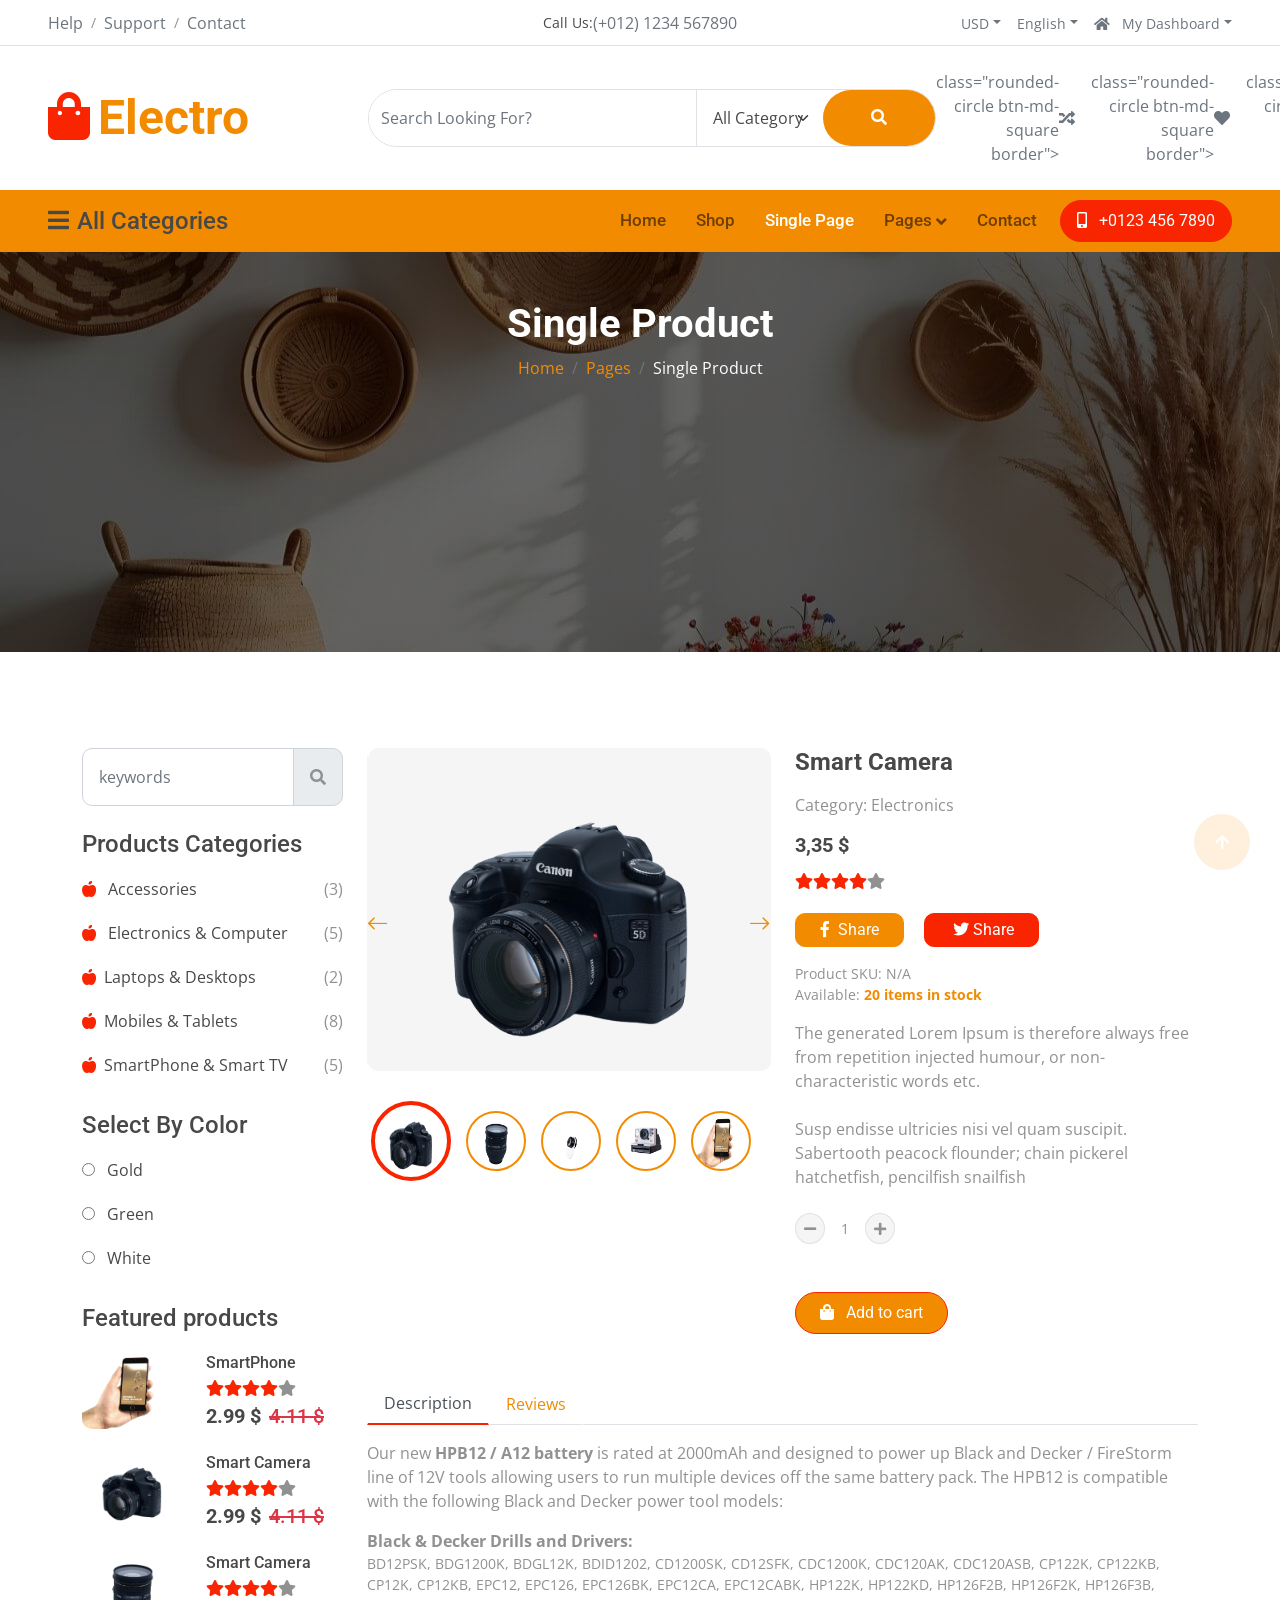
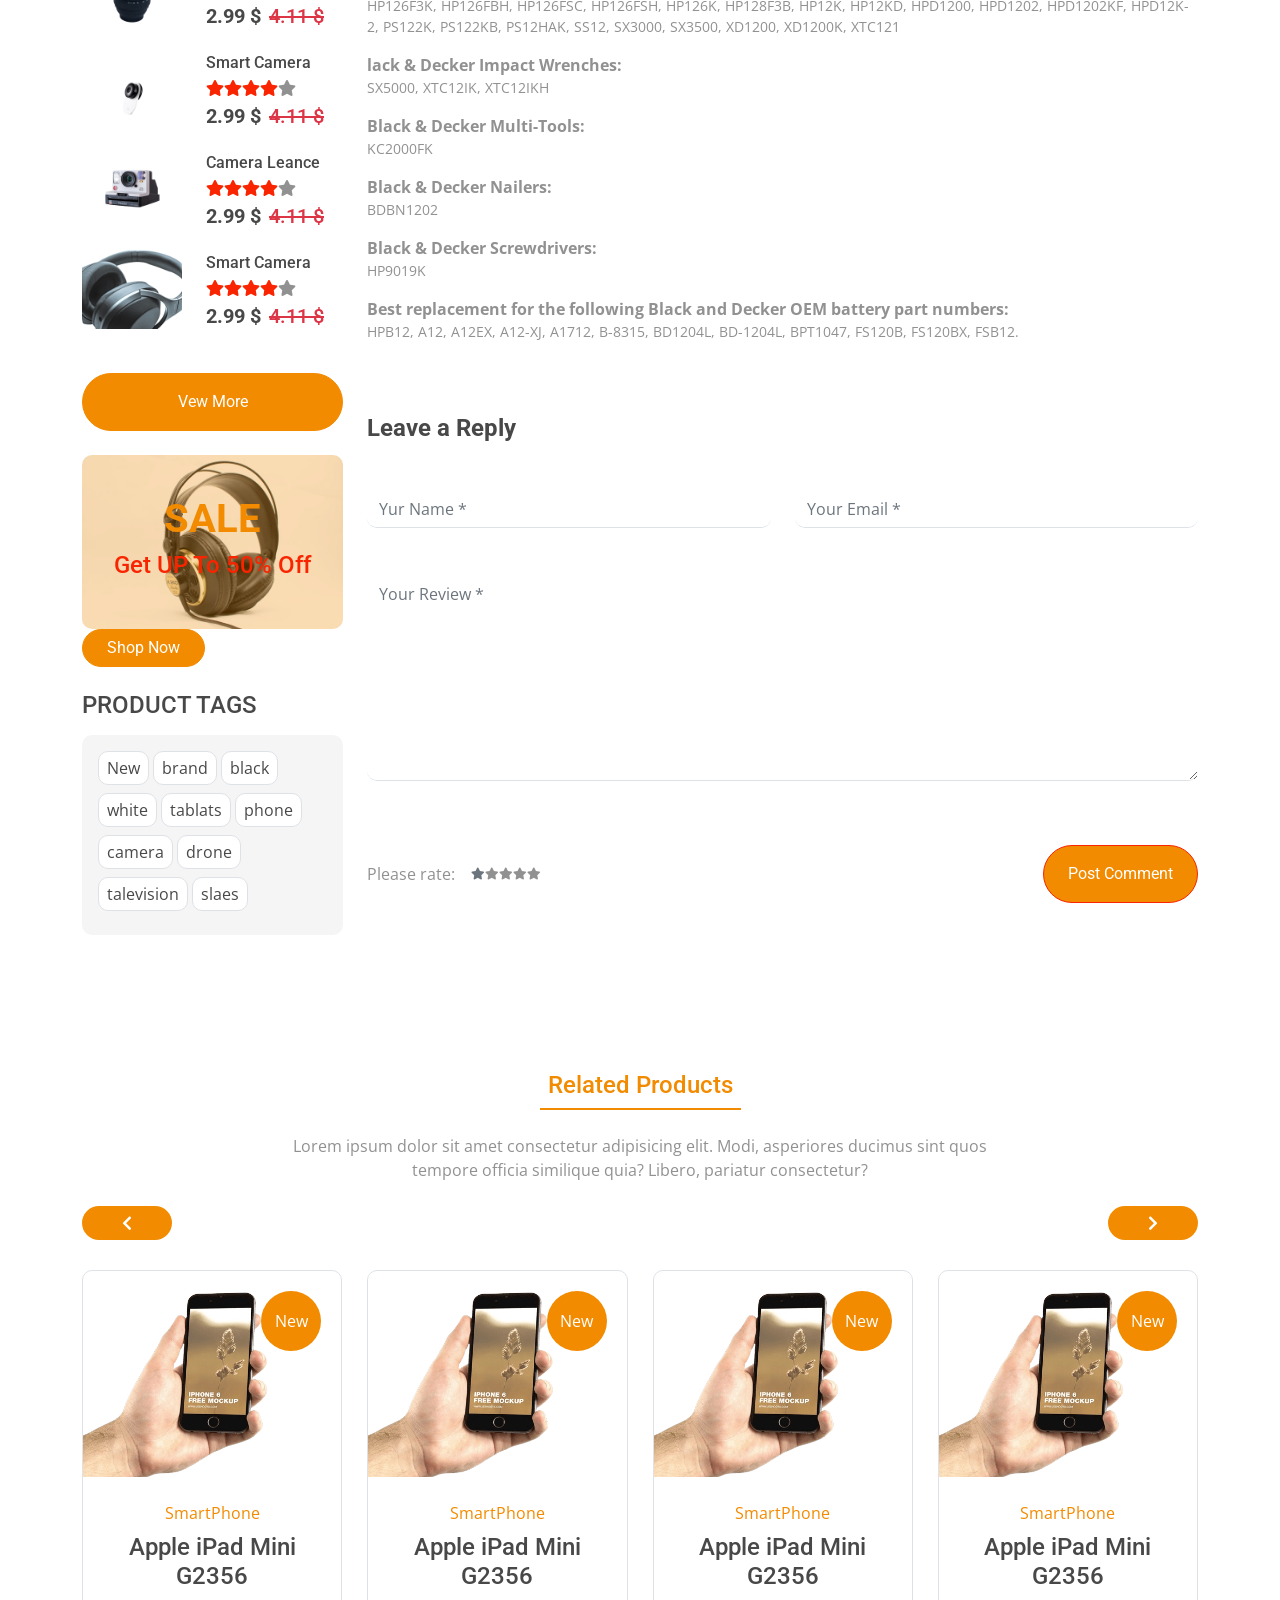
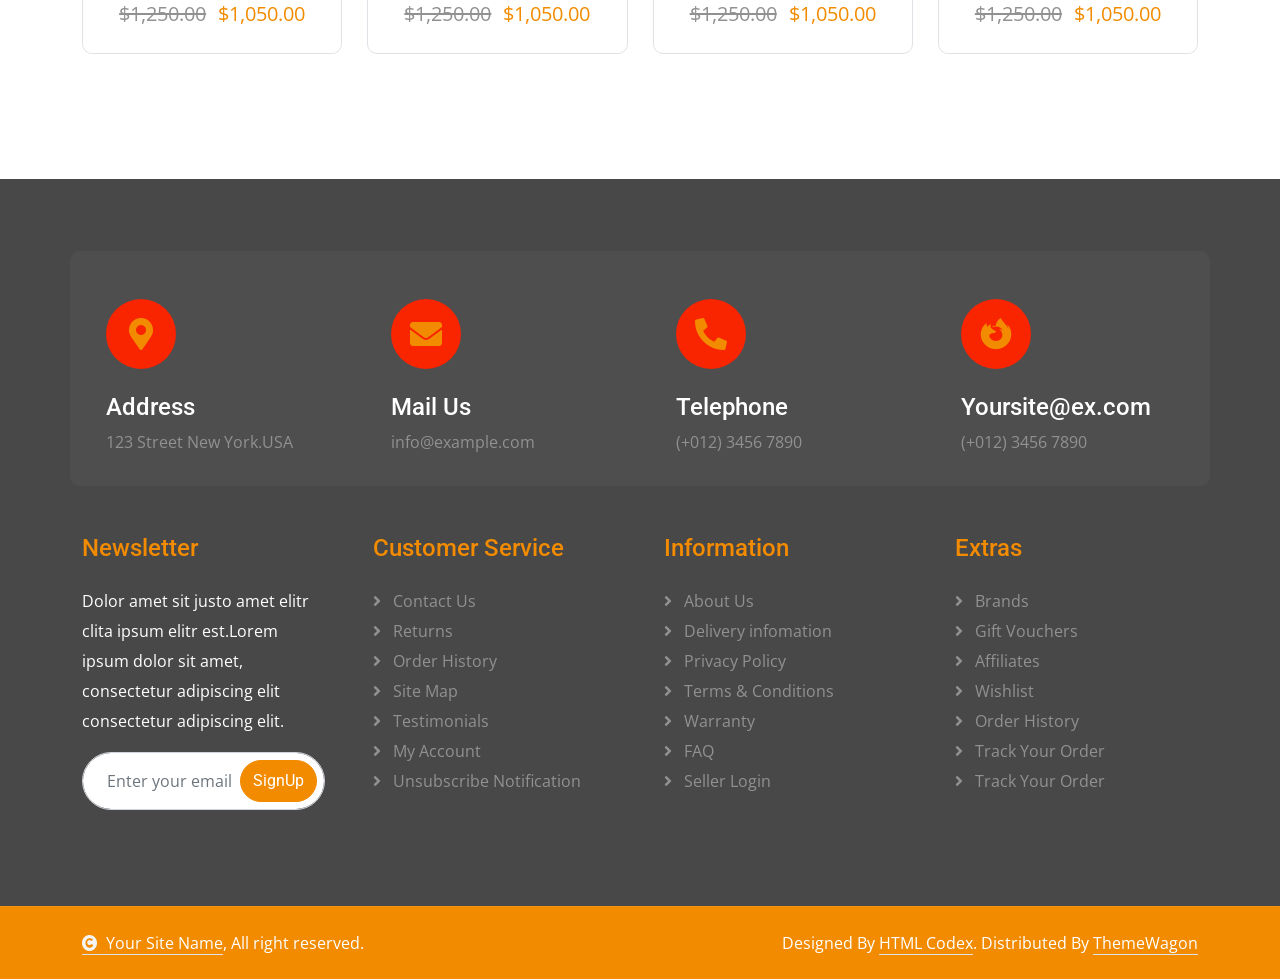
<file: Web_ban_do_thu_cong_my_nghe/wwwroot/single.html>
<!DOCTYPE html>
<html lang="en">

<head>
    <meta charset="utf-8">
    <title>Electro - Electronics Website Template</title>
    <meta content="width=device-width, initial-scale=1.0" name="viewport">
    <meta content="" name="keywords">
    <meta content="" name="description">

    <!-- Google Web Fonts -->
    <link rel="preconnect" href="https://fonts.googleapis.com">
    <link rel="preconnect" href="https://fonts.gstatic.com" crossorigin>
    <link
        href="https://fonts.googleapis.com/css2?family=Open+Sans:wght@400;500;600;700&family=Roboto:wght@400;500;700&display=swap"
        rel="stylesheet">

    <!-- Icon Font Stylesheet -->
    <link rel="stylesheet" href="https://use.fontawesome.com/releases/v5.15.4/css/all.css" />
    <link href="https://cdn.jsdelivr.net/npm/bootstrap-icons@1.4.1/font/bootstrap-icons.css" rel="stylesheet">

    <!-- Libraries Stylesheet -->
    <link href="lib/animate/animate.min.css" rel="stylesheet">
    <link href="lib/owlcarousel/assets/owl.carousel.min.css" rel="stylesheet">
    <link href="lib/lightbox/css/lightbox.min.css" rel="stylesheet">


    <!-- Customized Bootstrap Stylesheet -->
    <link href="css/bootstrap.min.css" rel="stylesheet">

    <!-- Template Stylesheet -->
    <link href="css/style.css" rel="stylesheet">
</head>

<body>

    <!-- Spinner Start -->
    <div id="spinner"
        class="show bg-white position-fixed translate-middle w-100 vh-100 top-50 start-50 d-flex align-items-center justify-content-center">
        <div class="spinner-border text-primary" style="width: 3rem; height: 3rem;" role="status">
            <span class="sr-only">Loading...</span>
        </div>
    </div>
    <!-- Spinner End -->


    <!-- Topbar Start -->
    <div class="container-fluid px-5 d-none border-bottom d-lg-block">
        <div class="row gx-0 align-items-center">
            <div class="col-lg-4 text-center text-lg-start mb-lg-0">
                <div class="d-inline-flex align-items-center" style="height: 45px;">
                    <a href="#" class="text-muted me-2"> Help</a><small> / </small>
                    <a href="#" class="text-muted mx-2"> Support</a><small> / </small>
                    <a href="#" class="text-muted ms-2"> Contact</a>
                </div>
            </div>
            <div class="col-lg-4 text-center d-flex align-items-center justify-content-center">
                <small class="text-dark">Call Us:</small>
                <a href="#" class="text-muted">(+012) 1234 567890</a>
            </div>

            <div class="col-lg-4 text-center text-lg-end">
                <div class="d-inline-flex align-items-center" style="height: 45px;">
                    <div class="dropdown">
                        <a href="#" class="dropdown-toggle text-muted me-2" data-bs-toggle="dropdown"><small>
                                USD</small></a>
                        <div class="dropdown-menu rounded">
                            <a href="#" class="dropdown-item"> Euro</a>
                            <a href="#" class="dropdown-item"> Dolar</a>
                        </div>
                    </div>
                    <div class="dropdown">
                        <a href="#" class="dropdown-toggle text-muted mx-2" data-bs-toggle="dropdown"><small>
                                English</small></a>
                        <div class="dropdown-menu rounded">
                            <a href="#" class="dropdown-item"> English</a>
                            <a href="#" class="dropdown-item"> Turkish</a>
                            <a href="#" class="dropdown-item"> Spanol</a>
                            <a href="#" class="dropdown-item"> Italiano</a>
                        </div>
                    </div>
                    <div class="dropdown">
                        <a href="#" class="dropdown-toggle text-muted ms-2" data-bs-toggle="dropdown"><small><i
                                    class="fa fa-home me-2"></i> My Dashboard</small></a>
                        <div class="dropdown-menu rounded">
                            <a href="#" class="dropdown-item"> Login</a>
                            <a href="#" class="dropdown-item"> Wishlist</a>
                            <a href="#" class="dropdown-item"> My Card</a>
                            <a href="#" class="dropdown-item"> Notifications</a>
                            <a href="#" class="dropdown-item"> Account Settings</a>
                            <a href="#" class="dropdown-item"> My Account</a>
                            <a href="#" class="dropdown-item"> Log Out</a>
                        </div>
                    </div>
                </div>
            </div>
        </div>
    </div>
    <div class="container-fluid px-5 py-4 d-none d-lg-block">
        <div class="row gx-0 align-items-center text-center">
            <div class="col-md-4 col-lg-3 text-center text-lg-start">
                <div class="d-inline-flex align-items-center">
                    <a href="" class="navbar-brand p-0">
                        <h1 class="display-5 text-primary m-0"><i
                                class="fas fa-shopping-bag text-secondary me-2"></i>Electro</h1>
                        <!-- <img src="img/logo.png" alt="Logo"> -->
                    </a>
                </div>
            </div>
            <div class="col-md-4 col-lg-6 text-center">
                <div class="position-relative ps-4">
                    <div class="d-flex border rounded-pill">
                        <input class="form-control border-0 rounded-pill w-100 py-3" type="text"
                            data-bs-target="#dropdownToggle123" placeholder="Search Looking For?">
                        <select class="form-select text-dark border-0 border-start rounded-0 p-3" style="width: 200px;">
                            <option value="All Category">All Category</option>
                            <option value="Pest Control-2">Category 1</option>
                            <option value="Pest Control-3">Category 2</option>
                            <option value="Pest Control-4">Category 3</option>
                            <option value="Pest Control-5">Category 4</option>
                        </select>
                        <button type="button" class="btn btn-primary rounded-pill py-3 px-5" style="border: 0;"><i
                                class="fas fa-search"></i></button>
                    </div>
                </div>
            </div>
            <div class="col-md-4 col-lg-3 text-center text-lg-end">
                <div class="d-inline-flex align-items-center">
                    <a href="#" class="text-muted d-flex align-items-center justify-content-center me-3">
                            class="rounded-circle btn-md-square border"><i class="fas fa-random"></i></a>
                    <a href="#" class="text-muted d-flex align-items-center justify-content-center me-3">
                            class="rounded-circle btn-md-square border"><i class="fas fa-heart"></i></a>
                    <a href="#" class="text-muted d-flex align-items-center justify-content-center">
                            class="rounded-circle btn-md-square border"><i class="fas fa-shopping-cart"></i>
                        <span class="text-dark ms-2">$0.00</span></a>
                </div>
            </div>
        </div>
    </div>
    <!-- Topbar End -->

    <!-- Navbar & Hero Start -->
    <div class="container-fluid nav-bar p-0">
        <div class="row gx-0 bg-primary px-5 align-items-center">
            <div class="col-lg-3 d-none d-lg-block">
                <nav class="navbar navbar-light position-relative" style="width: 250px;">
                    <button class="navbar-toggler border-0 fs-4 w-100 px-0 text-start" type="button"
                        data-bs-toggle="collapse" data-bs-target="#allCat">
                        <h4 class="m-0"><i class="fa fa-bars me-2"></i>All Categories</h4>
                    </button>
                    <div class="collapse navbar-collapse rounded-bottom" id="allCat">
                        <div class="navbar-nav ms-auto py-0">
                            <ul class="list-unstyled categories-bars">
                                <li>
                                    <div class="categories-bars-item">
                                        <a href="#">Accessories</a>
                                        <span>(3)</span>
                                    </div>
                                </li>
                                <li>
                                    <div class="categories-bars-item">
                                        <a href="#">Electronics & Computer</a>
                                        <span>(5)</span>
                                    </div>
                                </li>
                                <li>
                                    <div class="categories-bars-item">
                                        <a href="#">Laptops & Desktops</a>
                                        <span>(2)</span>
                                    </div>
                                </li>
                                <li>
                                    <div class="categories-bars-item">
                                        <a href="#">Mobiles & Tablets</a>
                                        <span>(8)</span>
                                    </div>
                                </li>
                                <li>
                                    <div class="categories-bars-item">
                                        <a href="#">SmartPhone & Smart TV</a>
                                        <span>(5)</span>
                                    </div>
                                </li>
                            </ul>
                        </div>
                    </div>
                </nav>
            </div>
            <div class="col-12 col-lg-9">
                <nav class="navbar navbar-expand-lg navbar-light bg-primary ">
                    <a href="" class="navbar-brand d-block d-lg-none">
                        <h1 class="display-5 text-secondary m-0"><i
                                class="fas fa-shopping-bag text-white me-2"></i>Electro</h1>
                        <!-- <img src="img/logo.png" alt="Logo"> -->
                    </a>
                    <button class="navbar-toggler ms-auto" type="button" data-bs-toggle="collapse"
                        data-bs-target="#navbarCollapse">
                        <span class="fa fa-bars fa-1x"></span>
                    </button>
                    <div class="collapse navbar-collapse" id="navbarCollapse">
                        <div class="navbar-nav ms-auto py-0">
                            <a href="index.html" class="nav-item nav-link">Home</a>
                            <a href="shop.html" class="nav-item nav-link">Shop</a>
                            <a href="single.html" class="nav-item nav-link active">Single Page</a>
                            <div class="nav-item dropdown">
                                <a href="#" class="nav-link" data-bs-toggle="dropdown"><span
                                        class="dropdown-toggle">Pages</span></a>
                                <div class="dropdown-menu m-0">
                                    <a href="bestseller.html" class="dropdown-item">Bestseller</a>
                                    <a href="cart.html" class="dropdown-item">Cart Page</a>
                                    <a href="cheackout.html" class="dropdown-item">Cheackout</a>
                                    <a href="404.html" class="dropdown-item">404 Page</a>
                                </div>
                            </div>
                            <a href="contact.html" class="nav-item nav-link me-2">Contact</a>
                            <div class="nav-item dropdown d-block d-lg-none mb-3">
                                <a href="#" class="nav-link" data-bs-toggle="dropdown"><span class="dropdown-toggle">All
                                        Category</span></a>
                                <div class="dropdown-menu m-0">
                                    <ul class="list-unstyled categories-bars">
                                        <li>
                                            <div class="categories-bars-item">
                                                <a href="#">Accessories</a>
                                                <span>(3)</span>
                                            </div>
                                        </li>
                                        <li>
                                            <div class="categories-bars-item">
                                                <a href="#">Electronics & Computer</a>
                                                <span>(5)</span>
                                            </div>
                                        </li>
                                        <li>
                                            <div class="categories-bars-item">
                                                <a href="#">Laptops & Desktops</a>
                                                <span>(2)</span>
                                            </div>
                                        </li>
                                        <li>
                                            <div class="categories-bars-item">
                                                <a href="#">Mobiles & Tablets</a>
                                                <span>(8)</span>
                                            </div>
                                        </li>
                                        <li>
                                            <div class="categories-bars-item">
                                                <a href="#">SmartPhone & Smart TV</a>
                                                <span>(5)</span>
                                            </div>
                                        </li>
                                    </ul>
                                </div>
                            </div>
                        </div>
                        <a href="" class="btn btn-secondary rounded-pill py-2 px-4 px-lg-3 mb-3 mb-md-3 mb-lg-0"><i
                                class="fa fa-mobile-alt me-2"></i> +0123 456 7890</a>
                    </div>
                </nav>
            </div>
        </div>
    </div>
    <!-- Navbar & Hero End -->

    <!-- Single Page Header start -->
    <div class="container-fluid page-header py-5">
        <h1 class="text-center text-white display-6 wow fadeInUp" data-wow-delay="0.1s">Single Product</h1>
        <ol class="breadcrumb justify-content-center mb-0 wow fadeInUp" data-wow-delay="0.3s">
            <li class="breadcrumb-item"><a href="#">Home</a></li>
            <li class="breadcrumb-item"><a href="#">Pages</a></li>
            <li class="breadcrumb-item active text-white">Single Product</li>
        </ol>
    </div>
    <!-- Single Page Header End -->


    <!-- Single Products Start -->
    <div class="container-fluid shop py-5">
        <div class="container py-5">
            <div class="row g-4">
                <div class="col-lg-5 col-xl-3 wow fadeInUp" data-wow-delay="0.1s">
                    <div class="input-group w-100 mx-auto d-flex mb-4">
                        <input type="search" class="form-control p-3" placeholder="keywords"
                               aria-describedby="search-icon-1">
                        <span id="search-icon-1" class="input-group-text p-3"><i class="fa fa-search"></i></span>
                    </div>
                    <div class="product-categories mb-4">
                        <h4>Products Categories</h4>
                        <ul class="list-unstyled">
                            <li>
                                <div class="categories-item">
                                    <a href="#" class="text-dark">
                                        <i class="fas fa-apple-alt text-secondary me-2"></i>
                                        Accessories
                                    </a>
                                    <span>(3)</span>
                                </div>
                            </li>
                            <li>
                                <div class="categories-item">
                                    <a href="#" class="text-dark">
                                        <i class="fas fa-apple-alt text-secondary me-2"></i>
                                        Electronics & Computer
                                    </a>
                                    <span>(5)</span>
                                </div>
                            </li>
                            <li>
                                <div class="categories-item">
                                    <a href="#" class="text-dark">
                                        <i class="fas fa-apple-alt text-secondary me-2"></i>Laptops & Desktops
                                    </a>
                                    <span>(2)</span>
                                </div>
                            </li>
                            <li>
                                <div class="categories-item">
                                    <a href="#" class="text-dark">
                                        <i class="fas fa-apple-alt text-secondary me-2"></i>Mobiles & Tablets
                                    </a>
                                    <span>(8)</span>
                                </div>
                            </li>
                            <li>
                                <div class="categories-item">
                                    <a href="#" class="text-dark">
                                        <i class="fas fa-apple-alt text-secondary me-2"></i>SmartPhone & Smart TV
                                    </a>
                                    <span>(5)</span>
                                </div>
                            </li>
                        </ul>
                    </div>
                    <div class="additional-product mb-4">
                        <h4>Select By Color</h4>
                        <div class="additional-product-item">
                            <input type="radio" class="me-2" id="Categories-1" name="Categories-1" value="Beverages">
                            <label for="Categories-1" class="text-dark"> Gold</label>
                        </div>
                        <div class="additional-product-item">
                            <input type="radio" class="me-2" id="Categories-2" name="Categories-1" value="Beverages">
                            <label for="Categories-2" class="text-dark"> Green</label>
                        </div>
                        <div class="additional-product-item">
                            <input type="radio" class="me-2" id="Categories-3" name="Categories-1" value="Beverages">
                            <label for="Categories-3" class="text-dark"> White</label>
                        </div>
                    </div>
                    <div class="featured-product mb-4">
                        <h4 class="mb-3">Featured products</h4>
                        <div class="featured-product-item">
                            <div class="rounded me-4" style="width: 100px; height: 100px;">
                                <img src="img/product-3.png" class="img-fluid rounded" alt="Image">
                            </div>
                            <div>
                                <h6 class="mb-2">SmartPhone</h6>
                                <div class="d-flex mb-2">
                                    <i class="fa fa-star text-secondary"></i>
                                    <i class="fa fa-star text-secondary"></i>
                                    <i class="fa fa-star text-secondary"></i>
                                    <i class="fa fa-star text-secondary"></i>
                                    <i class="fa fa-star"></i>
                                </div>
                                <div class="d-flex mb-2">
                                    <h5 class="fw-bold me-2">2.99 $</h5>
                                    <h5 class="text-danger text-decoration-line-through">4.11 $</h5>
                                </div>
                            </div>
                        </div>
                        <div class="featured-product-item">
                            <div class="rounded me-4" style="width: 100px; height: 100px;">
                                <img src="img/product-4.png" class="img-fluid rounded" alt="Image">
                            </div>
                            <div>
                                <h6 class="mb-2">Smart Camera</h6>
                                <div class="d-flex mb-2">
                                    <i class="fa fa-star text-secondary"></i>
                                    <i class="fa fa-star text-secondary"></i>
                                    <i class="fa fa-star text-secondary"></i>
                                    <i class="fa fa-star text-secondary"></i>
                                    <i class="fa fa-star"></i>
                                </div>
                                <div class="d-flex mb-2">
                                    <h5 class="fw-bold me-2">2.99 $</h5>
                                    <h5 class="text-danger text-decoration-line-through">4.11 $</h5>
                                </div>
                            </div>
                        </div>
                        <div class="featured-product-item">
                            <div class="rounded me-4" style="width: 100px; height: 100px;">
                                <img src="img/product-5.png" class="img-fluid rounded" alt="Image">
                            </div>
                            <div>
                                <h6 class="mb-2">Smart Camera</h6>
                                <div class="d-flex mb-2">
                                    <i class="fa fa-star text-secondary"></i>
                                    <i class="fa fa-star text-secondary"></i>
                                    <i class="fa fa-star text-secondary"></i>
                                    <i class="fa fa-star text-secondary"></i>
                                    <i class="fa fa-star"></i>
                                </div>
                                <div class="d-flex mb-2">
                                    <h5 class="fw-bold me-2">2.99 $</h5>
                                    <h5 class="text-danger text-decoration-line-through">4.11 $</h5>
                                </div>
                            </div>
                        </div>
                        <div class="featured-product-item">
                            <div class="rounded me-4" style="width: 100px; height: 100px;">
                                <img src="img/product-6.png" class="img-fluid rounded" alt="Image">
                            </div>
                            <div>
                                <h6 class="mb-2">Smart Camera</h6>
                                <div class="d-flex mb-2">
                                    <i class="fa fa-star text-secondary"></i>
                                    <i class="fa fa-star text-secondary"></i>
                                    <i class="fa fa-star text-secondary"></i>
                                    <i class="fa fa-star text-secondary"></i>
                                    <i class="fa fa-star"></i>
                                </div>
                                <div class="d-flex mb-2">
                                    <h5 class="fw-bold me-2">2.99 $</h5>
                                    <h5 class="text-danger text-decoration-line-through">4.11 $</h5>
                                </div>
                            </div>
                        </div>
                        <div class="featured-product-item">
                            <div class="rounded me-4" style="width: 100px; height: 100px;">
                                <img src="img/product-7.png" class="img-fluid rounded" alt="Image">
                            </div>
                            <div>
                                <h6 class="mb-2">Camera Leance</h6>
                                <div class="d-flex mb-2">
                                    <i class="fa fa-star text-secondary"></i>
                                    <i class="fa fa-star text-secondary"></i>
                                    <i class="fa fa-star text-secondary"></i>
                                    <i class="fa fa-star text-secondary"></i>
                                    <i class="fa fa-star"></i>
                                </div>
                                <div class="d-flex mb-2">
                                    <h5 class="fw-bold me-2">2.99 $</h5>
                                    <h5 class="text-danger text-decoration-line-through">4.11 $</h5>
                                </div>
                            </div>
                        </div>
                        <div class="featured-product-item">
                            <div class="rounded me-4" style="width: 100px; height: 100px;">
                                <img src="img/product-8.png" class="img-fluid rounded" alt="Image">
                            </div>
                            <div>
                                <h6 class="mb-2">Smart Camera</h6>
                                <div class="d-flex mb-2">
                                    <i class="fa fa-star text-secondary"></i>
                                    <i class="fa fa-star text-secondary"></i>
                                    <i class="fa fa-star text-secondary"></i>
                                    <i class="fa fa-star text-secondary"></i>
                                    <i class="fa fa-star"></i>
                                </div>
                                <div class="d-flex mb-2">
                                    <h5 class="fw-bold me-2">2.99 $</h5>
                                    <h5 class="text-danger text-decoration-line-through">4.11 $</h5>
                                </div>
                            </div>
                        </div>
                        <div class="d-flex justify-content-center my-4">
                            <a href="#" class="btn btn-primary px-4 py-3 rounded-pill w-100">Vew More</a>
                        </div>
                    </div>
                    <a href="#">
                        <div class="position-relative">
                            <img src="img/product-banner-2.jpg" class="img-fluid w-100 rounded" alt="Image">
                            <div class="text-center position-absolute d-flex flex-column align-items-center justify-content-center rounded p-4"
                                 style="width: 100%; height: 100%; top: 0; right: 0; background: rgba(242, 139, 0, 0.3);">
                                <h5 class="display-6 text-primary">SALE</h5>
                                <h4 class="text-secondary">Get UP To 50% Off</h4>
                                
                            </div>
                        </div>
                    </a>
                    <a href="#" class="btn btn-primary rounded-pill px-4">Shop Now</a>
                    <div class="product-tags my-4">
                        <h4 class="mb-3">PRODUCT TAGS</h4>
                        <div class="product-tags-items bg-light rounded p-3">
                            <a href="#" class="border rounded py-1 px-2 mb-2">New</a>
                            <a href="#" class="border rounded py-1 px-2 mb-2">brand</a>
                            <a href="#" class="border rounded py-1 px-2 mb-2">black</a>
                            <a href="#" class="border rounded py-1 px-2 mb-2">white</a>
                            <a href="#" class="border rounded py-1 px-2 mb-2">tablats</a>
                            <a href="#" class="border rounded py-1 px-2 mb-2">phone</a>
                            <a href="#" class="border rounded py-1 px-2 mb-2">camera</a>
                            <a href="#" class="border rounded py-1 px-2 mb-2">drone</a>
                            <a href="#" class="border rounded py-1 px-2 mb-2">talevision</a>
                            <a href="#" class="border rounded py-1 px-2 mb-2">slaes</a>
                        </div>
                    </div>
                </div>
                <div class="col-lg-7 col-xl-9 wow fadeInUp" data-wow-delay="0.1s">
                    <div class="row g-4 single-product">
                        <div class="col-xl-6">
                            <div class="single-carousel owl-carousel">
                                <div class="single-item"
                                    data-dot="<img class='img-fluid' src='img/product-4.png' alt=''>">
                                    <div class="single-inner bg-light rounded">
                                        <img src="img/product-4.png" class="img-fluid rounded" alt="Image">
                                    </div>
                                </div>
                                <div class="single-item"
                                    data-dot="<img class='img-fluid' src='img/product-5.png' alt=''>">
                                    <div class="single-inner bg-light rounded">
                                        <img src="img/product-5.png" class="img-fluid rounded" alt="Image">
                                    </div>
                                </div>
                                <div class="single-item"
                                    data-dot="<img class='img-fluid' src='img/product-6.png' alt=''>">
                                    <div class="single-inner bg-light rounded">
                                        <img src="img/product-6.png" class="img-fluid rounded" alt="Image">
                                    </div>
                                </div>
                                <div class="single-item"
                                    data-dot="<img class='img-fluid' src='img/product-7.png' alt=''>">
                                    <div class="single-inner bg-light rounded">
                                        <img src="img/product-7.png" class="img-fluid rounded" alt="Image">
                                    </div>
                                </div>
                                <div class="single-item"
                                    data-dot="<img class='img-fluid' src='img/product-3.png' alt=''>">
                                    <div class="single-inner bg-light rounded">
                                        <img src="img/product-3.png" class="img-fluid rounded" alt="Image">
                                    </div>
                                </div>
                            </div>
                        </div>
                        <div class="col-xl-6">
                            <h4 class="fw-bold mb-3">Smart Camera</h4>
                            <p class="mb-3">Category: Electronics</p>
                            <h5 class="fw-bold mb-3">3,35 $</h5>
                            <div class="d-flex mb-4">
                                <i class="fa fa-star text-secondary"></i>
                                <i class="fa fa-star text-secondary"></i>
                                <i class="fa fa-star text-secondary"></i>
                                <i class="fa fa-star text-secondary"></i>
                                <i class="fa fa-star"></i>
                            </div>
                            <div class="mb-3">
                                <div class="btn btn-primary d-inline-block rounded text-white py-1 px-4 me-2"><i
                                        class="fab fa-facebook-f me-1"></i> Share</div>
                                <div class="btn btn-secondary d-inline-block rounded text-white py-1 px-4 ms-2"><i
                                        class="fab fa-twitter ms-1"></i> Share</div>
                            </div>
                            <div class="d-flex flex-column mb-3">
                                <small>Product SKU: N/A</small>
                                <small>Available: <strong class="text-primary">20 items in stock</strong></small>
                            </div>
                            <p class="mb-4">The generated Lorem Ipsum is therefore always free from repetition injected
                                humour, or non-characteristic words etc.</p>
                            <p class="mb-4">Susp endisse ultricies nisi vel quam suscipit. Sabertooth peacock flounder;
                                chain pickerel hatchetfish, pencilfish snailfish</p>
                            <div class="input-group quantity mb-5" style="width: 100px;">
                                <div class="input-group-btn">
                                    <button class="btn btn-sm btn-minus rounded-circle bg-light border">
                                        <i class="fa fa-minus"></i>
                                    </button>
                                </div>
                                <input type="text" class="form-control form-control-sm text-center border-0" value="1">
                                <div class="input-group-btn">
                                    <button class="btn btn-sm btn-plus rounded-circle bg-light border">
                                        <i class="fa fa-plus"></i>
                                    </button>
                                </div>
                            </div>
                            <a href="#"
                                class="btn btn-primary border border-secondary rounded-pill px-4 py-2 mb-4 text-primary"><i
                                    class="fa fa-shopping-bag me-2 text-white"></i> Add to cart</a>
                        </div>
                        <div class="col-lg-12">
                            <nav>
                                <div class="nav nav-tabs mb-3">
                                    <button class="nav-link active border-white border-bottom-0" type="button"
                                        role="tab" id="nav-about-tab" data-bs-toggle="tab" data-bs-target="#nav-about"
                                        aria-controls="nav-about" aria-selected="true">Description</button>
                                    <button class="nav-link border-white border-bottom-0" type="button" role="tab"
                                        id="nav-mission-tab" data-bs-toggle="tab" data-bs-target="#nav-mission"
                                        aria-controls="nav-mission" aria-selected="false">Reviews</button>
                                </div>
                            </nav>
                            <div class="tab-content mb-5">
                                <div class="tab-pane active" id="nav-about" role="tabpanel"
                                    aria-labelledby="nav-about-tab">
                                    <p>Our new <b class="fw-bold">HPB12 / A12 battery</b> is rated at 2000mAh and
                                        designed to power up Black and Decker / FireStorm line of 12V tools allowing
                                        users to run multiple devices off the same battery pack. The HPB12 is compatible
                                        with the following Black and Decker power tool models:
                                    </p>
                                    <b class="fw-bold">Black & Decker Drills and Drivers:</b>
                                    <p class="small">BD12PSK, BDG1200K, BDGL12K, BDID1202, CD1200SK, CD12SFK, CDC1200K,
                                        CDC120AK, CDC120ASB, CP122K, CP122KB, CP12K, CP12KB, EPC12, EPC126, EPC126BK,
                                        EPC12CA, EPC12CABK, HP122K, HP122KD, HP126F2B, HP126F2K, HP126F3B, HP126F3K,
                                        HP126FBH, HP126FSC, HP126FSH, HP126K, HP128F3B, HP12K, HP12KD, HPD1200, HPD1202,
                                        HPD1202KF, HPD12K-2, PS122K, PS122KB, PS12HAK, SS12, SX3000, SX3500, XD1200,
                                        XD1200K, XTC121
                                    </p>
                                    <b class="fw-bold">lack & Decker Impact Wrenches:</b>
                                    <p class="small">SX5000, XTC12IK, XTC12IKH</p>
                                    <b class="fw-bold">Black & Decker Multi-Tools:</b>
                                    <p class="small">KC2000FK</p>
                                    <b class="fw-bold">Black & Decker Nailers:</b>
                                    <p class="small">BDBN1202</p>
                                    <b class="fw-bold">Black & Decker Screwdrivers:</b>
                                    <p class="small">HP9019K</p>
                                    <b class="fw-bold mb-0">Best replacement for the following Black and Decker OEM
                                        battery part numbers:</b>
                                    <p class="small">HPB12, A12, A12EX, A12-XJ, A1712, B-8315, BD1204L, BD-1204L,
                                        BPT1047, FS120B, FS120BX, FSB12.</p>
                                </div>
                                <div class="tab-pane" id="nav-mission" role="tabpanel"
                                    aria-labelledby="nav-mission-tab">
                                    <div class="d-flex">
                                        <img src="img/avatar.jpg" class="img-fluid rounded-circle p-3"
                                            style="width: 100px; height: 100px;" alt="">
                                        <div class="">
                                            <p class="mb-2" style="font-size: 14px;">April 12, 2024</p>
                                            <div class="d-flex justify-content-between">
                                                <h5>Jason Smith</h5>
                                                <div class="d-flex mb-3">
                                                    <i class="fa fa-star text-secondary"></i>
                                                    <i class="fa fa-star text-secondary"></i>
                                                    <i class="fa fa-star text-secondary"></i>
                                                    <i class="fa fa-star text-secondary"></i>
                                                    <i class="fa fa-star"></i>
                                                </div>
                                            </div>
                                            <p>The generated Lorem Ipsum is therefore always free from repetition
                                                injected humour, or non-characteristic
                                                words etc. Susp endisse ultricies nisi vel quam suscipit </p>
                                        </div>
                                    </div>
                                    <div class="d-flex">
                                        <img src="img/avatar.jpg" class="img-fluid rounded-circle p-3"
                                            style="width: 100px; height: 100px;" alt="">
                                        <div class="">
                                            <p class="mb-2" style="font-size: 14px;">April 12, 2024</p>
                                            <div class="d-flex justify-content-between">
                                                <h5>Sam Peters</h5>
                                                <div class="d-flex mb-3">
                                                    <i class="fa fa-star text-secondary"></i>
                                                    <i class="fa fa-star text-secondary"></i>
                                                    <i class="fa fa-star text-secondary"></i>
                                                    <i class="fa fa-star"></i>
                                                    <i class="fa fa-star"></i>
                                                </div>
                                            </div>
                                            <p class="text-dark">The generated Lorem Ipsum is therefore always free from
                                                repetition injected humour, or non-characteristic
                                                words etc. Susp endisse ultricies nisi vel quam suscipit </p>
                                        </div>
                                    </div>
                                </div>
                                <div class="tab-pane" id="nav-vision" role="tabpanel">
                                    <p class="text-dark">Tempor erat elitr rebum at clita. Diam dolor diam ipsum et
                                        tempor sit. Aliqu diam
                                        amet diam et eos labore. 3</p>
                                    <p class="mb-0">Diam dolor diam ipsum et tempor sit. Aliqu diam amet diam et eos
                                        labore.
                                        Clita erat ipsum et lorem et sit</p>
                                </div>
                            </div>
                        </div>
                        <form action="#">
                            <h4 class="mb-5 fw-bold">Leave a Reply</h4>
                            <div class="row g-4">
                                <div class="col-lg-6">
                                    <div class="border-bottom rounded">
                                        <input type="text" class="form-control border-0 me-4" placeholder="Yur Name *">
                                    </div>
                                </div>
                                <div class="col-lg-6">
                                    <div class="border-bottom rounded">
                                        <input type="email" class="form-control border-0" placeholder="Your Email *">
                                    </div>
                                </div>
                                <div class="col-lg-12">
                                    <div class="border-bottom rounded my-4">
                                        <textarea name="" id="" class="form-control border-0" cols="30" rows="8"
                                            placeholder="Your Review *" spellcheck="false"></textarea>
                                    </div>
                                </div>
                                <div class="col-lg-12">
                                    <div class="d-flex justify-content-between py-3 mb-5">
                                        <div class="d-flex align-items-center">
                                            <p class="mb-0 me-3">Please rate:</p>
                                            <div class="d-flex align-items-center" style="font-size: 12px;">
                                                <i class="fa fa-star text-muted"></i>
                                                <i class="fa fa-star"></i>
                                                <i class="fa fa-star"></i>
                                                <i class="fa fa-star"></i>
                                                <i class="fa fa-star"></i>
                                            </div>
                                        </div>
                                        <a href="#"
                                            class="btn btn-primary border border-secondary text-primary rounded-pill px-4 py-3">
                                            Post Comment</a>
                                    </div>
                                </div>
                            </div>
                        </form>
                    </div>
                </div>
            </div>
        </div>
    </div>
    <!-- Single Products End -->

    <!-- Related Product Start -->
    <div class="container-fluid related-product">
        <div class="container">
            <div class="mx-auto text-center pb-5" style="max-width: 700px;">
                <h4 class="text-primary mb-4 border-bottom border-primary border-2 d-inline-block p-2 title-border-radius wow fadeInUp"
                    data-wow-delay="0.1s">Related Products</h4>
                <p class="wow fadeInUp" data-wow-delay="0.2s">Lorem ipsum dolor sit amet consectetur adipisicing elit.
                    Modi, asperiores ducimus sint quos tempore officia similique quia? Libero, pariatur consectetur?</p>
            </div>
            <div class="related-carousel owl-carousel pt-4">
                <div class="related-item rounded">
                    <div class="related-item-inner border rounded">
                        <div class="related-item-inner-item">
                            <img src="img/product-3.png" class="img-fluid w-100 rounded-top" alt="">
                            <div class="related-new">New</div>
                            <div class="related-details">
                                <a href="#"><i class="fa fa-eye fa-1x"></i></a>
                            </div>
                        </div>
                        <div class="text-center rounded-bottom p-4">
                            <a href="#" class="d-block mb-2">SmartPhone</a>
                            <a href="#" class="d-block h4">Apple iPad Mini <br> G2356</a>
                            <del class="me-2 fs-5">$1,250.00</del>
                            <span class="text-primary fs-5">$1,050.00</span>
                        </div>
                    </div>
                    <div class="related-item-add border border-top-0 rounded-bottom  text-center p-4 pt-0">
                        <a href="#" class="btn btn-primary border-secondary rounded-pill py-2 px-4 mb-4"><i
                                class="fas fa-shopping-cart me-2"></i> Add To Cart</a>
                        <div class="d-flex justify-content-between align-items-center">
                            <div class="d-flex">
                                <i class="fas fa-star text-primary"></i>
                                <i class="fas fa-star text-primary"></i>
                                <i class="fas fa-star text-primary"></i>
                                <i class="fas fa-star text-primary"></i>
                                <i class="fas fa-star"></i>
                            </div>
                            <div class="d-flex">
                                <a href="#"
                                    class="text-primary d-flex align-items-center justify-content-center me-3"><span
                                        class="rounded-circle btn-sm-square border"><i
                                            class="fas fa-random"></i></i></a>
                                <a href="#"
                                    class="text-primary d-flex align-items-center justify-content-center me-0"><span
                                        class="rounded-circle btn-sm-square border"><i class="fas fa-heart"></i></a>
                            </div>
                        </div>
                    </div>
                </div>
                <div class="related-item rounded">
                    <div class="related-item-inner border rounded">
                        <div class="related-item-inner-item">
                            <img src="img/product-3.png" class="img-fluid w-100 rounded-top" alt="">
                            <div class="related-new">New</div>
                            <div class="related-details">
                                <a href="#"><i class="fa fa-eye fa-1x"></i></a>
                            </div>
                        </div>
                        <div class="text-center rounded-bottom p-4">
                            <a href="#" class="d-block mb-2">SmartPhone</a>
                            <a href="#" class="d-block h4">Apple iPad Mini <br> G2356</a>
                            <del class="me-2 fs-5">$1,250.00</del>
                            <span class="text-primary fs-5">$1,050.00</span>
                        </div>
                    </div>
                    <div class="related-item-add border border-top-0 rounded-bottom  text-center p-4 pt-0">
                        <a href="#" class="btn btn-primary border-secondary rounded-pill py-2 px-4 mb-4"><i
                                class="fas fa-shopping-cart me-2"></i> Add To Cart</a>
                        <div class="d-flex justify-content-between align-items-center">
                            <div class="d-flex">
                                <i class="fas fa-star text-primary"></i>
                                <i class="fas fa-star text-primary"></i>
                                <i class="fas fa-star text-primary"></i>
                                <i class="fas fa-star text-primary"></i>
                                <i class="fas fa-star"></i>
                            </div>
                            <div class="d-flex">
                                <a href="#"
                                    class="text-primary d-flex align-items-center justify-content-center me-3"><span
                                        class="rounded-circle btn-sm-square border"><i
                                            class="fas fa-random"></i></i></a>
                                <a href="#"
                                    class="text-primary d-flex align-items-center justify-content-center me-0"><span
                                        class="rounded-circle btn-sm-square border"><i class="fas fa-heart"></i></a>
                            </div>
                        </div>
                    </div>
                </div>
                <div class="related-item rounded">
                    <div class="related-item-inner border rounded">
                        <div class="related-item-inner-item">
                            <img src="img/product-3.png" class="img-fluid w-100 rounded-top" alt="">
                            <div class="related-new">New</div>
                            <div class="related-details">
                                <a href="#"><i class="fa fa-eye fa-1x"></i></a>
                            </div>
                        </div>
                        <div class="text-center rounded-bottom p-4">
                            <a href="#" class="d-block mb-2">SmartPhone</a>
                            <a href="#" class="d-block h4">Apple iPad Mini <br> G2356</a>
                            <del class="me-2 fs-5">$1,250.00</del>
                            <span class="text-primary fs-5">$1,050.00</span>
                        </div>
                    </div>
                    <div class="related-item-add border border-top-0 rounded-bottom  text-center p-4 pt-0">
                        <a href="#" class="btn btn-primary border-secondary rounded-pill py-2 px-4 mb-4"><i
                                class="fas fa-shopping-cart me-2"></i> Add To Cart</a>
                        <div class="d-flex justify-content-between align-items-center">
                            <div class="d-flex">
                                <i class="fas fa-star text-primary"></i>
                                <i class="fas fa-star text-primary"></i>
                                <i class="fas fa-star text-primary"></i>
                                <i class="fas fa-star text-primary"></i>
                                <i class="fas fa-star"></i>
                            </div>
                            <div class="d-flex">
                                <a href="#"
                                    class="text-primary d-flex align-items-center justify-content-center me-3"><span
                                        class="rounded-circle btn-sm-square border"><i
                                            class="fas fa-random"></i></i></a>
                                <a href="#"
                                    class="text-primary d-flex align-items-center justify-content-center me-0"><span
                                        class="rounded-circle btn-sm-square border"><i class="fas fa-heart"></i></a>
                            </div>
                        </div>
                    </div>
                </div>
                <div class="related-item rounded">
                    <div class="related-item-inner border rounded">
                        <div class="related-item-inner-item">
                            <img src="img/product-3.png" class="img-fluid w-100 rounded-top" alt="">
                            <div class="related-new">New</div>
                            <div class="related-details">
                                <a href="#"><i class="fa fa-eye fa-1x"></i></a>
                            </div>
                        </div>
                        <div class="text-center rounded-bottom p-4">
                            <a href="#" class="d-block mb-2">SmartPhone</a>
                            <a href="#" class="d-block h4">Apple iPad Mini <br> G2356</a>
                            <del class="me-2 fs-5">$1,250.00</del>
                            <span class="text-primary fs-5">$1,050.00</span>
                        </div>
                    </div>
                    <div class="related-item-add border border-top-0 rounded-bottom  text-center p-4 pt-0">
                        <a href="#" class="btn btn-primary border-secondary rounded-pill py-2 px-4 mb-4"><i
                                class="fas fa-shopping-cart me-2"></i> Add To Cart</a>
                        <div class="d-flex justify-content-between align-items-center">
                            <div class="d-flex">
                                <i class="fas fa-star text-primary"></i>
                                <i class="fas fa-star text-primary"></i>
                                <i class="fas fa-star text-primary"></i>
                                <i class="fas fa-star text-primary"></i>
                                <i class="fas fa-star"></i>
                            </div>
                            <div class="d-flex">
                                <a href="#"
                                    class="text-primary d-flex align-items-center justify-content-center me-3"><span
                                        class="rounded-circle btn-sm-square border"><i
                                            class="fas fa-random"></i></i></a>
                                <a href="#"
                                    class="text-primary d-flex align-items-center justify-content-center me-0"><span
                                        class="rounded-circle btn-sm-square border"><i class="fas fa-heart"></i></a>
                            </div>
                        </div>
                    </div>
                </div>
                <div class="related-item rounded">
                    <div class="related-item-inner border rounded">
                        <div class="related-item-inner-item">
                            <img src="img/product-3.png" class="img-fluid w-100 rounded-top" alt="">
                            <div class="related-new">New</div>
                            <div class="related-details">
                                <a href="#"><i class="fa fa-eye fa-1x"></i></a>
                            </div>
                        </div>
                        <div class="text-center rounded-bottom p-4">
                            <a href="#" class="d-block mb-2">SmartPhone</a>
                            <a href="#" class="d-block h4">Apple iPad Mini <br> G2356</a>
                            <del class="me-2 fs-5">$1,250.00</del>
                            <span class="text-primary fs-5">$1,050.00</span>
                        </div>
                    </div>
                    <div class="related-item-add border border-top-0 rounded-bottom  text-center p-4 pt-0">
                        <a href="#" class="btn btn-primary border-secondary rounded-pill py-2 px-4 mb-4"><i
                                class="fas fa-shopping-cart me-2"></i> Add To Cart</a>
                        <div class="d-flex justify-content-between align-items-center">
                            <div class="d-flex">
                                <i class="fas fa-star text-primary"></i>
                                <i class="fas fa-star text-primary"></i>
                                <i class="fas fa-star text-primary"></i>
                                <i class="fas fa-star text-primary"></i>
                                <i class="fas fa-star"></i>
                            </div>
                            <div class="d-flex">
                                <a href="#"
                                    class="text-primary d-flex align-items-center justify-content-center me-3"><span
                                        class="rounded-circle btn-sm-square border"><i
                                            class="fas fa-random"></i></i></a>
                                <a href="#"
                                    class="text-primary d-flex align-items-center justify-content-center me-0"><span
                                        class="rounded-circle btn-sm-square border"><i class="fas fa-heart"></i></a>
                            </div>
                        </div>
                    </div>
                </div>
            </div>
        </div>
    </div>
    <!-- Related Product End -->

    <!-- Footer Start -->
    <div class="container-fluid footer py-5 wow fadeIn" data-wow-delay="0.2s">
        <div class="container py-5">
            <div class="row g-4 rounded mb-5" style="background: rgba(255, 255, 255, .03);">
                <div class="col-md-6 col-lg-6 col-xl-3">
                    <div class="rounded p-4">
                        <div class="rounded-circle bg-secondary d-flex align-items-center justify-content-center mb-4"
                            style="width: 70px; height: 70px;">
                            <i class="fas fa-map-marker-alt fa-2x text-primary"></i>
                        </div>
                        <div>
                            <h4 class="text-white">Address</h4>
                            <p class="mb-2">123 Street New York.USA</p>
                        </div>
                    </div>
                </div>
                <div class="col-md-6 col-lg-6 col-xl-3">
                    <div class="rounded p-4">
                        <div class="rounded-circle bg-secondary d-flex align-items-center justify-content-center mb-4"
                            style="width: 70px; height: 70px;">
                            <i class="fas fa-envelope fa-2x text-primary"></i>
                        </div>
                        <div>
                            <h4 class="text-white">Mail Us</h4>
                            <p class="mb-2">info@example.com</p>
                        </div>
                    </div>
                </div>
                <div class="col-md-6 col-lg-6 col-xl-3">
                    <div class="rounded p-4">
                        <div class="rounded-circle bg-secondary d-flex align-items-center justify-content-center mb-4"
                            style="width: 70px; height: 70px;">
                            <i class="fa fa-phone-alt fa-2x text-primary"></i>
                        </div>
                        <div>
                            <h4 class="text-white">Telephone</h4>
                            <p class="mb-2">(+012) 3456 7890</p>
                        </div>
                    </div>
                </div>
                <div class="col-md-6 col-lg-6 col-xl-3">
                    <div class="rounded p-4">
                        <div class="rounded-circle bg-secondary d-flex align-items-center justify-content-center mb-4"
                            style="width: 70px; height: 70px;">
                            <i class="fab fa-firefox-browser fa-2x text-primary"></i>
                        </div>
                        <div>
                            <h4 class="text-white">Yoursite@ex.com</h4>
                            <p class="mb-2">(+012) 3456 7890</p>
                        </div>
                    </div>
                </div>
            </div>
            <div class="row g-5">
                <div class="col-md-6 col-lg-6 col-xl-3">
                    <div class="footer-item d-flex flex-column">
                        <div class="footer-item">
                            <h4 class="text-primary mb-4">Newsletter</h4>
                            <p class="text-white mb-3">Dolor amet sit justo amet elitr clita ipsum elitr est.Lorem ipsum
                                dolor sit amet, consectetur adipiscing elit consectetur adipiscing elit.</p>
                            <div class="position-relative mx-auto rounded-pill">
                                <input class="form-control rounded-pill w-100 py-3 ps-4 pe-5" type="text"
                                    placeholder="Enter your email">
                                <button type="button"
                                    class="btn btn-primary rounded-pill position-absolute top-0 end-0 py-2 mt-2 me-2">SignUp</button>
                            </div>
                        </div>
                    </div>
                </div>
                <div class="col-md-6 col-lg-6 col-xl-3">
                    <div class="footer-item d-flex flex-column">
                        <h4 class="text-primary mb-4">Customer Service</h4>
                        <a href="#" class=""><i class="fas fa-angle-right me-2"></i> Contact Us</a>
                        <a href="#" class=""><i class="fas fa-angle-right me-2"></i> Returns</a>
                        <a href="#" class=""><i class="fas fa-angle-right me-2"></i> Order History</a>
                        <a href="#" class=""><i class="fas fa-angle-right me-2"></i> Site Map</a>
                        <a href="#" class=""><i class="fas fa-angle-right me-2"></i> Testimonials</a>
                        <a href="#" class=""><i class="fas fa-angle-right me-2"></i> My Account</a>
                        <a href="#" class=""><i class="fas fa-angle-right me-2"></i> Unsubscribe Notification</a>
                    </div>
                </div>
                <div class="col-md-6 col-lg-6 col-xl-3">
                    <div class="footer-item d-flex flex-column">
                        <h4 class="text-primary mb-4">Information</h4>
                        <a href="#" class=""><i class="fas fa-angle-right me-2"></i> About Us</a>
                        <a href="#" class=""><i class="fas fa-angle-right me-2"></i> Delivery infomation</a>
                        <a href="#" class=""><i class="fas fa-angle-right me-2"></i> Privacy Policy</a>
                        <a href="#" class=""><i class="fas fa-angle-right me-2"></i> Terms & Conditions</a>
                        <a href="#" class=""><i class="fas fa-angle-right me-2"></i> Warranty</a>
                        <a href="#" class=""><i class="fas fa-angle-right me-2"></i> FAQ</a>
                        <a href="#" class=""><i class="fas fa-angle-right me-2"></i> Seller Login</a>
                    </div>
                </div>
                <div class="col-md-6 col-lg-6 col-xl-3">
                    <div class="footer-item d-flex flex-column">
                        <h4 class="text-primary mb-4">Extras</h4>
                        <a href="#" class=""><i class="fas fa-angle-right me-2"></i> Brands</a>
                        <a href="#" class=""><i class="fas fa-angle-right me-2"></i> Gift Vouchers</a>
                        <a href="#" class=""><i class="fas fa-angle-right me-2"></i> Affiliates</a>
                        <a href="#" class=""><i class="fas fa-angle-right me-2"></i> Wishlist</a>
                        <a href="#" class=""><i class="fas fa-angle-right me-2"></i> Order History</a>
                        <a href="#" class=""><i class="fas fa-angle-right me-2"></i> Track Your Order</a>
                        <a href="#" class=""><i class="fas fa-angle-right me-2"></i> Track Your Order</a>
                    </div>
                </div>
            </div>
        </div>
    </div>
    <!-- Footer End -->


    <!-- Copyright Start -->
    <div class="container-fluid copyright py-4">
        <div class="container">
            <div class="row g-4 align-items-center">
                <div class="col-md-6 text-center text-md-start mb-md-0">
                    <span class="text-white"><a href="#" class="border-bottom text-white"><i
                                class="fas fa-copyright text-light me-2"></i>Your Site Name</a>, All right
                        reserved.</span>
                </div>
                <div class="col-md-6 text-center text-md-end text-white">

                    <!--/*** This template is free as long as you keep the below author’s credit link/attribution link/backlink. ***/-->
                    <!--/*** If you'd like to use the template without the below author’s credit link/attribution link/backlink, ***/-->
                    <!--/*** you can purchase the Credit Removal License from "https://htmlcodex.com/credit-removal". ***/-->
                    Designed By <a class="border-bottom text-white" href="https://htmlcodex.com">HTML Codex</a>.
                    Distributed By <a class="border-bottom text-white" href="https://themewagon.com">ThemeWagon</a>
                </div>
            </div>
        </div>
    </div>
    <!-- Copyright End -->


    <!-- Back to Top -->
    <a href="#" class="btn btn-primary btn-lg-square back-to-top"><i class="fa fa-arrow-up"></i></a>


    <!-- JavaScript Libraries -->
    <script src="https://ajax.googleapis.com/ajax/libs/jquery/3.6.4/jquery.min.js"></script>
    <script src="https://cdn.jsdelivr.net/npm/bootstrap@5.0.0/dist/js/bootstrap.bundle.min.js"></script>
    <script src="lib/wow/wow.min.js"></script>
    <script src="lib/easing/easing.min.js"></script>
    <script src="lib/waypoints/waypoints.min.js"></script>
    <script src="lib/counterup/counterup.min.js"></script>
    <script src="lib/owlcarousel/owl.carousel.min.js"></script>
    <script src="lib/lightbox/js/lightbox.min.js"></script>


    <!-- Template Javascript -->
    <script src="js/main.js"></script>
</body>

</html>
</file>
<file: Web_ban_do_thu_cong_my_nghe/wwwroot/css/style.css>
/*** Spinner Start ***/
/*** Spinner ***/
#spinner {
    opacity: 0;
    visibility: hidden;
    transition: opacity .5s ease-out, visibility 0s linear .5s;
    z-index: 99999;
}

#spinner.show {
    transition: opacity .5s ease-out, visibility 0s linear 0s;
    visibility: visible;
    opacity: 1;
}
/*** Spinner End ***/

.back-to-top {
    position: fixed;
    right: 30px;
    bottom: 30px;
    display: flex;
    width: 45px;
    height: 45px;
    align-items: center;
    justify-content: center;
    transition: 0.5s;
    z-index: 99;
}

/*** Button Start ***/
.btn {
    font-weight: 600;
    transition: .5s;
}

.btn-square {
    width: 32px;
    height: 32px;
}

.btn-sm-square {
    width: 34px;
    height: 34px;
}

.btn-md-square {
    width: 44px;
    height: 44px;
}

.btn-lg-square {
    width: 56px;
    height: 56px;
}

.btn-square,
.btn-sm-square,
.btn-md-square,
.btn-lg-square {
    padding: 0;
    display: flex;
    align-items: center;
    justify-content: center;
    font-weight: normal;
    border-radius: 50%;
}

.btn.btn-primary {
    background: var(--bs-primary) !important;
    color: var(--bs-white) !important;
    font-family: 'Roboto', sans-serif;
    font-weight: 400;
    transition: 0.5s;
}

.btn.btn-primary:hover {
    background: var(--bs-secondary) !important;
    color: var(--bs-white);
}

.btn.btn-secondary {
    background: var(--bs-secondary) !important;
    color: var(--bs-white);
    font-family: 'Roboto', sans-serif;
    font-weight: 400;
    border: 1px solid var(--bs-secondary);
    transition: 0.5s;
}

.btn.btn-secondary:hover {
    background: var(--bs-primary) !important;
    color: var(--bs-secondary) !important;
}

/*** Topbar Start ***/
.topbar {
    padding: 2px 10px 2px 20px;
    background: var(--bs-primary) !important;
}

.topbar a,
.topbar a i {
    transition: 0.5s;
}

.topbar a:hover,
.topbar a i:hover {
    color: var(--bs-secondary) !important;
}


@media (max-width: 768px) {
    .topbar {
        display: none;    
    }
}
/*** Topbar End ***/


/*** Navbar ***/
.nav-bar .categories-bars .categories-bars-item {
    padding: 5px 15px;
    border-bottom: 1px solid rgba(256, 256, 256, 0.1);
    display: flex;
    justify-content: space-between;
    transition: 0.5s;
}

.nav-bar .categories-bars .categories-bars-item a,
.nav-bar .categories-bars .categories-bars-item span {
    color: var(--bs-dark);
    transition: 0.5s;
}

.nav-bar .categories-bars .categories-bars-item:hover {
    background: var(--bs-primary);
}

.nav-bar .categories-bars .categories-bars-item:hover a,
.nav-bar .categories-bars .categories-bars-item:hover span {
    color: var(--bs-white);
}

.nav-bar .navbar.navbar-light {
    padding: 0 !important;
}

.nav-bar .navbar .navbar-nav .nav-link {
    padding: 18px 15px;
    font-weight: 500;
    font-family: 'Roboto', sans-serif;
    font-size: 17px;
    transition: .5s;
}

.navbar .navbar-nav .nav-link:hover,
.navbar .navbar-nav .nav-link.active,
.fixed-top.bg-white .navbar .navbar-nav .nav-link:hover,
.fixed-top.bg-white .navbar .navbar-nav .nav-link.active {
    color: var(--bs-white);
}

.navbar .dropdown-toggle::after {
    border: none;
    content: "\f107";
    font-family: "Font Awesome 5 Free";
    font-weight: 600;
    vertical-align: middle;
}

@media (min-width: 992px) {
    .navbar .nav-item .dropdown-menu {
        display: block;
        visibility: hidden;
        top: 100%;
        transform: rotateX(-75deg);
        transform-origin: 0% 0%;
        border: 0;
        border-radius: 10px;
        transition: .5s;
        opacity: 0;
    }
}

@media (max-width: 992px) {
    .nav-bar .navbar .navbar-nav .nav-link {
        padding: 8px 0px;
    }
}

.dropdown .dropdown-menu a:hover {
    background: var(--bs-primary);
    color: var(--bs-white);
}

.navbar .nav-item:hover .dropdown-menu {
    transform: rotateX(0deg);
    visibility: visible;
    background: var(--bs-light) !important;
    transition: .5s;
    opacity: 1;
}

.navbar .navbar-toggler {
    padding: 5px 15px;
}

#allCat {
    position: absolute; 
    left: 0; 
    right: 0; 
    top: 51px; 
    z-index: 999; 
    background: var(--bs-light);
}

.nav-bar .navbar-toggler {
    border-radius: 5px !important; 
    box-shadow: none !important;
}

/*** Navbar End ***/

/*** Carousel Header Start ***/
.header-carousel.owl-carousel .owl-nav .owl-prev,
.header-carousel.owl-carousel .owl-nav .owl-next {
    position: absolute;
    width: 50px;
    height: 50px;
    top: 87%;
    border-radius: 30px;
    display: flex;
    align-items: center;
    justify-content: center;
    background: var(--bs-primary);
    color: var(--bs-white);
}

.header-carousel.owl-carousel .owl-nav .owl-prev {
    right: 130px;
    transition: 0.5s;
}

.header-carousel.owl-carousel .owl-nav .owl-next {
    right: 60px;
    transition: 0.5s;
}

.header-carousel.owl-carousel .owl-nav .owl-prev:hover,
.header-carousel.owl-carousel .owl-nav .owl-next:hover {
    background: var(--bs-secondary);
    color: var(--bs-white);
}

.carousel .carousel-header-banner {
    position: relative;
}

.carousel .carousel-banner-offer {
    position: absolute;
    top: 20px; 
    left: 20px;
    display: flex;
    align-items: center;
    z-index: 2;
}

.carousel .carousel-banner {
    position: absolute;
    width: 100%;
    height: 100%;
    top: 0; 
    left: 0;
    padding: 30px;
    display: flex;
    flex-direction: column;
    align-items: center;
    justify-content: end;
    background: rgba(0, 0, 0, 0.3);
    z-index: 1;
}
/*** Carousel Header End ***/


/*** Page Header start ***/
.page-header {
    position: relative;
    padding: 200px 0;
    background: linear-gradient(rgba(0, 0, 0, 0.6), rgba(0, 0, 0, 0.6)), url(../img/carousel-4.jpg);
    background-position: center top;
    background-repeat: no-repeat;
    background-attachment: fixed;
    height: 400px;
}
/*** Page Header end ***/


/*** Products Start ***/
.product .product-item {
    width: 100%;
    height: 100%;
    position: relative;
}

.product .product-item .product-item-inner {
    height: 100%;
}

.product .product-item .product-item-add {
    width: 100%;
    position: absolute;
    bottom: 0;
    left: 0;
    opacity: 0;
    transition: 0.5s;
    z-index: 1;
}

.product .product-item:hover .product-item-add {
    background: var(--bs-white);
    margin-bottom: -124px;
    opacity: 1;
}
.product .product-item:hover .product-item-inner {
    border-bottom: 0 !important;
    border-bottom-right-radius: 0 !important;
    border-bottom-left-radius: 0 !important;
}

.product .product-item .product-item-inner .product-item-inner-item {
    position: relative;
    border-top-right-radius: 10px;
    border-top-left-radius: 10px;
    overflow: hidden;
}

.product .product-item .product-item-inner .product-item-inner-item .product-new,
.product .product-item .product-item-inner .product-item-inner-item .product-sale {
    position: absolute;
    width: 60px; 
    height: 60px;
    border-radius: 60px; 
    top: 20px; 
    right: 20px;
    display: flex;
    align-items: center;
    justify-content: center; 
}

.product .product-item .product-item-inner .product-item-inner-item .product-new {
    background: var(--bs-primary);
    color: var(--bs-white);
}

.product .product-item .product-item-inner .product-item-inner-item .product-sale {
    background: var(--bs-secondary);
    color: var(--bs-white);
}

.product .product-item .product-item-inner img {
    transition: 0.5s;
}

.product .product-item:hover .product-item-inner img {
    transform: scale(1.1);
}

.product .product-item .product-item-inner .product-item-inner-item .product-details {
    position: absolute;
    width: 100%; 
    height: 100%; 
    top: 0; 
    left: 0;
    border-top-right-radius: 10px;
    border-top-left-radius: 10px;
    display: flex;
    align-items: center;
    justify-content: center;
    opacity: 0;
    background: rgba(255, 255, 255, 0.2);
    transition: 0.5s;
}

.product .product-item .product-item-inner .product-item-inner-item .product-details a i {
    width: 50px; 
    height: 50px;
    border-radius: 50px;
    display: flex;
    align-items: center;
    justify-content: center;
    background: var(--bs-primary);
    color: var(--bs-white);
    transition: 0.5s;
}

.product .product-item:hover .product-item-inner .product-item-inner-item .product-details a i:hover {
    background: var(--bs-secondary);
    color: var(--bs-white);
}

.product .product-item:hover .product-item-inner .product-details {
    opacity: 1;
}

.product .tab-class .nav .nav-item a.active {
    background: var(--bs-primary) !important;
}

.product .tab-class .nav .nav-item a.active span {
    color: var(--bs-white) !important;
}
/*** Product End ***/


/*** ProductList Categories Start ***/
.productList .productList-carousel {
    height: 215px !important;
}

.productList .productList-carousel .productImg-carousel.productList-item .productImg-item {
    position: relative;
    width: calc(100% - 1px);
    transition: 0.5s;
}

.productList .productList-carousel .productImg-carousel.productList-item .productImg-item {
    margin-bottom: 75px;
}

.productList .productList-carousel .productImg-carousel.productList-item .productImg-item:hover {
    border-bottom: 0 !important;
    border-bottom-left-radius: 0 !important;
    border-bottom-right-radius: 0 !important;
}

.productList .productList-carousel .owl-nav .owl-prev,
.productList .productList-carousel .owl-nav .owl-next {
    position: absolute;
    top: -40px;
    padding: 5px 40px;
    border-radius: 30px;
    background: var(--bs-primary);
    color: var(--bs-white);
    transition: 0.5s;
}

.productList .productList-carousel .owl-nav .owl-prev:hover,
.productList .productList-carousel .owl-nav .owl-next:hover {
    background: var(--bs-secondary) !important;
    color: var(--bs-white) !important;
}

.productList .productList-carousel .owl-nav .owl-prev {
    left: 0;
}

.productList .productList-carousel .owl-nav .owl-next {
    right: 0;
}

.productList .productList-carousel .productImg-carousel .owl-nav .owl-prev,
.productList .productList-carousel .productImg-carousel .owl-nav .owl-next {
    position: absolute;
    top: 0px;
    padding: 5px 10px;
    border-radius: 30px;
    background: var(--bs-primary);
    color: var(--bs-white);
    transition: 0.5s;
    opacity: 0;
}

.productList .productList-carousel .productImg-carousel .owl-nav .owl-prev:hover,
.productList .productList-carousel .productImg-carousel .owl-nav .owl-next:hover {
    background: var(--bs-secondary) !important;
    color: var(--bs-white) !important;
}

.productList .productList-carousel .productImg-carousel .owl-nav .owl-prev {
    left: 0;
}

.productList .productList-carousel .productImg-carousel .owl-nav .owl-next {
    right: 0;
}

.productList .productList-carousel .productImg-carousel.productList-item:hover .owl-nav .owl-prev,
.productList .productList-carousel .productImg-carousel.productList-item:hover .owl-nav .owl-next {
    opacity: 1;
}
/*** ProductList Categories End ***/



/*** bestseller Products Start ***/
.products .products-mini .products-mini-item {
    position: relative;
    border-radius: 10px;
    transition: 0.5s;
}

.products .products-mini .products-mini-item:hover {
    border-bottom-left-radius: 0 !important;
    border-bottom-right-radius: 0 !important;
}

.products .products-mini .products-mini-item .products-mini-img {
 position: relative;
 overflow: hidden;
}

.products .products-mini .products-mini-item .products-mini-img img {
    border-top-left-radius: 10px;
    border-bottom-left-radius: 10px;
    transition: 0.5s;
}

.products .products-mini .products-mini-item:hover .products-mini-img img {
    border-bottom-left-radius: 0 !important;
    transform: scale(1.3);
}

.products .products-mini .products-mini-item .products-mini-img .products-mini-icon {
    position: absolute;
    width: 50px; 
    height: 50px; 
    top: 50%; 
    left: 50%;
    transform: translate(-50%, -50%); 
    display: flex;
    align-items: center;
    justify-content: center;
    opacity: 0;
    transition: 0.5s;
}

.products .products-mini .products-mini-item:hover .products-mini-img .products-mini-icon {
    opacity: 1;
}

.products .products-mini .products-mini-item:hover .products-mini-img .products-mini-icon:hover {
    background: var(--bs-secondary) !important;
}

.products .products-mini .products-mini-item .products-mini-add {
    position: absolute;
    bottom: 0;
    left: -1px;
    right: -1px;
    display: flex;
    align-items: center;
    justify-content: space-between;
    background: var(--bs-white);
    transition: 0.5s;
    z-index: 9;
    opacity: 0;
}

.products .products-mini .products-mini-item:hover .products-mini-add {
    opacity: 1;
    margin-bottom: -75px;
    border-bottom-left-radius: 10px;
    border-bottom-right-radius: 10px;
}
/*** bestseller Products End ***/

/*** Pagination Start ***/
.pagination {
    display: inline-block;
}
  
.pagination a {
    color: var(--bs-dark);
    padding: 10px 16px;
    text-decoration: none;
    transition: 0.5s;
    border: 1px solid var(--bs-secondary);
    margin: 0 4px;
}
  
.pagination a.active {
    background-color: var(--bs-primary);
    color: var(--bs-light);
    border: 1px solid var(--bs-secondary);
}
  
.pagination a:hover:not(.active) {background-color: var(--bs-primary)}

.nav.nav-tabs .nav-link.active {
    border-bottom: 2px solid var(--bs-secondary) !important;
}
/*** Pagination End ***/

/*** Shop Page Start ***/
.shop .product-categories .categories-item {
    display: flex;
    justify-content: space-between;
    padding: 10px 0;
}

.shop .product-categories .categories-item a {
    transition: 0.5s;
}

.shop .product-categories .categories-item a:hover {
    color: var(--bs-primary) !important;
}

.shop .product-color .product-color-item {
    display: flex;
    padding: 10px 0;
}

.shop .product-color .product-color-item a {
    transition: 0.5s;
}

.shop .product-color .product-color-item a:hover {
    color: var(--bs-secondary);
}

.shop .price {
    padding: 10px 0;
}

.shop .additional-product .additional-product-item {
    padding: 10px 0;
}

.shop .featured-product .featured-product-item {
    display: flex;
    align-items: center;
    justify-content: start;
}

.shop .product-tags .product-tags-items a {
    display: inline-block !important;
    background: var(--bs-white);
    color: var(--bs-dark);
    transition: 0.5;
}

.shop .product-tags .product-tags-items a:hover {
    background: var(--bs-primary) !important;
    color: var(--bs-white) !important;
}

/*** Shop Page End ***/


/*** Single Products Start ***/
.single-product .owl-nav .owl-prev,
.single-product .owl-nav .owl-next {
    position: absolute;
    top: 50%;
    transform: translateY(-50%);
    margin-top: -13%;
    font-size: 22px;
    color: var(--bs-primary);
}

.single-product .owl-nav .owl-prev {
    left: 0;
}

.single-product .owl-nav .owl-next {
    right: 0 !important;
}


.single-product .single-carousel .owl-dots {
    width: 100%;
    height: 120px;
    display: flex;
    align-items: center;
    justify-content: center;
    margin-top: 10px;
    transition: 0.5s;
}

.single-product .single-carousel .owl-dots .owl-dot img {
    width: 60px;
    height: 60px;
    border-radius: 30px;
    margin-right: 15px;
    border: 2px solid var(--bs-primary);
    transition: 0.5s;
}

.single-product .single-carousel .owl-dots .owl-dot.active img {
    width: 80px;
    height: 80px;
    border-radius: 40px;
    border: 4px solid var(--bs-secondary);
}














.related-product .related-carousel .related-item {
    width: 100%;
    height: 100%;
    position: relative;
    margin-bottom: 125px;
    transition: 0.5s;
}

.related-product .related-carousel .related-item .related-item-add {
    width: 100%;
    position: absolute;
    bottom: 0;
    left: 0;
    opacity: 0;
    transition: 0.5s;
    z-index: 99;
}

.related-product .related-carousel .related-item:hover .related-item-add {
    background: var(--bs-white);
    margin-bottom: -125px;
    opacity: 1;
}

.related-product .related-carousel .related-item:hover .related-item-inner {
    border-bottom: 0 !important;
    border-bottom-right-radius: 0 !important;
    border-bottom-left-radius: 0 !important;
}

.related-product .related-carousel .related-item .related-item-inner .related-item-inner-item {
    position: relative;
    border-top-right-radius: 10px;
    border-top-left-radius: 10px;
    overflow: hidden;
}

.related-product .related-carousel .related-item .related-item-inner .related-item-inner-item .related-new,
.related-product .related-carousel .related-item .related-item-inner .related-item-inner-item .related-sale {
    position: absolute;
    width: 60px; 
    height: 60px;
    border-radius: 60px; 
    top: 20px; 
    right: 20px;
    display: flex;
    align-items: center;
    justify-content: center; 
    z-index: 5;
}

.related-product .related-carousel .related-item .related-item-inner .related-item-inner-item .related-new {
    background: var(--bs-primary);
    color: var(--bs-white);
}

.related-product .related-carousel .related-item .related-item-inner .related-item-inner-item .related-sale {
    background: var(--bs-secondary);
    color: var(--bs-white);
}

.related-product .related-carousel .related-item .related-item-inner img {
    transition: 0.5s;
}

.related-product .related-carousel .related-item:hover .related-item-inner img {
    transform: scale(1.1);
}

.related-product .related-carousel .related-item .related-item-inner .related-item-inner-item .related-details {
    position: absolute;
    width: 100%; 
    height: 100%; 
    top: 0; 
    left: 0;
    border-top-right-radius: 10px;
    border-top-left-radius: 10px;
    display: flex;
    align-items: center;
    justify-content: center;
    opacity: 0;
    background: rgba(255, 255, 255, 0.2);
    transition: 0.5s;
}

.related-product .related-carousel .related-item .related-item-inner .related-item-inner-item .related-details a i {
    width: 50px; 
    height: 50px;
    border-radius: 50px;
    display: flex;
    align-items: center;
    justify-content: center;
    background: var(--bs-primary);
    color: var(--bs-white);
    transition: 0.5s;
}

.related-product .related-carousel .related-item:hover .related-item-inner .related-item-inner-item .related-details a i:hover {
    background: var(--bs-secondary);
    color: var(--bs-white);
}

.related-product .related-carousel .related-item:hover .related-item-inner .related-details {
    opacity: 1;
}


.related-product .owl-nav .owl-prev,
.related-product .owl-nav .owl-next {
    position: absolute;
    top: -40px;
    padding: 5px 40px;
    border-radius: 30px;
    background: var(--bs-primary);
    color: var(--bs-white);
    transition: 0.5s;
}

.related-product .owl-nav .owl-prev {
    left: 0;
}

.related-product .owl-nav .owl-next {
    right: 0;
}

.related-product .owl-nav .owl-prev:hover,
.related-product .owl-nav .owl-next:hover {
    background: var(--bs-secondary) !important;
}
/*** Single Products End ***/

/*** Footer Start ***/
.footer {
    background: var(--bs-dark);
}
.footer .footer-item a {
    line-height: 30px;
    color: var(--bs-body);
    transition: 0.5s;
}

.footer .footer-item p {
    line-height: 30px;
}

.footer .footer-item a:hover {
    letter-spacing: 2px;
    color: var(--bs-secondary);
}

/*** Footer End ***/


/*** copyright Start ***/
.copyright {
    border-top: 1px solid rgba(255, 255, 255, 0.08);
    background: var(--bs-primary) !important;
}
/*** copyright end ***/
</file>
